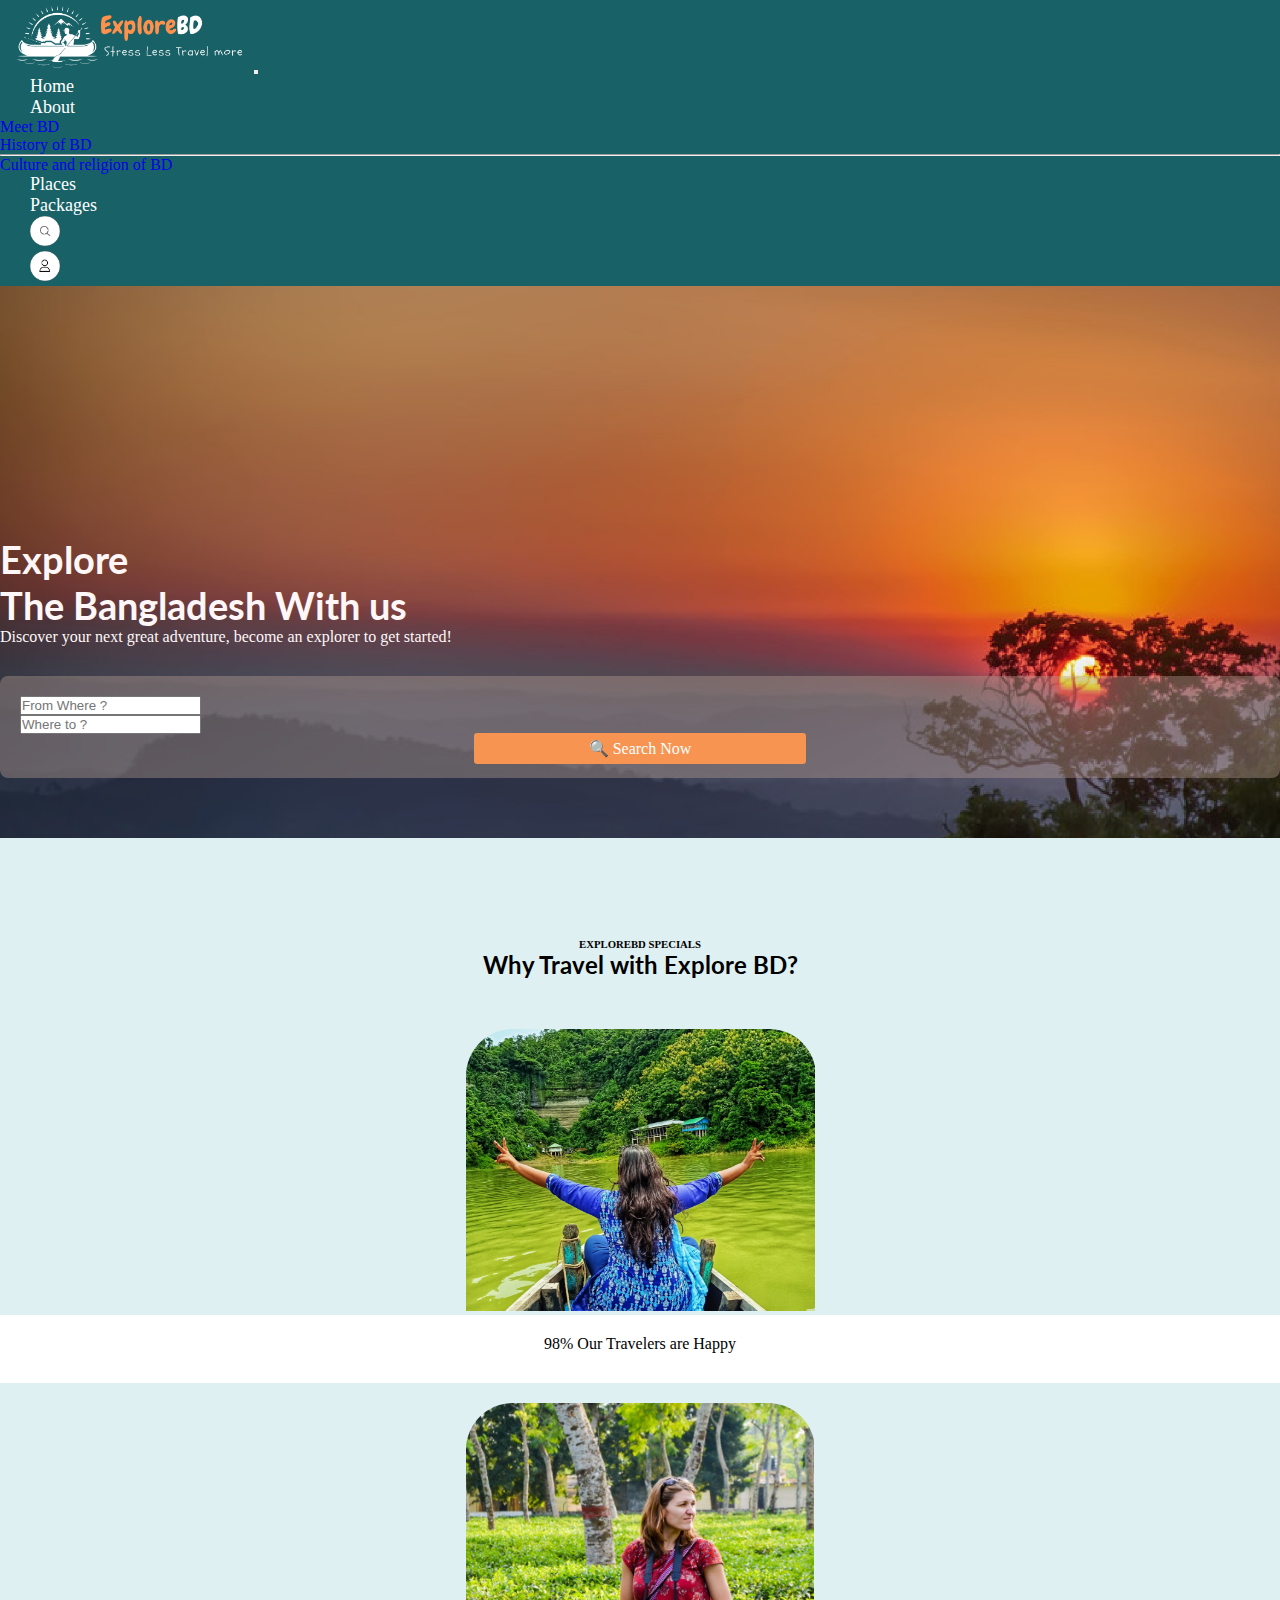
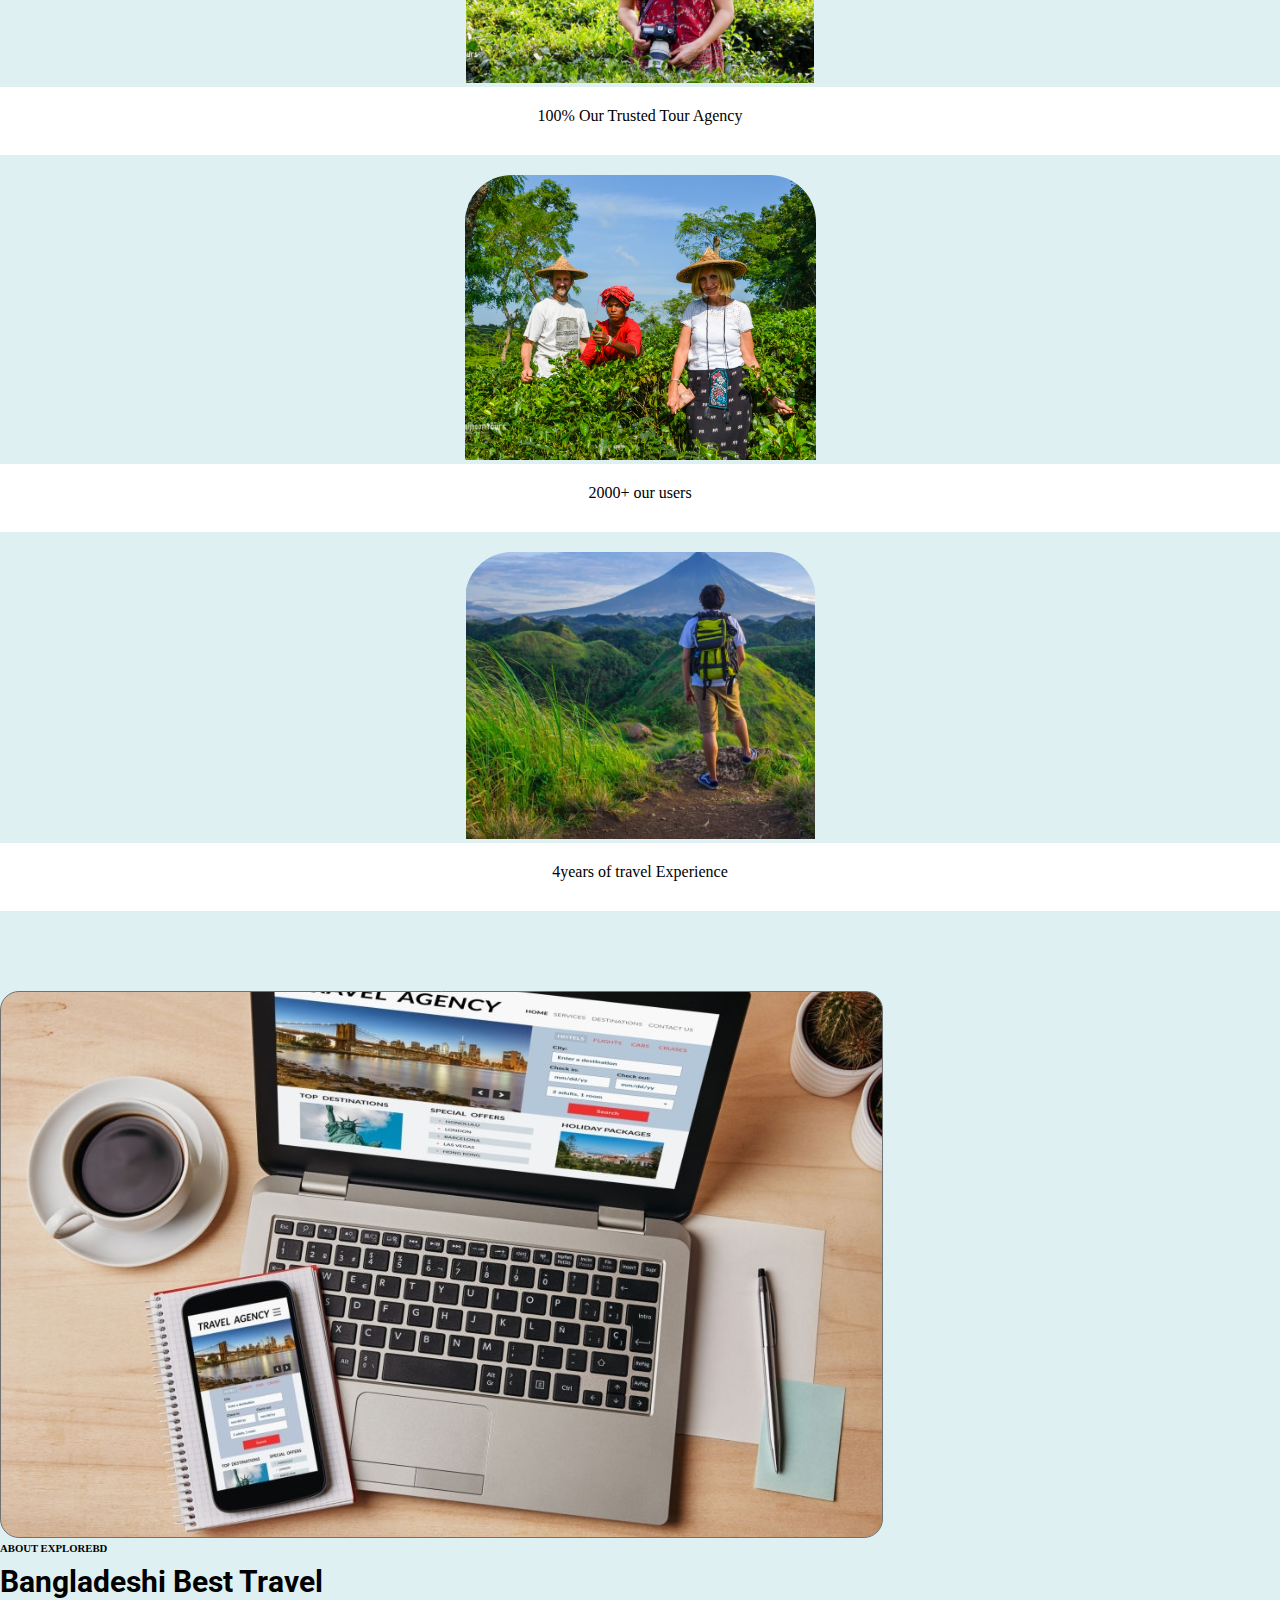
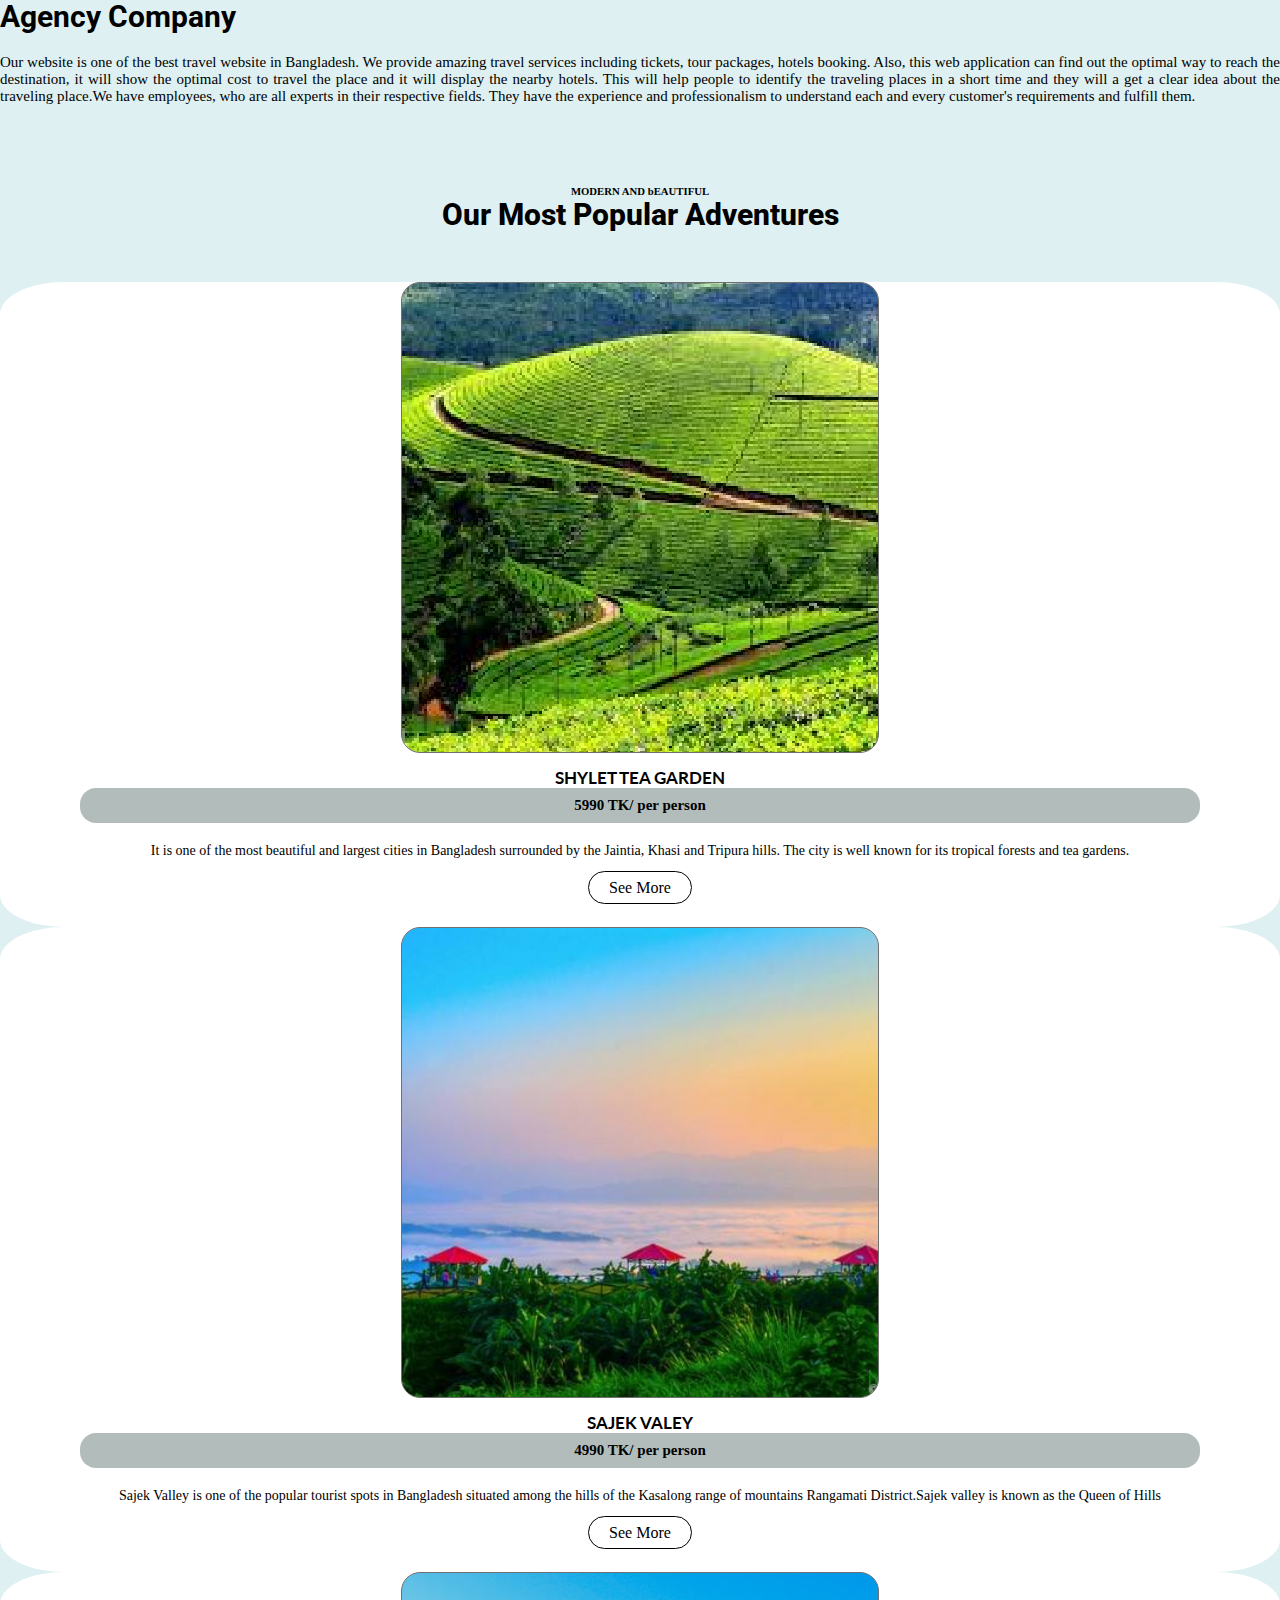
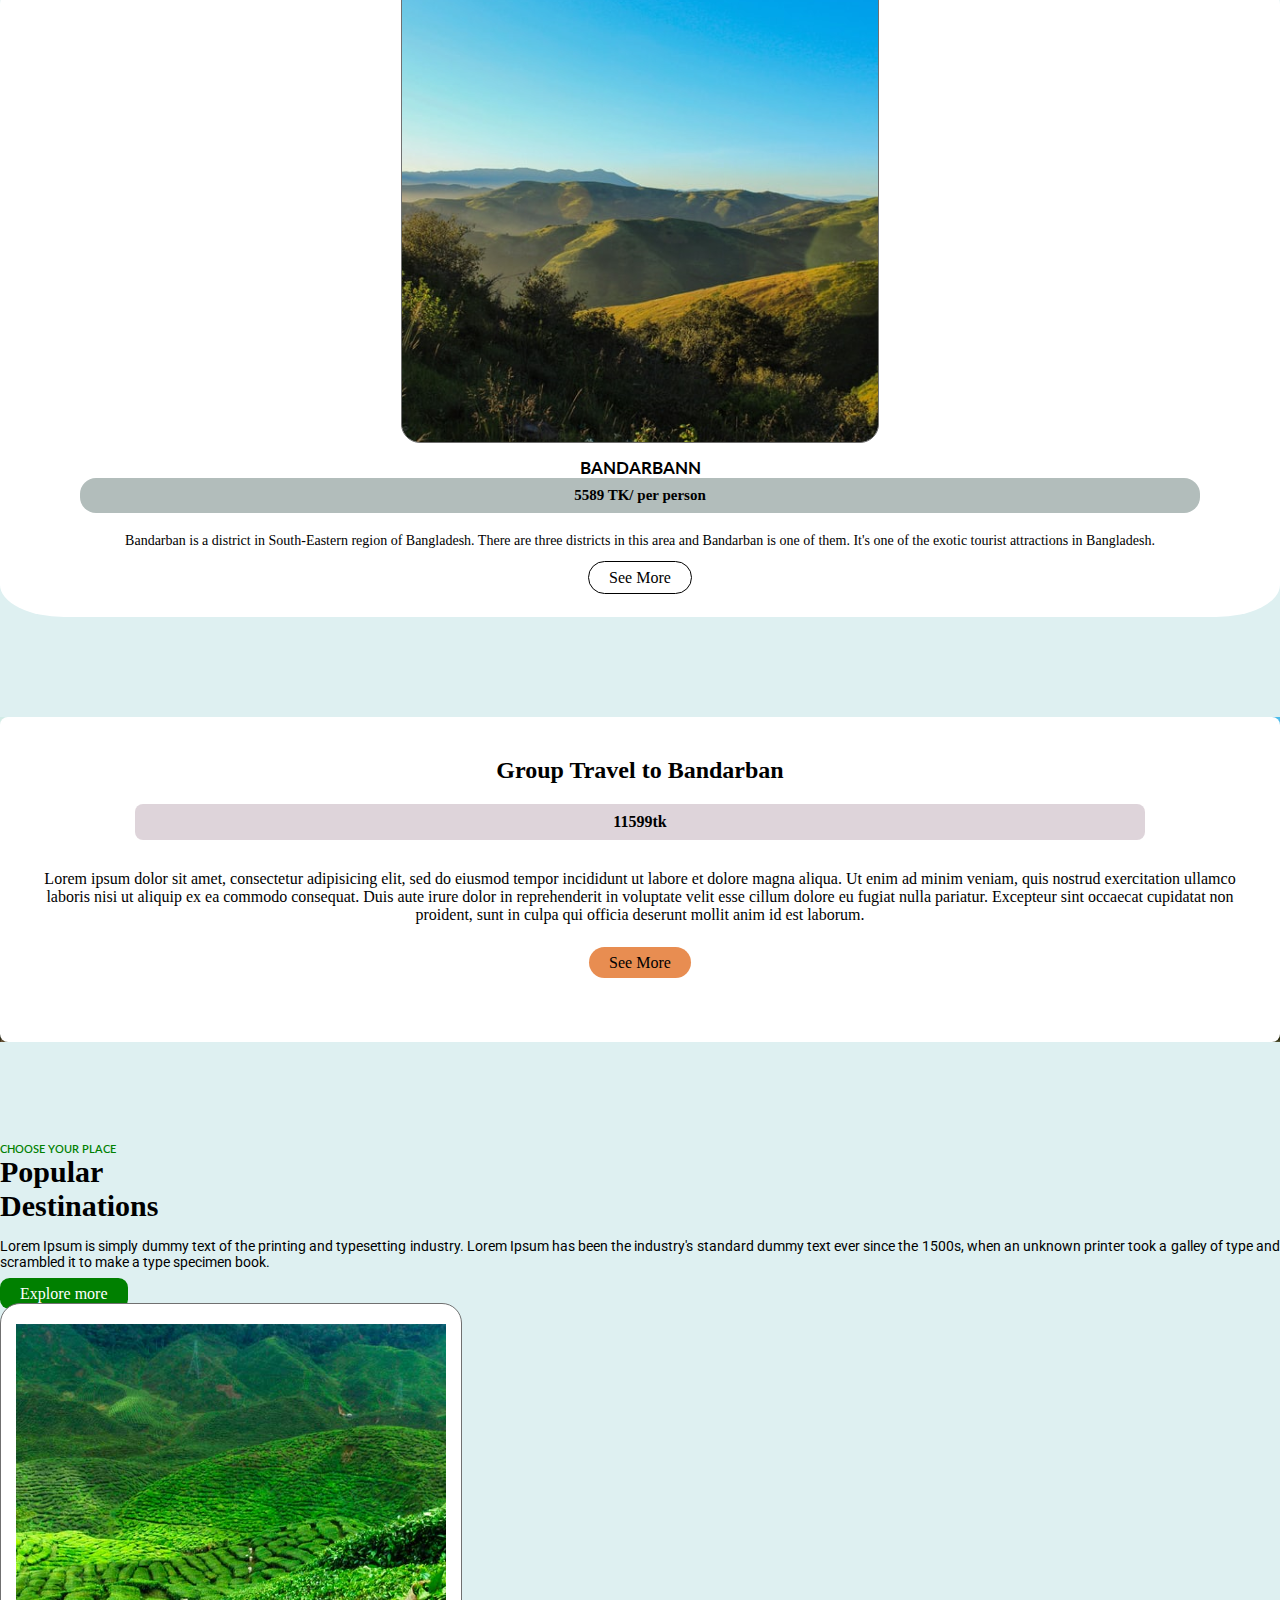
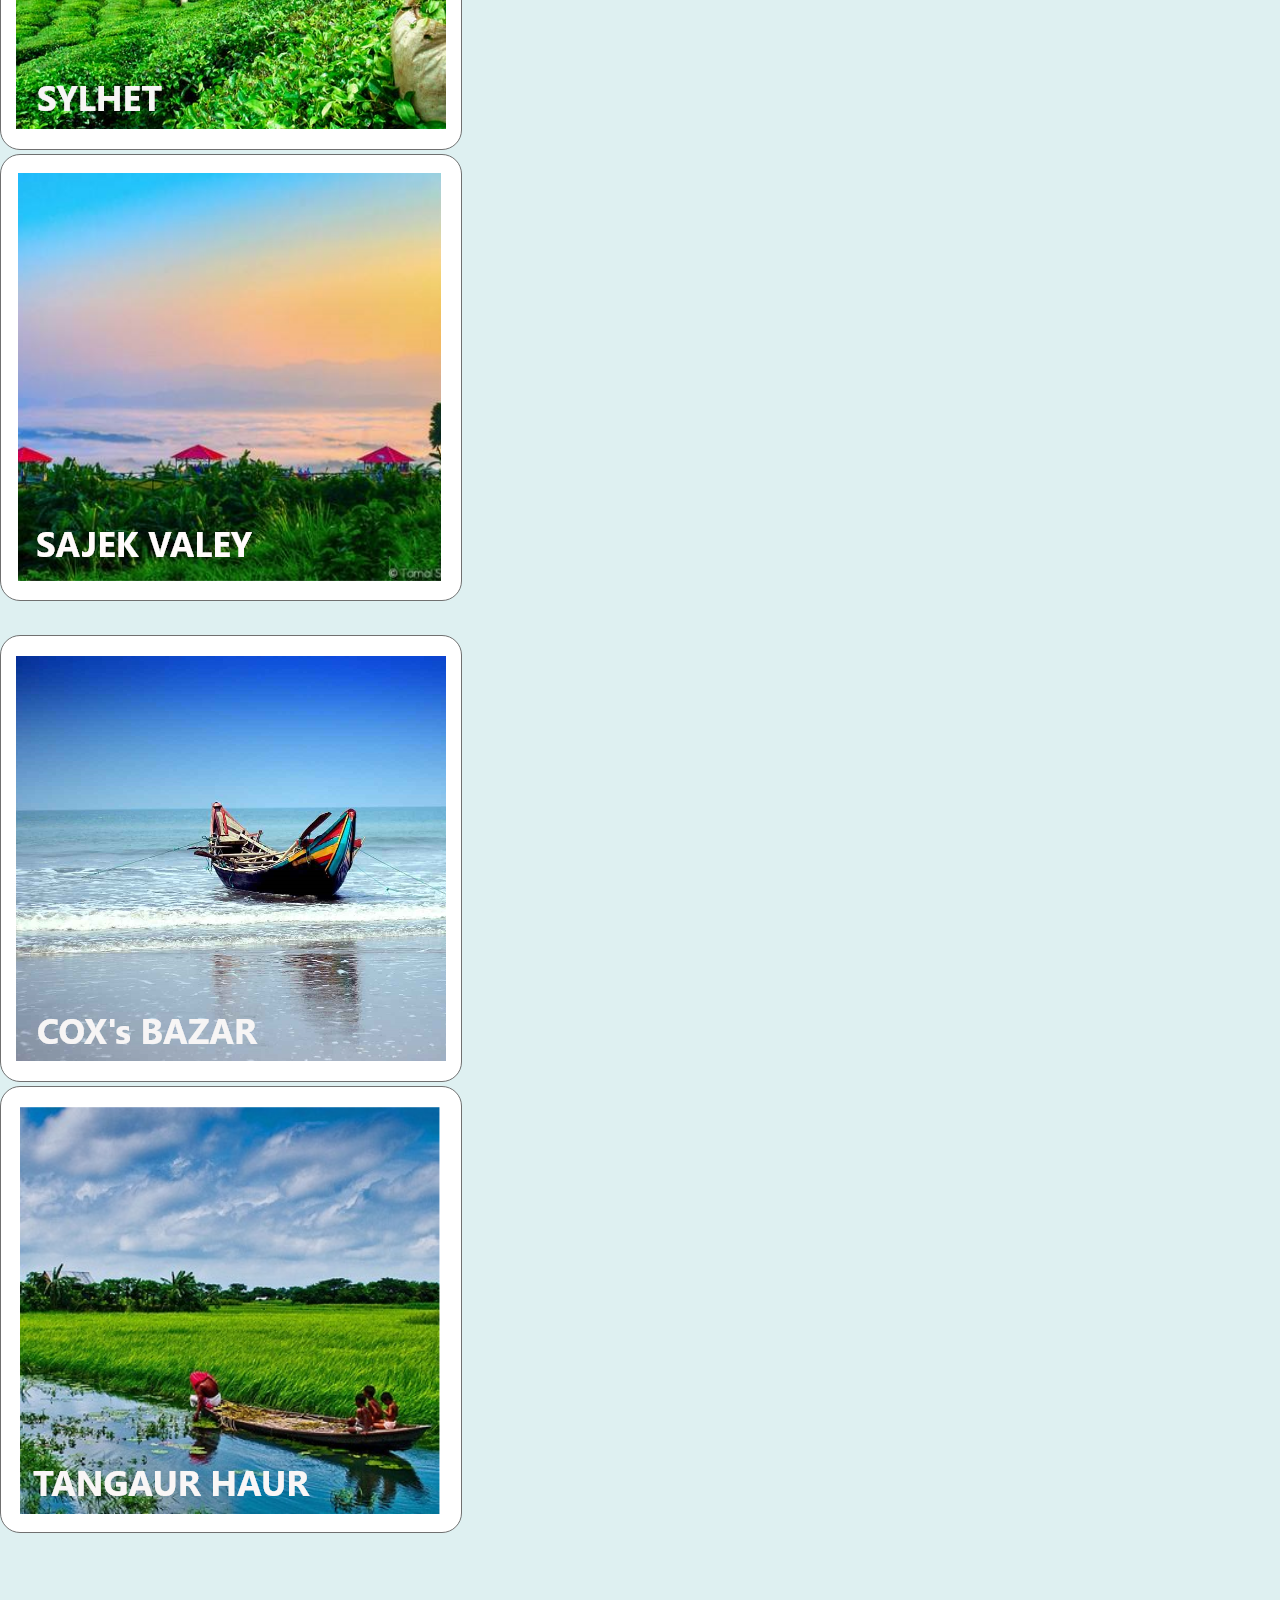
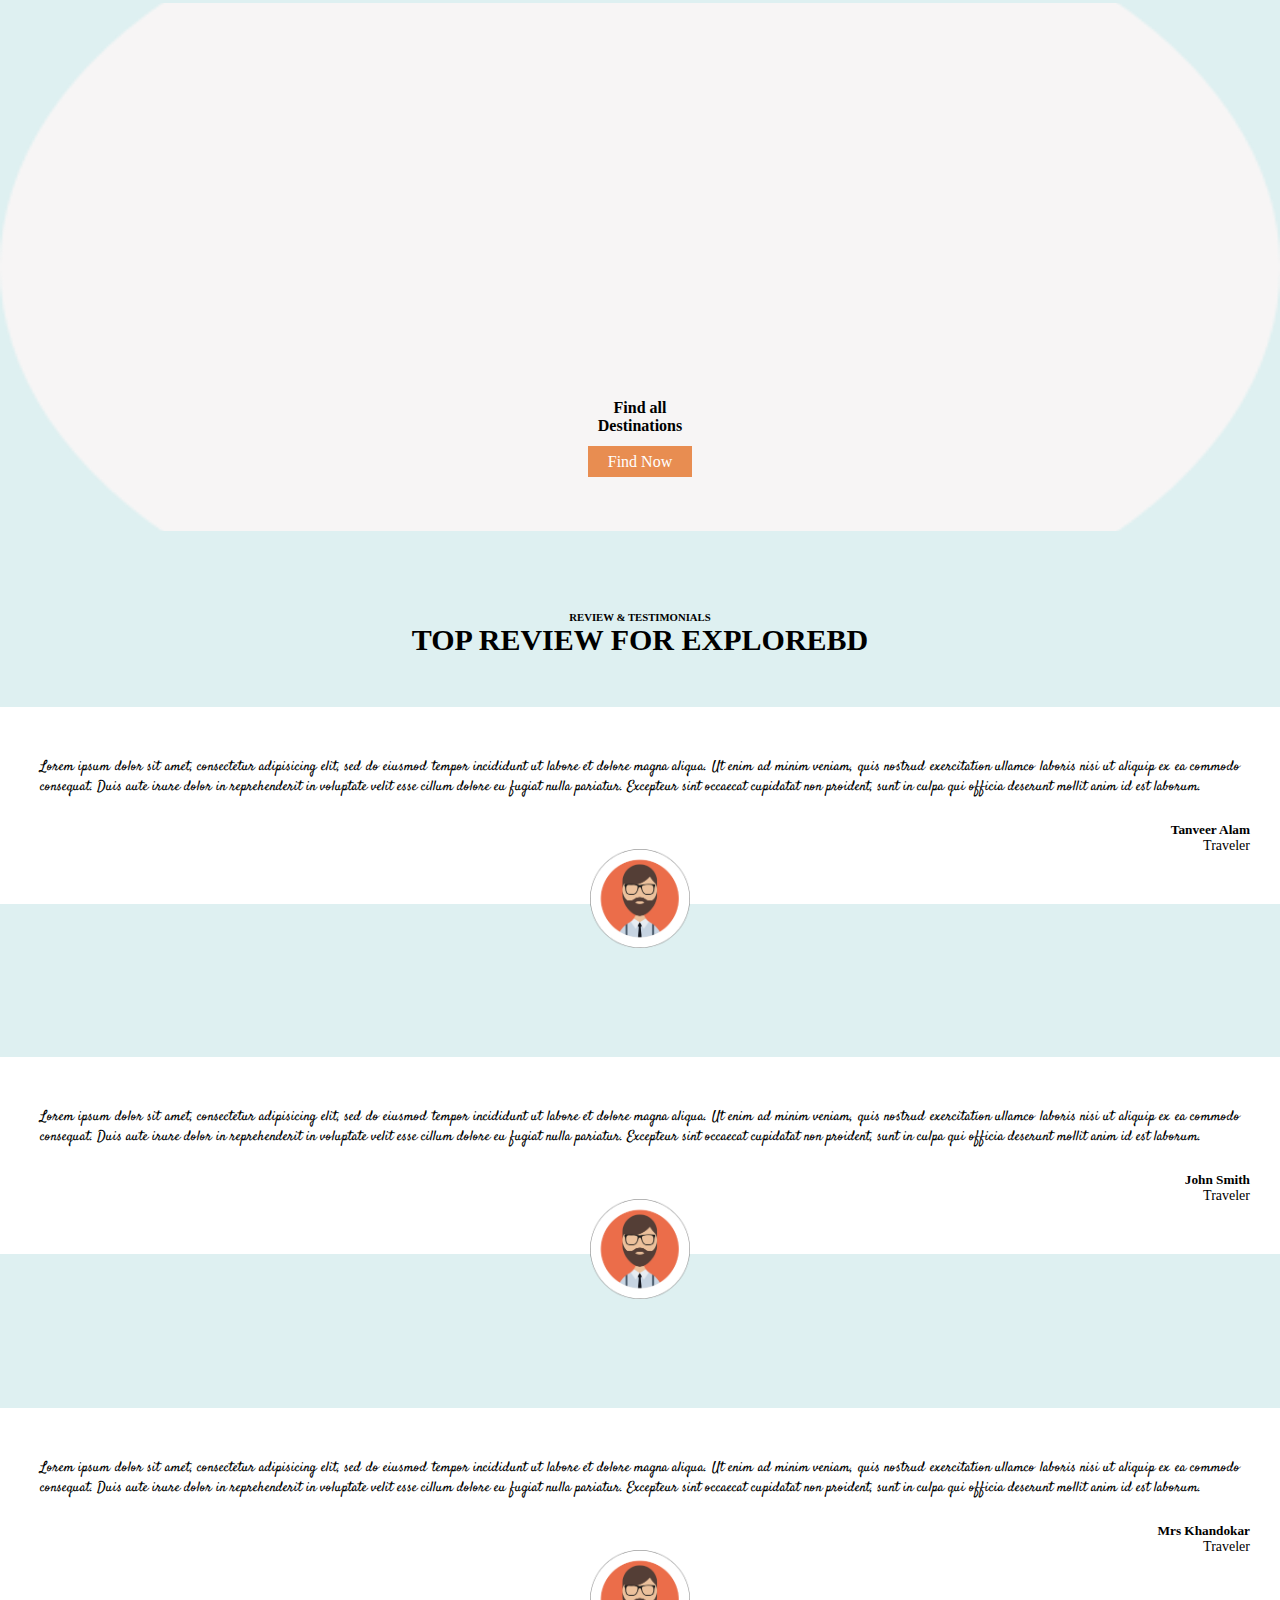
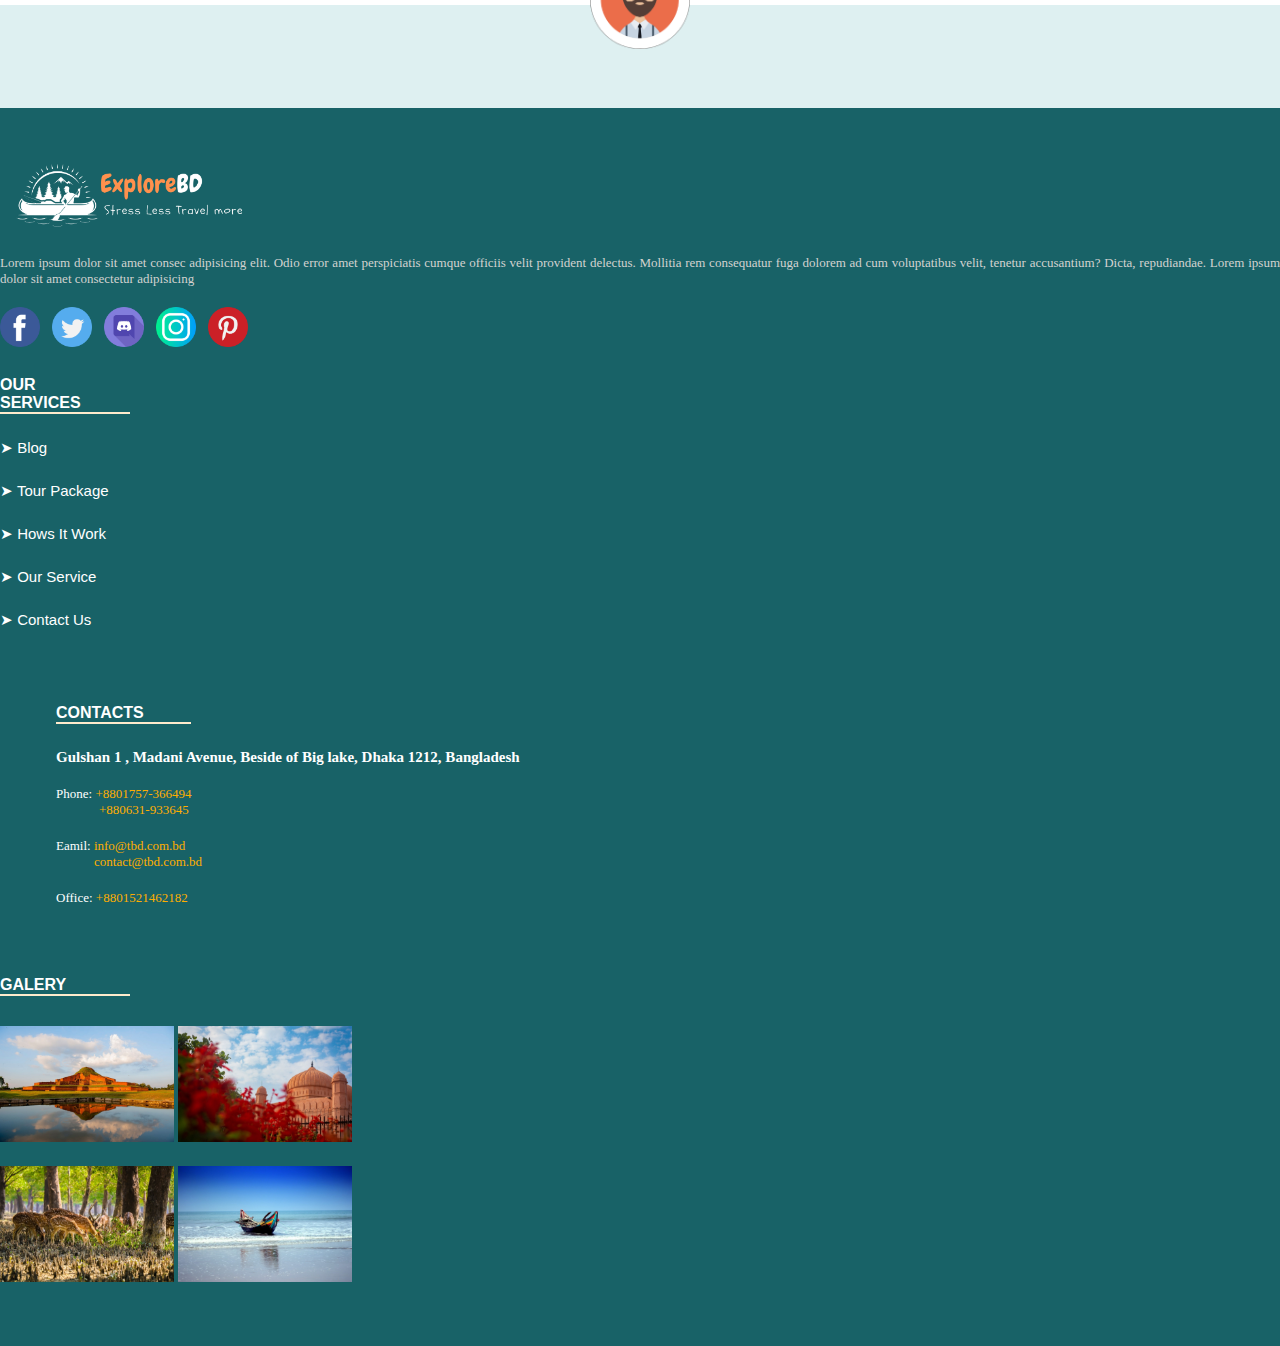
<file: index.html>
<!doctype html>
<html lang="en">
  <head>
    <meta charset="utf-8">
    <meta name="viewport" content="width=device-width, initial-scale=1">
    <link href="https://cdn.jsdelivr.net/npm/bootstrap@5.1.3/dist/css/bootstrap.min.css" rel="stylesheet" integrity="sha384-1BmE4kWBq78iYhFldvKuhfTAU6auU8tT94WrHftjDbrCEXSU1oBoqyl2QvZ6jIW3" crossorigin="anonymous">
    <link rel="preconnect" href="https://fonts.googleapis.com">
    <link rel="preconnect" href="https://fonts.gstatic.com" crossorigin>
    <link href="https://fonts.googleapis.com/css2?family=Lato:wght@300;400;700;900&family=Roboto:wght@400;500;700;900&family=Satisfy&display=swap" rel="stylesheet">
    <link rel="stylesheet" href="css/index.css">
    <title>Explore BD</title>
  </head>

  <body>
    <!-- menu part html -->
      <section id="menu">
        <div class="meun_bar">
          <nav class="navbar navbar-expand-lg fixed-top navbar-light menu_bg">
            <div class="container">
              <a class="navbar-brand" href="#">
                <img src="img/logo.png" alt="" width="250px">
              </a>
              <button class="navbar-toggler" type="button" data-bs-toggle="collapse" data-bs-target="#navbarSupportedContent" aria-controls="navbarSupportedContent" aria-expanded="false" aria-label="Toggle navigation">
                <span class="navbar-toggler-icon"></span>
              </button>
              <div class="collapse navbar-collapse" id="navbarSupportedContent">
                <ul class="navbar-nav ms-auto mb-2 mb-lg-0">
                  <li class="nav-item">
                    <a class="nav-link activee" aria-current="page" href="#">Home</a>
                  </li>
                  <li class="nav-item dropdown">
                    <a class="nav-link dropdown-toggle" href="#" id="navbarDropdown" role="button" data-bs-toggle="dropdown" aria-expanded="false">About</a>
                    <ul class="dropdown-menu" aria-labelledby="navbarDropdown">
                      <li><a class="dropdown-item" href="meetbd.html">Meet BD</a></li>
                      <li><a class="dropdown-item" href="historybd.html">History of BD</a></li>
                      <li><hr class="dropdown-divider"></li>
                      <li><a class="dropdown-item" href="culturebd.html">Culture and religion of BD</a></li>
                    </ul>
                  </li>
                  <li class="nav-item">
                    <a class="nav-link" aria-current="page" href="places.html">Places</a>
                  </li>
                  <li class="nav-item">
                    <a class="nav-link" aria-current="page" href="tourPackage.html">Packages</a>
                  </li>
                  <li class="nav-item">
                    <a class="nav-link" aria-current="page" href="#">
                      <img src="img/search.png" alt="" width="30px">
                    </a>
                  </li>
                  <li class="nav-item">
                    <a class="nav-link" aria-current="page" href="sign_in.html">
                      <img src="img/profile.png" alt="" width="30px">
                    </a>
                  </li>
                </ul>
              </div>
            </div>
          </nav>
        </div>
      </section>


      <!-- banner part html -->
      <section id="banner" >
        <div class="container">
          <div class="bannner_part">
            <h4>Explore <br> The Bangladesh With us</h4>
            <p>Discover your next great adventure, become an explorer to get started!</p>
          </div>
          <div class="search_option">
            <div class="row">
              <div class="col-md-4">
                <div class="form-group fst_one">
                  <input type="email" class="form-control" id="exampleInputEmail1" aria-describedby="emailHelp" placeholder="From Where ?">
                </div>
              </div>
              <div class="col-md-4">
                <div class="form-group fst_one">
                  <input type="email" class="form-control" id="exampleInputEmail1" aria-describedby="emailHelp" placeholder="Where to ?">
                </div>
              </div>
              <div class="col-md-4">
                <div class="search_btn">
                  <a href="#">🔍 Search Now</a>
                </div>
              </div>
            </div>
          </div>
        </div>
      </section>

      <!-- special part html  -->
      <section id="explore_special">
        <div class="container">
          <div class="special_explore">
            <h6>EXPLOREBD SPECIALS</h6>
            <h2>Why Travel with Explore BD?</h2>
          </div>
          <div class="Four_sections">
            <div class="row">
              <div class="col-md-3">
                <div class="bx">
                  <img src="img/s11.png" alt="" class="image-fluid w-100">
                  <p>98% Our Travelers are Happy</p>
                </div>
              </div>
              <div class="col-md-3">
                <div class="bx">
                  <img src="img/s22.png" alt="" class="image-fluid w-100">
                  <p>100% Our Trusted Tour Agency</p>
                </div>
              </div>
              <div class="col-md-3">
                <div class="bx">
                  <img src="img/s33.png" alt="" class="image-fluid w-100">
                  <p>2000+ our users</p>
                </div>
              </div>
              <div class="col-md-3">
                <div class="bx">
                  <img src="img/s44.png" alt="" class="image-fluid w-100">
                  <p>4years of travel Experience</p>
                </div>
              </div>
            </div>
          </div>
        </div>
      </section>

      <!-- travel agency part html -->
      <section id="travel_agency">
        <div class="container">
          <div class="travel_agen">
            <div class="row">
              <div class="col-md-6">
                <div class="travel_img">
                  <img src="img/agency.png" alt="" class="image-fluid w-100">
                </div>
              </div>
              <div class="col-md-6">
                <div class="des_of_agency">
                  <h6>ABOUT EXPLOREBD </h6>
                  <h4>Bangladeshi Best Travel <br>
                  Agency Company</h4>
                  <p>Our website is one of the best travel website in Bangladesh.  We provide amazing travel services including tickets, tour packages, hotels booking.
                  Also, this web application can find out the optimal way to reach the destination, it will show the optimal cost to travel the place and it will display the nearby hotels. This will help people to identify the traveling places in a short time and they will a get a clear idea about the traveling place.We have employees, who are all experts in their respective fields. They have the experience and professionalism to understand each and every customer's requirements and fulfill them.</p>
                </div>
              </div>
            </div>
          </div>
        </div>
      </section>


      <!-- popular place html start here  -->
      <section id="popular_places">
        <div class="container">
          <div class="popu_places">
            <h6>MODERN AND bEAUTIFUL</h6>
            <h2>Our Most Popular Adventures</h2>
            <div class="row">
              <div class="col-md-4">
                <div class="places_desc">
                  <img src="img/shylet.png" alt="" class="image-fluid w-100">
                  <h4>Shylet Tea Garden</h4>
                  <h5>5990 TK/ per person</h5>
                  <p>It is one of the most beautiful and largest cities in Bangladesh surrounded by the Jaintia, Khasi and Tripura hills. The city is well known for its tropical forests and tea gardens. </p>
                  <a href="#">See More</a>
                </div>
              </div>
              <div class="col-md-4">
                <div class="places_desc">
                  <img src="img/Sajek.png" alt="" class="image-fluid w-100">
                  <h4>Sajek valey </h4>
                  <h5>4990 TK/ per person</h5>
                  <p>Sajek Valley is one of the popular tourist spots in Bangladesh situated among the hills of the Kasalong range of mountains Rangamati District.Sajek valley is known as the Queen of Hills </p>
                  <a href="#">See More</a>
                </div>
              </div>
              <div class="col-md-4">
                <div class="places_desc">
                  <img src="img/bandor.png" alt="" class="image-fluid w-100">
                  <h4>Bandarbann</h4>
                  <h5>5589 TK/ per person</h5>
                  <p>Bandarban is a district in South-Eastern region of Bangladesh. There are three districts in this area and Bandarban is one of them. It's one of the exotic tourist attractions in Bangladesh. </p>
                  <a href="#">See More</a>
                </div>
              </div>
            </div>
          </div>
        </div>
      </section>

      <!-- offer part html start here  -->
      <section id="offer_part">
        <div class="container">
          <div class="row">
            <div class="col-md-5">
              <div class="bx2">
                <h2>Group Travel to Bandarban</h2>
                <h4>11599tk</h4>
                <p>Lorem ipsum dolor sit amet, consectetur adipisicing elit, sed do eiusmod tempor incididunt ut labore et dolore magna aliqua. Ut enim ad minim veniam, quis nostrud exercitation ullamco laboris nisi ut aliquip ex ea commodo consequat. Duis aute irure dolor in reprehenderit in voluptate velit esse cillum dolore eu fugiat nulla pariatur. Excepteur sint occaecat cupidatat non proident, sunt in culpa qui officia deserunt mollit anim id est laborum.</p>
                <a href="#">See More</a>
              </div>
            </div>
          </div>
        </div>
      </section>

      <!-- popolar places html part -->
      <section id="most_popular_places">
        <div class="container">
          <div class="mst_popular">
            <div class="fst_row">
              <div class="row">
                  <div class="col-md-4">
                    <div class="descriptionOfPlaaces">
                      <h6>CHOOSE YOUR PLACE</h6>
                      <h4>Popular <br> Destinations</h4>
                      <p>Lorem Ipsum is simply dummy text of the printing and typesetting industry. Lorem Ipsum has been the industry's standard dummy text ever since the 1500s, when an unknown printer took a galley of type and scrambled it to make a type specimen book.</p>
                      <a href="#">Explore more</a>
                    </div>
                  </div>
                  <div class="col-md-4">
                    <a href="#"><img src="img/shylett.png" alt="" class="image-fluid w-100"></a>
                  </div>
                  <div class="col-md-4">
                    <a href="#"><img src="img/sajekv.png" alt="" class="image-fluid w-100"></a>
                  </div>
              </div>
              <div class="sec_row">
                <div class="row">
                  <div class="col-md-4">
                    <a href="#"><img src="img/cox.png" alt="" class="image-fluid w-100"></a>
                  </div>
                  <div class="col-md-4">
                    <a href="#"><img src="img/tangaur.png" alt="" class="image-fluid w-100"></a>
                  </div>
                  <div class="col-md-4">
                    <section id="colclusion">
                      <div class="conclusin">
                        <h4>Find all <br> Destinations</h4>
                        <a href="#">Find Now</a>
                      </div>
                    </section>
                  </div>
                </div>
              </div>
            </div>
          </div>
        </div>
      </section>

      <section id="reviewAndTesti">
        <div class="container">
          <div class="rev_and_testi">
            <h6>REVIEW & TESTIMONIALS</h6>
            <h4>Top Review for ExploreBD</h4>
            <div class="row">
              <div class="col-md-4">
                <div class="part">
                  <div class="review">
                    <p>Lorem ipsum dolor sit amet, consectetur adipisicing elit, sed do eiusmod tempor incididunt ut labore et dolore magna aliqua. Ut enim ad minim veniam, quis nostrud exercitation ullamco laboris nisi ut aliquip ex ea commodo consequat. Duis aute irure dolor in reprehenderit in voluptate velit esse cillum dolore eu fugiat nulla pariatur. Excepteur sint occaecat cupidatat non proident, sunt in culpa qui officia deserunt mollit anim id est laborum.</p>
                    <h5>Tanveer Alam</h5>
                    <h6>Traveler</h6>
                  </div>

                  <div class="reviewer_img">
                    <img src="img/man.png" alt="" width="100px">
                  </div>
                </div>
              </div>
              <div class="col-md-4">
                <div class="part">
                  <div class="review">
                    <p>Lorem ipsum dolor sit amet, consectetur adipisicing elit, sed do eiusmod tempor incididunt ut labore et dolore magna aliqua. Ut enim ad minim veniam, quis nostrud exercitation ullamco laboris nisi ut aliquip ex ea commodo consequat. Duis aute irure dolor in reprehenderit in voluptate velit esse cillum dolore eu fugiat nulla pariatur. Excepteur sint occaecat cupidatat non proident, sunt in culpa qui officia deserunt mollit anim id est laborum.</p>
                    <h5>John Smith</h5>
                    <h6>Traveler</h6>
                  </div>

                  <div class="reviewer_img">
                    <img src="img/man.png" alt="" width="100px">
                  </div>
                </div>
              </div>
              <div class="col-md-4">
                <div class="part">
                  <div class="review">
                    <p>Lorem ipsum dolor sit amet, consectetur adipisicing elit, sed do eiusmod tempor incididunt ut labore et dolore magna aliqua. Ut enim ad minim veniam, quis nostrud exercitation ullamco laboris nisi ut aliquip ex ea commodo consequat. Duis aute irure dolor in reprehenderit in voluptate velit esse cillum dolore eu fugiat nulla pariatur. Excepteur sint occaecat cupidatat non proident, sunt in culpa qui officia deserunt mollit anim id est laborum.</p>
                    <h5>Mrs Khandokar</h5>
                    <h6>Traveler</h6>
                  </div>

                  <div class="reviewer_img">
                    <img src="img/man.png" alt="" width="100px">
                  </div>
                </div>
              </div>
              </div>

            </div>
        </div>
      </section>

      <!-- footer part start here  -->
      <footer>
        <div class="container">
          <div class="footer_part">
            <div class="row">
              <div class="col-md-3 col-12">
                <div class="first_part">
                  <img src="img/logo.png" alt="" width="250px">
                  <p>Lorem ipsum dolor sit amet consec adipisicing elit. Odio error amet perspiciatis cumque officiis velit provident delectus. Mollitia rem consequatur fuga dolorem ad cum voluptatibus velit, tenetur accusantium? Dicta, repudiandae. Lorem ipsum dolor sit amet consectetur adipisicing  </p>
                  <div class="icon_list">
                    <a href=""> <img src="img/facebook.png" alt="" width="40px"></a>
                    <a href=""> <img src="img/twitter.png" alt="" width="40px"></a>
                    <a href=""> <img src="img/discord.png" alt="" width="40px"></a>
                    <a href=""> <img src="img/instagram.png" alt=""width="40px"></a>
                    <a href=""> <img src="img/pinterest.png" alt=""width="40px"></a>
                  </div>

                </div>
              </div>
              <div class="col-md-2 col-12">
                <div class="row">
                  <div class="col-md-2 "></div>
                  <div class="col-md-10">
                    <div class="sec_part">
                      <h4>Our <br>
                        services</h4>
                        <div class="underline"></div>
                      <div class="short_links">
                        <ul>
                          <li><a href="">➤ Blog</a></li>
                          <li><a href="">➤ Tour Package</a></li>
                          <li class="d_left2"><a href="">➤ Hows It Work</a></li>
                          <li class="d_left"><a href="">➤ Our Service</a></li>
                          <li class="d_left1"><a href="">➤ Contact Us</a></li>
                        </ul>
                      </div>
                    </div>
                  </div>
                </div>
              </div>

              <div class="col-md-3 col-12">
                <div class="row">
                  <div class="col-md-1"></div>
                  <div class="col-md-11">
                    <div class="contacts">
                      <h4>Contacts</h4>
                      <div class="underlinee"></div>
                      <div class="con_info">
                        <h5>Gulshan 1 , Madani Avenue,
                          Beside of Big lake, Dhaka 1212, Bangladesh
                        </h5>
                        <div class="row">
                          <div class="col-md-12 col-sm-6">
                            <p>Phone: <span class="new_clr">+8801757-366494  <br> <span class="s2nd">+880631-933645</span></span> </p>
                          </div>
                          <div class="col-md-12 col-sm-6">
                            <p>Eamil: <span class="new_clr">info@tbd.com.bd <br><span class="t3nd">contact@tbd.com.bd</span></span> </p>
                          </div>
                        </div>
                        <p class="lst_one">Office:<span class="new_clr"> +8801521462182</span></p>
                        </p>
                      </div>
                    </div>
                  </div>
                </div>
              </div>
              <div class="col-md-4 col-12">
                <div class="row">
                  <div class="col-md-1"> </div>
                  <div class="col-md-10">
                    <div class="g_head">
                      <h4>Galery</h4>
                    </div>
                    <div class="underline1"></div>
                    <div class="image_sec">
                      <div class="row">
                        <div class="col-md-6 col-6">
                          <div class="img_sec1">
                            <img src="img/g1.png" alt="" class="image-fluid w-100">
                            <img src="img/g2.png" alt="" class="image-fluid w-100">
                          </div>
                        </div>
                        <div class="col-md-6 col-6">
                          <div class="img_sec2">
                            <img src="img/g3.png" alt="" class="image-fluid w-100">
                            <img src="img/g4.png" alt="" class="image-fluid w-100">
                          </div>
                        </div>
                      </div>
                    </div>
                  </div>
                </div>
              </div>
            </div>
          </div>
        </div>
      </footer>


    <script src="https://cdn.jsdelivr.net/npm/@popperjs/core@2.10.2/dist/umd/popper.min.js" integrity="sha384-7+zCNj/IqJ95wo16oMtfsKbZ9ccEh31eOz1HGyDuCQ6wgnyJNSYdrPa03rtR1zdB" crossorigin="anonymous"></script>
    <script src="https://cdn.jsdelivr.net/npm/bootstrap@5.1.3/dist/js/bootstrap.min.js" integrity="sha384-QJHtvGhmr9XOIpI6YVutG+2QOK9T+ZnN4kzFN1RtK3zEFEIsxhlmWl5/YESvpZ13" crossorigin="anonymous"></script>

    <script>
      var nav = document.querySelector('nav');
      window.addEventListener('scroll',function(){
        if (window.pageYOffset > 150){
          nav.classList.add('bg-success','shadow');
        }
        else{
          nav.classList.remove('bg-success','shadow');
        }
      })
    </script>
  </body>
</html>
</file>
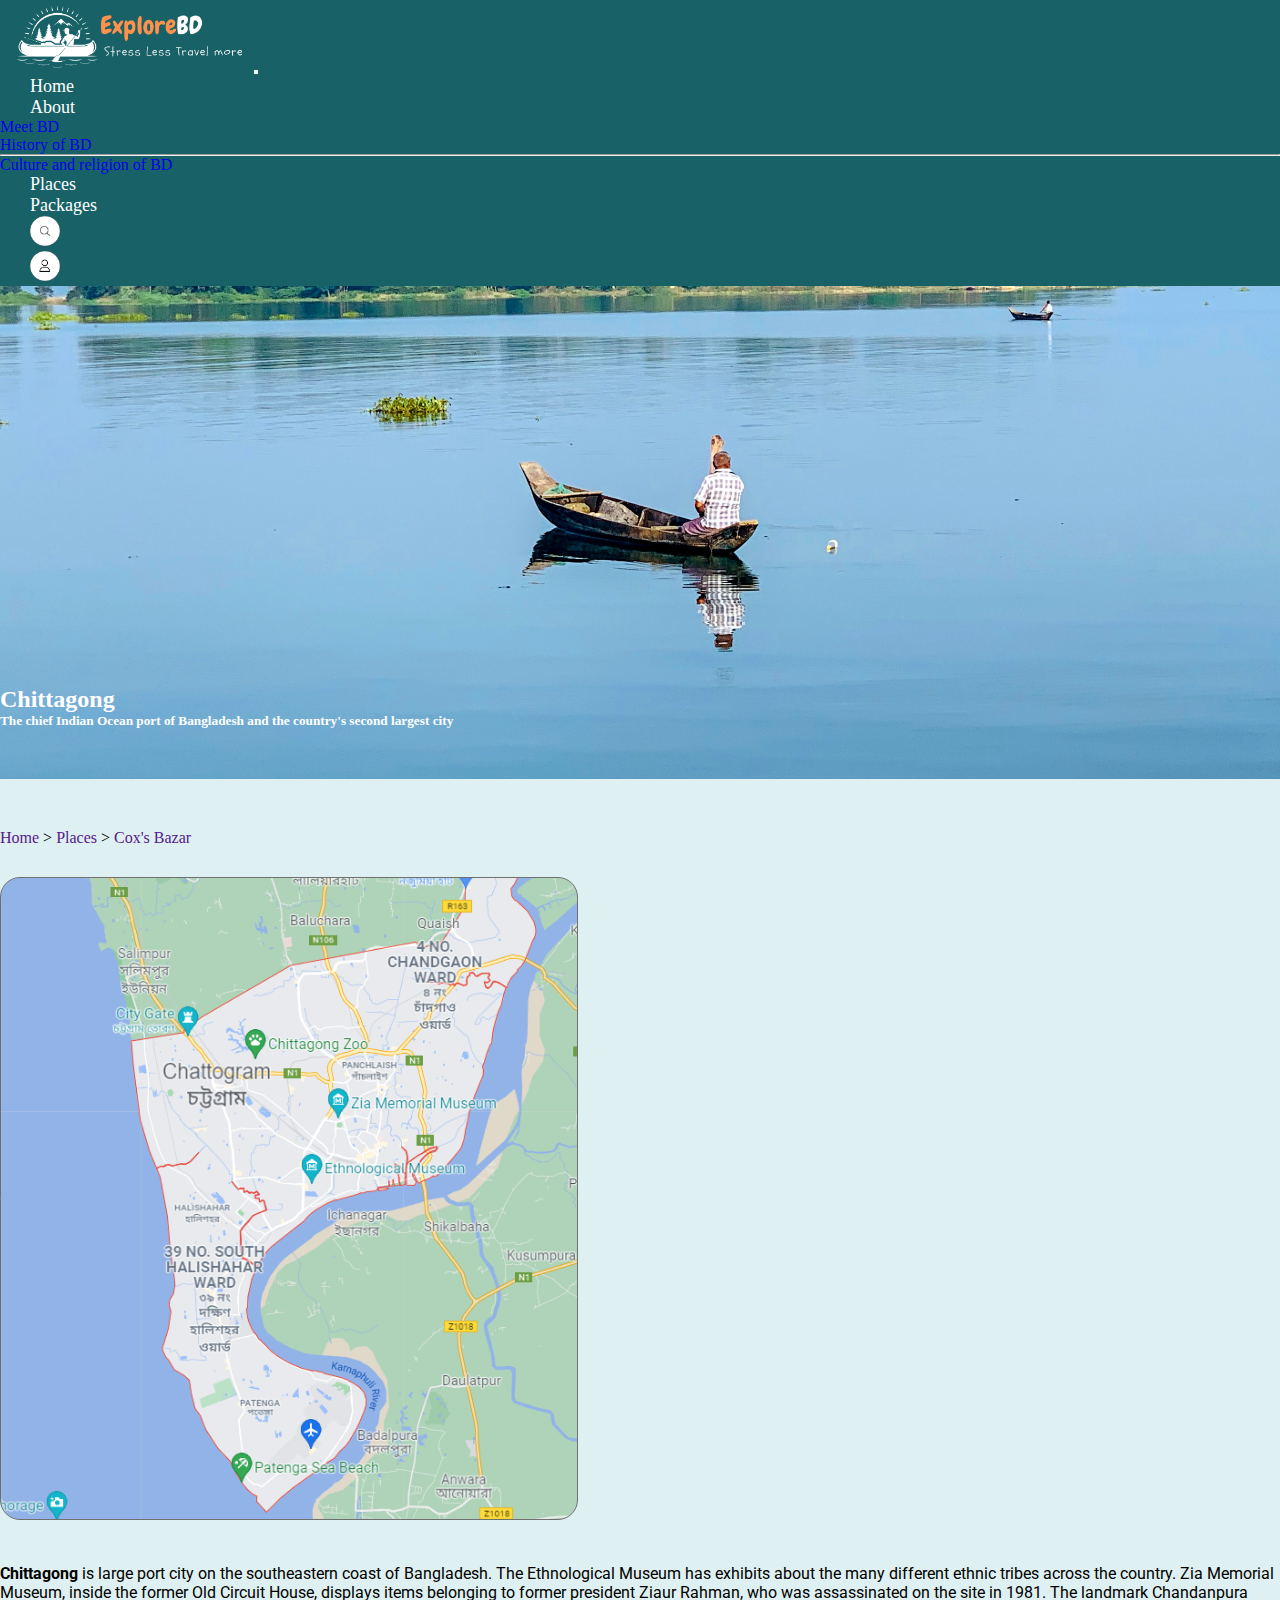
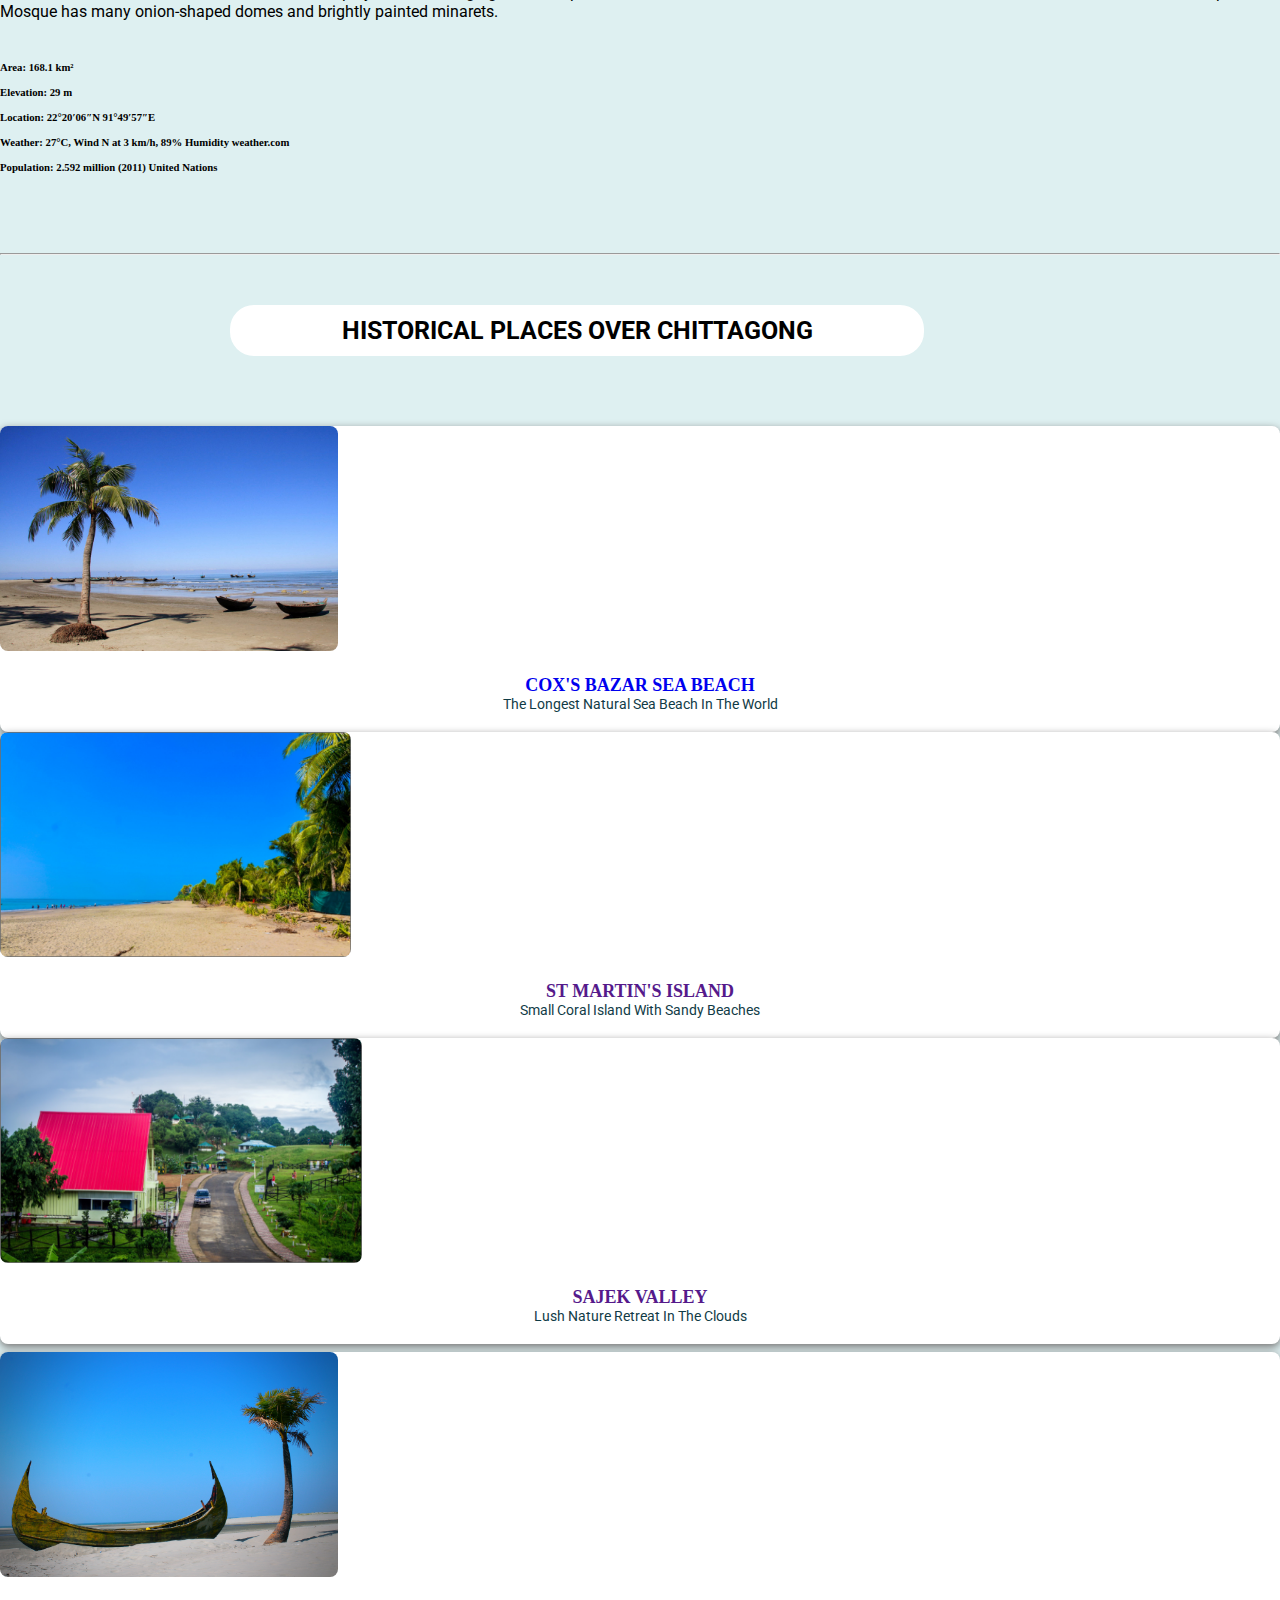
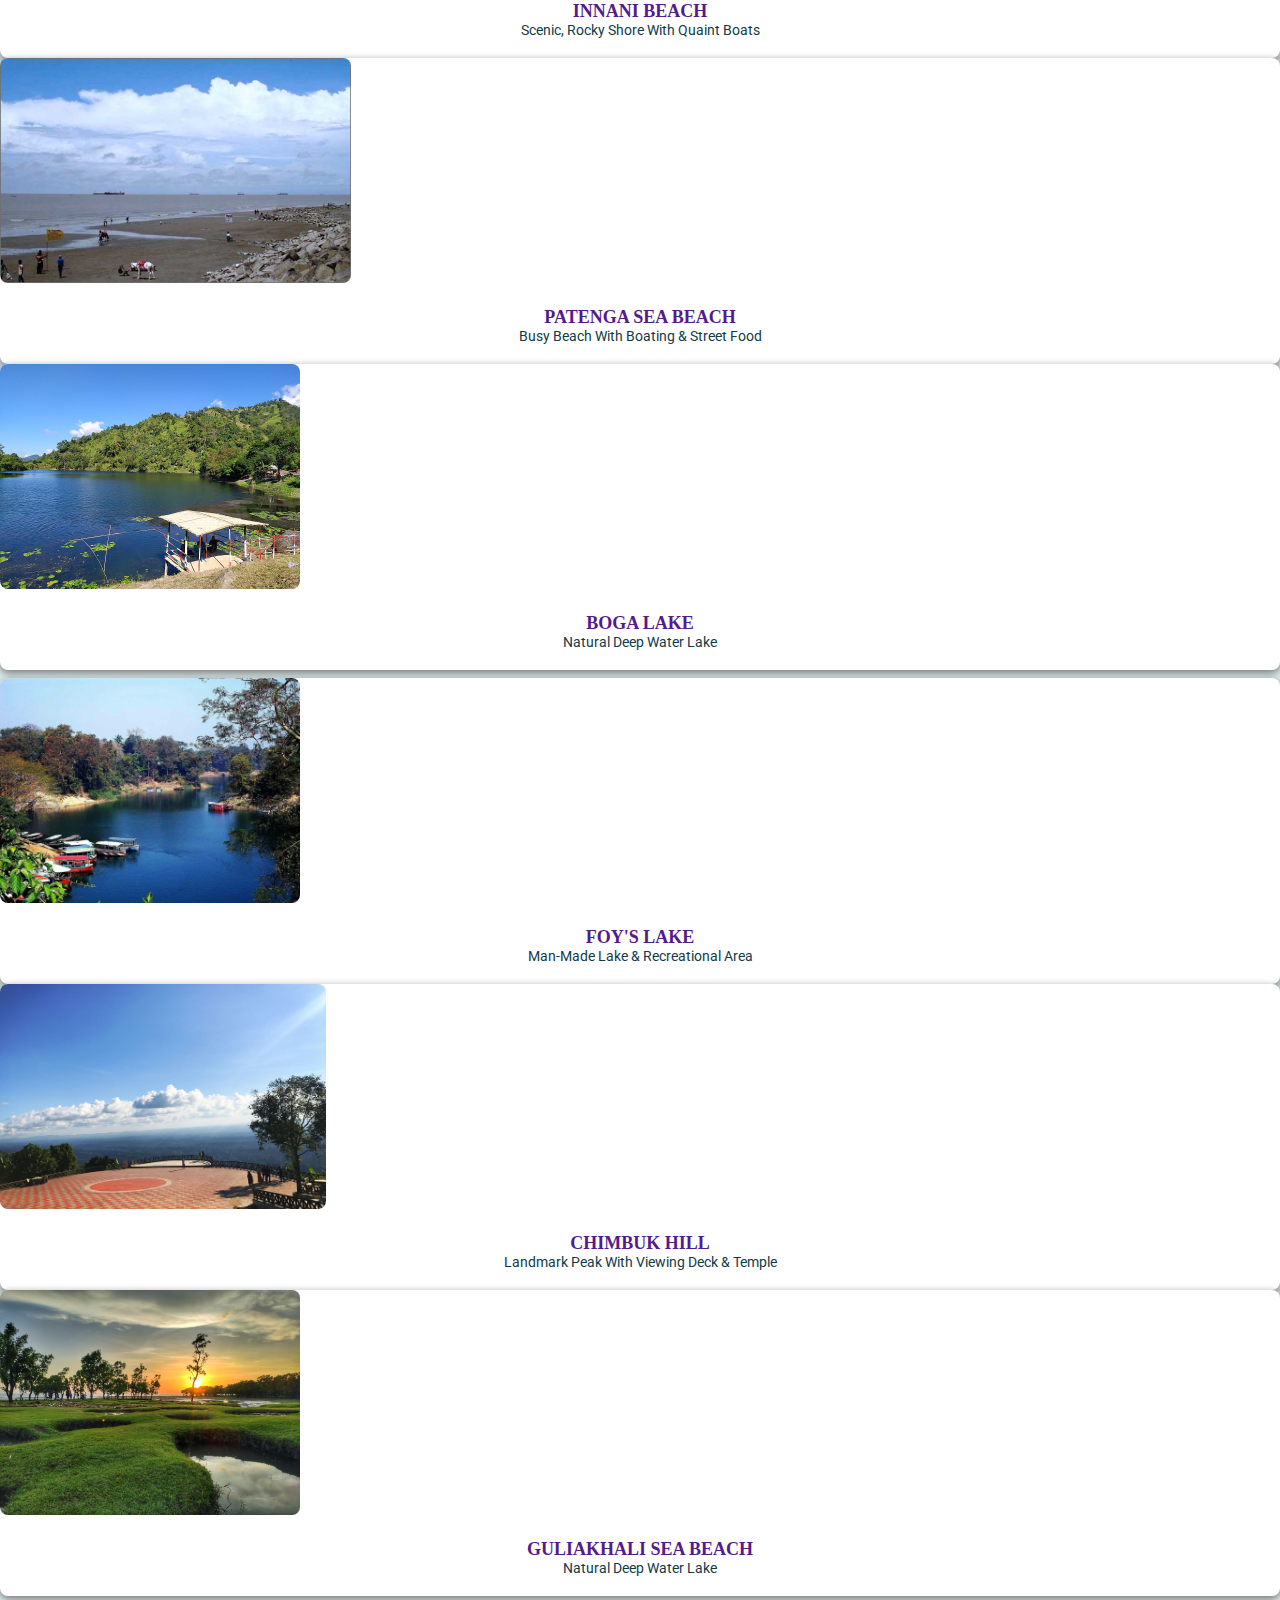
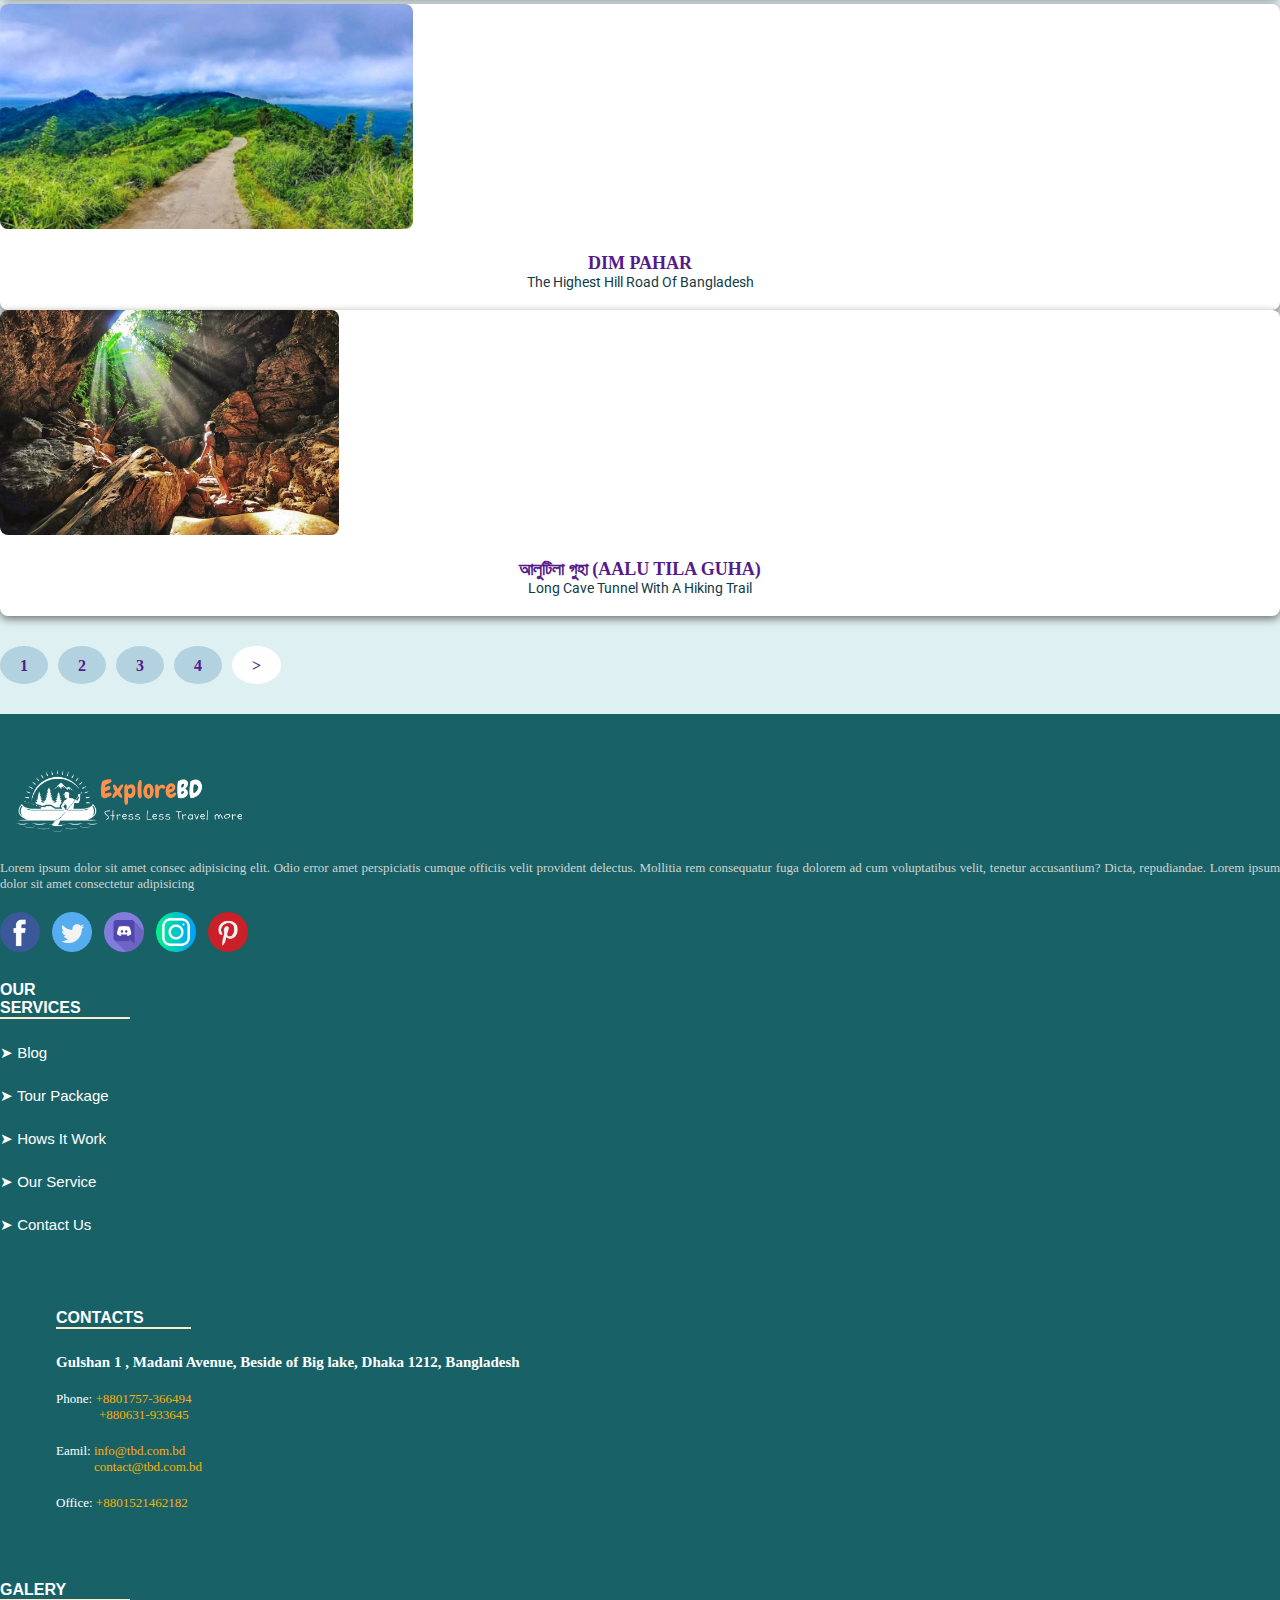
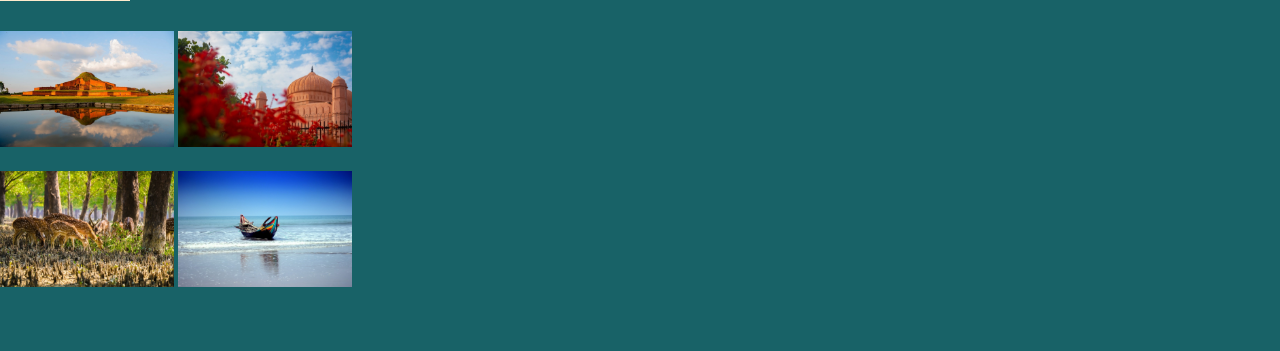
<file: chittagong.html>
<!doctype html>
<html lang="en">
  <head>
    <!-- Required meta tags -->
    <meta charset="utf-8">
    <meta name="viewport" content="width=device-width, initial-scale=1">

    <!-- Bootstrap CSS -->
    <link href="https://cdn.jsdelivr.net/npm/bootstrap@5.0.2/dist/css/bootstrap.min.css" rel="stylesheet" integrity="sha384-EVSTQN3/azprG1Anm3QDgpJLIm9Nao0Yz1ztcQTwFspd3yD65VohhpuuCOmLASjC" crossorigin="anonymous">

    <link rel="preconnect" href="https://fonts.googleapis.com">
    <link rel="preconnect" href="https://fonts.gstatic.com" crossorigin>
    <link href="https://fonts.googleapis.com/css2?family=Lato:wght@300;400;700;900&family=Montserrat:wght@400;500;600;700;800&family=Roboto:wght@400;500;700;900&family=Satisfy&family=Source+Sans+Pro:wght@400;600;700;900&display=swap" rel="stylesheet"> 


    <link rel="stylesheet" href="css/chittagong.css">

    <title>Chittagong</title>
  </head>
  <body>
    <section id="menu">
        <div class="meun_bar">
          <nav class="navbar navbar-expand-lg navbar-light menu_bg">
            <div class="container">
              <a class="navbar-brand" href="#">
                <img src="img/logo.png" alt="" width="250px">
              </a>
              <button class="navbar-toggler" type="button" data-bs-toggle="collapse" data-bs-target="#navbarSupportedContent" aria-controls="navbarSupportedContent" aria-expanded="false" aria-label="Toggle navigation">
                <span class="navbar-toggler-icon"></span>
              </button>
              <div class="collapse navbar-collapse" id="navbarSupportedContent">
                <ul class="navbar-nav ms-auto mb-2 mb-lg-0">
                  <li class="nav-item">
                    <a class="nav-link activee" aria-current="page" href="#">Home</a>
                  </li>
                  <li class="nav-item dropdown">
                    <a class="nav-link dropdown-toggle" href="#" id="navbarDropdown" role="button" data-bs-toggle="dropdown" aria-expanded="false">About</a>
                    <ul class="dropdown-menu" aria-labelledby="navbarDropdown">
                      <li><a class="dropdown-item" href="meetbd.html">Meet BD</a></li>
                      <li><a class="dropdown-item" href="historybd.html">History of BD</a></li>
                      <li><hr class="dropdown-divider"></li>
                      <li><a class="dropdown-item" href="culturebd.html">Culture and religion of BD</a></li>
                    </ul>
                  </li>
                  <li class="nav-item">
                    <a class="nav-link" aria-current="page" href="places.html">Places</a>
                  </li>
                  <li class="nav-item">
                    <a class="nav-link" aria-current="page" href="tourPackage.html">Packages</a>
                  </li>
                  <li class="nav-item">
                    <a class="nav-link" aria-current="page" href="#">
                      <img src="img/search.png" alt="" width="30px">
                    </a>
                  </li>
                  <li class="nav-item">
                    <a class="nav-link" aria-current="page" href="#">
                      <img src="img/profile.png" alt="" width="30px">
                    </a>
                  </li>
                </ul>
              </div>
            </div>
          </nav>
        </div>
    </section>
    
    <!-- banner part html start here   -->
    <section id="banner">
        <div class="container">
            <div class="banner_desc">
                <h2>Chittagong</h2>
                <h5>The chief Indian Ocean port of Bangladesh and the country's second largest city</h5>
            </div>
        </div>
    </section>

    <section id="path">
      <div class="container">
          <div class="showing_path">
              <a href="">Home</a> > <a href="">Places</a> > <a href="">Cox's Bazar </a>
          </div>
      </div>
  </section>

    <section id="chitta_des">
        <div class="container">
            <div class="desOfChitta">	
                <div class="row">
                    <div class="col-md-4">
                        <div class="chitta_map">
                            <img src="img/chittagong/chittagongMap.png" alt="" class="image-fluid w-100">
                        </div>
                    </div>
                    <div class="col-md-8">
                        <div class="description">
                            <p> <b>Chittagong</b> is large port city on the southeastern coast of Bangladesh. The Ethnological Museum has exhibits about the many different ethnic tribes 
                            across the country. Zia Memorial Museum, inside the former Old Circuit 
                            House, displays items belonging to former president Ziaur Rahman, who was 
                            assassinated on the site in 1981. The landmark Chandanpura Mosque has many 
                            onion-shaped domes and brightly painted minarets. </p>
                            <h6><b>Area:</b> 168.1 km² </h6>
                            <h6><b> Elevation:</b> 29 m <br></h6> 
                            <h6><b>Location:</b> 22°20′06″N 91°49′57″E</h6>
                            <h6><b>Weather:</b> 27°C, Wind N at 3 km/h, 89% Humidity weather.com <br></h6>    
                            <h6><b>Population:</b> 2.592 million (2011) United Nations <br></h6>    
                        </div>
                    </div>
                </div>
            </div>
            <hr>
        </div>
    </section>

    <section id="places"> 
        <div class="container">
            <div class="historical_places">
               <div class="his_header">
                   <h4>Historical Places Over Chittagong</h4>
               </div>
               <div class="places">
                   <div class="fst_row">
                        <div class="row">
                            <div class="col-md-4">
                                <div class="places_details">
                                    <img src="img/chittagong/coxx.png" alt="" class="image-fluid w-100" height="225px">
                                    <h4><a href="CoxsBazar.html">Cox's Bazar Sea Beach</a></h4>
                                    <p> the longest natural sea beach in the world </p>
                                </div>
                            </div>
                            <div class="col-md-4">
                              <div class="places_details">
                                  <img src="img/chittagong/stmartin.png" alt="" class="image-fluid w-100" height="225px">
                                  <h4><a href="">St Martin's Island</a></h4>
                                  <p>Small coral island with sandy beaches</p>
                              </div>
                          </div>
                          <div class="col-md-4">
                            <div class="places_details">
                                <img src="img/chittagong/sajekvvv.png" alt="" class="image-fluid w-100" height="225px">
                                <h4><a href="">Sajek Valley</a></h4>
                                <p>Lush nature retreat in the clouds</p>
                            </div>
                          </div>
                      </div>
                   </div>
                   <div class="sec_row">
                    <div class="row">
                        <div class="col-md-4">
                            <div class="places_details">
                                <img src="img/chittagong/inanni.png" alt="" class="image-fluid w-100" height="225px">
                                <h4><a href="">Innani Beach</a></h4>
                                <p> Scenic, rocky shore with quaint boats </p>
                            </div>
                        </div>
                        <div class="col-md-4">
                          <div class="places_details">
                              <img src="img/chittagong/patenga.png" alt="" class="image-fluid w-100" height="225px">
                              <h4><a href="">Patenga Sea Beach</a></h4>
                              <p>Busy beach with boating & street food</p>
                          </div>
                      </div>
                      <div class="col-md-4">
                        <div class="places_details">
                            <img src="img/chittagong/boga.png" alt="" class="image-fluid w-100" height="225px">
                            <h4><a href="">boga lake</a></h4>
                            <p>Natural deep water lake</p>
                        </div>
                      </div>
                    </div>
                  </div>
                  <div class="sec_row">
                    <div class="row">
                        <div class="col-md-4">
                            <div class="places_details">
                                <img src="img/chittagong/foy.png" alt="" class="image-fluid w-100" height="225px">
                                <h4><a href="">Foy's Lake</a></h4>
                                <p> Man-made lake & recreational area </p>
                            </div>
                        </div>
                        <div class="col-md-4">
                          <div class="places_details">
                              <img src="img/chittagong/chibuk.png" alt="" class="image-fluid w-100" height="225px">
                              <h4><a href="">Chimbuk Hill</a></h4>
                              <p>Landmark peak with viewing deck & temple</p>
                          </div>
                      </div>
                      <div class="col-md-4">
                        <div class="places_details">
                            <img src="img/chittagong/gulia.png" alt="" class="image-fluid w-100" height="225px">
                            <h4><a href="">Guliakhali Sea Beach</a></h4>
                            <p>Natural deep water lake</p>
                        </div>
                      </div>
                    </div>
                  </div>
                  <div class="sec_row">
                    <div class="row">
                        <div class="col-md-4">
                            <div class="places_details">
                                <img src="img/chittagong/dim.png" alt="" class="image-fluid w-100" height="225px">
                                <h4><a href="">Dim Pahar</a></h4>
                                <p> The highest hill road of Bangladesh </p>
                            </div>
                        </div>
                        <div class="col-md-4">
                          <div class="places_details">
                              <img src="img/chittagong/ghuha.png" alt="" class="image-fluid w-100" height="225px">
                              <h4><a href="">আলুটিলা গুহা (Aalu Tila Guha)</a></h4>
                              <p>Long cave tunnel with a hiking trail</p>
                          </div>
                      </div>
                     
                    </div>
                  </div>
               </div>
            </div>
        </div>
    </section>
    <section id="nxt_btn">
      <div class="container">
        <div class="nxt_page">
          <div class="one">
             <a href=""> <h4>1</h4></a>
          </div>
          <div class="two">
             <a href=""> <h4>2</h4></a>
          </div>
          <div class="three">
              <a href=""><h4>3</h4></a>
          </div>
          <div class="four">
              <a href=""><h4>4</h4></a>
          </div>
          <div class="nxt">
             <a href=""> <h4>></h4></a>
          </div>
      </div>
      </div>
    </section>




     <!-- footer part start here  -->
     <footer>
        <div class="container">
          <div class="footer_part">
            <div class="row">
              <div class="col-md-3 col-12">
                <div class="first_part">
                  <img src="img/logo.png" alt="" width="250px">
                  <p>Lorem ipsum dolor sit amet consec adipisicing elit. Odio error amet perspiciatis cumque officiis velit provident delectus. Mollitia rem consequatur fuga dolorem ad cum voluptatibus velit, tenetur accusantium? Dicta, repudiandae. Lorem ipsum dolor sit amet consectetur adipisicing  </p>
                  <div class="icon_list">
                    <a href=""> <img src="img/facebook.png" alt="" width="40px"></a>
                    <a href=""> <img src="img/twitter.png" alt="" width="40px"></a>
                    <a href=""> <img src="img/discord.png" alt="" width="40px"></a>
                    <a href=""> <img src="img/instagram.png" alt=""width="40px"></a>
                    <a href=""> <img src="img/pinterest.png" alt=""width="40px"></a>
                  </div>

                </div>
              </div>
              <div class="col-md-2 col-12">
                <div class="row">
                  <div class="col-md-2 "></div>
                  <div class="col-md-10">
                    <div class="sec_part">
                      <h4>Our <br>
                        services</h4>
                        <div class="underline"></div>
                      <div class="short_links">
                        <ul>
                          <li><a href="">➤ Blog</a></li>
                          <li><a href="">➤ Tour Package</a></li>
                          <li class="d_left2"><a href="">➤ Hows It Work</a></li>
                          <li class="d_left"><a href="">➤ Our Service</a></li>
                          <li class="d_left1"><a href="">➤ Contact Us</a></li>
                        </ul>
                      </div>
                    </div>
                  </div>
                </div>
              </div>

              <div class="col-md-3 col-12">
                <div class="row">
                  <div class="col-md-1"></div>
                  <div class="col-md-11">
                    <div class="contacts">
                      <h4>Contacts</h4>
                      <div class="underlinee"></div>
                      <div class="con_info">
                        <h5>Gulshan 1 , Madani Avenue,
                          Beside of Big lake, Dhaka 1212, Bangladesh
                        </h5>
                        <div class="row">
                          <div class="col-md-12 col-sm-6">
                            <p>Phone: <span class="new_clr">+8801757-366494  <br> <span class="s2nd">+880631-933645</span></span> </p>
                          </div>
                          <div class="col-md-12 col-sm-6">
                            <p>Eamil: <span class="new_clr">info@tbd.com.bd <br><span class="t3nd">contact@tbd.com.bd</span></span> </p>
                          </div>
                        </div>
                        <p class="lst_one">Office:<span class="new_clr"> +8801521462182</span></p>
                        </p>
                      </div>
                    </div>
                  </div>
                </div>
              </div>
              <div class="col-md-4 col-12">
                <div class="row">
                  <div class="col-md-1"> </div>
                  <div class="col-md-10">
                    <div class="g_head">
                      <h4>Galery</h4>
                    </div>
                    <div class="underline1"></div>
                    <div class="image_sec">
                      <div class="row">
                        <div class="col-md-6 col-6">
                          <div class="img_sec1">
                            <img src="img/g1.png" alt="" class="image-fluid w-100">
                            <img src="img/g2.png" alt="" class="image-fluid w-100">
                          </div>
                        </div>
                        <div class="col-md-6 col-6">
                          <div class="img_sec2">
                            <img src="img/g3.png" alt="" class="image-fluid w-100">
                            <img src="img/g4.png" alt="" class="image-fluid w-100">
                          </div>
                        </div>
                      </div>
                    </div>
                  </div>
                </div>
              </div>
            </div>
          </div>
        </div>
      </footer>

    <script src="https://cdn.jsdelivr.net/npm/@popperjs/core@2.9.2/dist/umd/popper.min.js" integrity="sha384-IQsoLXl5PILFhosVNubq5LC7Qb9DXgDA9i+tQ8Zj3iwWAwPtgFTxbJ8NT4GN1R8p" crossorigin="anonymous"></script>
    <script src="https://cdn.jsdelivr.net/npm/bootstrap@5.0.2/dist/js/bootstrap.min.js" integrity="sha384-cVKIPhGWiC2Al4u+LWgxfKTRIcfu0JTxR+EQDz/bgldoEyl4H0zUF0QKbrJ0EcQF" crossorigin="anonymous"></script>
  </body>
</html>
</file>
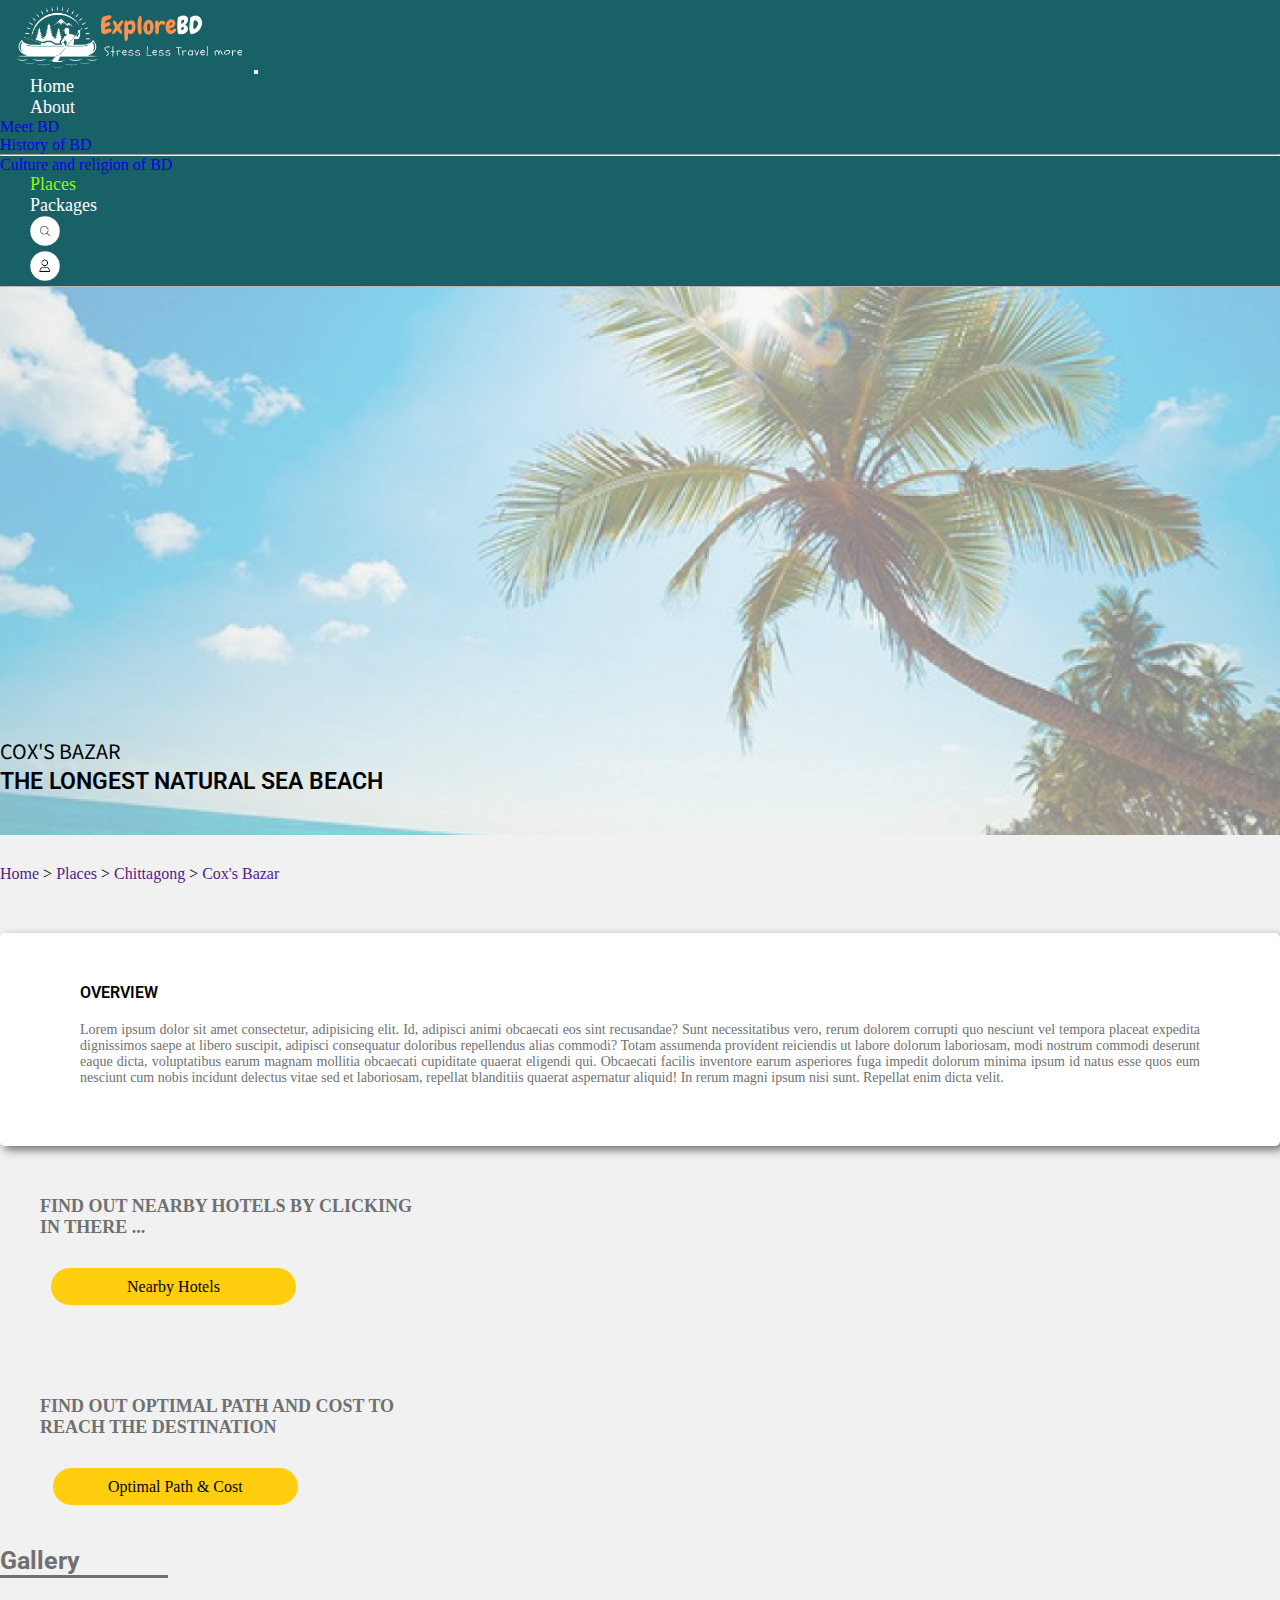
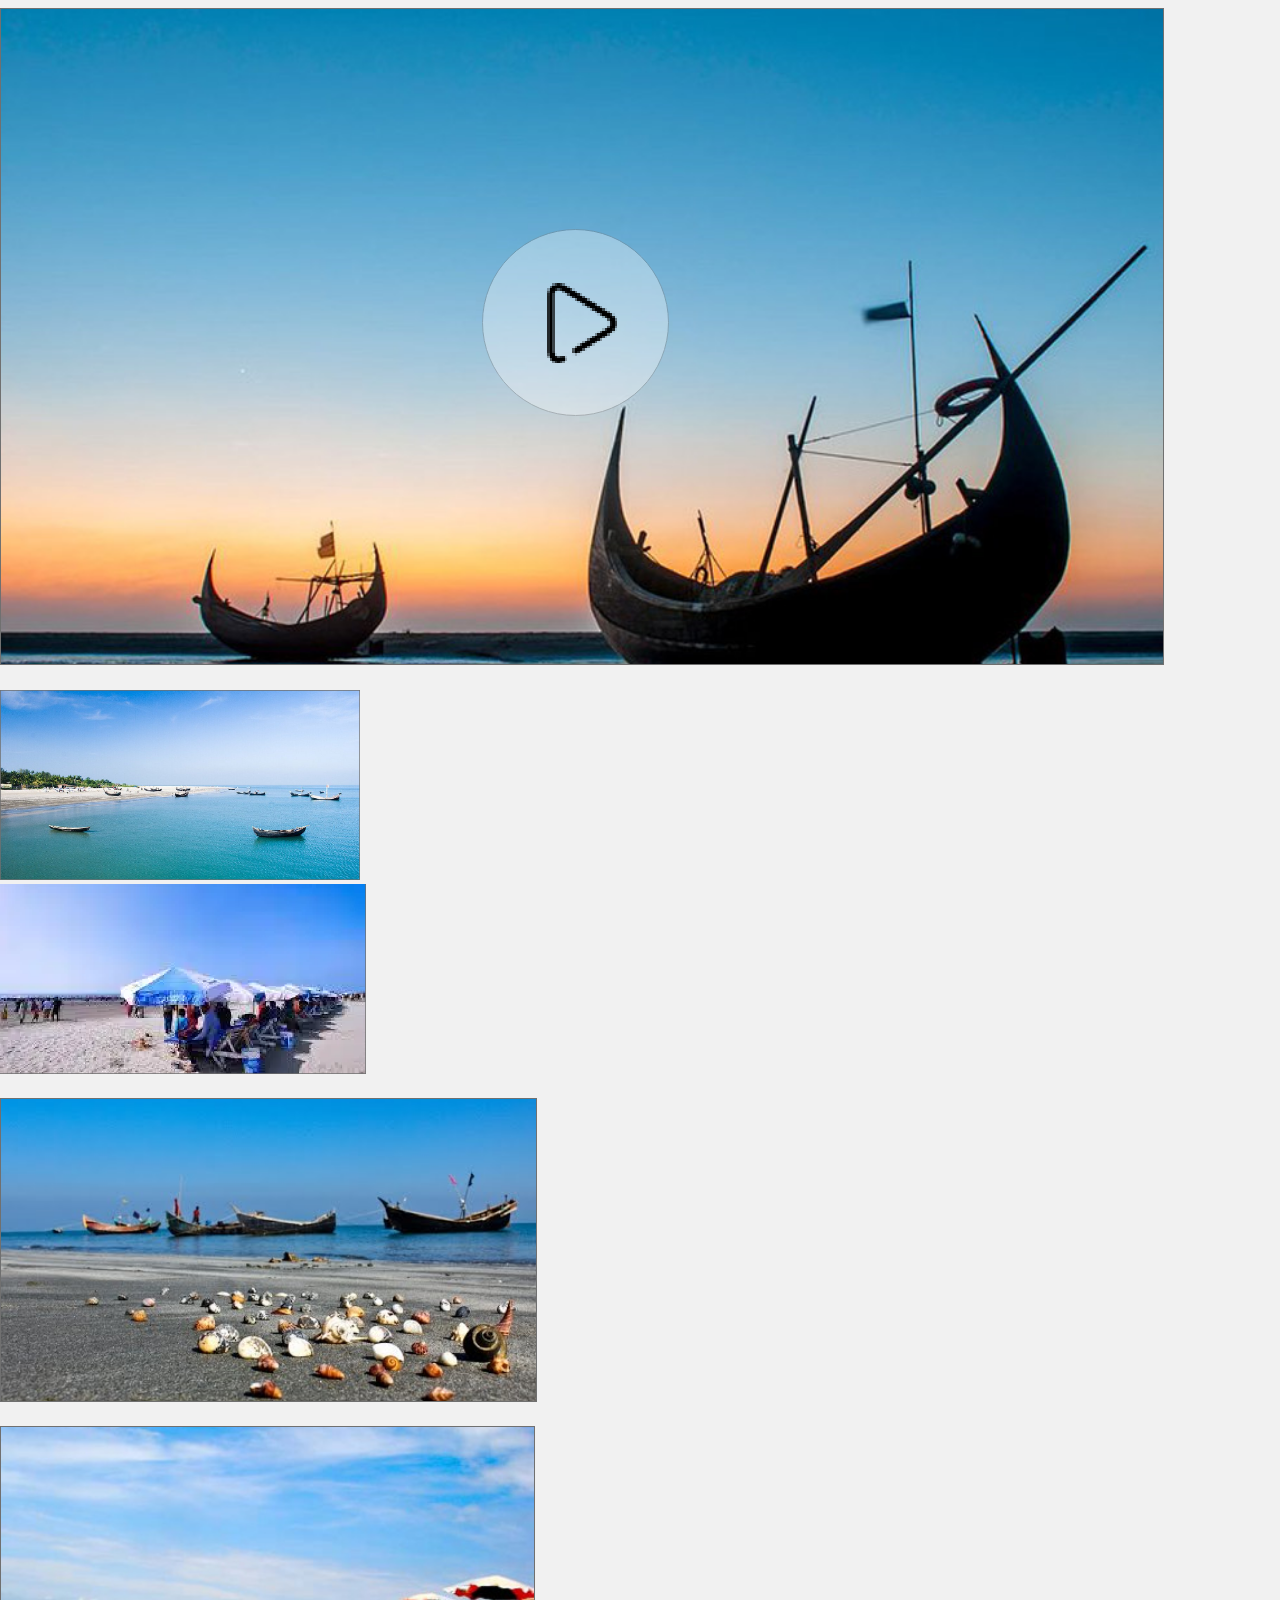
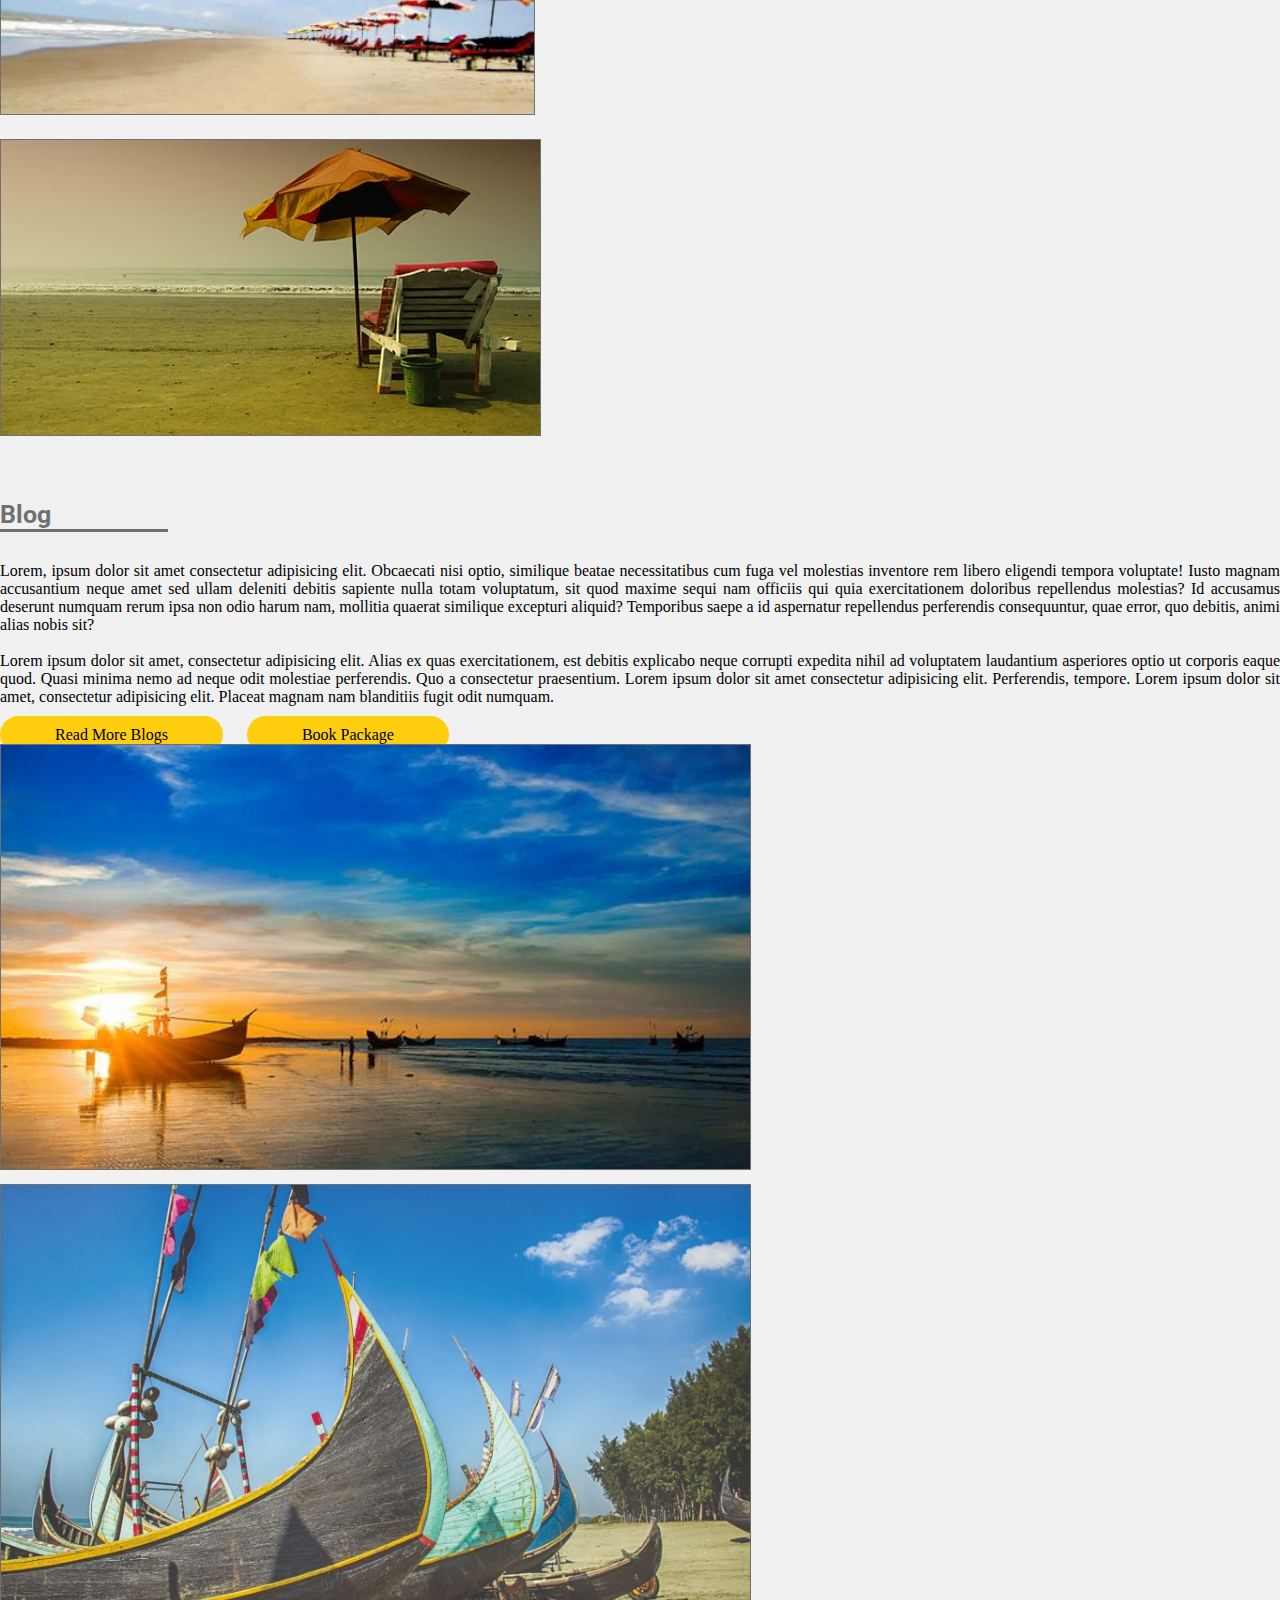
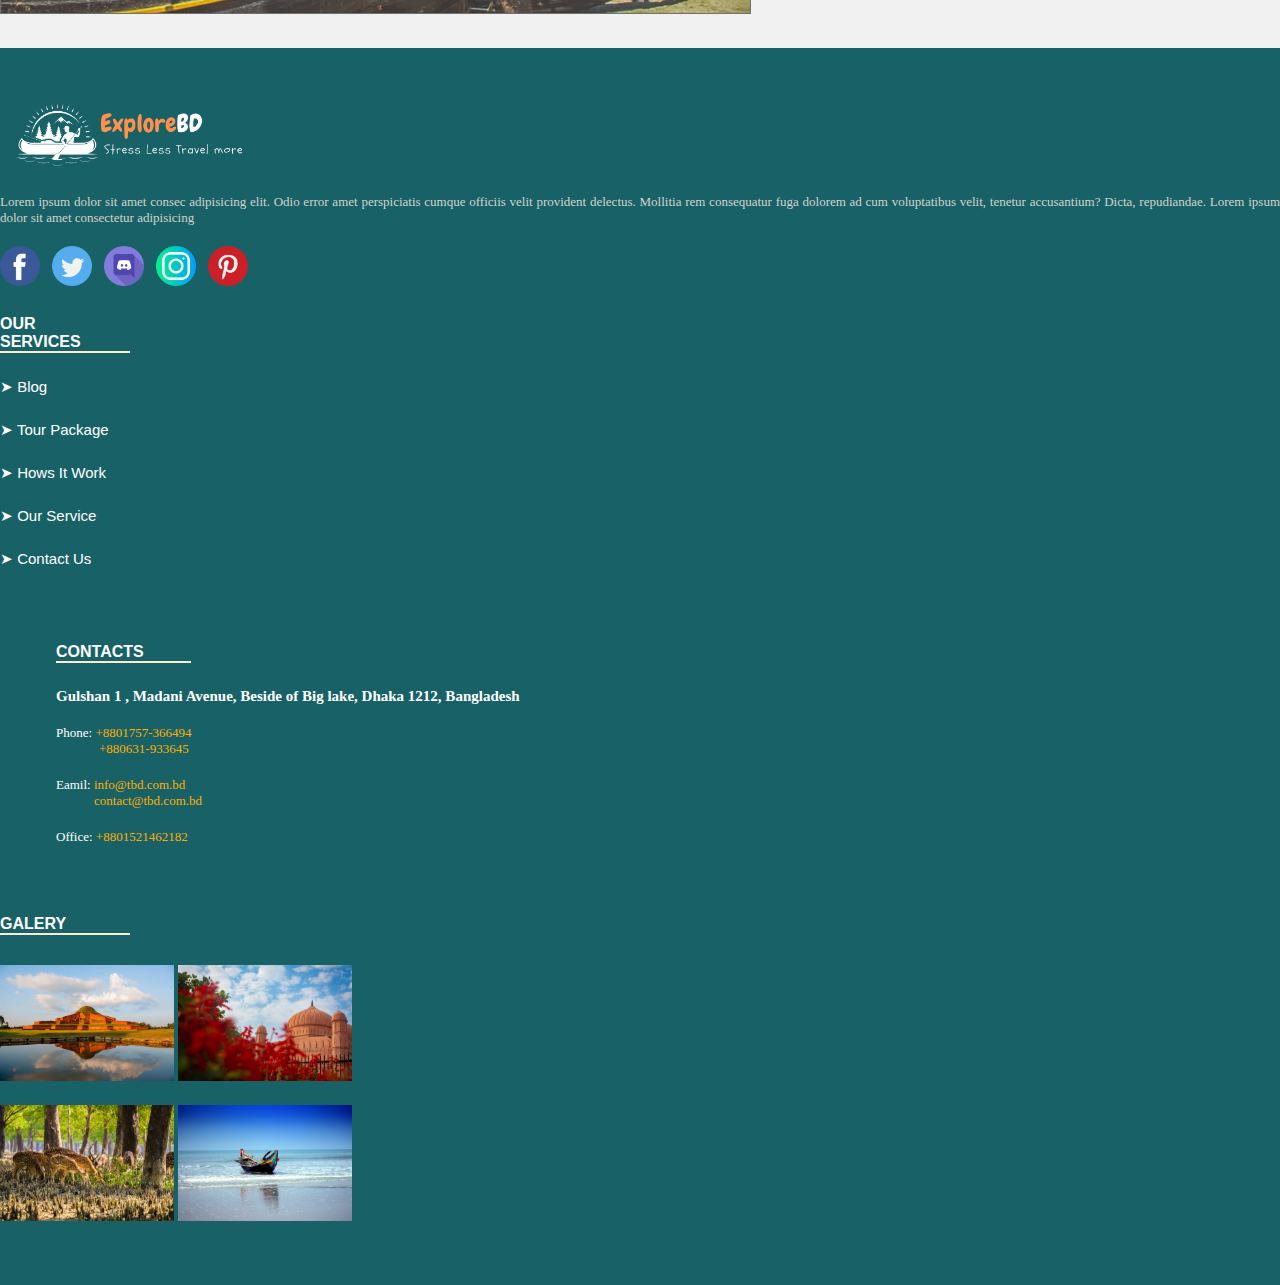
<file: CoxsBazar.html>
<!doctype html>
<html lang="en">
  <head>
    <!-- Required meta tags -->
    <meta charset="utf-8">
    <meta name="viewport" content="width=device-width, initial-scale=1">

    <!-- Bootstrap CSS -->
    <link href="https://cdn.jsdelivr.net/npm/bootstrap@5.0.2/dist/css/bootstrap.min.css" rel="stylesheet" integrity="sha384-EVSTQN3/azprG1Anm3QDgpJLIm9Nao0Yz1ztcQTwFspd3yD65VohhpuuCOmLASjC" crossorigin="anonymous">
    <link rel="preconnect" href="https://fonts.googleapis.com">
    <link rel="preconnect" href="https://fonts.gstatic.com" crossorigin>
    <link href="https://fonts.googleapis.com/css2?family=Lato:wght@300;400;700;900&family=Montserrat:wght@400;500;600;700;800&family=Roboto:wght@400;500;700;900&family=Satisfy&family=Source+Sans+Pro:wght@400;600;700;900&display=swap" rel="stylesheet"> 

    <link rel="stylesheet" href="css/coxsBazar.css">

    <title>About Cox's Bazar</title>
  </head>
  <body>
    <section id="menu">
        <div class="meun_bar">
          <nav class="navbar navbar-expand-lg navbar-light menu_bg">
            <div class="container">
              <a class="navbar-brand" href="#">
                <img src="img/logo.png" alt="" width="250px">
              </a>
              <button class="navbar-toggler" type="button" data-bs-toggle="collapse" data-bs-target="#navbarSupportedContent" aria-controls="navbarSupportedContent" aria-expanded="false" aria-label="Toggle navigation">
                <span class="navbar-toggler-icon"></span>
              </button>
              <div class="collapse navbar-collapse" id="navbarSupportedContent">
                <ul class="navbar-nav ms-auto mb-2 mb-lg-0">
                  <li class="nav-item">
                    <a class="nav-link " aria-current="page" href="#">Home</a>
                  </li>
                  <li class="nav-item dropdown">
                    <a class="nav-link dropdown-toggle" href="#" id="navbarDropdown" role="button" data-bs-toggle="dropdown" aria-expanded="false">About</a>
                    <ul class="dropdown-menu" aria-labelledby="navbarDropdown">
                      <li><a class="dropdown-item" href="meetbd.html">Meet BD</a></li>
                      <li><a class="dropdown-item" href="historybd.html">History of BD</a></li>
                      <li><hr class="dropdown-divider"></li>
                      <li><a class="dropdown-item" href="culturebd.html">Culture and religion of BD</a></li>
                    </ul>
                  </li>
                  <li class="nav-item">
                    <a class="nav-link activee" aria-current="page" href="places.html">Places</a>
                  </li>
                  <li class="nav-item">
                    <a class="nav-link" aria-current="page" href="tourPackage.html">Packages</a>
                  </li>
                  <li class="nav-item">
                    <a class="nav-link" aria-current="page" href="#">
                      <img src="img/search.png" alt="" width="30px">
                    </a>
                  </li>
                  <li class="nav-item">
                    <a class="nav-link" aria-current="page" href="#">
                      <img src="img/profile.png" alt="" width="30px">
                    </a>
                  </li>
                </ul>
              </div>
            </div>
          </nav>
        </div>
      </section>

      <!-- banner part html start here  -->
      <section id="banner">
          <div class="container">
              <div class="banner_details">
                <h4>Cox's Bazar</h4>
                <h5>the longest natural sea beach</h5>
              </div>
          </div>
      </section>

      <!-- path part html start here  -->
      <section id="path">
        <div class="container">
            <div class="showing_path">
                <a href="">Home</a> > <a href="">Places</a> > <a href="">Chittagong</a> > <a href="">Cox's Bazar</a>
            </div>
        </div>
    </section>

    <!-- Overview,hotel & optimal part html start here  -->
    <section id="overview_hotel_optimal">
        <div class="container">
            <div class="row">
                <div class="col-md-6">
                    <div class="overview_part">
                        <h4>Overview</h4>
                        <p>Lorem ipsum dolor sit amet consectetur, adipisicing elit. Id, adipisci animi obcaecati eos sint recusandae? Sunt necessitatibus vero, rerum dolorem corrupti quo nesciunt vel tempora placeat expedita dignissimos saepe at libero suscipit, adipisci consequatur doloribus repellendus alias commodi? Totam assumenda provident reiciendis ut labore dolorum laboriosam, modi nostrum commodi deserunt eaque dicta, voluptatibus earum magnam mollitia obcaecati cupiditate quaerat eligendi qui. Obcaecati facilis inventore earum asperiores fuga impedit dolorum minima ipsum id natus esse quos eum nesciunt cum nobis incidunt delectus vitae sed et laboriosam, repellat blanditiis quaerat aspernatur aliquid! In rerum magni ipsum nisi sunt. Repellat enim dicta velit.</p>
                    </div>
                </div>
                <div class="col-md-6">
                    <div class="hotel_optimal">
                        <div class="hotel">
                            <h4>Find out Nearby Hotels by clicking  <br>
                            in there ...</h4>
                            <a href="HotelDetailsCox'sBazar.html">Nearby Hotels</a>
                       </div>
                       <div class="optimal">
                           <h4>Find out Optimal Path and Cost to <br>
                            reach the destination</h4>
                            <a href="">Optimal Path & Cost</a>
                       </div>
                    </div>
                </div>
            </div>
        </div>
    </section>

    <section id="gallery">
        <div class="container">
            <div class="gallery_part">
                <h4>Gallery</h4>
                <div class="divider"></div>
                <div class="row">
                    <div class="col-md-8">
                        <div class="video">
                            <img src="img/coxsBazar/video.png" alt="" class="image-fluid w-100">
                            <div class="img">
                                <div class="row">
                                    <div class="col-md-6">
                                        <img src="img/coxsBazar/gg3.png" alt="" class="image-fluid w-100" height="190px">
                                    </div>
                                    <div class="col-md-6">
                                        <img src="img/coxsBazar/gg4.png" alt="" class="image-fluid w-100"
                                        height="190px">
                                    </div>
                                </div>
                            </div>
                        </div>
                    </div>
                    <div class="col-md-4">
                        <div class="left_img">
                            <div class="img1">
                                <img src="img/coxsBazar/gg1.png" alt="" class="image-fluid w-100">
                            </div>
                            <div class="img2">
                                <img src="img/coxsBazar/gg2.png" alt="" class="image-fluid w-100">
                            </div>
                            <div class="img3">
                                <img src="img/coxsBazar/gg5.png" alt="" class="image-fluid w-100">
                            </div>
                        </div>
                    </div>
                </div>
            </div>
        </div>
    </section>

    <section id="blog">
        <div class="container">
            <div class="blog_part">
                <H4>Blog</H4>
                <div class="divider"></div>
                <div class="row">
                    <div class="col-md-8">
                        <div class="blog_desc">
                            <p>Lorem, ipsum dolor sit amet consectetur adipisicing elit. Obcaecati nisi optio, similique beatae necessitatibus cum fuga vel molestias inventore rem libero eligendi tempora voluptate! Iusto magnam accusantium neque amet sed ullam deleniti debitis sapiente nulla totam voluptatum, sit quod maxime sequi nam officiis qui quia exercitationem doloribus repellendus molestias? Id accusamus deserunt numquam rerum ipsa non odio harum nam, mollitia quaerat similique excepturi aliquid? Temporibus saepe a id aspernatur repellendus perferendis consequuntur, quae error, quo debitis, animi alias nobis sit?
                            <br> <br>
                            Lorem ipsum dolor sit amet, consectetur adipisicing elit. Alias ex quas exercitationem, est debitis explicabo neque corrupti expedita nihil ad voluptatem laudantium asperiores optio ut corporis eaque quod. Quasi minima nemo ad neque odit molestiae perferendis. Quo a consectetur praesentium. Lorem ipsum dolor sit amet consectetur adipisicing elit. Perferendis, tempore. Lorem ipsum dolor sit amet, consectetur adipisicing elit. Placeat magnam nam blanditiis fugit odit numquam.
                            </p>
                            <a href="http://currylifeblog.blogspot.com/2015/02/bangladeshs-beautiful-coxs-bazar.html">Read More Blogs</a>
                            <a href="tourPackage.html">Book Package</a>
                        </div>
                    </div>
                    <div class="col-md-4">
                       <div class="blog_img">
                        <img src="img/coxsBazar/gg6.png" alt="" class="image-fluid w-100">
                        <img src="img/coxsBazar/gg7.png" alt="" class="image-fluid w-100">
                       </div>
                    </div>
                </div>
            </div>
        </div>
    </section>



       <!-- footer part start here  -->
       <footer>
        <div class="container">
          <div class="footer_part">
            <div class="row">
              <div class="col-md-3 col-12">
                <div class="first_part">
                  <img src="img/logo.png" alt="" width="250px">
                  <p>Lorem ipsum dolor sit amet consec adipisicing elit. Odio error amet perspiciatis cumque officiis velit provident delectus. Mollitia rem consequatur fuga dolorem ad cum voluptatibus velit, tenetur accusantium? Dicta, repudiandae. Lorem ipsum dolor sit amet consectetur adipisicing  </p>
                  <div class="icon_list">
                    <a href=""> <img src="img/facebook.png" alt="" width="40px"></a>
                    <a href=""> <img src="img/twitter.png" alt="" width="40px"></a>
                    <a href=""> <img src="img/discord.png" alt="" width="40px"></a>
                    <a href=""> <img src="img/instagram.png" alt=""width="40px"></a>
                    <a href=""> <img src="img/pinterest.png" alt=""width="40px"></a>
                  </div>

                </div>
              </div>
              <div class="col-md-2 col-12">
                <div class="row">
                  <div class="col-md-2 "></div>
                  <div class="col-md-10">
                    <div class="sec_part">
                      <h4>Our <br>
                        services</h4>
                        <div class="underline"></div>
                      <div class="short_links">
                        <ul>
                          <li><a href="">➤ Blog</a></li>
                          <li><a href="">➤ Tour Package</a></li>
                          <li class="d_left2"><a href="">➤ Hows It Work</a></li>
                          <li class="d_left"><a href="">➤ Our Service</a></li>
                          <li class="d_left1"><a href="">➤ Contact Us</a></li>
                        </ul>
                      </div>
                    </div>
                  </div>
                </div>
              </div>

              <div class="col-md-3 col-12">
                <div class="row">
                  <div class="col-md-1"></div>
                  <div class="col-md-11">
                    <div class="contacts">
                      <h4>Contacts</h4>
                      <div class="underlinee"></div>
                      <div class="con_info">
                        <h5>Gulshan 1 , Madani Avenue,
                          Beside of Big lake, Dhaka 1212, Bangladesh
                        </h5>
                        <div class="row">
                          <div class="col-md-12 col-sm-6">
                            <p>Phone: <span class="new_clr">+8801757-366494  <br> <span class="s2nd">+880631-933645</span></span> </p>
                          </div>
                          <div class="col-md-12 col-sm-6">
                            <p>Eamil: <span class="new_clr">info@tbd.com.bd <br><span class="t3nd">contact@tbd.com.bd</span></span> </p>
                          </div>
                        </div>
                        <p class="lst_one">Office:<span class="new_clr"> +8801521462182</span></p>
                        </p>
                      </div>
                    </div>
                  </div>
                </div>
              </div>
              <div class="col-md-4 col-12">
                <div class="row">
                  <div class="col-md-1"> </div>
                  <div class="col-md-10">
                    <div class="g_head">
                      <h4>Galery</h4>
                    </div>
                    <div class="underline1"></div>
                    <div class="image_sec">
                      <div class="row">
                        <div class="col-md-6 col-6">
                          <div class="img_sec1">
                            <img src="img/g1.png" alt="" class="image-fluid w-100">
                            <img src="img/g2.png" alt="" class="image-fluid w-100">
                          </div>
                        </div>
                        <div class="col-md-6 col-6">
                          <div class="img_sec2">
                            <img src="img/g3.png" alt="" class="image-fluid w-100">
                            <img src="img/g4.png" alt="" class="image-fluid w-100">
                          </div>
                        </div>
                      </div>
                    </div>
                  </div>
                </div>
              </div>
            </div>
          </div>
        </div>
      </footer>


    
    <script src="https://cdn.jsdelivr.net/npm/@popperjs/core@2.9.2/dist/umd/popper.min.js" integrity="sha384-IQsoLXl5PILFhosVNubq5LC7Qb9DXgDA9i+tQ8Zj3iwWAwPtgFTxbJ8NT4GN1R8p" crossorigin="anonymous"></script>
    <script src="https://cdn.jsdelivr.net/npm/bootstrap@5.0.2/dist/js/bootstrap.min.js" integrity="sha384-cVKIPhGWiC2Al4u+LWgxfKTRIcfu0JTxR+EQDz/bgldoEyl4H0zUF0QKbrJ0EcQF" crossorigin="anonymous"></script>
   
  </body>
</html>
</file>
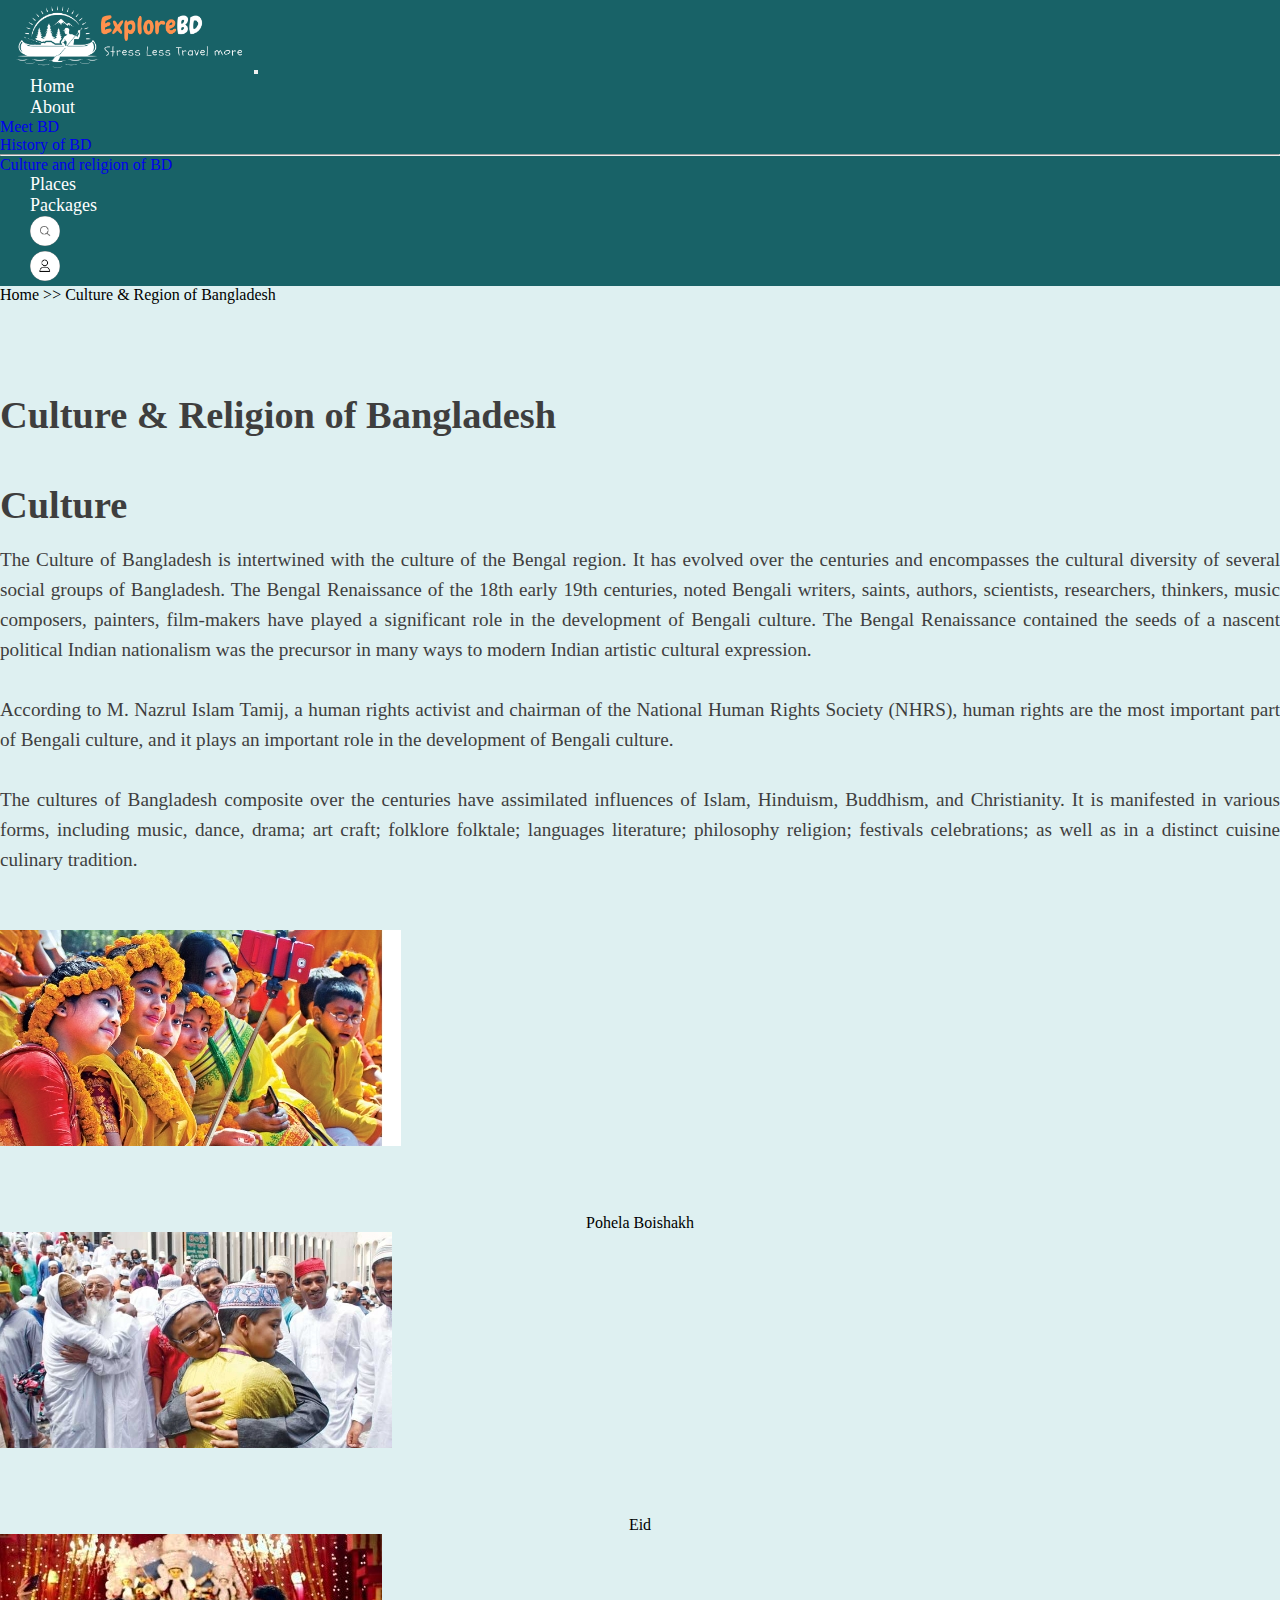
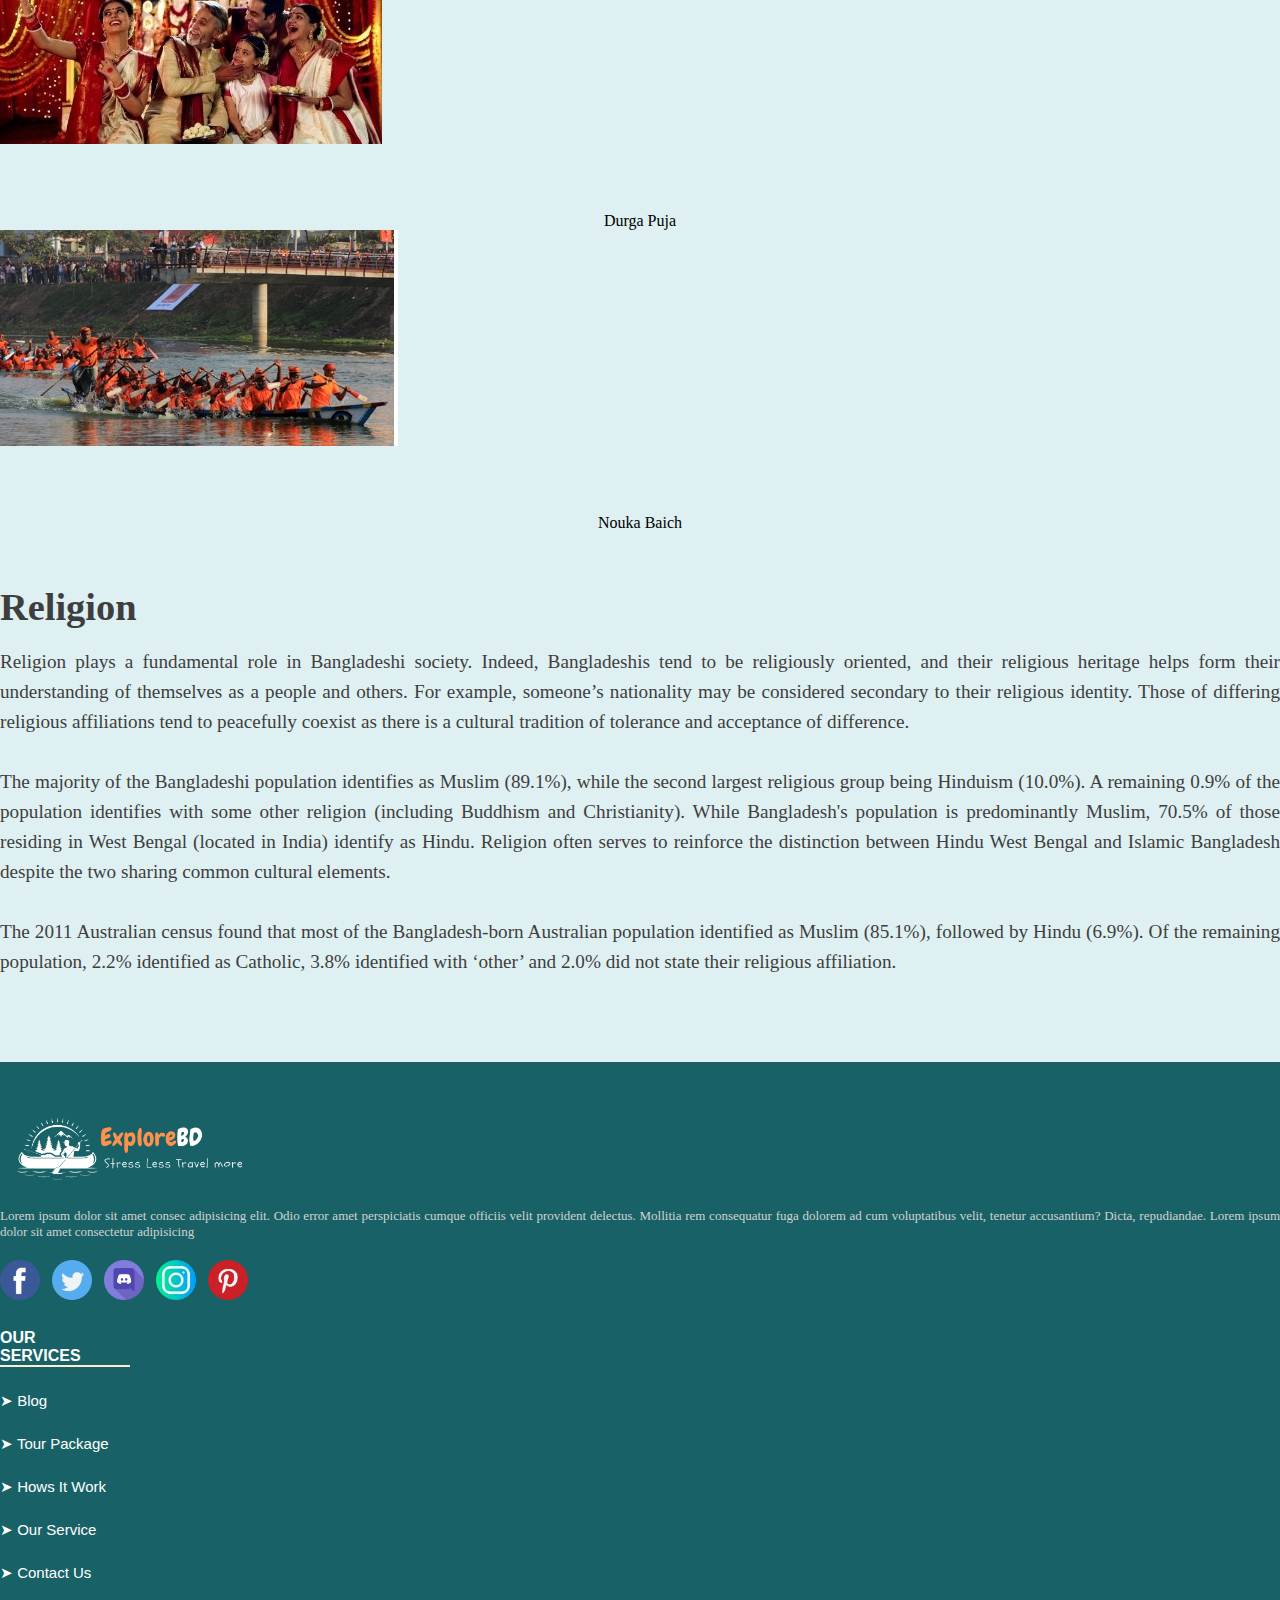
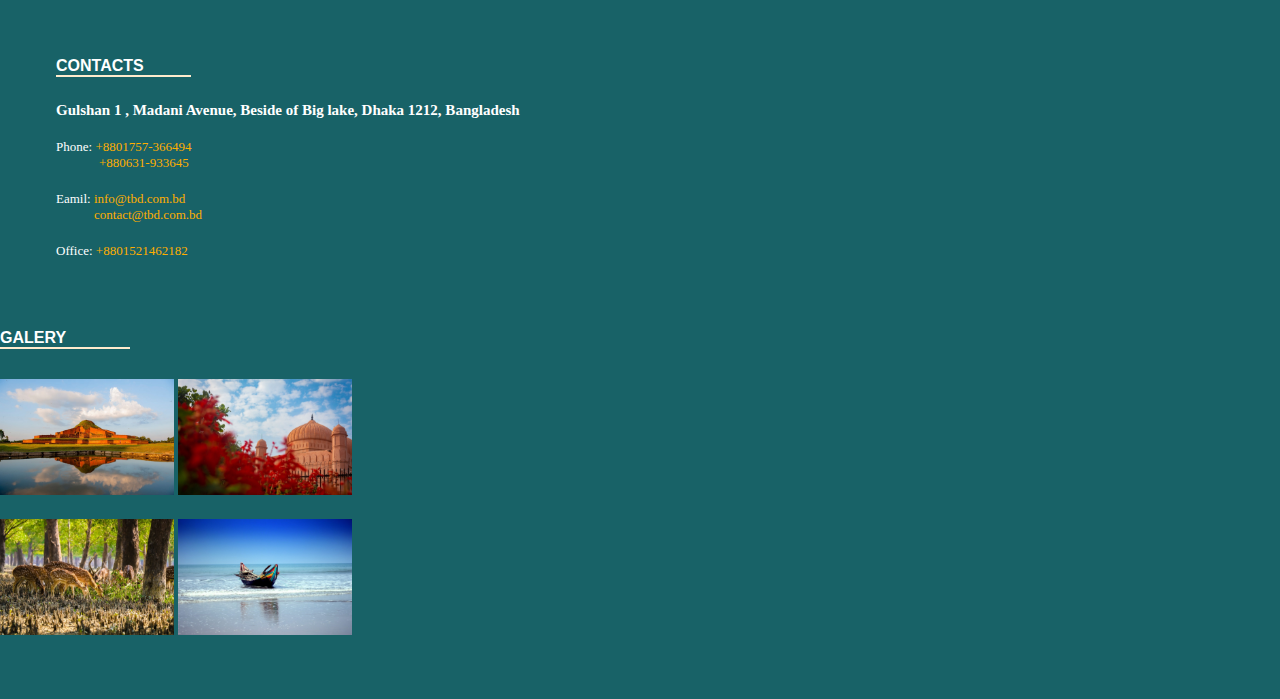
<file: culturebd.html>
<!doctype html>
<html lang="en">
  <head>
    <!-- Required meta tags -->
    <meta charset="utf-8">
    <meta name="viewport" content="width=device-width, initial-scale=1">

    <!-- Bootstrap CSS -->
    <link href="https://cdn.jsdelivr.net/npm/bootstrap@5.0.2/dist/css/bootstrap.min.css" rel="stylesheet" integrity="sha384-EVSTQN3/azprG1Anm3QDgpJLIm9Nao0Yz1ztcQTwFspd3yD65VohhpuuCOmLASjC" crossorigin="anonymous">

    <link rel="stylesheet" href="css/cultureBD.css">

    <title>Culture Of Bangladesh</title>
  </head>
  <body>
    <section id="menu">
      <div class="meun_bar">
        <nav class="navbar navbar-expand-lg fixed-top navbar-light menu_bg">
          <div class="container">
            <a class="navbar-brand" href="#">
              <img src="img/logo.png" alt="" width="250px">
            </a>
            <button class="navbar-toggler" type="button" data-bs-toggle="collapse" data-bs-target="#navbarSupportedContent" aria-controls="navbarSupportedContent" aria-expanded="false" aria-label="Toggle navigation">
              <span class="navbar-toggler-icon"></span>
            </button>
            <div class="collapse navbar-collapse" id="navbarSupportedContent">
              <ul class="navbar-nav ms-auto mb-2 mb-lg-0">
                <li class="nav-item">
                  <a class="nav-link activee" aria-current="page" href="#">Home</a>
                </li>
                <li class="nav-item dropdown">
                  <a class="nav-link dropdown-toggle" href="#" id="navbarDropdown" role="button" data-bs-toggle="dropdown" aria-expanded="false">About</a>
                  <ul class="dropdown-menu" aria-labelledby="navbarDropdown">
                    <li><a class="dropdown-item" href="meetbd.html">Meet BD</a></li>
                    <li><a class="dropdown-item" href="historybd.html">History of BD</a></li>
                    <li><hr class="dropdown-divider"></li>
                    <li><a class="dropdown-item" href="culturebd.html">Culture and religion of BD</a></li>
                  </ul>
                </li>
                <li class="nav-item">
                  <a class="nav-link" aria-current="page" href="places.html">Places</a>
                </li>
                <li class="nav-item">
                  <a class="nav-link" aria-current="page" href="tourPackage.html">Packages</a>
                </li>
                <li class="nav-item">
                  <a class="nav-link" aria-current="page" href="#">
                    <img src="img/search.png" alt="" width="30px">
                  </a>
                </li>
                <li class="nav-item">
                  <a class="nav-link" aria-current="page" href="#">
                    <img src="img/profile.png" alt="" width="30px">
                  </a>
                </li>
              </ul>
            </div>
          </div>
        </nav>
      </div>
    </section>

    <!-- Home>>Meet Bangladesh start-->

<section id="meet">  
  <div class="container">
      <div class="meet_head">
          <p>Home >> Culture & Region of Bangladesh</p>
      </div>
  </div>   
</section>

<!-- Home>>Meet Bangladesh end --> 

<!-- History of Bangladesh part html start -->
<br><br>

<section id="about">
  <div class="container">
     <div class="row">
        <div class="col-md-12">
           <div class="about_contant">
              <h1>Culture & Religion of Bangladesh</h1>
           </div>
            
        </div>
     </div>
 </div> 
</section>
<!-- History of Bangladesh part html end -->

<!-- Bangladesh Liberation War part html start -->
<section id="about">
  <div class="container">
     <div class="row">
          <div class="col-md-12">
              <div class="about_contant">
                 <h1>Culture</h1>
                 <p>The Culture of Bangladesh is intertwined with the culture of the Bengal region. It has evolved over the centuries and encompasses the cultural diversity of several social groups of Bangladesh. The Bengal Renaissance of the 18th early 19th centuries, noted Bengali writers, saints, authors, scientists, researchers, thinkers, music composers, painters, film-makers have played a significant role in the development of Bengali culture. The Bengal Renaissance contained the seeds of a nascent political Indian nationalism was the precursor in many ways to modern Indian artistic cultural expression. <br> <br>

                 According to M. Nazrul Islam Tamij, a human rights activist and chairman of the National Human Rights Society (NHRS), human rights are the most important part of Bengali culture, and it plays an important role in the development of Bengali culture. <br> <br>

                 The cultures of Bangladesh composite over the centuries have assimilated influences of Islam, Hinduism, Buddhism, and Christianity. It is manifested in various forms, including music, dance, drama; art craft; folklore folktale; languages literature; philosophy religion; festivals celebrations; as well as in a distinct cuisine culinary tradition.</p> <br>
              </div>
           
              <div class="row">
         
                  <div class="col-md-3">
                      <div class="gly_img">
                            <img src="images/c1.jpg" class="img-fluid w-100" alt="">
                             
                      </div> 
                      
                      <div class="b1">
                          <p>Pohela Boishakh</p> 
                   
                      </div>
                      
                   </div>
                  
                  <div class="col-md-3">
                      <div class="gly_img">
                            <img src="images/c2.jpg" class="img-fluid w-100" alt="">
                            
                      </div>
                      
                      <div class="b1">
                          <p>Eid </p> 
                   
                      </div> 
                  </div>
                  
                  <div class="col-md-3">
                      <div class="gly_img">
                            <img src="images/c3.jpg" class="img-fluid w-100" alt="">
                             
                      </div> 
                      
                      <div class="b1">
                          <p>Durga Puja </p> 
                   
                      </div>
                  </div>
                  
                  <div class="col-md-3">
                      <div class="gly_img">
                            <img src="images/c4.jpg" class="img-fluid w-100" alt="">
                             
                      </div> 
                      
                      <div class="b1">
                          <p>Nouka Baich</p> 
                   
                      </div>
                  </div>
          
           
              </div> 
              
              </div>
            
      </div>
     
 </div> 
</section>
<!-- Bangladesh Liberation War part html end -->

<!-- Father of the Nation part html start -->
<section id="about">
  <div class="container">
     <div class="row">
        <div class="col-md-12">
           <div class="about_contant">
              <h1>Religion</h1>
               <p>Religion plays a fundamental role in Bangladeshi society. Indeed, Bangladeshis tend to be religiously oriented, and their religious heritage helps form their understanding of themselves as a people and others. For example, someone’s nationality may be considered secondary to their religious identity. Those of differing religious affiliations tend to peacefully coexist as there is a cultural tradition of tolerance and acceptance of difference. <br> <br>

               The majority of the Bangladeshi population identifies as Muslim (89.1%), while the second largest religious group being Hinduism (10.0%). A remaining 0.9% of the population identifies with some other religion (including Buddhism and Christianity). While Bangladesh's population is predominantly Muslim, 70.5% of those residing in West Bengal (located in India) identify as Hindu. Religion often serves to reinforce the distinction between Hindu West Bengal and Islamic Bangladesh despite the two sharing common cultural elements. <br> <br>

               The 2011 Australian census found that most of the Bangladesh-born Australian population identified as Muslim (85.1%), followed by Hindu (6.9%). Of the remaining population, 2.2% identified as Catholic, 3.8% identified with ‘other’ and 2.0% did not state their religious affiliation.</p> <br><br>
               
           </div>
            
        </div>
     </div>
 </div> 
</section>

 <!-- footer part start here  -->
 <footer>
  <div class="container">
    <div class="footer_part">
      <div class="row">
        <div class="col-md-3 col-12">
          <div class="first_part">
            <img src="img/logo.png" alt="" width="250px">
            <p>Lorem ipsum dolor sit amet consec adipisicing elit. Odio error amet perspiciatis cumque officiis velit provident delectus. Mollitia rem consequatur fuga dolorem ad cum voluptatibus velit, tenetur accusantium? Dicta, repudiandae. Lorem ipsum dolor sit amet consectetur adipisicing  </p>
            <div class="icon_list">
              <a href=""> <img src="img/facebook.png" alt="" width="40px"></a>
              <a href=""> <img src="img/twitter.png" alt="" width="40px"></a>
              <a href=""> <img src="img/discord.png" alt="" width="40px"></a>
              <a href=""> <img src="img/instagram.png" alt=""width="40px"></a>
              <a href=""> <img src="img/pinterest.png" alt=""width="40px"></a>
            </div>

          </div>
        </div>
        <div class="col-md-2 col-12">
          <div class="row">
            <div class="col-md-2 "></div>
            <div class="col-md-10">
              <div class="sec_part">
                <h4>Our <br>
                  services</h4>
                  <div class="underline"></div>
                <div class="short_links">
                  <ul>
                    <li><a href="">➤ Blog</a></li>
                    <li><a href="">➤ Tour Package</a></li>
                    <li class="d_left2"><a href="">➤ Hows It Work</a></li>
                    <li class="d_left"><a href="">➤ Our Service</a></li>
                    <li class="d_left1"><a href="">➤ Contact Us</a></li>
                  </ul>
                </div>
              </div>
            </div>
          </div>
        </div>

        <div class="col-md-3 col-12">
          <div class="row">
            <div class="col-md-1"></div>
            <div class="col-md-11">
              <div class="contacts">
                <h4>Contacts</h4>
                <div class="underlinee"></div>
                <div class="con_info">
                  <h5>Gulshan 1 , Madani Avenue,
                    Beside of Big lake, Dhaka 1212, Bangladesh
                  </h5>
                  <div class="row">
                    <div class="col-md-12 col-sm-6">
                      <p>Phone: <span class="new_clr">+8801757-366494  <br> <span class="s2nd">+880631-933645</span></span> </p>
                    </div>
                    <div class="col-md-12 col-sm-6">
                      <p>Eamil: <span class="new_clr">info@tbd.com.bd <br><span class="t3nd">contact@tbd.com.bd</span></span> </p>
                    </div>
                  </div>
                  <p class="lst_one">Office:<span class="new_clr"> +8801521462182</span></p>
                  </p>
                </div>
              </div>
            </div>
          </div>
        </div>
        <div class="col-md-4 col-12">
          <div class="row">
            <div class="col-md-1"> </div>
            <div class="col-md-10">
              <div class="g_head">
                <h4>Galery</h4>
              </div>
              <div class="underline1"></div>
              <div class="image_sec">
                <div class="row">
                  <div class="col-md-6 col-6">
                    <div class="img_sec1">
                      <img src="img/g1.png" alt="" class="image-fluid w-100">
                      <img src="img/g2.png" alt="" class="image-fluid w-100">
                    </div>
                  </div>
                  <div class="col-md-6 col-6">
                    <div class="img_sec2">
                      <img src="img/g3.png" alt="" class="image-fluid w-100">
                      <img src="img/g4.png" alt="" class="image-fluid w-100">
                    </div>
                  </div>
                </div>
              </div>
            </div>
          </div>
        </div>
      </div>
    </div>
  </div>
</footer>
<!--Father of the Nation part html end -->
    
 
    <script src="https://cdn.jsdelivr.net/npm/@popperjs/core@2.9.2/dist/umd/popper.min.js" integrity="sha384-IQsoLXl5PILFhosVNubq5LC7Qb9DXgDA9i+tQ8Zj3iwWAwPtgFTxbJ8NT4GN1R8p" crossorigin="anonymous"></script>
    <script src="https://cdn.jsdelivr.net/npm/bootstrap@5.0.2/dist/js/bootstrap.min.js" integrity="sha384-cVKIPhGWiC2Al4u+LWgxfKTRIcfu0JTxR+EQDz/bgldoEyl4H0zUF0QKbrJ0EcQF" crossorigin="anonymous"></script>
  
  </body>
</html>
</file>
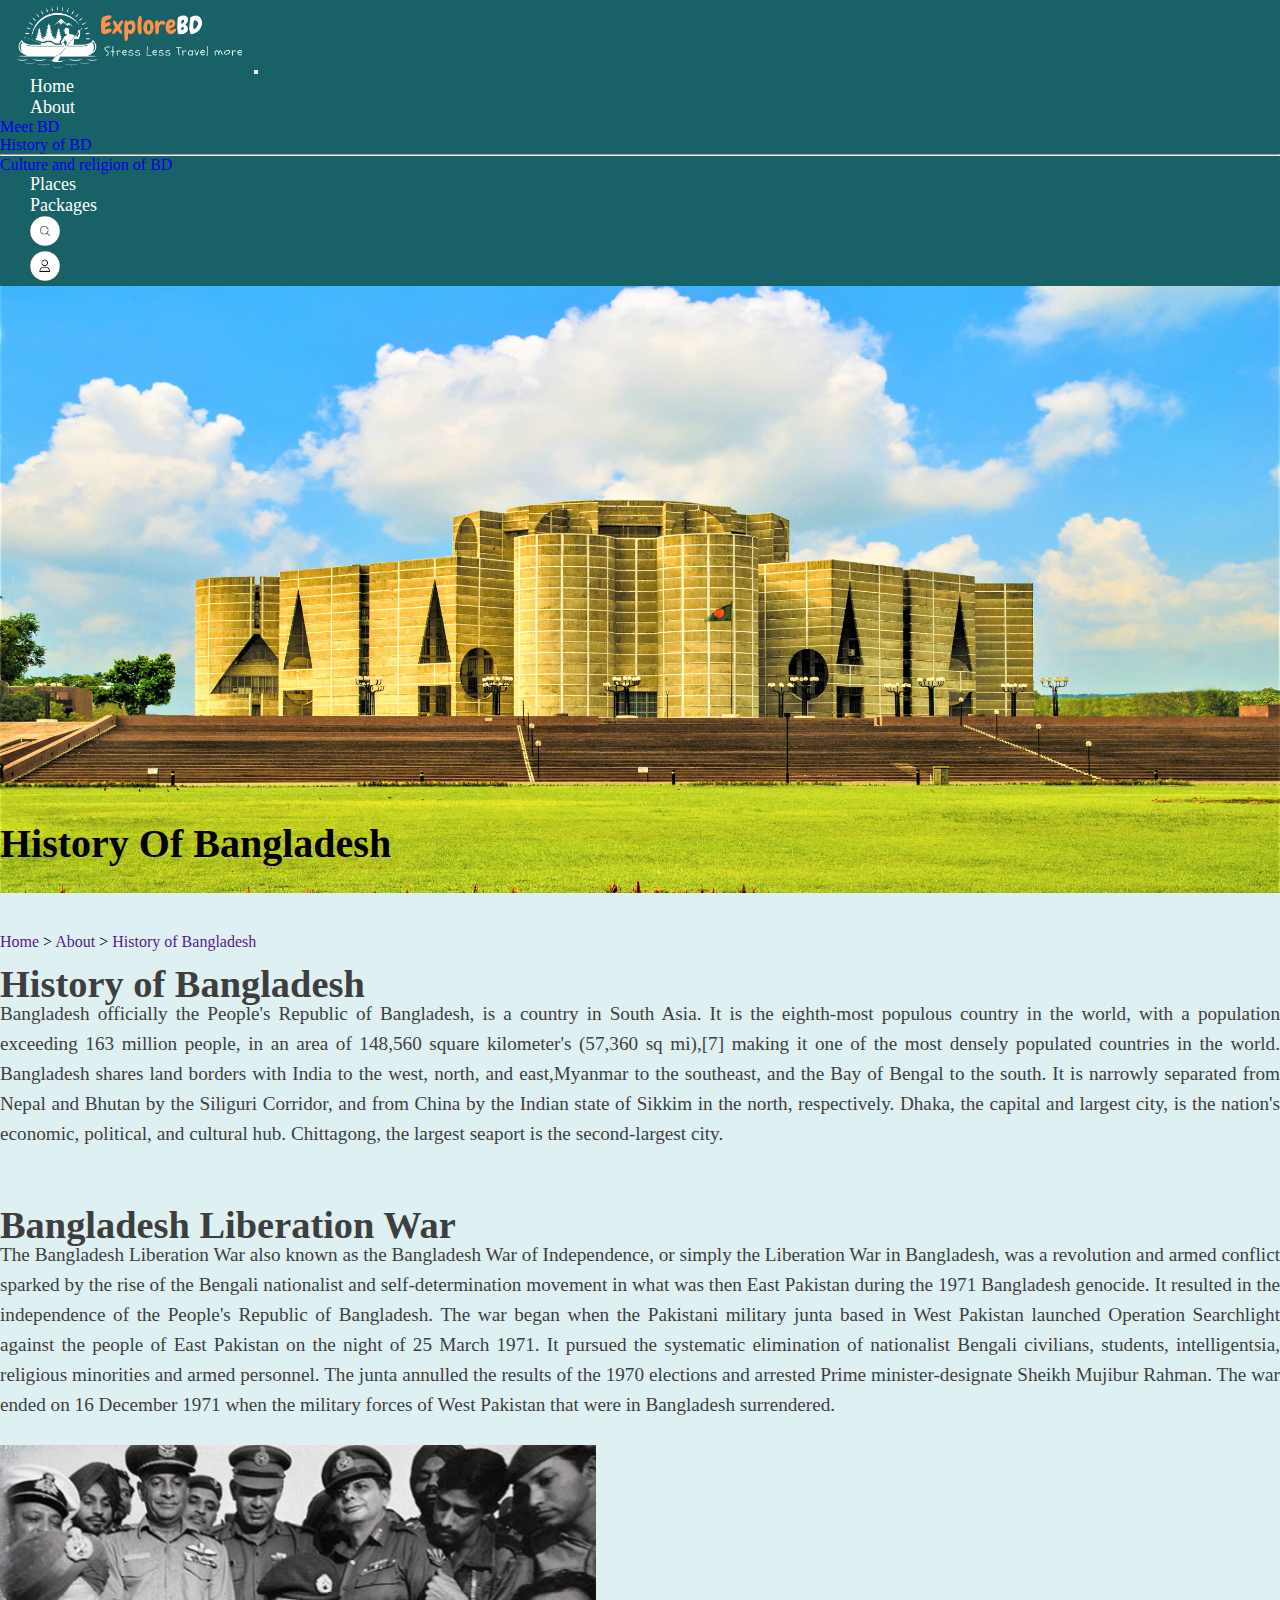
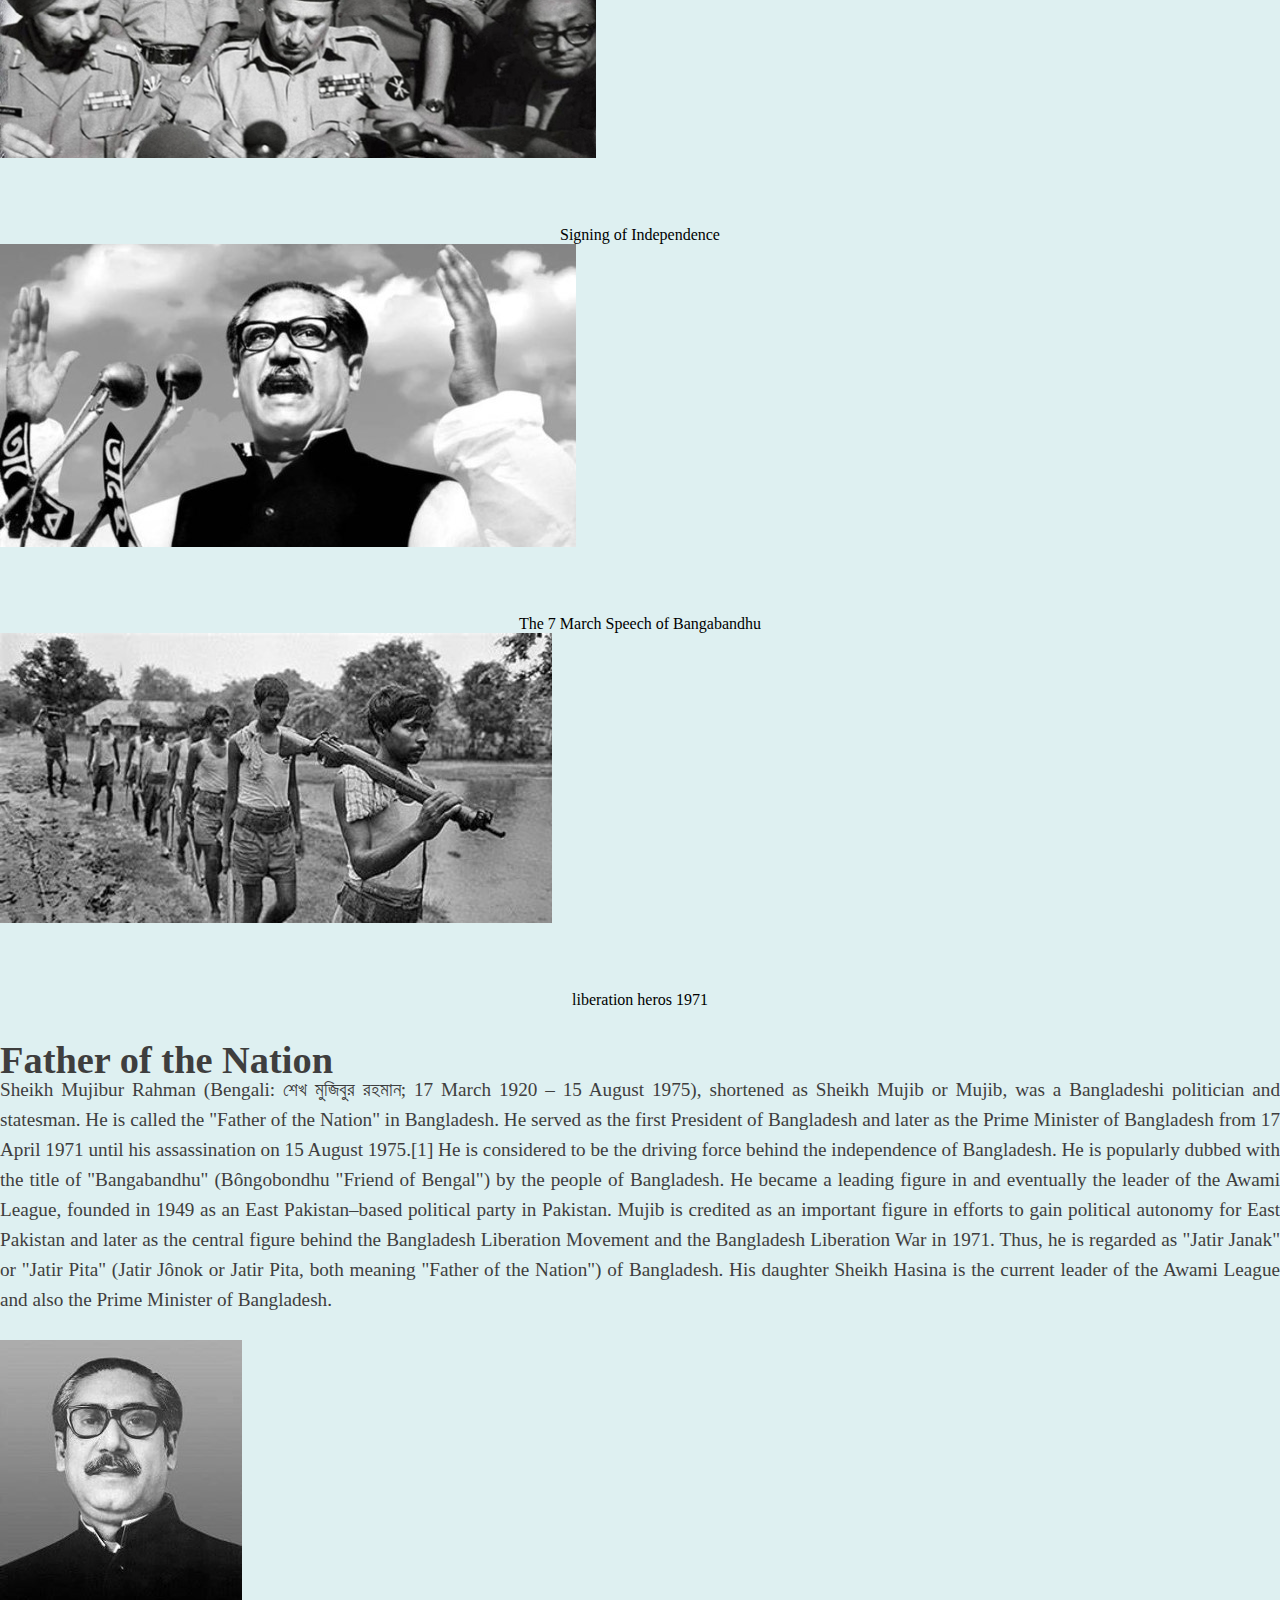
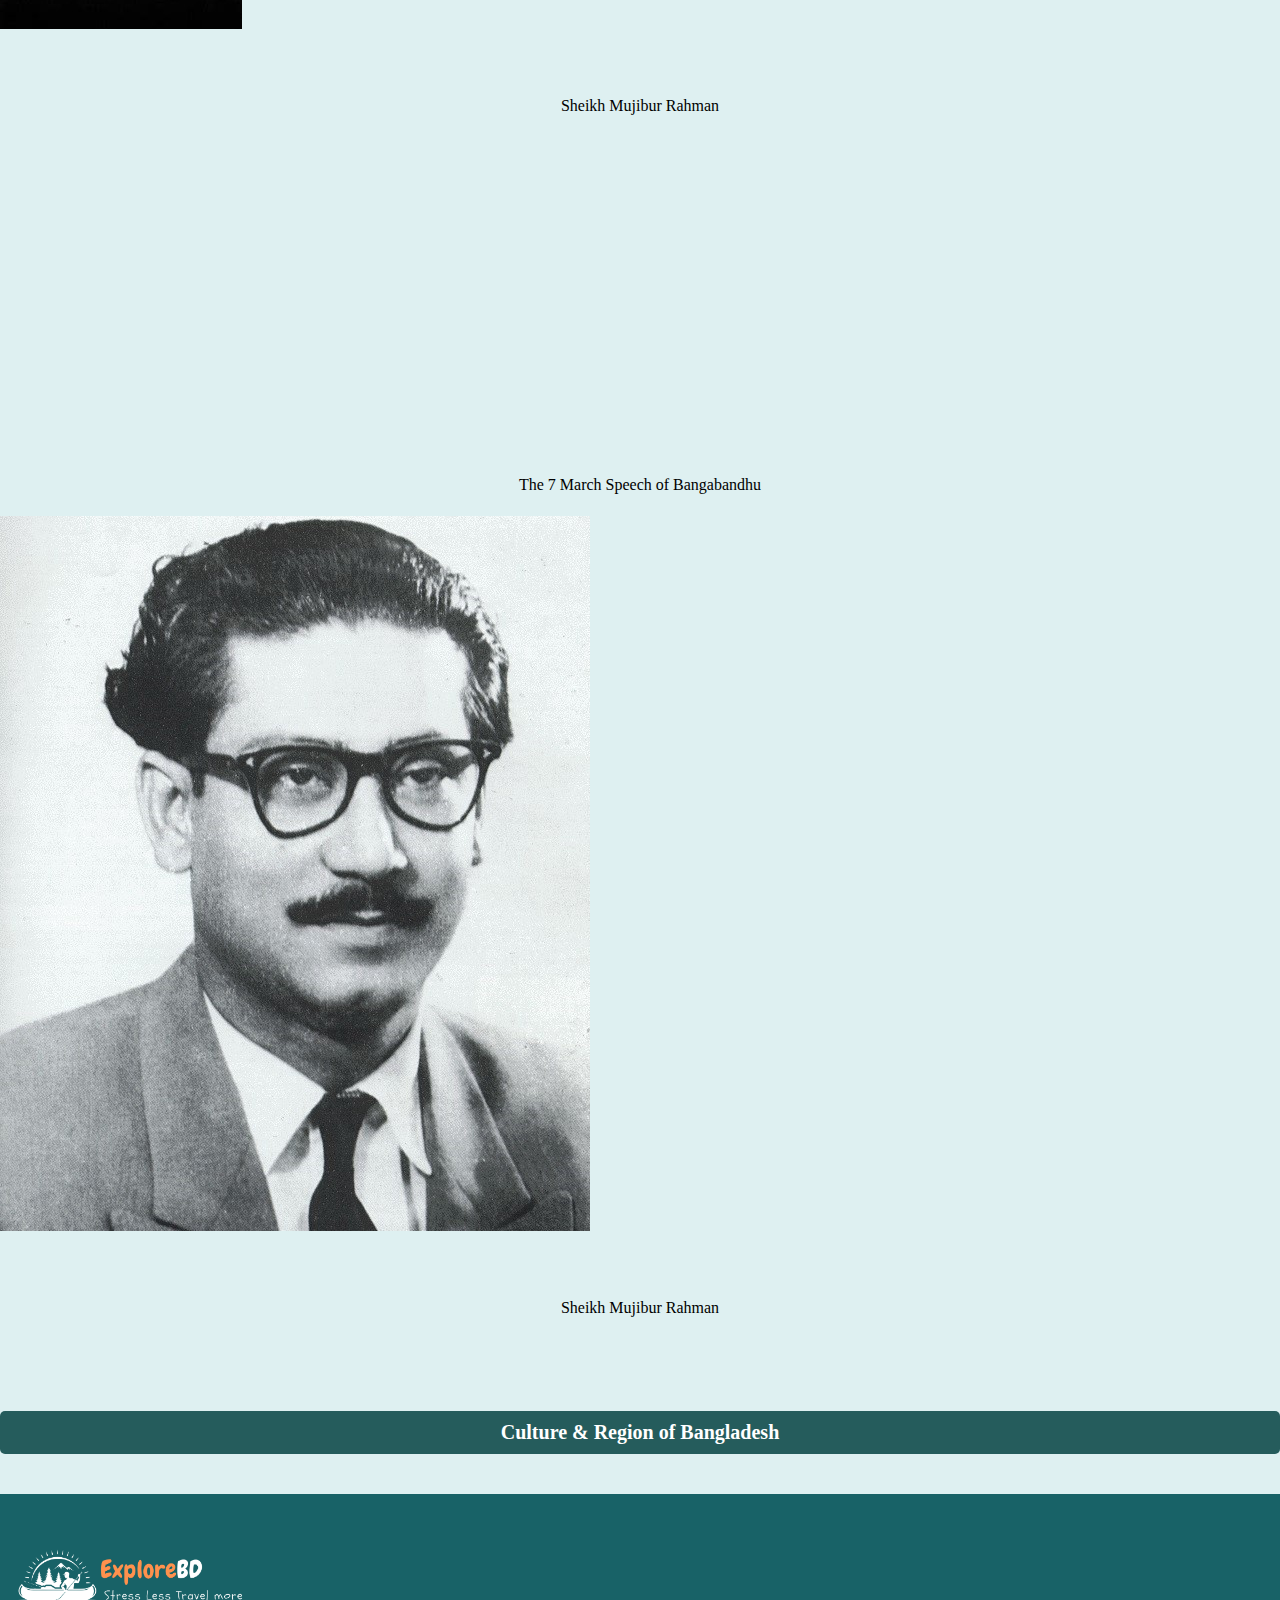
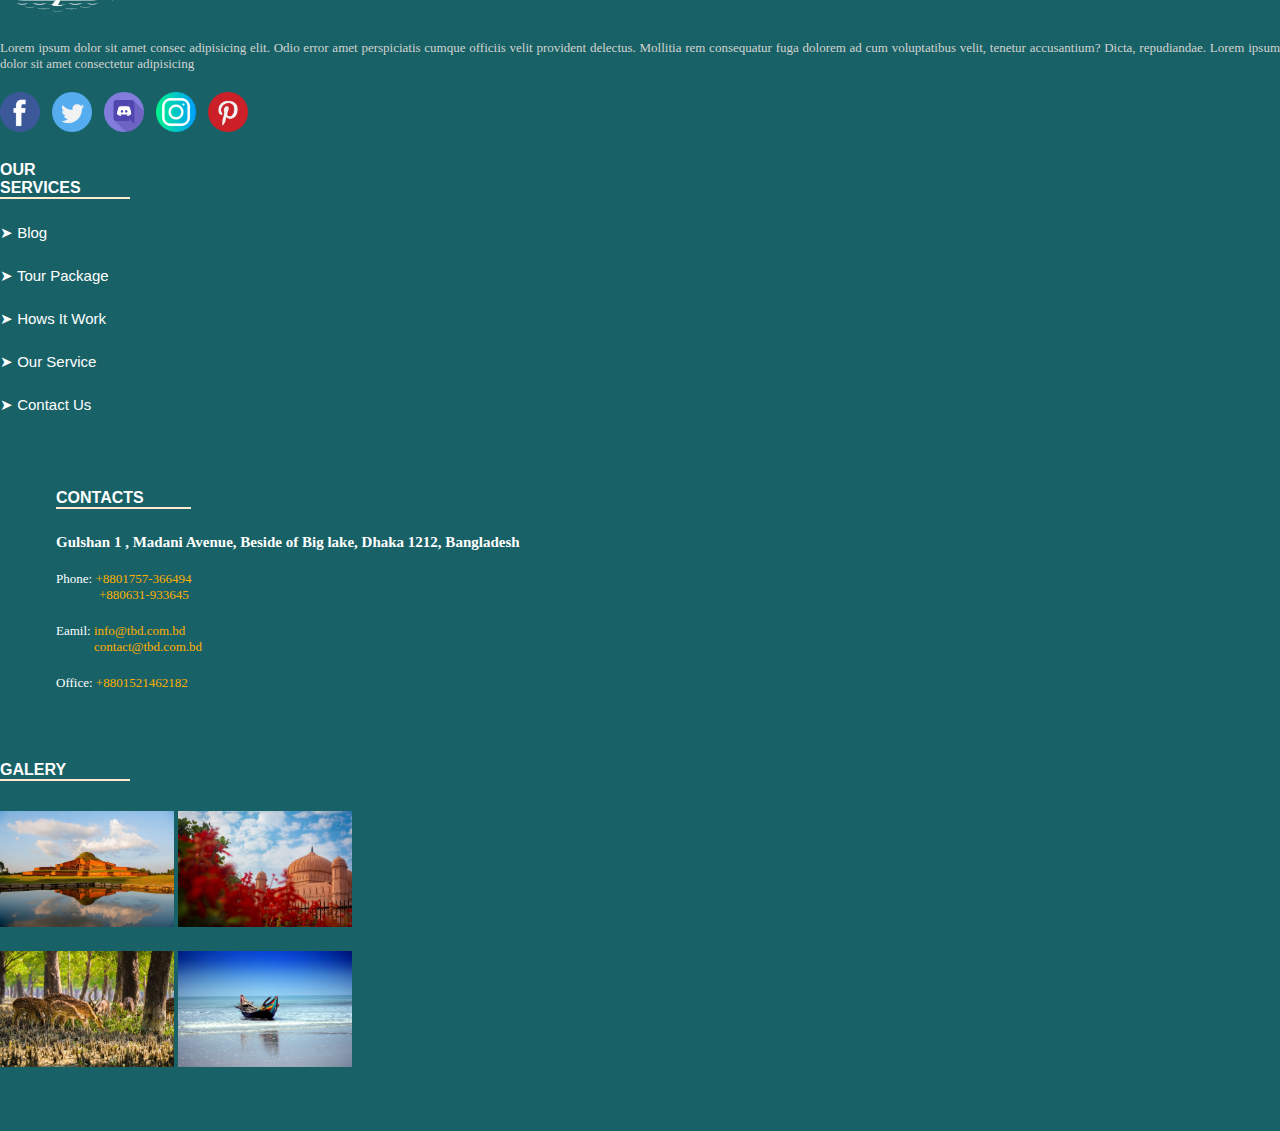
<file: historybd.html>
<!doctype html>
<html lang="en">
  <head>
    <!-- Required meta tags -->
    <meta charset="utf-8">
    <meta name="viewport" content="width=device-width, initial-scale=1">

    <!-- Bootstrap CSS -->
    <link href="https://cdn.jsdelivr.net/npm/bootstrap@5.0.2/dist/css/bootstrap.min.css" rel="stylesheet" integrity="sha384-EVSTQN3/azprG1Anm3QDgpJLIm9Nao0Yz1ztcQTwFspd3yD65VohhpuuCOmLASjC" crossorigin="anonymous">
    <link rel="preconnect" href="https://fonts.googleapis.com">
    <link rel="preconnect" href="https://fonts.gstatic.com" crossorigin>
    <link href="https://fonts.googleapis.com/css2?family=IM+Fell+English+SC&family=Lato:wght@300;400;700;900&family=Montserrat:wght@400;500;600;700;800&family=Roboto:wght@400;500;700;900&family=Satisfy&family=Source+Sans+Pro:wght@400;600;700;900&display=swap" rel="stylesheet"> 

    <link rel="stylesheet" href="css/hisotoryOfBD.css">
    <title>History Of Bangladesh</title>
    
  </head>
  <body>
    <section id="menu">
        <div class="meun_bar">
          <nav class="navbar navbar-expand-lg fixed-top navbar-light menu_bg">
            <div class="container">
              <a class="navbar-brand" href="#">
                <img src="img/logo.png" alt="" width="250px">
              </a>
              <button class="navbar-toggler" type="button" data-bs-toggle="collapse" data-bs-target="#navbarSupportedContent" aria-controls="navbarSupportedContent" aria-expanded="false" aria-label="Toggle navigation">
                <span class="navbar-toggler-icon"></span>
              </button>
              <div class="collapse navbar-collapse" id="navbarSupportedContent">
                <ul class="navbar-nav ms-auto mb-2 mb-lg-0">
                  <li class="nav-item">
                    <a class="nav-link activee" aria-current="page" href="index.html">Home</a>
                  </li>
                  <li class="nav-item dropdown">
                    <a class="nav-link dropdown-toggle" href="#" id="navbarDropdown" role="button" data-bs-toggle="dropdown" aria-expanded="false">About</a>
                    <ul class="dropdown-menu" aria-labelledby="navbarDropdown">
                      <li><a class="dropdown-item" href="meetbd.html">Meet BD</a></li>
                      <li><a class="dropdown-item" href="historybd.html">History of BD</a></li>
                      <li><hr class="dropdown-divider"></li>
                      <li><a class="dropdown-item" href="culturebd.html">Culture and religion of BD</a></li>
                    </ul>
                  </li>
                  <li class="nav-item">
                    <a class="nav-link" aria-current="page" href="places.html">Places</a>
                  </li>
                  <li class="nav-item">
                    <a class="nav-link" aria-current="page" href="tourPackage.html">Packages</a>
                  </li>
                  <li class="nav-item">
                    <a class="nav-link" aria-current="page" href="#">
                      <img src="img/search.png" alt="" width="30px">
                    </a>
                  </li>
                  <li class="nav-item">
                    <a class="nav-link" aria-current="page" href="#">
                      <img src="img/profile.png" alt="" width="30px">
                    </a>
                  </li>
                </ul>
              </div>
            </div>
          </nav>
        </div>
      </section>

      <section id="bannner">
          <div class="container">
            <div class="banner_details">
                <h4>History Of Bangladesh</h4>
            </div>
          </div>
      </section>
    

    <section id="meet">  
      <div class="container">
          <div class="meet_head">
              <p> <a href="">Home</a> > <a href="">About</a> > <a href="">History of Bangladesh</a></p>
          </div>
      </div>   
    </section>
    <!-- HistorY of Bangladesh part html start -->
    <br>
    <section id="about">
      <div class="container">
         <div class="row">
            <div class="col-md-12">
               <div class="about_contant">
                  <h1>History of Bangladesh</h1>
                   <p>Bangladesh officially the People's Republic of Bangladesh, is a country in South Asia. It is the eighth-most populous country in the world, with a population exceeding 163 million people, in an area of 148,560 square kilometer's (57,360 sq mi),[7] making it one of the most densely populated countries in the world. Bangladesh shares land borders with India to the west, north, and east,Myanmar to the southeast, and the Bay of Bengal to the south. It is narrowly separated from Nepal and Bhutan by the Siliguri Corridor, and from China by the Indian state of Sikkim in the north, respectively. Dhaka, the capital and largest city, is the nation's economic, political, and cultural hub. Chittagong, the largest seaport is the second-largest city.</p>
               </div>
            </div>
         </div>
     </div> 
    </section>
    <!-- History of Bangladesh part html end -->
    <br><br>
    <!-- Bangladesh Liberation War part html start -->
    <section id="about">
      <div class="container">
         <div class="row">
              <div class="col-md-12">
                  <div class="about_contant">
                     <h1>Bangladesh Liberation War</h1>
                     <p>The Bangladesh Liberation War also known as the Bangladesh War of Independence, or simply the Liberation War in Bangladesh, was a revolution and armed conflict sparked by the rise of the Bengali nationalist and self-determination movement in what was then East Pakistan during the 1971 Bangladesh genocide. It resulted in the independence of the People's Republic of Bangladesh. The war began when the Pakistani military junta based in West Pakistan launched Operation Searchlight against the people of East Pakistan on the night of 25 March 1971. It pursued the systematic elimination of nationalist Bengali civilians, students, intelligentsia, religious minorities and armed personnel. The junta annulled the results of the 1970 elections and arrested Prime minister-designate Sheikh Mujibur Rahman. The war ended on 16 December 1971 when the military forces of West Pakistan that were in Bangladesh surrendered.</p>
                  </div>
                  <div class="row">
                      <div class="col-md-4">
                          <div class="gly_img">
                                <img src="images/b1.jpg" class="img-fluid w-100" alt="">
                                 
                          </div> 
                          <div class="b1">
                              <p>Signing of Independence</p> 
                       
                          </div>
                       </div>
                      <div class="col-md-4">
                          <div class="gly_img">
                                <img src="images/f2.jpg" class="img-fluid w-100" alt="">
                                
                          </div>
                          <div class="b1">
                              <p>The 7 March Speech of Bangabandhu</p> 
                       
                          </div> 
                      </div>
                      <div class="col-md-4">
                          <div class="gly_img">
                                <img src="images/b3.jpg" class="img-fluid w-100" alt="">
                                 
                          </div> 
                          <div class="b1">
                              <p>liberation heros 1971</p> 
                       
                          </div>
                      </div>
                  </div> 
               </div> 
          </div>
     </div> 
    </section>
    <!-- Bangladesh Liberation War part html end -->
    <br><br>
    <!-- Father of the Nation part html start -->
    <section id="about">
      <div class="container">
         <div class="row">
            <div class="col-md-12">
               <div class="about_contant">
                  <h1>Father of the Nation</h1>
                   <p>Sheikh Mujibur Rahman (Bengali: শেখ মুজিবুর রহমান; 17 March 1920 – 15 August 1975), shortened as Sheikh Mujib or Mujib, was a Bangladeshi politician and statesman. He is called the "Father of the Nation" in Bangladesh. He served as the first President of Bangladesh and later as the Prime Minister of Bangladesh from 17 April 1971 until his assassination on 15 August 1975.[1] He is considered to be the driving force behind the independence of Bangladesh. He is popularly dubbed with the title of "Bangabandhu" (Bôngobondhu "Friend of Bengal") by the people of Bangladesh. He became a leading figure in and eventually the leader of the Awami League, founded in 1949 as an East Pakistan–based political party in Pakistan. Mujib is credited as an important figure in efforts to gain political autonomy for East Pakistan and later as the central figure behind the Bangladesh Liberation Movement and the Bangladesh Liberation War in 1971. Thus, he is regarded as "Jatir Janak" or "Jatir Pita" (Jatir Jônok or Jatir Pita, both meaning "Father of the Nation") of Bangladesh. His daughter Sheikh Hasina is the current leader of the Awami League and also the Prime Minister of Bangladesh.</p>
               </div>
               <div class="row">
                <div class="col-md-3">
                    <div class="gly_img">
                        <img src="images/f1.jpg" class="img-fluid w-100" alt="">
                    </div> 
                    <div class="b1">
                        <p>Sheikh Mujibur Rahman</p> 
                        
                    </div>
                </div>
                <div class="col-md-6">
                    <div class="gly_img">
                        <iframe width="560" height="315" src="https://www.youtube.com/embed/uHgOpLxIqvY" title="YouTube video player" frameborder="0" allow="accelerometer; autoplay; clipboard-write; encrypted-media; gyroscope; picture-in-picture" allowfullscreen></iframe> 
                    </div> 
                    <div class="b1 c1">
                        <p>The 7 March Speech of Bangabandhu</p>    
                    </div>
                </div>
                <div class="col-md-3">
                    <div class="gly_img">
                        <img src="images/fe3.jpg" class="img-fluid w-100" alt="">  
                    </div>   
                    <div class="b1">
                        <p>Sheikh Mujibur Rahman</p>    
                    </div>
                  </div>
                </div>      
            </div>
         </div>
     </div> 
    </section>
    <!--Father of the Nation part html end -->
    <br> <br> <br>
    
    <!--Culture & Region of Bangladesh  start-->
    
    <section id="about">
     <div class="container">
       <div class="about_head">
          <h4><a href="">Culture & Region of Bangladesh</a></h4>
       </div>
     </div>
     <div class="cls"></div>
    </section>
    
    <!-- Culture & Region of Banglades --> 

    <!-- footer part start here  -->
    <footer>
      <div class="container">
        <div class="footer_part">
          <div class="row">
            <div class="col-md-3 col-12">
              <div class="first_part">
                <img src="img/logo.png" alt="" width="250px">
                <p>Lorem ipsum dolor sit amet consec adipisicing elit. Odio error amet perspiciatis cumque officiis velit provident delectus. Mollitia rem consequatur fuga dolorem ad cum voluptatibus velit, tenetur accusantium? Dicta, repudiandae. Lorem ipsum dolor sit amet consectetur adipisicing  </p>
                <div class="icon_list">
                  <a href=""> <img src="img/facebook.png" alt="" width="40px"></a>
                  <a href=""> <img src="img/twitter.png" alt="" width="40px"></a>
                  <a href=""> <img src="img/discord.png" alt="" width="40px"></a>
                  <a href=""> <img src="img/instagram.png" alt=""width="40px"></a>
                  <a href=""> <img src="img/pinterest.png" alt=""width="40px"></a>
                </div>

              </div>
            </div>
            <div class="col-md-2 col-12">
              <div class="row">
                <div class="col-md-2 "></div>
                <div class="col-md-10">
                  <div class="sec_part">
                    <h4>Our <br>
                      services</h4>
                      <div class="underline"></div>
                    <div class="short_links">
                      <ul>
                        <li><a href="">➤ Blog</a></li>
                        <li><a href="">➤ Tour Package</a></li>
                        <li class="d_left2"><a href="">➤ Hows It Work</a></li>
                        <li class="d_left"><a href="">➤ Our Service</a></li>
                        <li class="d_left1"><a href="">➤ Contact Us</a></li>
                      </ul>
                    </div>
                  </div>
                </div>
              </div>
            </div>

            <div class="col-md-3 col-12">
              <div class="row">
                <div class="col-md-1"></div>
                <div class="col-md-11">
                  <div class="contacts">
                    <h4>Contacts</h4>
                    <div class="underlinee"></div>
                    <div class="con_info">
                      <h5>Gulshan 1 , Madani Avenue,
                        Beside of Big lake, Dhaka 1212, Bangladesh
                      </h5>
                      <div class="row">
                        <div class="col-md-12 col-sm-6">
                          <p>Phone: <span class="new_clr">+8801757-366494  <br> <span class="s2nd">+880631-933645</span></span> </p>
                        </div>
                        <div class="col-md-12 col-sm-6">
                          <p>Eamil: <span class="new_clr">info@tbd.com.bd <br><span class="t3nd">contact@tbd.com.bd</span></span> </p>
                        </div>
                      </div>
                      <p class="lst_one">Office:<span class="new_clr"> +8801521462182</span></p>
                      </p>
                    </div>
                  </div>
                </div>
              </div>
            </div>
            <div class="col-md-4 col-12">
              <div class="row">
                <div class="col-md-1"> </div>
                <div class="col-md-10">
                  <div class="g_head">
                    <h4>Galery</h4>
                  </div>
                  <div class="underline1"></div>
                  <div class="image_sec">
                    <div class="row">
                      <div class="col-md-6 col-6">
                        <div class="img_sec1">
                          <img src="img/g1.png" alt="" class="image-fluid w-100">
                          <img src="img/g2.png" alt="" class="image-fluid w-100">
                        </div>
                      </div>
                      <div class="col-md-6 col-6">
                        <div class="img_sec2">
                          <img src="img/g3.png" alt="" class="image-fluid w-100">
                          <img src="img/g4.png" alt="" class="image-fluid w-100">
                        </div>
                      </div>
                    </div>
                  </div>
                </div>
              </div>
            </div>
          </div>
        </div>
      </div>
    </footer>

    
    <script src="https://cdn.jsdelivr.net/npm/@popperjs/core@2.9.2/dist/umd/popper.min.js" integrity="sha384-IQsoLXl5PILFhosVNubq5LC7Qb9DXgDA9i+tQ8Zj3iwWAwPtgFTxbJ8NT4GN1R8p" crossorigin="anonymous"></script>
    <script src="https://cdn.jsdelivr.net/npm/bootstrap@5.0.2/dist/js/bootstrap.min.js" integrity="sha384-cVKIPhGWiC2Al4u+LWgxfKTRIcfu0JTxR+EQDz/bgldoEyl4H0zUF0QKbrJ0EcQF" crossorigin="anonymous"></script>
  </body>
</html>
</file>
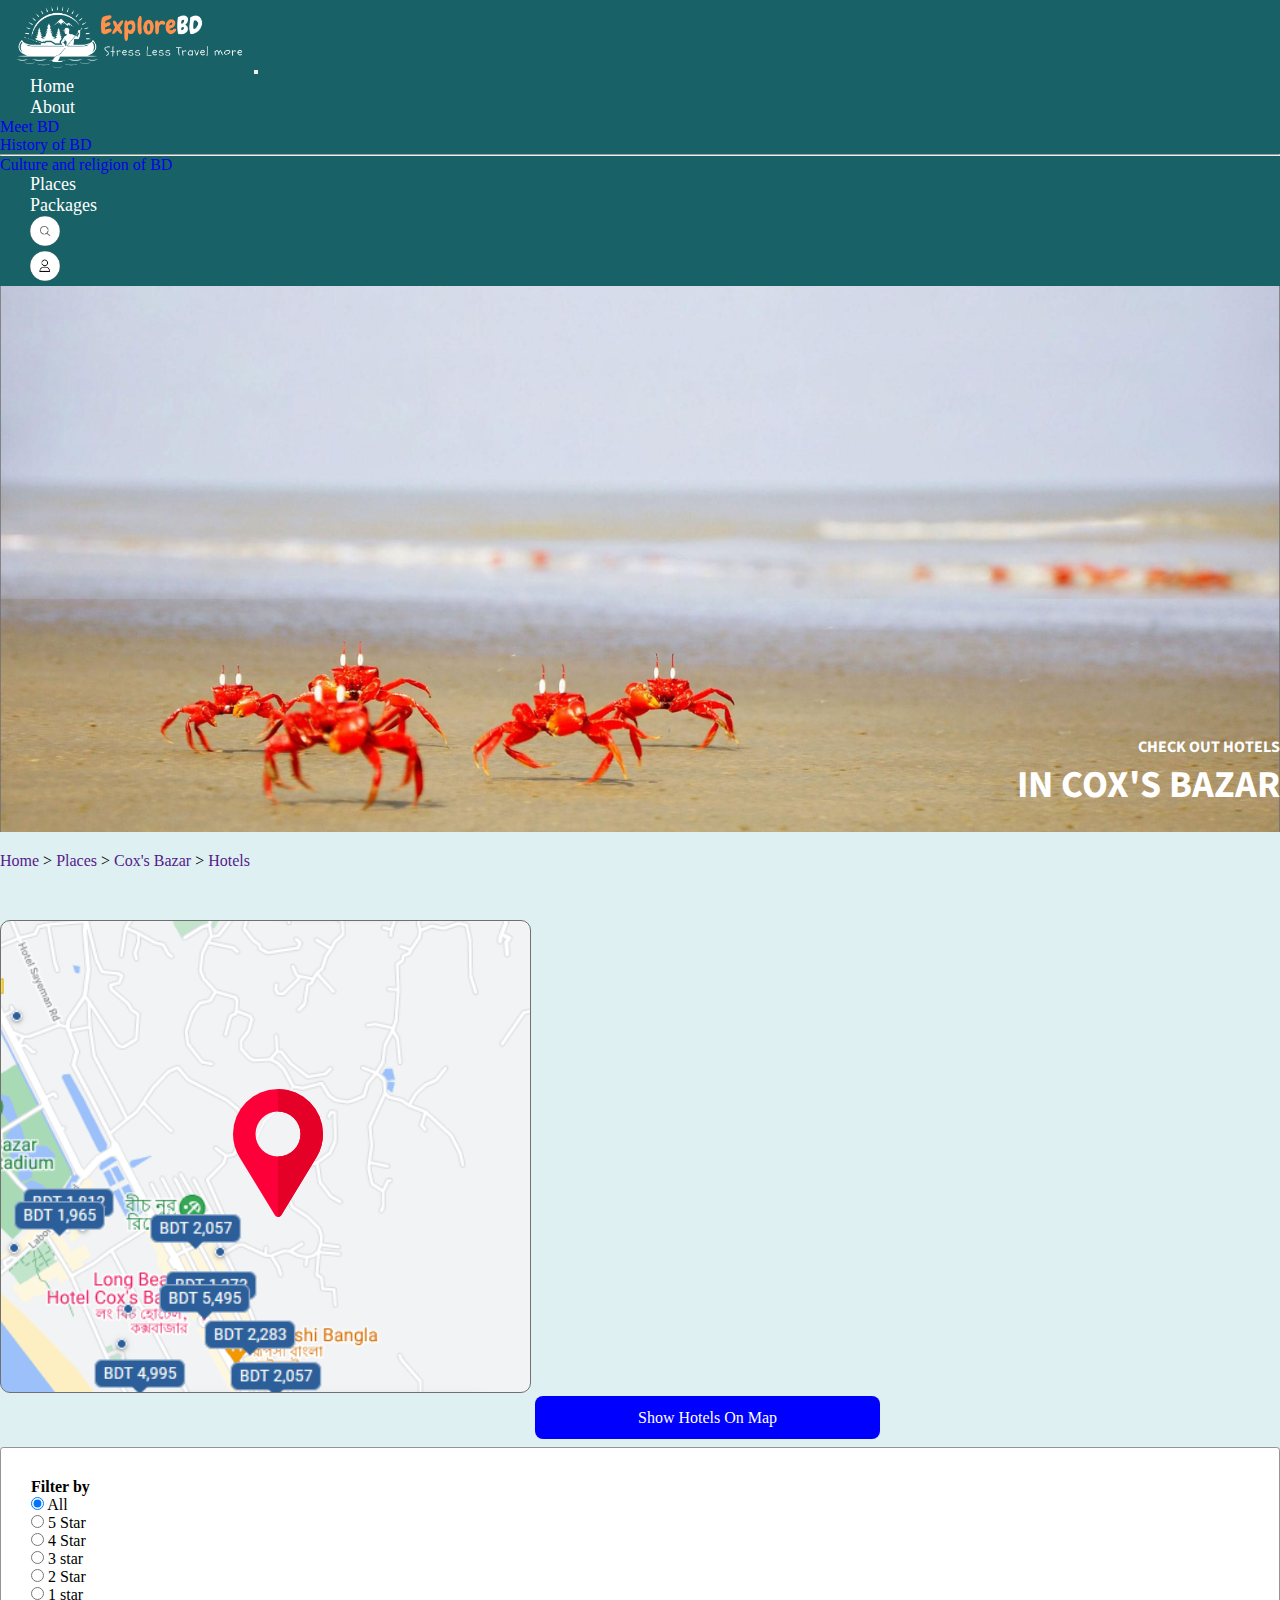
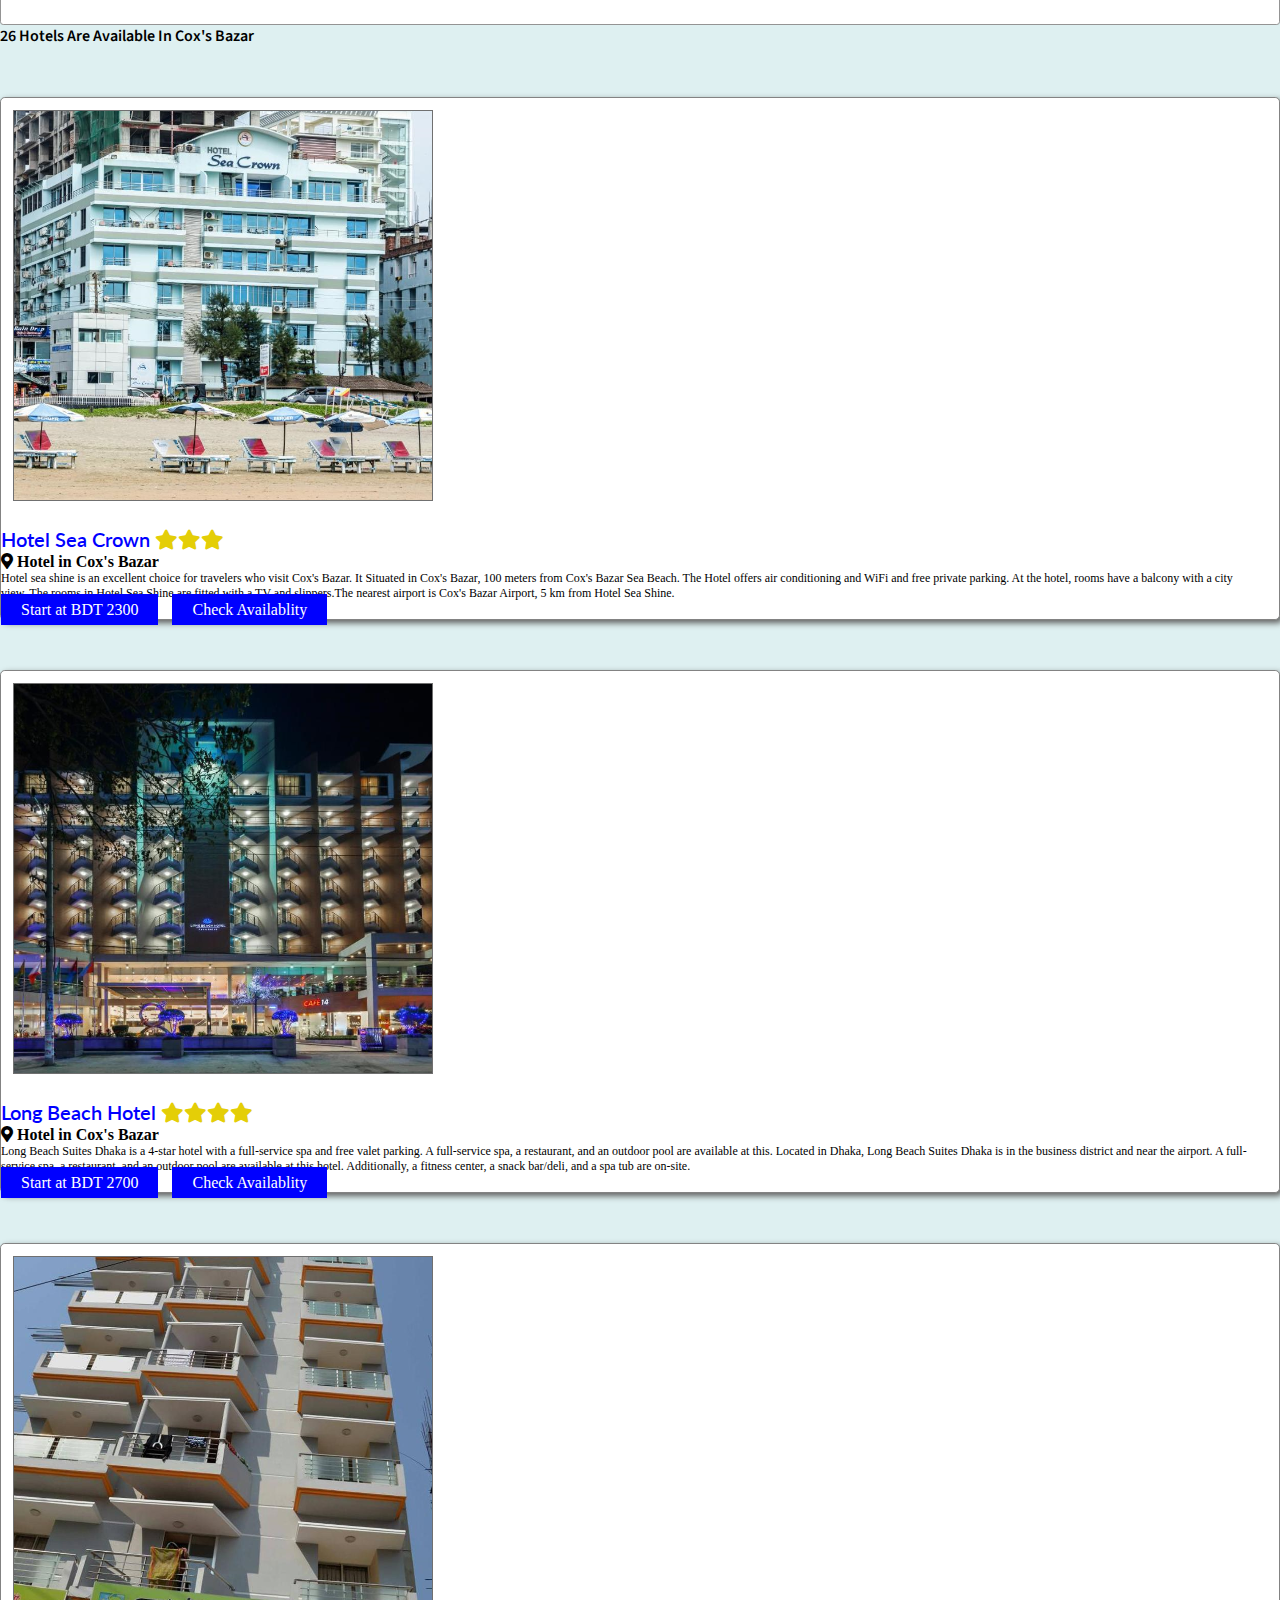
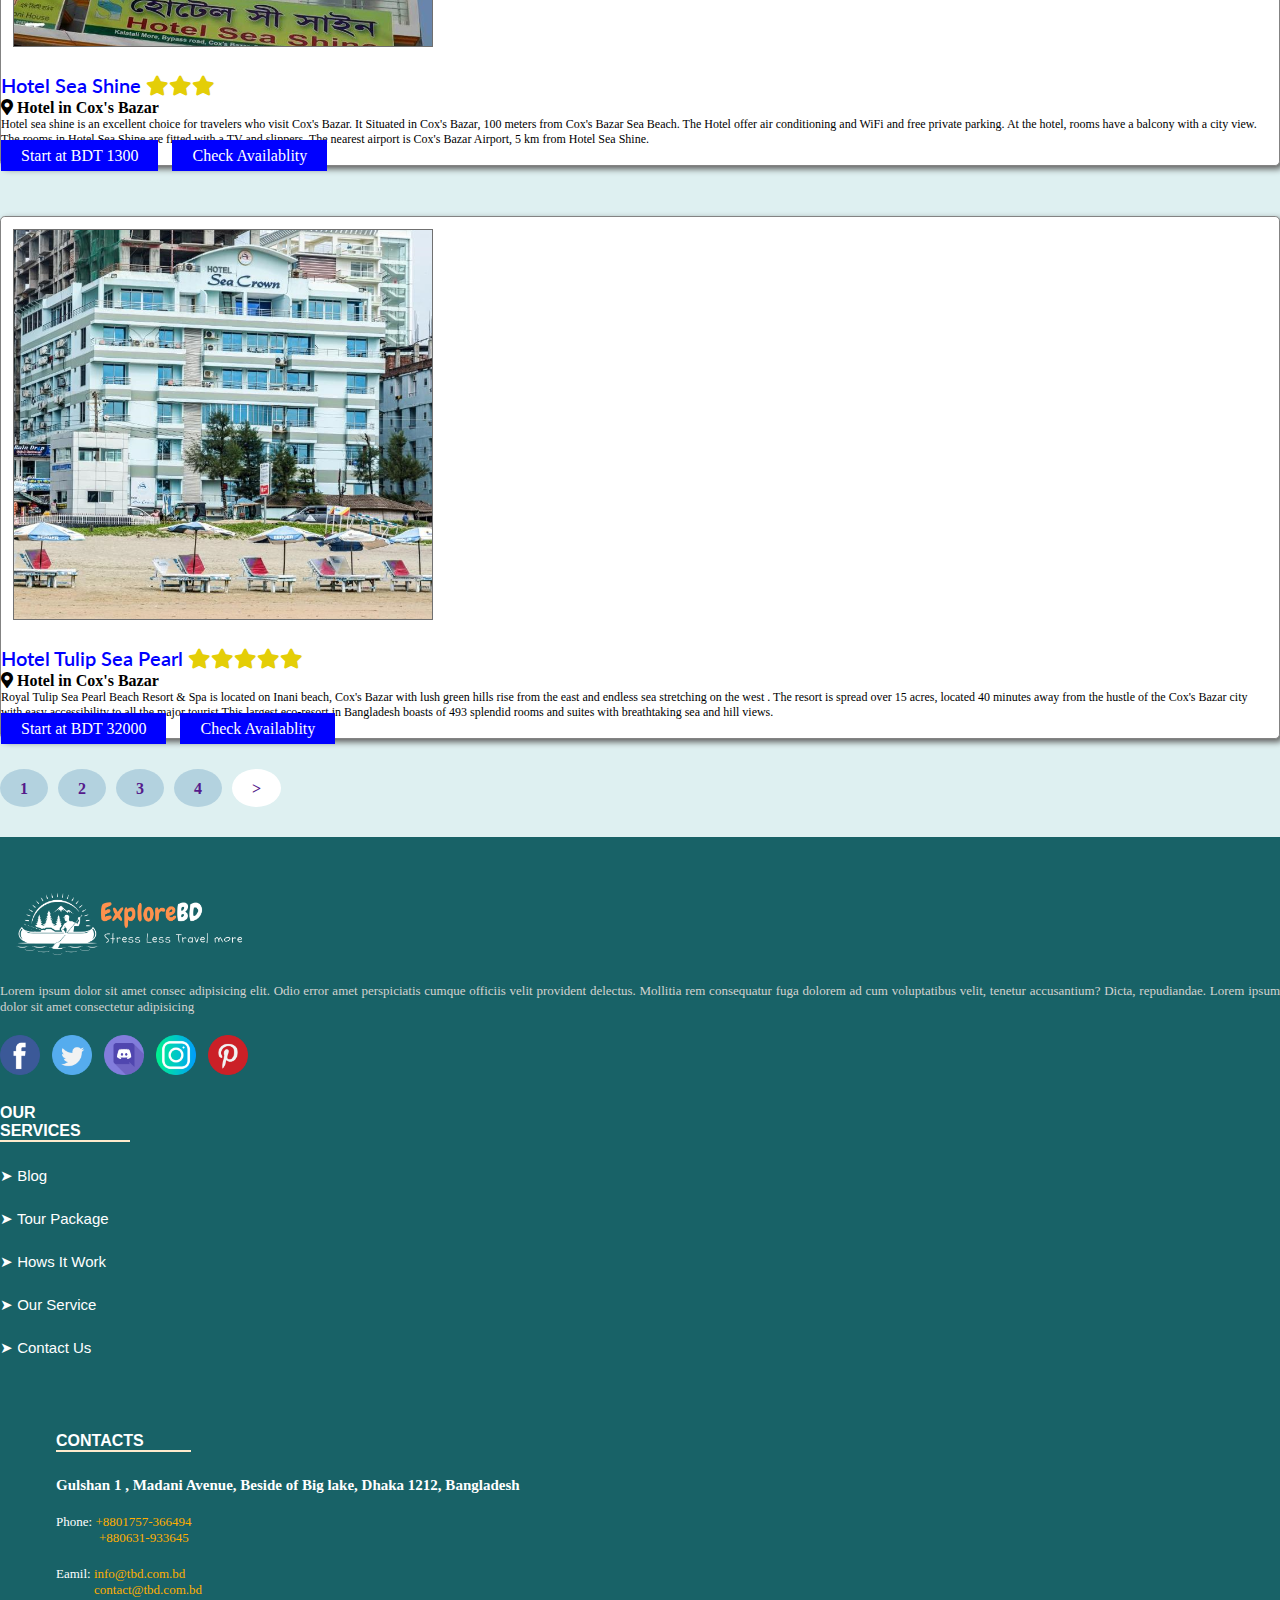
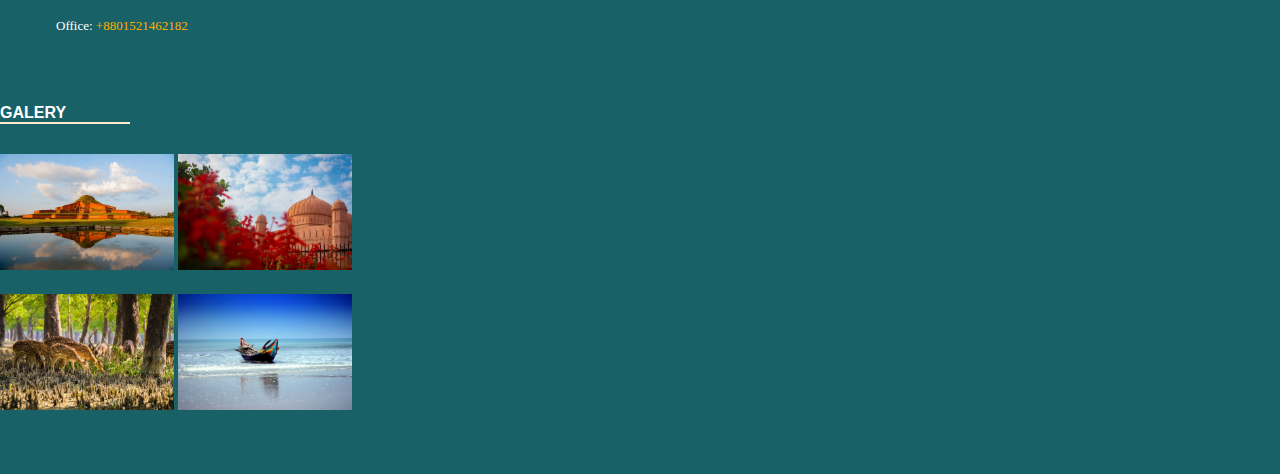
<file: HotelDetailsCox'sBazar.html>
<!doctype html>
<html lang="en">
  <head>
    <!-- Required meta tags -->
    <meta charset="utf-8">
    <meta name="viewport" content="width=device-width, initial-scale=1">
    <title>Hotels in Cox's Bazar</title>

    <!-- Bootstrap CSS -->
    <link href="https://cdn.jsdelivr.net/npm/bootstrap@5.0.2/dist/css/bootstrap.min.css" rel="stylesheet" integrity="sha384-EVSTQN3/azprG1Anm3QDgpJLIm9Nao0Yz1ztcQTwFspd3yD65VohhpuuCOmLASjC" crossorigin="anonymous">
    <link rel="preconnect" href="https://fonts.googleapis.com">
    <link rel="preconnect" href="https://fonts.gstatic.com" crossorigin>
    <link href="https://fonts.googleapis.com/css2?family=Lato:wght@300;400;700;900&family=Montserrat:wght@400;500;600;700;800&family=Roboto:wght@400;500;700;900&family=Satisfy&family=Source+Sans+Pro:wght@400;600;700;900&display=swap" rel="stylesheet"> 

    <link rel="stylesheet" href="css/hotelCox'sBazar.css">
    <link rel="stylesheet" href="css/all.css">

  </head>

  <body>
    <section id="menu">
        <div class="meun_bar">
          <nav class="navbar navbar-expand-lg fixed-top navbar-light menu_bg">
            <div class="container">
              <a class="navbar-brand" href="#">
                <img src="img/logo.png" alt="" width="250px">
              </a>
              <button class="navbar-toggler" type="button" data-bs-toggle="collapse" data-bs-target="#navbarSupportedContent" aria-controls="navbarSupportedContent" aria-expanded="false" aria-label="Toggle navigation">
                <span class="navbar-toggler-icon"></span>
              </button>
              <div class="collapse navbar-collapse" id="navbarSupportedContent">
                <ul class="navbar-nav ms-auto mb-2 mb-lg-0">
                  <li class="nav-item">
                    <a class="nav-link " aria-current="page" href="#">Home</a>
                  </li>
                  <li class="nav-item dropdown">
                    <a class="nav-link dropdown-toggle" href="#" id="navbarDropdown" role="button" data-bs-toggle="dropdown" aria-expanded="false">About</a>
                    <ul class="dropdown-menu" aria-labelledby="navbarDropdown">
                      <li><a class="dropdown-item" href="meetbd.html">Meet BD</a></li>
                      <li><a class="dropdown-item" href="historybd.html">History of BD</a></li>
                      <li><hr class="dropdown-divider"></li>
                      <li><a class="dropdown-item" href="culturebd.html">Culture and religion of BD</a></li>
                    </ul>
                  </li>
                  <li class="nav-item">
                    <a class="nav-link activee" aria-current="page" href="places.html">Places</a>
                  </li>
                  <li class="nav-item">
                    <a class="nav-link" aria-current="page" href="tourPackage.html">Packages</a>
                  </li>
                  <li class="nav-item">
                    <a class="nav-link" aria-current="page" href="#">
                      <img src="img/search.png" alt="" width="30px">
                    </a>
                  </li>
                  <li class="nav-item">
                    <a class="nav-link" aria-current="page" href="#">
                      <img src="img/profile.png" alt="" width="30px">
                    </a>
                  </li>
                </ul>
              </div>
            </div>
          </nav>
        </div>
      </section>
      <section id="banner">
          <div class="container">
              <div class="banner_part">
                  <h4>Check Out Hotels</h4>
                  <h3>In Cox's Bazar </h3>
              </div>
          </div>
      </section>

      <!-- part part html start here  -->
    <section id="path">
        <div class="container">
            <div class="showing_path">
                <a href="">Home</a> > <a href="">Places</a> > <a href="">Cox's Bazar </a> > <a href="">Hotels</a>
            </div>
        </div>
    </section>

    <!-- hotel description part html start here  -->

    <section id="main_part">
        <div class="container">
            <div class="row">
                <div class="col-md-4">
                    <div class="map_filter">
                        <div class="map">
                            <img src="img/hotelDetailsCoxBazar/map.png" alt="" class="image-fluid w-100">
                            <a href="https://www.google.com/maps/search/hotel+near+cox's+bazar/@21.4167123,91.9735778,15z/data=!3m1!4b1">Show Hotels On Map</a>
                        </div>
                        <div class="filter">
                            <h4>Filter by</h4>
                            <div class="divider"></div>
                            <div class="form-check">
                              <input class="form-check-input" type="radio" name="flexRadioDefault" id="flexRadioDefault2" checked>
                              <label class="form-check-label" for="flexRadioDefault2">All</label>
                            </div>
                            <div class="form-check">
                              <input class="form-check-input" type="radio" name="flexRadioDefault" id="flexRadioDefault1">
                              <label class="form-check-label" for="flexRadioDefault1">5 Star</label>
                            </div>
                            <div class="form-check">
                              <input class="form-check-input" type="radio" name="flexRadioDefault" id="flexRadioDefault1">
                              <label class="form-check-label" for="flexRadioDefault1">4 Star</label>
                            </div>
                            <div class="form-check">
                              <input class="form-check-input" type="radio" name="flexRadioDefault" id="flexRadioDefault1">
                              <label class="form-check-label" for="flexRadioDefault1">3 star</label>
                            </div>
                            <div class="form-check">
                              <input class="form-check-input" type="radio" name="flexRadioDefault" id="flexRadioDefault1">
                              <label class="form-check-label" for="flexRadioDefault1">2 Star</label>
                            </div>
                            <div class="form-check">
                              <input class="form-check-input" type="radio" name="flexRadioDefault" id="flexRadioDefault1">
                              <label class="form-check-label" for="flexRadioDefault1">1 star</label>
                            </div>
                        </div>
                    </div>
                </div>
                <div class="col-md-8">
                    <div class="hotel_details">
                        <h4>26 Hotels are available in cox's bazar</h4>
                        <div class="hotel_desc">
                            <div class="row">
                                <div class="col-md-4">
                                    <div class="hotel_pic">
                                        <img src="img/hotelDetailsCoxBazar/hotel1.png" alt="" class="image-fluid w-100">
                                    </div>
                                </div>
                                <div class="col-md-8">
                                    <div class="description">
                                        <h4>Hotel Sea Crown  <span class="needColor"> <i class="fas fa-star"></i><i class="fas fa-star"></i><i class="fas fa-star"></i>
                                        </span></h4>
                                        <h5><i class="fas fa-map-marker-alt"></i> Hotel in Cox's Bazar</h5>
                                        <p>Hotel sea shine is an excellent choice for travelers who visit Cox's Bazar. It Situated in Cox's Bazar, 100 meters from Cox's Bazar Sea Beach. The Hotel offers air conditioning and WiFi and free private parking. At the hotel, rooms have a balcony with a city view. The rooms in Hotel Sea Shine are fitted with a TV and slippers.The nearest airport is Cox's Bazar Airport, 5 km from Hotel Sea Shine.</p>
                                        <a href="">Start at BDT 2300</a>
                                        <a href="">Check Availablity</a>
                                    </div>
                                </div>
                            </div>
                        </div>
                        <div class="hotel_desc">
                            <div class="row">
                                <div class="col-md-4">
                                    <div class="hotel_pic">
                                        <img src="img/hotelDetailsCoxBazar/hotel2.png" alt="" class="image-fluid w-100">
                                    </div>
                                </div>
                                <div class="col-md-8">
                                    <div class="description">
                                        <h4>Long Beach Hotel  <span class="needColor"> <i class="fas fa-star"></i><i class="fas fa-star"></i><i class="fas fa-star"></i><i class="fas fa-star"></i></span></h4>
                                        <h5><i class="fas fa-map-marker-alt"></i> Hotel in Cox's Bazar</h5>
                                        <p>Long Beach Suites Dhaka is a  4-star hotel with a full-service spa and free valet parking. A full-service spa, a restaurant, and an outdoor pool are available at this. Located in Dhaka, Long Beach Suites Dhaka is in the business district and near the airport. A full-service spa, a restaurant, and an outdoor pool are available at this hotel. Additionally, a fitness center, a snack bar/deli, and a spa tub are on-site.</p>
                                        <a href="">Start at BDT 2700</a>
                                        <a href="">Check Availablity</a>
                                    </div>
                                </div>
                            </div>
                        </div>
                        <div class="hotel_desc">
                            <div class="row">
                                <div class="col-md-4">
                                    <div class="hotel_pic">
                                        <img src="img/hotelDetailsCoxBazar/hotel3.png" alt="" class="image-fluid w-100">
                                    </div>
                                </div>
                                <div class="col-md-8">
                                    <div class="description">
                                        <h4>Hotel Sea Shine <span class="needColor"> <i class="fas fa-star"></i><i class="fas fa-star"></i><i class="fas fa-star"></i></span></h4>
                                        <h5><i class="fas fa-map-marker-alt"></i> Hotel in Cox's Bazar</h5>
                                        <p>Hotel sea shine is an excellent choice for travelers who visit Cox's Bazar. It Situated in Cox's Bazar, 100 meters from Cox's Bazar Sea Beach. The Hotel offer air conditioning and WiFi and free private parking. At the hotel, rooms have a balcony with a city view. The rooms in Hotel Sea Shine are fitted with a TV and slippers. The nearest airport is Cox's Bazar Airport, 5 km from Hotel Sea Shine.</p>
                                        <a href="">Start at BDT 1300</a>
                                        <a href="">Check Availablity</a>
                                    </div>
                                </div>
                            </div>
                        </div>
                        <div class="hotel_desc">
                            <div class="row">
                                <div class="col-md-4">
                                    <div class="hotel_pic">
                                        <img src="img/hotelDetailsCoxBazar/hotel4.png" alt="" class="image-fluid w-100">
                                    </div>
                                </div>
                                <div class="col-md-8">
                                    <div class="description">
                                        <h4>Hotel Tulip sea Pearl <span class="needColor"> <i class="fas fa-star"></i><i class="fas fa-star"></i><i class="fas fa-star"></i><i class="fas fa-star"></i><i class="fas fa-star"></i></span></h4>
                                        <h5><i class="fas fa-map-marker-alt"></i> Hotel in Cox's Bazar</h5>
                                        <p>Royal Tulip Sea Pearl Beach Resort & Spa is located on Inani beach, Cox's Bazar with lush green hills rise from the east and endless sea stretching on the west . The resort is spread over 15 acres, located 40 minutes away from the hustle of the Cox's Bazar city with easy accessibility to all the major tourist.This largest eco-resort in Bangladesh boasts of 493 splendid rooms and suites with breathtaking sea and hill views.</p>
                                        <a href="">Start at BDT 32000</a>
                                        <a href="">Check Availablity</a>
                                    </div>
                                </div>
                            </div>
                        </div>
                    </div>
                    <div class="nxt_page">
                        <div class="one">
                           <a href=""> <h4>1</h4></a>
                        </div>
                        <div class="two">
                           <a href=""> <h4>2</h4></a>
                        </div>
                        <div class="three">
                            <a href=""><h4>3</h4></a>
                        </div>
                        <div class="four">
                            <a href=""><h4>4</h4></a>
                        </div>
                        <div class="nxt">
                           <a href=""> <h4>></h4></a>
                        </div>
                    </div>
                </div>
            </div>
        </div>
    </section>

    <!-- footer part start here  -->
    <footer>
        <div class="container">
          <div class="footer_part">
            <div class="row">
              <div class="col-md-3 col-12">
                <div class="first_part">
                  <img src="img/logo.png" alt="" width="250px">
                  <p>Lorem ipsum dolor sit amet consec adipisicing elit. Odio error amet perspiciatis cumque officiis velit provident delectus. Mollitia rem consequatur fuga dolorem ad cum voluptatibus velit, tenetur accusantium? Dicta, repudiandae. Lorem ipsum dolor sit amet consectetur adipisicing  </p>
                  <div class="icon_list">
                    <a href=""> <img src="img/facebook.png" alt="" width="40px"></a>
                    <a href=""> <img src="img/twitter.png" alt="" width="40px"></a>
                    <a href=""> <img src="img/discord.png" alt="" width="40px"></a>
                    <a href=""> <img src="img/instagram.png" alt=""width="40px"></a>
                    <a href=""> <img src="img/pinterest.png" alt=""width="40px"></a>
                  </div>

                </div>
              </div>
              <div class="col-md-2 col-12">
                <div class="row">
                  <div class="col-md-2 "></div>
                  <div class="col-md-10">
                    <div class="sec_part">
                      <h4>Our <br>
                        services</h4>
                        <div class="underline"></div>
                      <div class="short_links">
                        <ul>
                          <li><a href="">➤ Blog</a></li>
                          <li><a href="">➤ Tour Package</a></li>
                          <li class="d_left2"><a href="">➤ Hows It Work</a></li>
                          <li class="d_left"><a href="">➤ Our Service</a></li>
                          <li class="d_left1"><a href="">➤ Contact Us</a></li>
                        </ul>
                      </div>
                    </div>
                  </div>
                </div>
              </div>

              <div class="col-md-3 col-12">
                <div class="row">
                  <div class="col-md-1"></div>
                  <div class="col-md-11">
                    <div class="contacts">
                      <h4>Contacts</h4>
                      <div class="underlinee"></div>
                      <div class="con_info">
                        <h5>Gulshan 1 , Madani Avenue,
                          Beside of Big lake, Dhaka 1212, Bangladesh
                        </h5>
                        <div class="row">
                          <div class="col-md-12 col-sm-6">
                            <p>Phone: <span class="new_clr">+8801757-366494  <br> <span class="s2nd">+880631-933645</span></span> </p>
                          </div>
                          <div class="col-md-12 col-sm-6">
                            <p>Eamil: <span class="new_clr">info@tbd.com.bd <br><span class="t3nd">contact@tbd.com.bd</span></span> </p>
                          </div>
                        </div>
                        <p class="lst_one">Office:<span class="new_clr"> +8801521462182</span></p>
                        </p>
                      </div>
                    </div>
                  </div>
                </div>
              </div>
              <div class="col-md-4 col-12">
                <div class="row">
                  <div class="col-md-1"> </div>
                  <div class="col-md-10">
                    <div class="g_head">
                      <h4>Galery</h4>
                    </div>
                    <div class="underline1"></div>
                    <div class="image_sec">
                      <div class="row">
                        <div class="col-md-6 col-6">
                          <div class="img_sec1">
                            <img src="img/g1.png" alt="" class="image-fluid w-100">
                            <img src="img/g2.png" alt="" class="image-fluid w-100">
                          </div>
                        </div>
                        <div class="col-md-6 col-6">
                          <div class="img_sec2">
                            <img src="img/g3.png" alt="" class="image-fluid w-100">
                            <img src="img/g4.png" alt="" class="image-fluid w-100">
                          </div>
                        </div>
                      </div>
                    </div>
                  </div>
                </div>
              </div>
            </div>
          </div>
        </div>
      </footer>


    
    <script src="https://cdn.jsdelivr.net/npm/@popperjs/core@2.9.2/dist/umd/popper.min.js" integrity="sha384-IQsoLXl5PILFhosVNubq5LC7Qb9DXgDA9i+tQ8Zj3iwWAwPtgFTxbJ8NT4GN1R8p" crossorigin="anonymous"></script>
    <script src="https://cdn.jsdelivr.net/npm/bootstrap@5.0.2/dist/js/bootstrap.min.js" integrity="sha384-cVKIPhGWiC2Al4u+LWgxfKTRIcfu0JTxR+EQDz/bgldoEyl4H0zUF0QKbrJ0EcQF" crossorigin="anonymous"></script>

  </body>
</html>
</file>
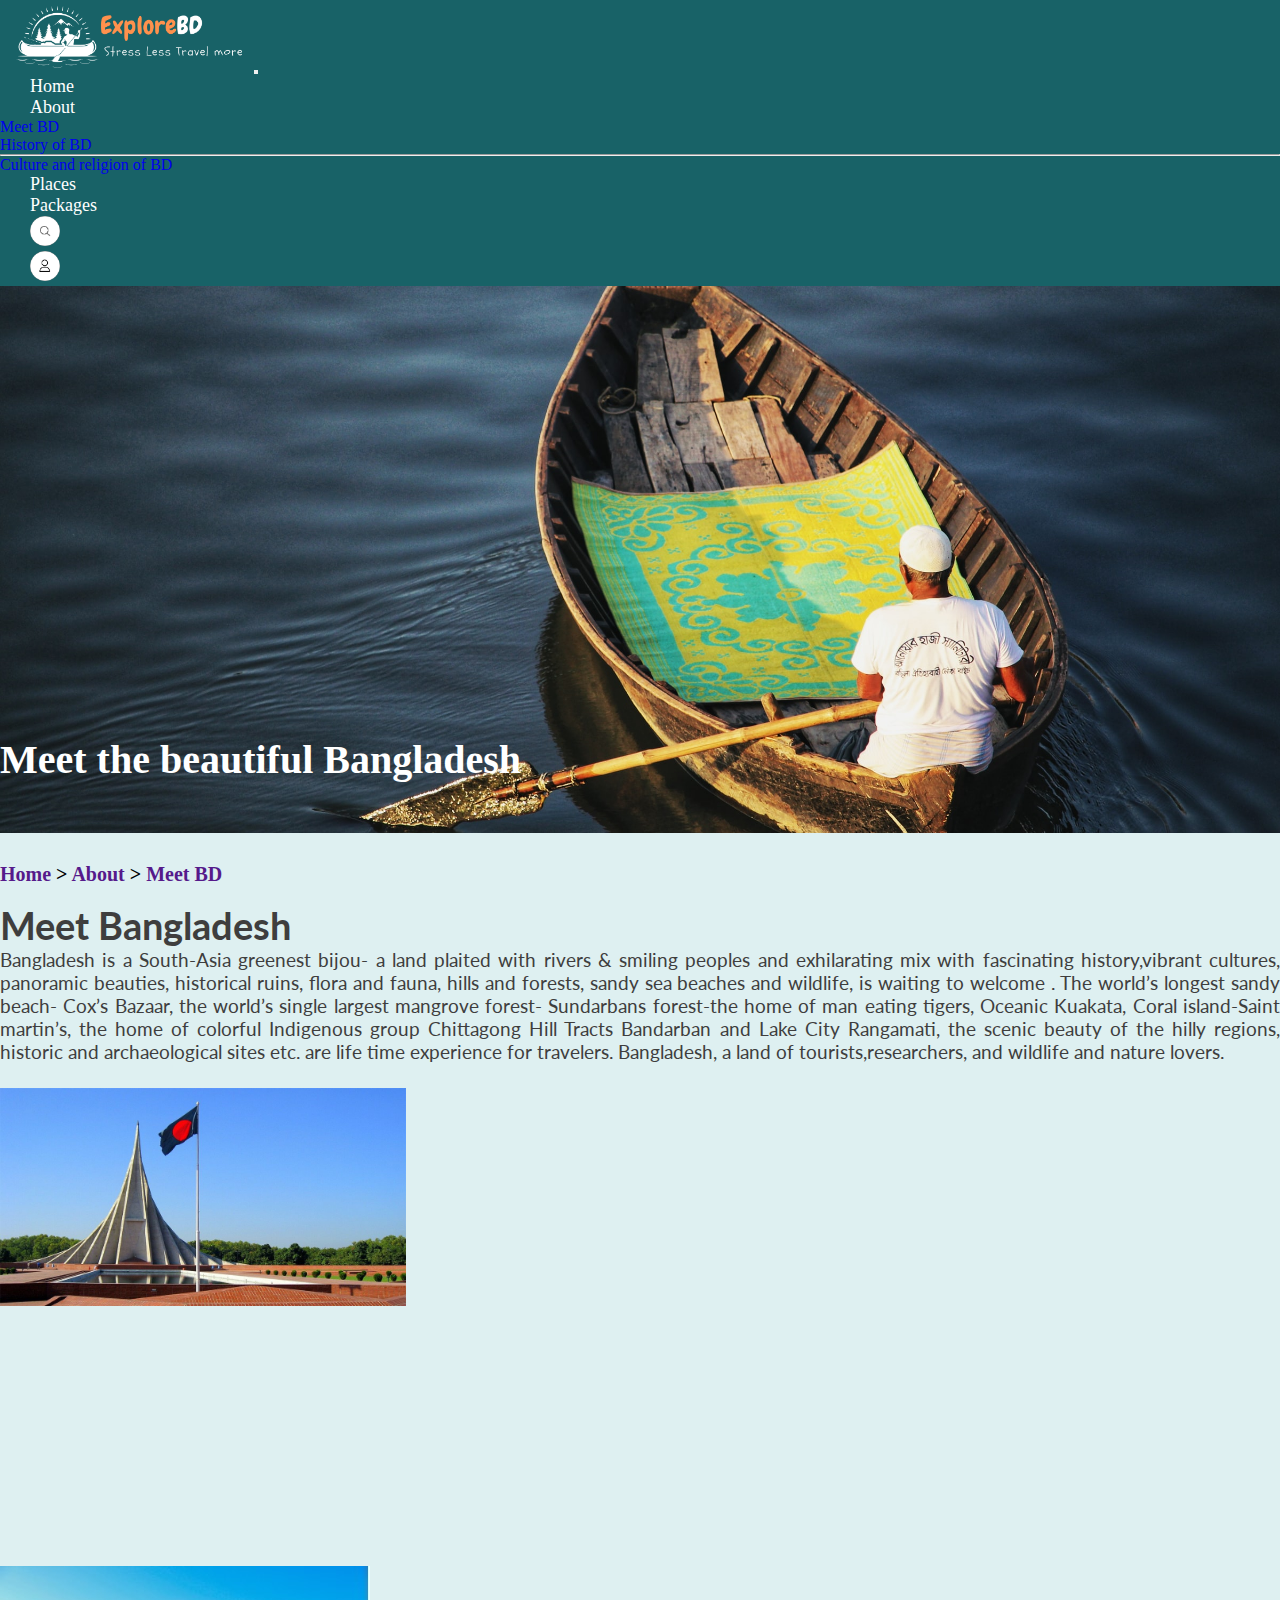
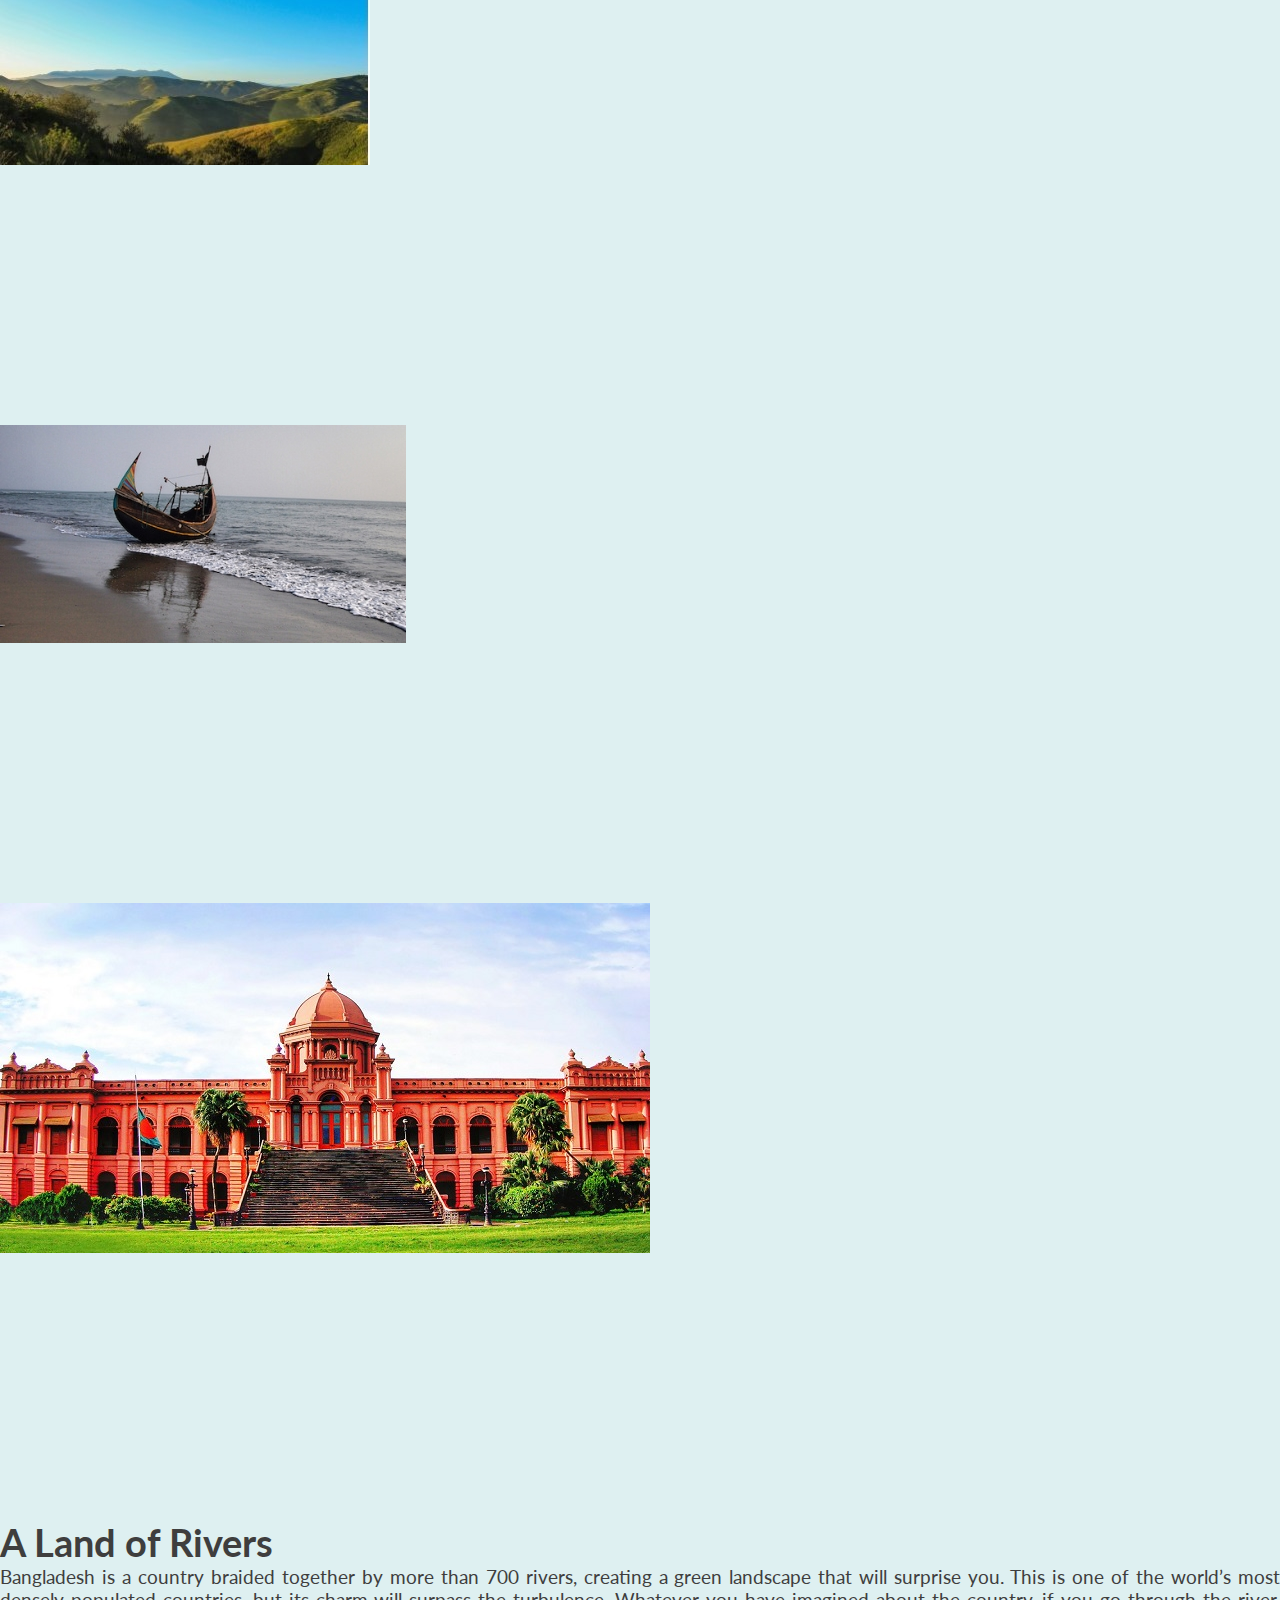
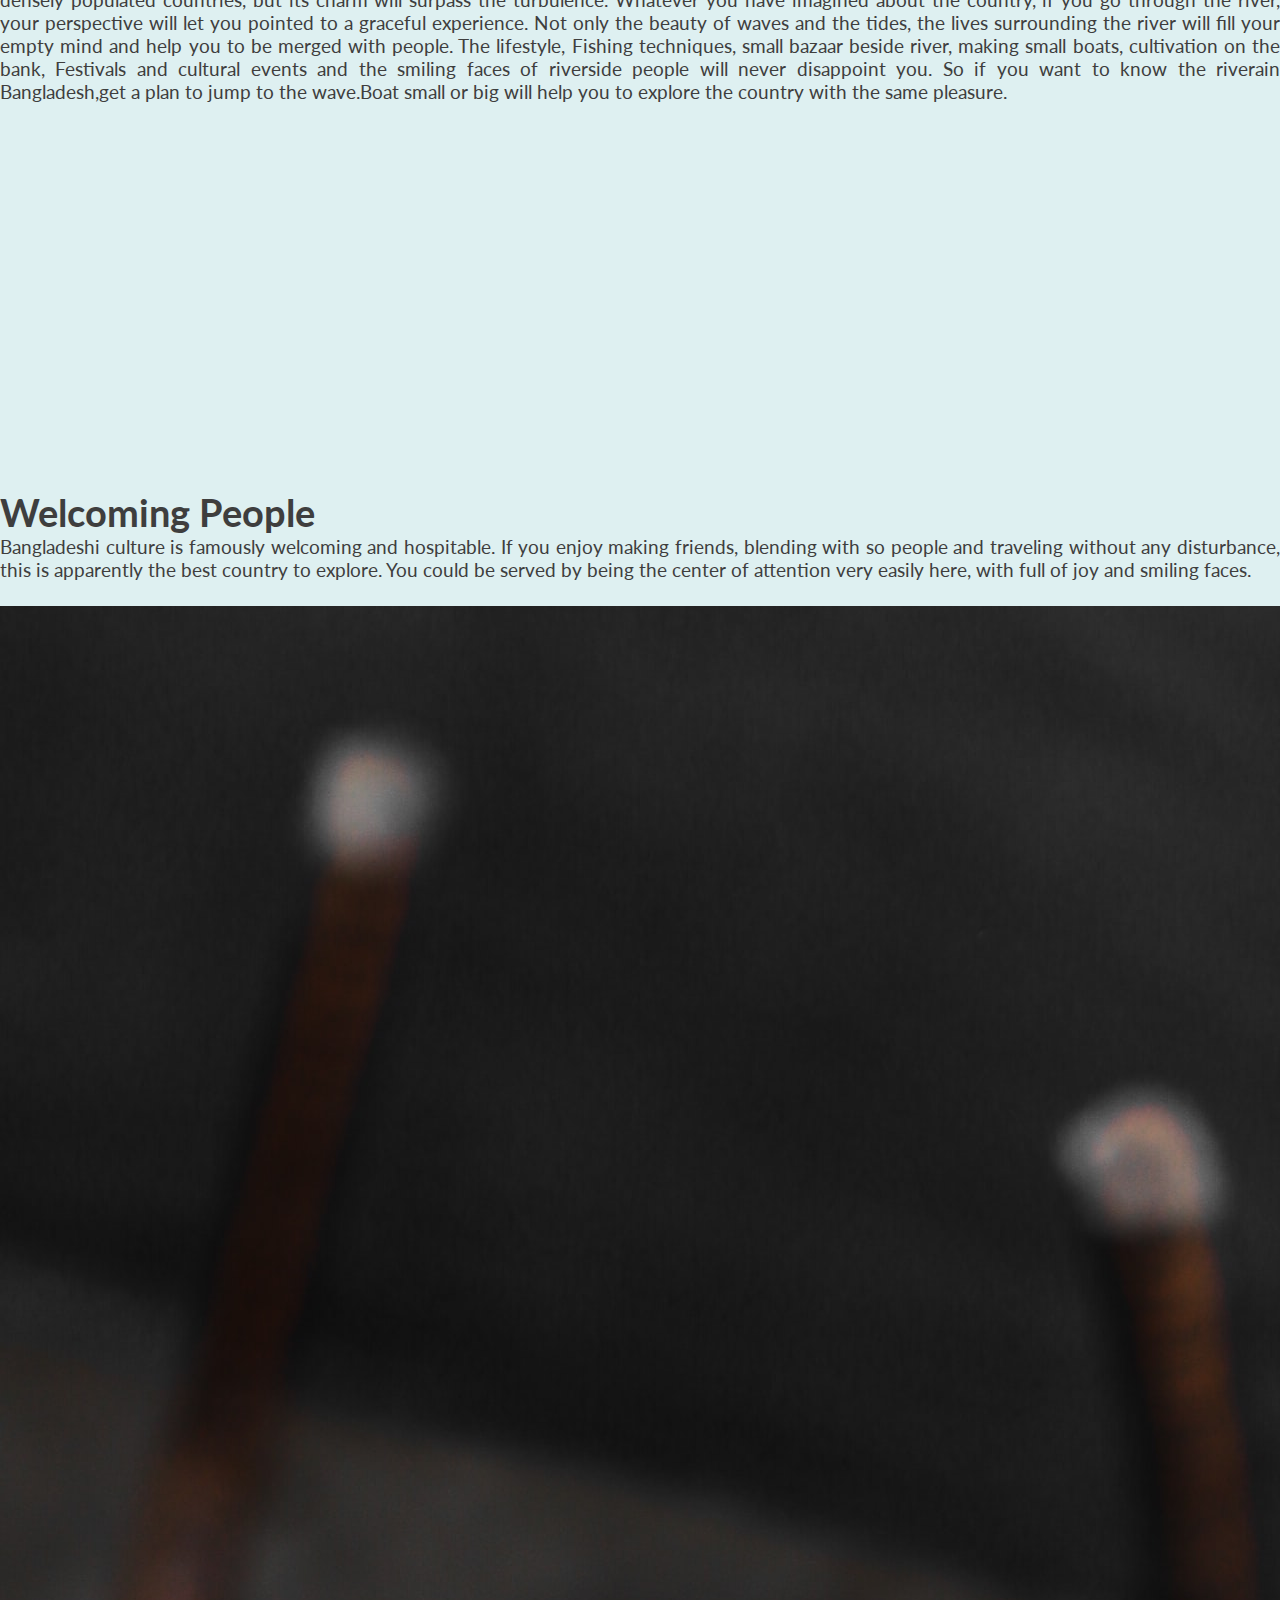
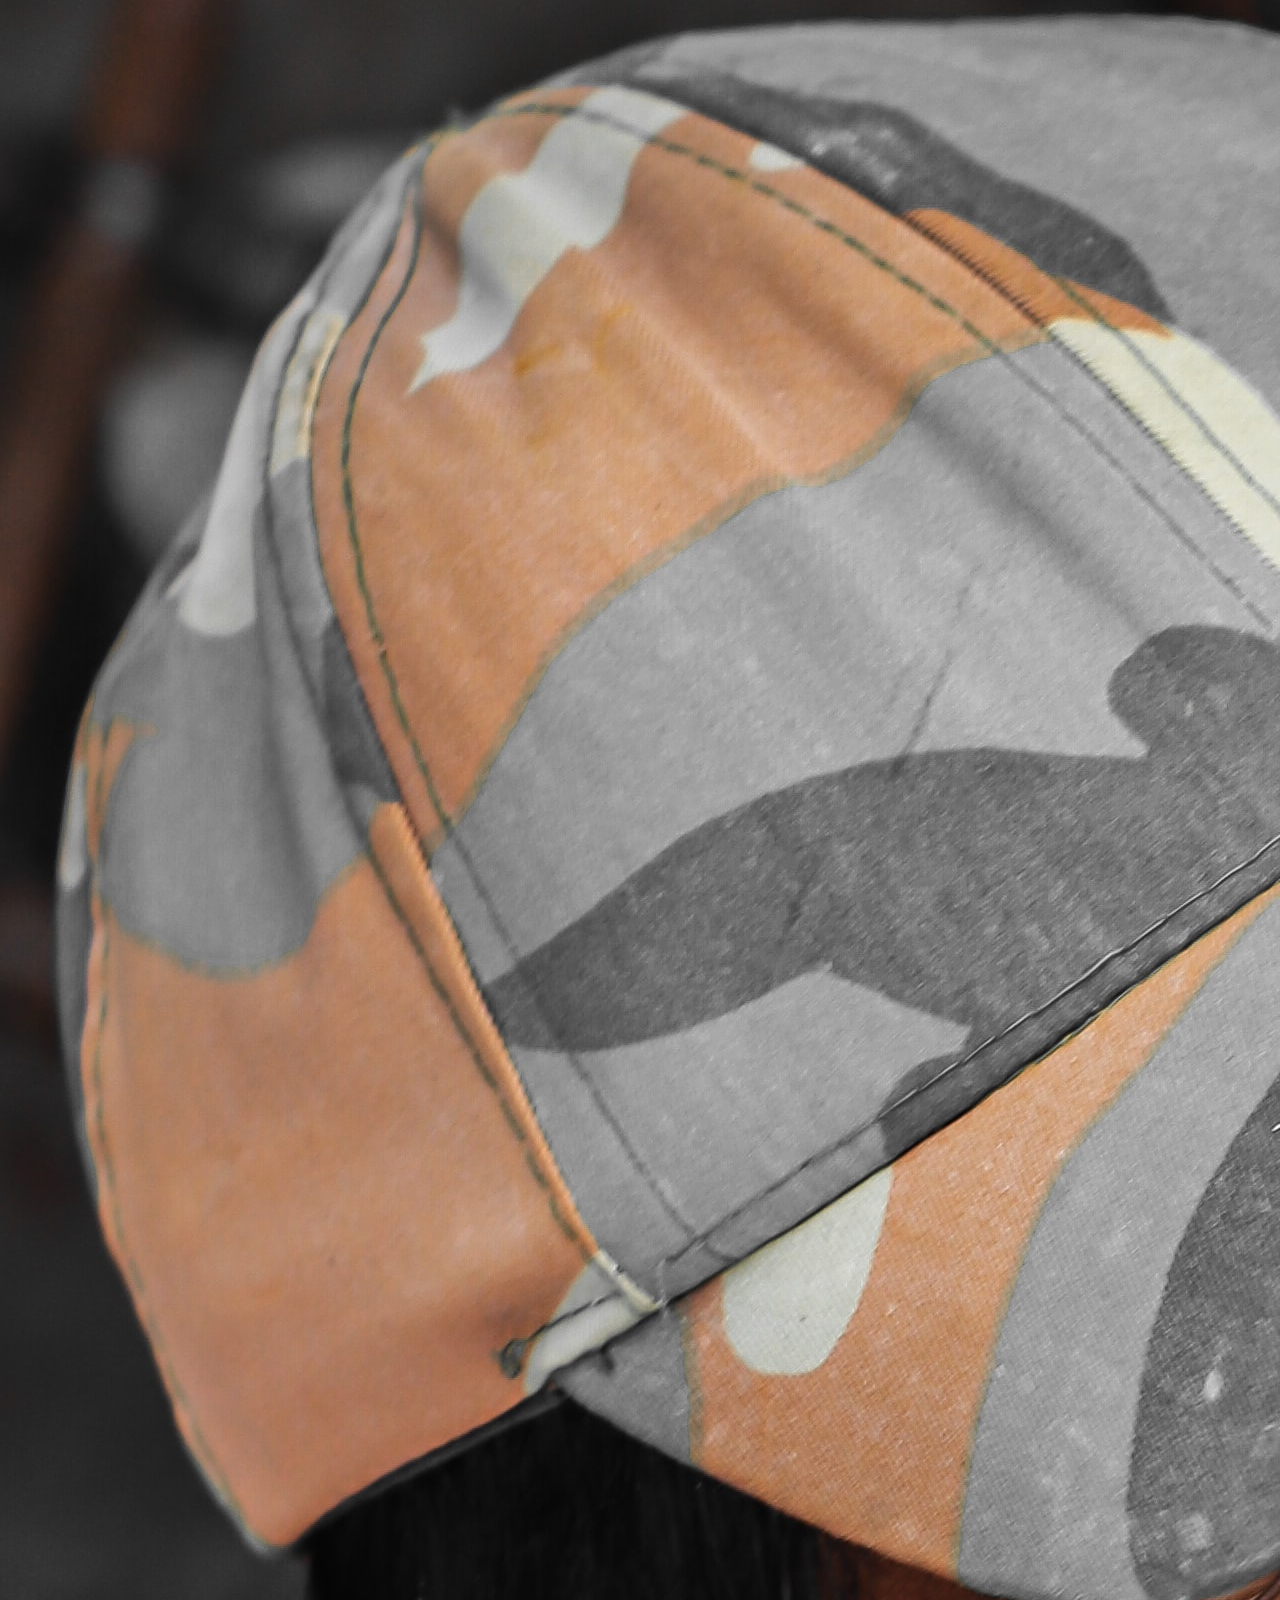
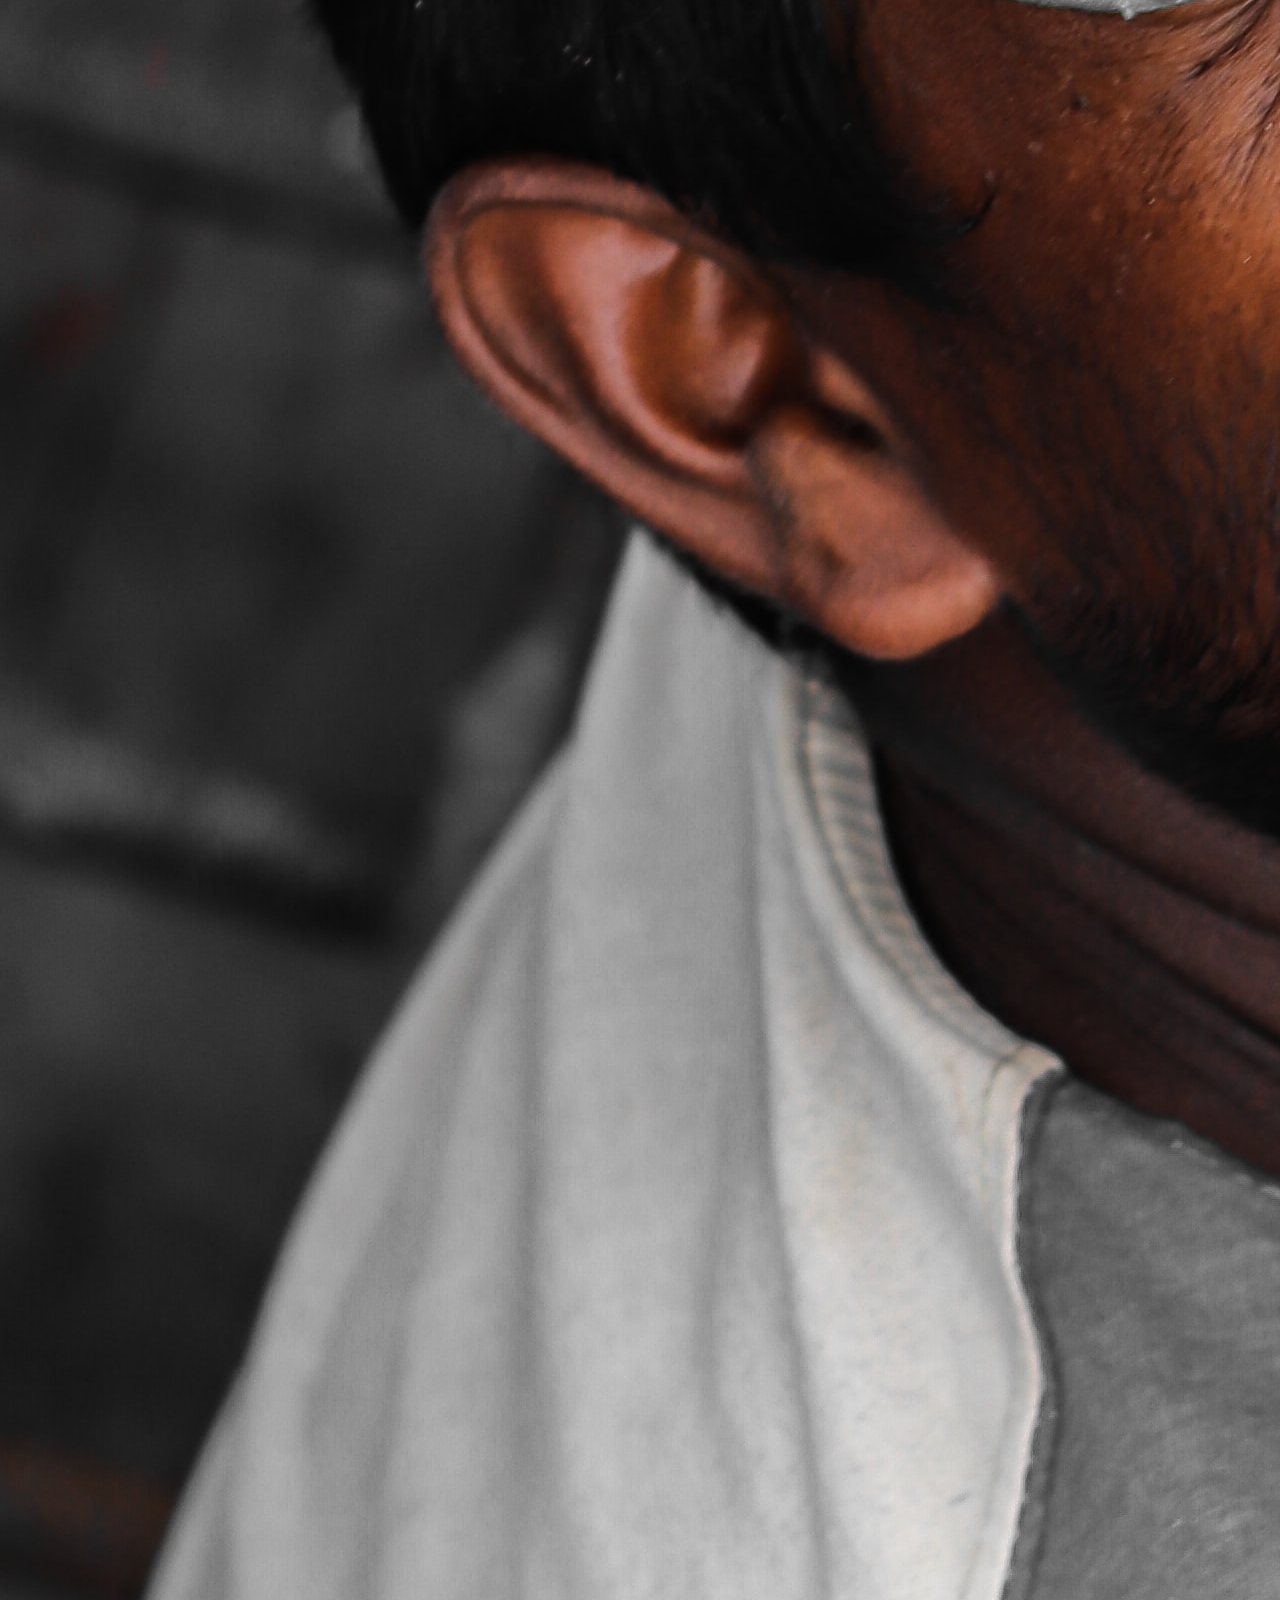
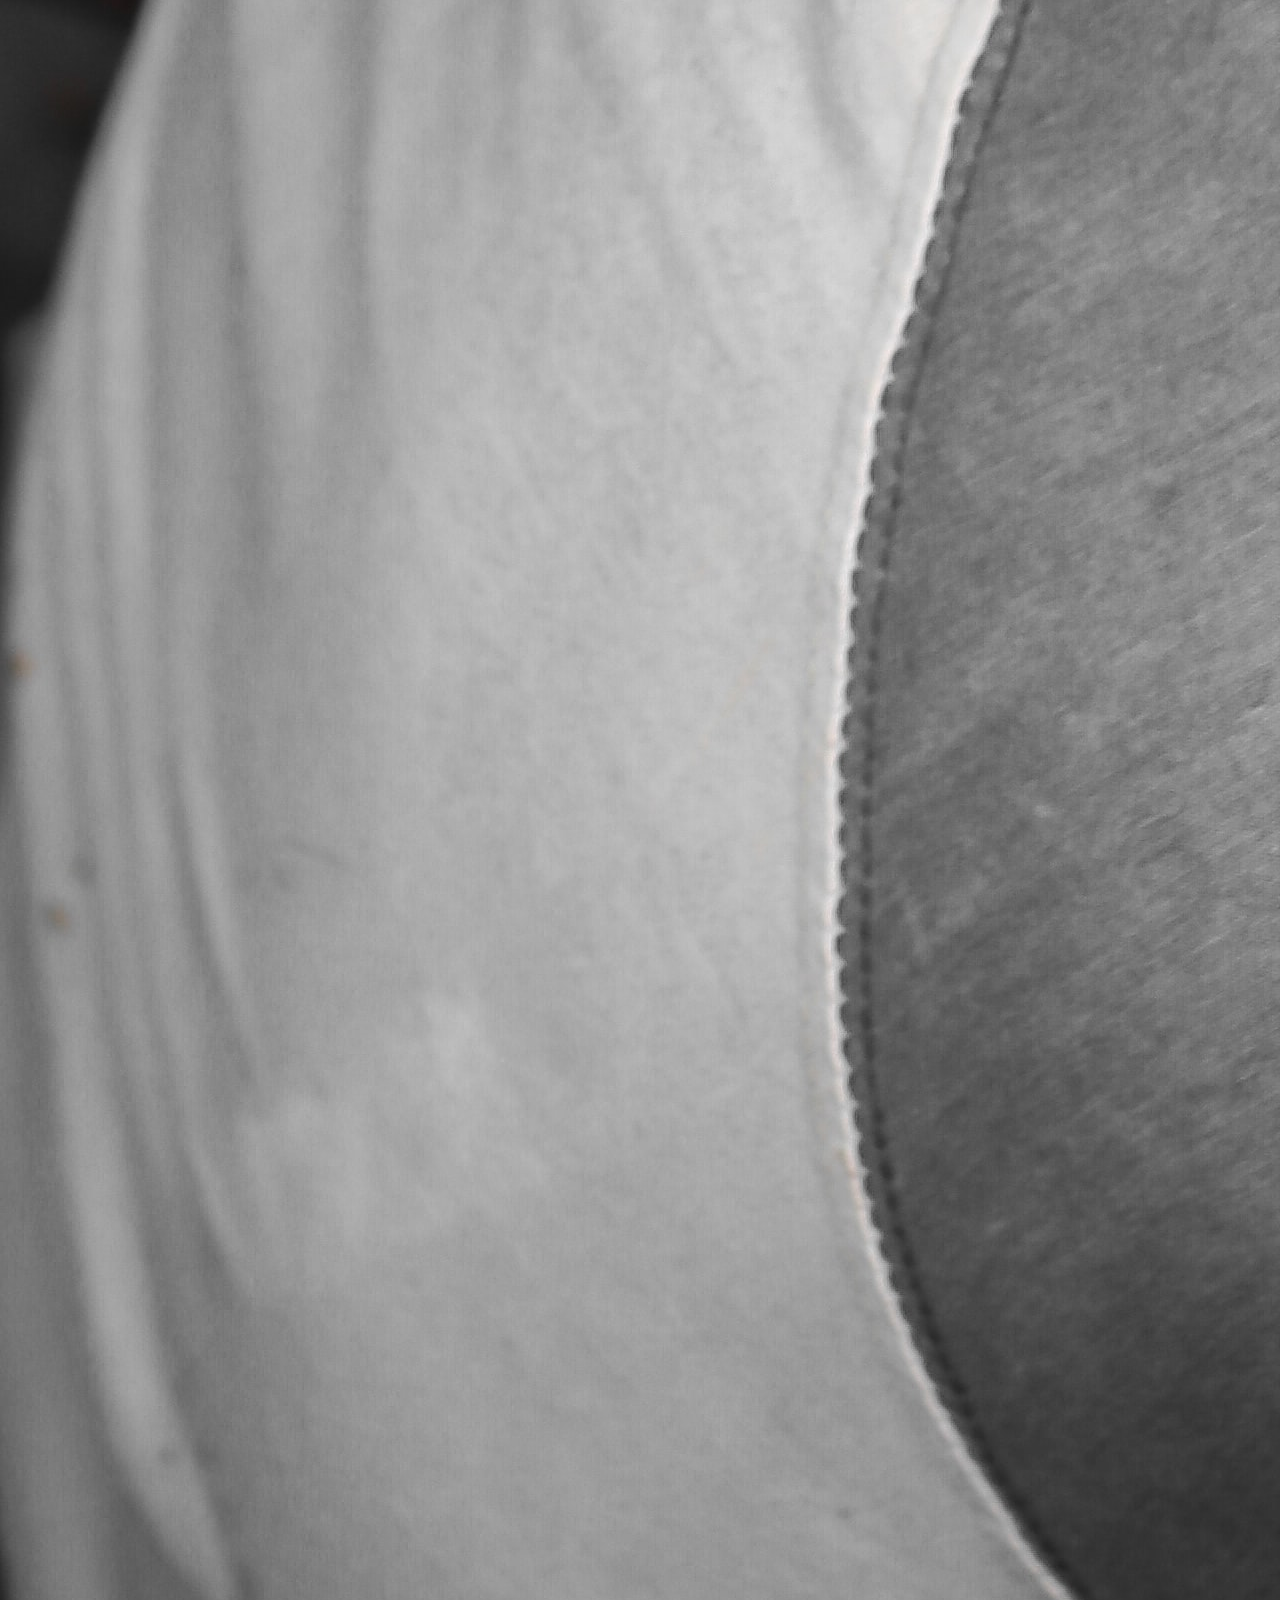
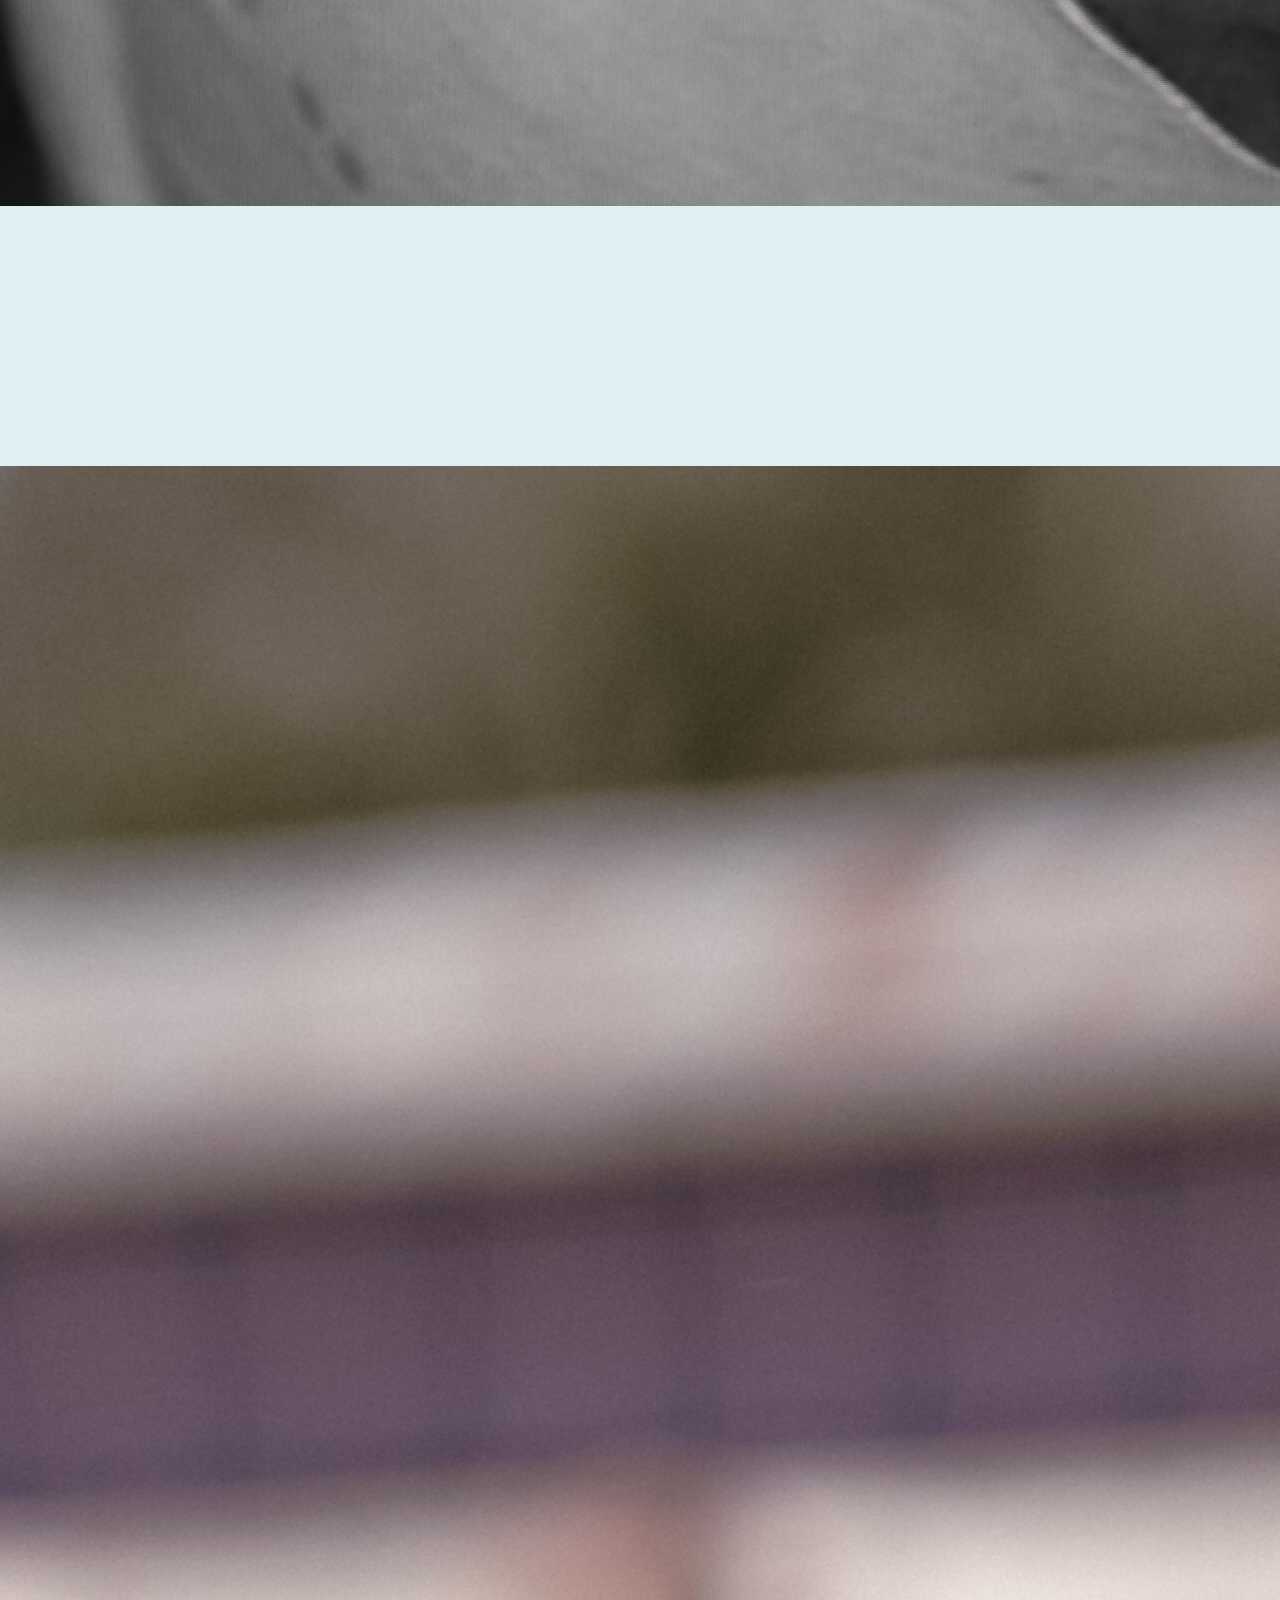
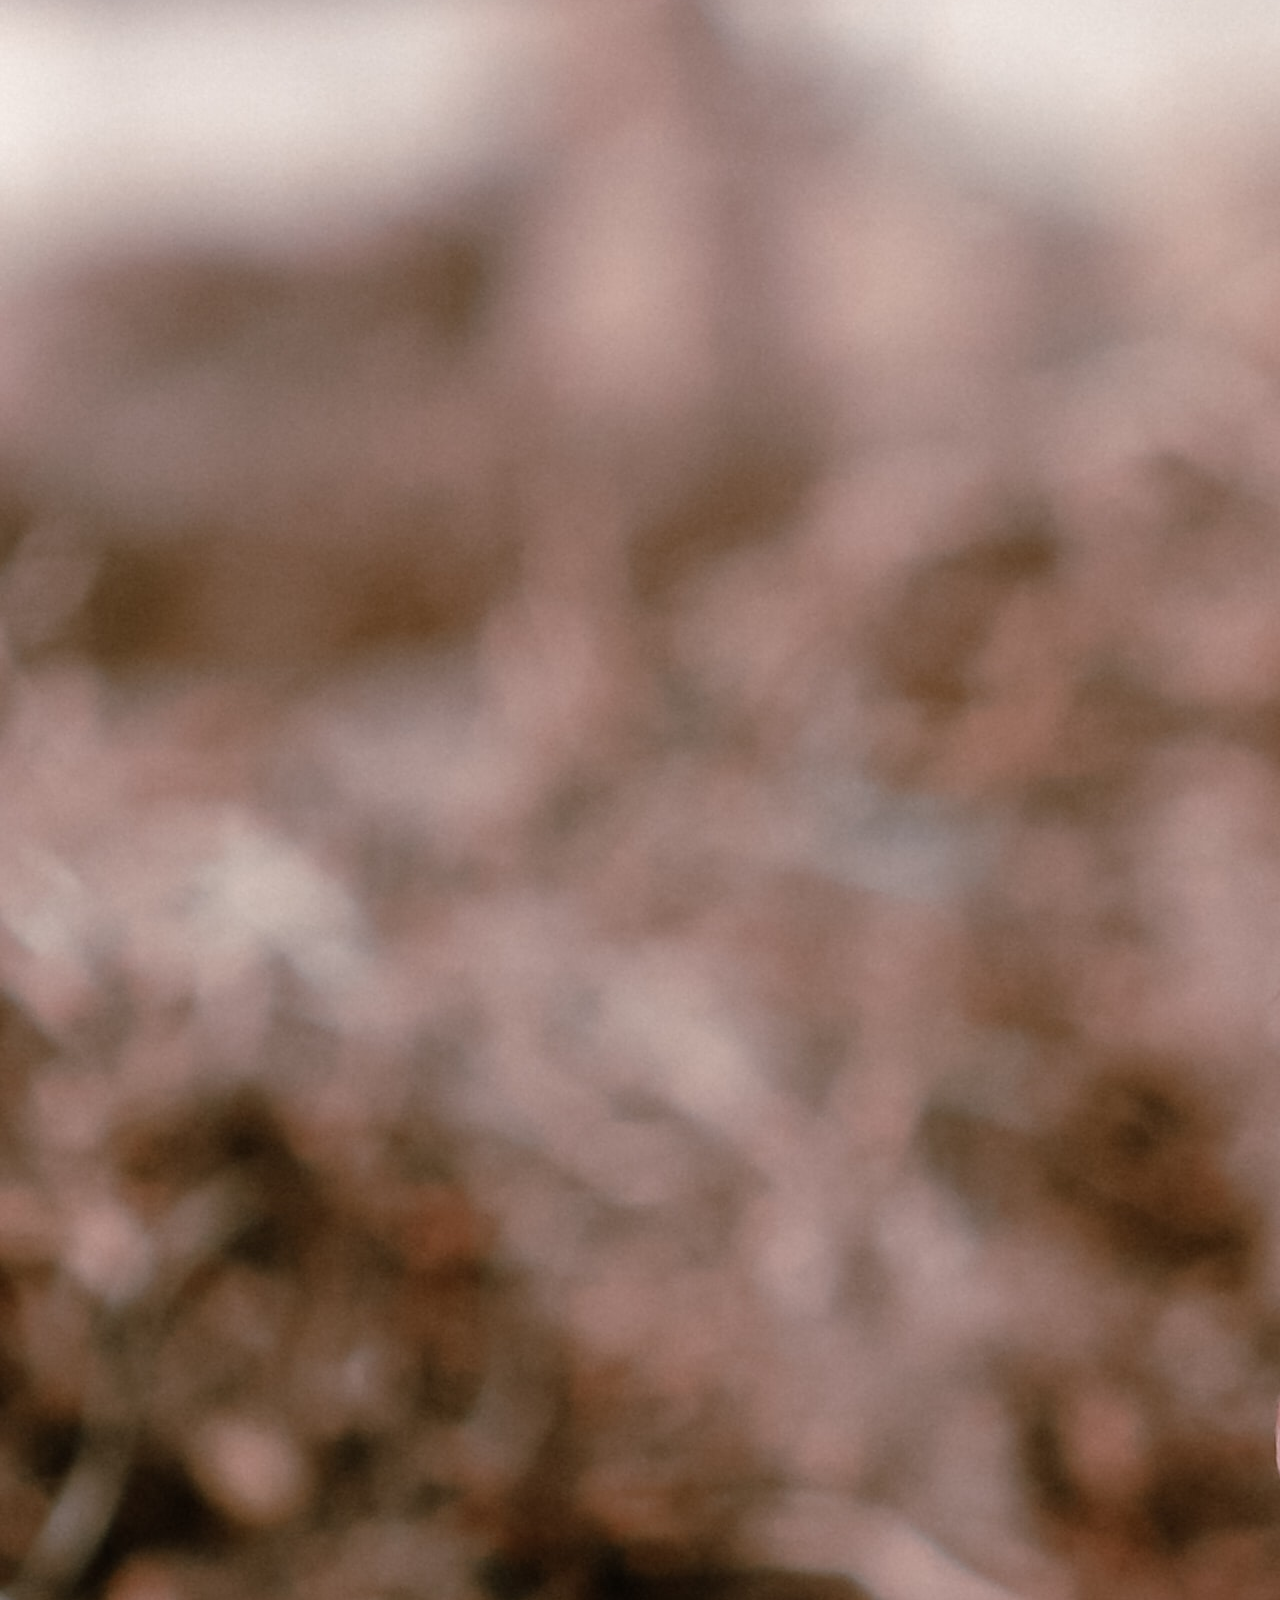
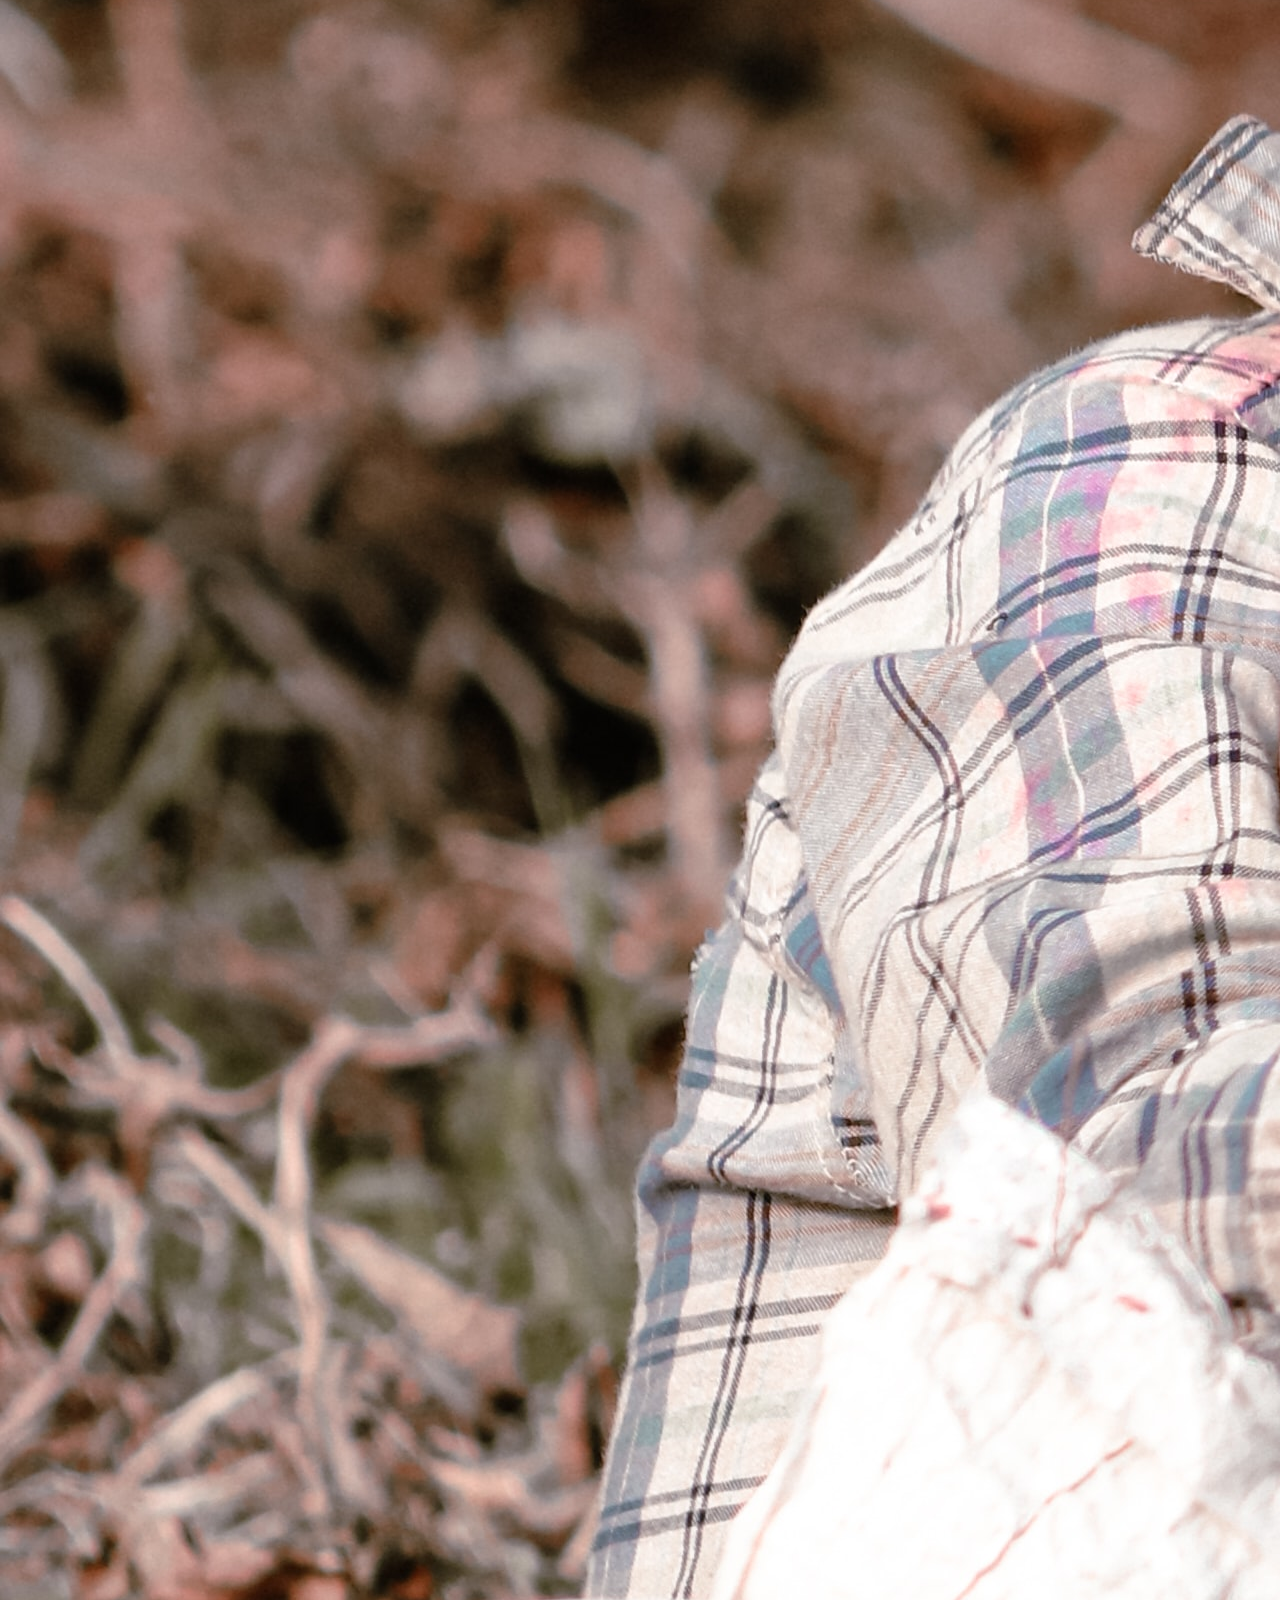
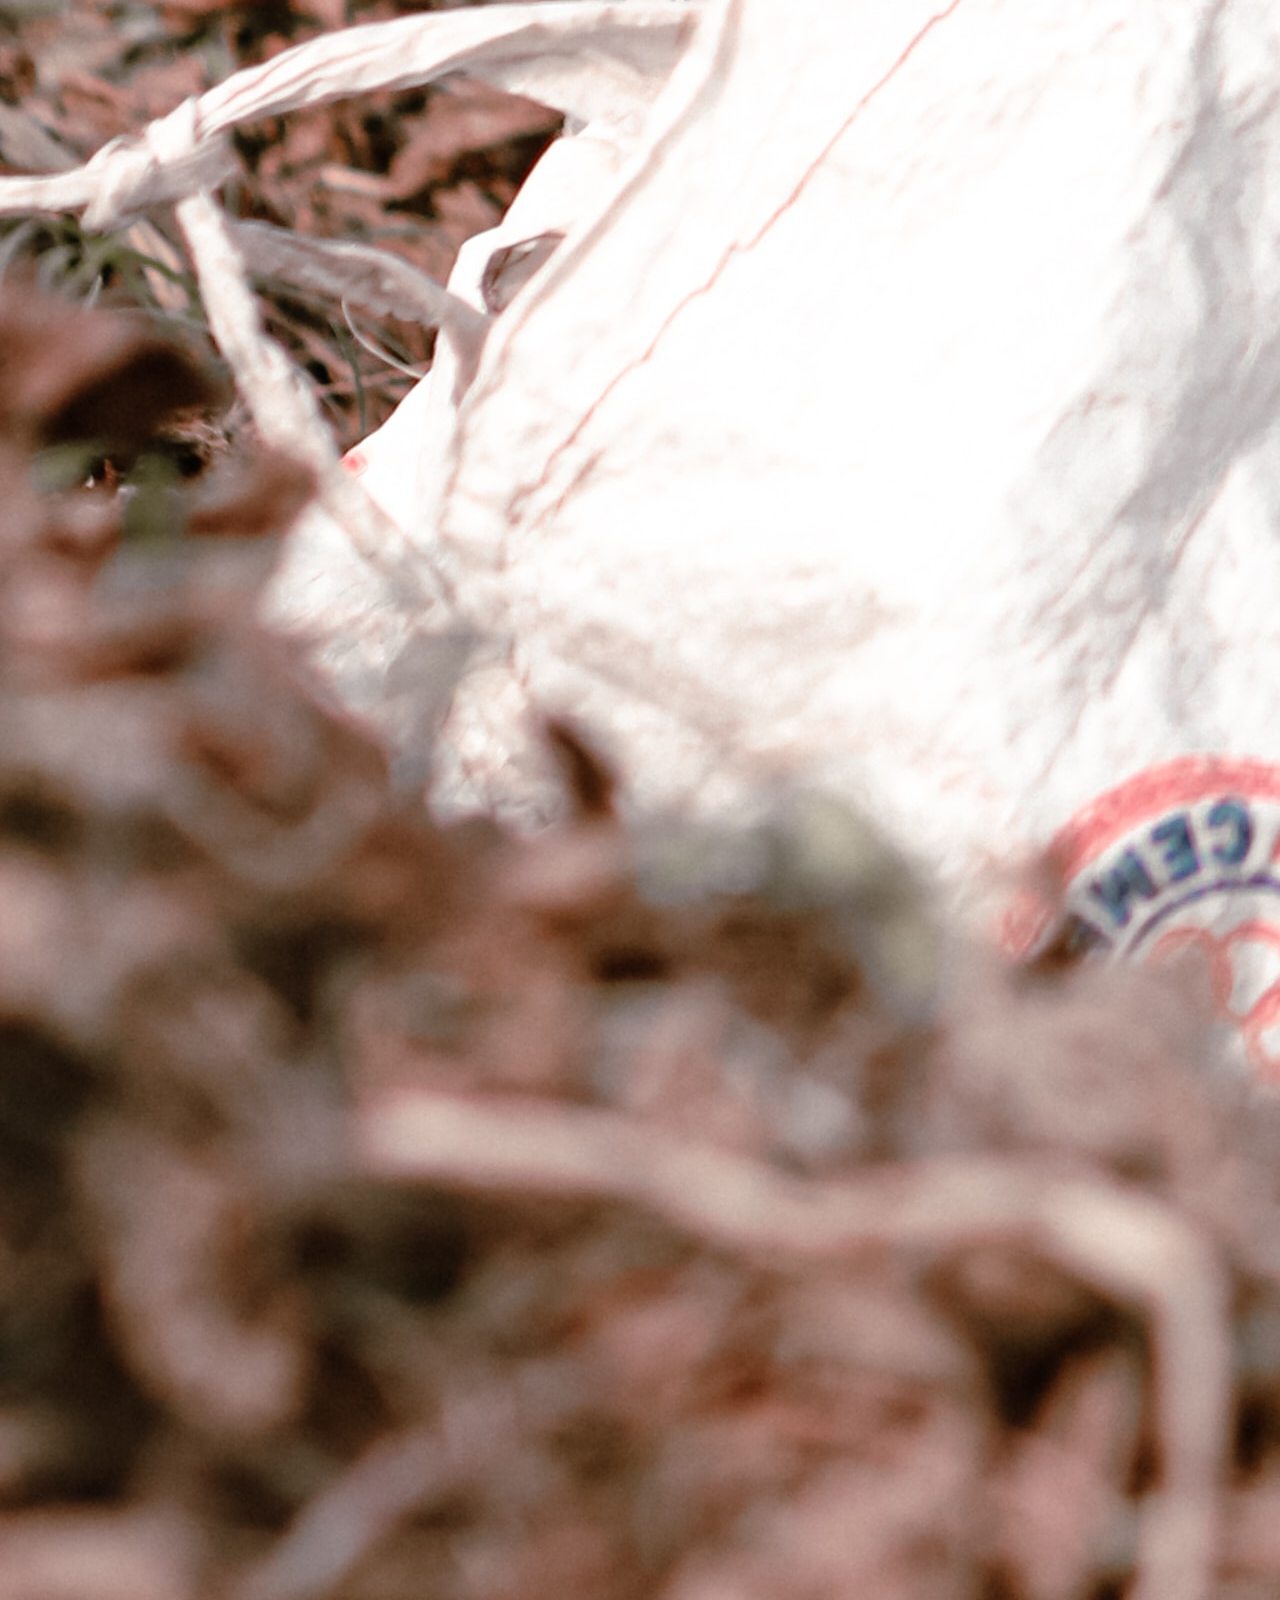
<file: meetbd.html>
<!doctype html>
<html lang="en">
  <head>
    <!-- Required meta tags -->
    <meta charset="utf-8">
    <meta name="viewport" content="width=device-width, initial-scale=1">

    <!-- Bootstrap CSS -->
    <link href="https://cdn.jsdelivr.net/npm/bootstrap@5.0.2/dist/css/bootstrap.min.css" rel="stylesheet" integrity="sha384-EVSTQN3/azprG1Anm3QDgpJLIm9Nao0Yz1ztcQTwFspd3yD65VohhpuuCOmLASjC" crossorigin="anonymous">
    <link rel="preconnect" href="https://fonts.googleapis.com">
    <link rel="preconnect" href="https://fonts.gstatic.com" crossorigin>
    <link href="https://fonts.googleapis.com/css2?family=IM+Fell+English+SC&family=Lato:wght@300;400;700;900&family=Montserrat:wght@400;500;600;700;800&family=Roboto:wght@400;500;700;900&family=Satisfy&family=Source+Sans+Pro:wght@400;600;700;900&display=swap" rel="stylesheet"> 

    <link rel="stylesheet" href="css/meetbd.css">

    <title>Meet BD</title>
  </head>
  <body>
    <!-- menu part html -->
     <section id="menu">
      <div class="meun_bar">
        <nav class="navbar navbar-expand-lg fixed-top navbar-light menu_bg">
          <div class="container">
            <a class="navbar-brand" href="#">
              <img src="img/logo.png" alt="" width="250px">
            </a>
            <button class="navbar-toggler" type="button" data-bs-toggle="collapse" data-bs-target="#navbarSupportedContent" aria-controls="navbarSupportedContent" aria-expanded="false" aria-label="Toggle navigation">
              <span class="navbar-toggler-icon"></span>
            </button>
            <div class="collapse navbar-collapse" id="navbarSupportedContent">
              <ul class="navbar-nav ms-auto mb-2 mb-lg-0">
                <li class="nav-item">
                  <a class="nav-link activee" aria-current="page" href="index.html">Home</a>
                </li>
                <li class="nav-item dropdown">
                  <a class="nav-link dropdown-toggle" href="#" id="navbarDropdown" role="button" data-bs-toggle="dropdown" aria-expanded="false">About</a>
                  <ul class="dropdown-menu" aria-labelledby="navbarDropdown">
                    <li><a class="dropdown-item" href="meetbd.html">Meet BD</a></li>
                    <li><a class="dropdown-item" href="historybd.html">History of BD</a></li>
                    <li><hr class="dropdown-divider"></li>
                    <li><a class="dropdown-item" href="culturebd.html">Culture and religion of BD</a></li>
                  </ul>
                </li>
                <li class="nav-item">
                  <a class="nav-link" aria-current="page" href="places.html">Places</a>
                </li>
                <li class="nav-item">
                  <a class="nav-link" aria-current="page" href="tourPackage.html">Packages</a>
                </li>
                <li class="nav-item">
                  <a class="nav-link" aria-current="page" href="#">
                    <img src="img/search.png" alt="" width="30px">
                  </a>
                </li>
                <li class="nav-item">
                  <a class="nav-link" aria-current="page" href="#">
                    <img src="img/profile.png" alt="" width="30px">
                  </a>
                </li>
              </ul>
            </div>
          </div>
        </nav>
      </div>
    </section>
    <section id="banner">
      <div class="container">
        <div class="banner_details">
          <h4>Meet the beautiful Bangladesh</h4>
        </div>
      </div>
    </section>

    <section id="shortlink">
      <div class="container">
        <div class="path">
          <h4><a href="">Home</a> > <a href="">About</a> > <a href="">Meet BD</a></h4>
        </div>
      </div>
    </section>
    
    <section id="about">
      <div class="container">
         <div class="row">
            <div class="col-md-12">
               <div class="about_contant">
                 <br><br>
                  <h1>Meet Bangladesh</h1>
                   <p>Bangladesh is a South-Asia greenest bijou- a land plaited with rivers & smiling peoples and exhilarating mix with fascinating history,vibrant cultures, panoramic beauties, historical ruins, flora and fauna, hills and forests, sandy sea beaches and wildlife, is waiting to welcome . The world’s longest sandy beach- Cox’s Bazaar, the world’s single largest mangrove forest- Sundarbans forest-the home of man eating tigers, Oceanic Kuakata, Coral island-Saint martin’s, the home of colorful Indigenous group Chittagong Hill Tracts Bandarban and Lake City Rangamati, the scenic beauty of the hilly regions, historic and archaeological sites etc. are life time experience for travelers. Bangladesh, a land of tourists,researchers, and wildlife and nature lovers.</p>
               </div>
               <div class="row">
    
              <div class="col-md-3">
                  <div class="gly_img">
                      <img src="images/ss.jpg" class="img-fluid w-100" alt="">
    
                  </div>
              </div>
    
               <div class="col-md-3">
                  <div class="gly_img">
                      <img src="images/rm.jpg" class="img-fluid w-100" alt="">
    
                  </div>
              </div>
    
               <div class="col-md-3">
                  <div class="gly_img">
                      <img src="images/cb.jpg" class="img-fluid w-100" alt="">
    
                  </div>
              </div>
    
              <div class="col-md-3">
                  <div class="gly_img">
                      <img src="images/am.jpg" class="img-fluid w-100" alt="">
    
                  </div>
              </div>
          </div>
    
            </div>
         </div>
     </div>
    </section>
    <!-- meetbd part html end -->
    <br> <br>
    <!-- rivers part html start -->
    <section id="about">
      <div class="container">
         <div class="row">
              <div class="col-md-12">
                  <div class="about_contant">
                     <h1>A Land of Rivers</h1>
                     <p>Bangladesh is a country braided together by more than 700 rivers, creating a green landscape that will surprise you. This is one of the world’s most densely populated countries, but its charm will surpass the turbulence. Whatever you have imagined about the country, if you go through the river, your perspective will let you pointed to a graceful experience. Not only the beauty of waves and the tides, the lives surrounding the river will fill your empty mind and help you to be merged with people. The lifestyle, Fishing techniques, small bazaar beside river, making small boats, cultivation on the bank, Festivals and cultural events and the smiling faces of riverside people will never disappoint you. So if you want to know the riverain Bangladesh,get a plan to jump to the wave.Boat small or big will help you to explore the country with the same pleasure.</p>
                  </div>
    
                  <div class="row">
                     <iframe width="560" height="315" src="https://www.youtube.com/embed/woTZN0j-qj0" title="YouTube video player" frameborder="0" allow="accelerometer; autoplay; clipboard-write; encrypted-media; gyroscope; picture-in-picture" allowfullscreen></iframe>
                  </div>
              </div>
    
          </div>
    
     </div>
    </section>
    <!-- rivers part html end -->
    <br><br>  <br> <br>
    <!-- welcoming people part html start -->
    <section id="about">
      <div class="container">
         <div class="row">
            <div class="col-md-12">
               <div class="about_contant">
                  <h1>Welcoming People</h1>
                   <p>Bangladeshi culture is famously welcoming and hospitable. If you enjoy making friends, blending with so people and traveling without any disturbance, this is apparently the best country to explore.  You could be served by being the center of attention very easily here, with full of joy and smiling faces.</p>
               </div>
               <div class="row">
              <div class="col-md-3">
                  <div class="gly_img">
                      <img src="images/p1.jpg" class="img-fluid w-100" alt="">
                  </div>
              </div>
               <div class="col-md-3">
                  <div class="gly_img">
                      <img src="images/p2.jpg" class="img-fluid w-100" alt="">
                  </div>
              </div>
               <div class="col-md-3">
                  <div class="gly_img">
                      <img src="images/p3.jpg" class="img-fluid w-100" alt="">
                </div>
              </div>
              <div class="col-md-3">
                  <div class="gly_img">
                      <img src="images/p4.jpg" class="img-fluid w-100" alt="">
                  </div>
              </div>
            </div>
          </div>
        </div>
     </div>
    </section>
    <!-- welcoming people part html end -->
    <br><br><br>
    <!-- quick facts part html start -->
    <section id="about">
      <div class="container">
         <div class="row">
            <div class="col-md-12">
               <div class="about_contant">
                  <h1>Quick Facts</h1>
                    <div class="f1">
             <p><span class="d">Official Name: </span>The People’s Republic of Bangladesh.</p>
          </div>
    
          <div class="f2">
             <p> <span class="d">State Language:</span> Bengali.</p>
          </div>
    
          <div class="f3">
             <p><span class="d">Capital:</span> Dhaka.</p>
          </div>
    
          <div class="f4">
              <p><span class="d">Nationality:</span>  Bangladeshi</p>
          </div>
    
          <div class="f5">
             <p><span class="d">Name of Currency:</span>  Taka (TK)</p>
          </div>
    
          <div class="f6">
             <p><span class="d">Area:</span> 56977 sq. miles or 147570 sq. km.</p>
          </div>
    
          <div class="f7">
             <p><span class="d">Territorial Water:</span> 200 nautical miles.</p>
          </div>
    
          <div class="f8">
             <p><span class="d">Population:</span> 2016 estimate- 162,951,560, 2011 census-149,772,364, Density- 1,106/ sq. km. (2,864.5/sq. mi)</p>
          </div>
    
          <div class="f9">
             <p><span class="d">State Religion:</span> Islam but other main religions namely Hinduism, Buddhism, Christianity are practiced in peace and harmony.</p>
          </div>
    
          <div class="f10">
             <p><span class="d">National Anthem:</span> The first ten lines of ‘Amar Sonar Bangla’ written by Nobel Laureate Rabindranath Tagore.</p>
          </div>
    
          <div class="f11">
             <p><span class="d">National Flag:</span> Consists of a circle colored red throughout its area, resting on a green rectangular background.</p>
          </div>
    
          <div class="f12">
             <p><span class="d">Geographical Location: </span> North, West & South-India, East- India and Myanmar.</p>
          </div>
    
          <div class="f13">
             <p><span class="d">Drives: </span> On the left.</p>
          </div>
    
          <div class="f14">
             <p><span class="d">Time Zone: </span> UTC +6 (BST)</p>
          </div>
    
          <div class="f15">
             <p><span class="d">Calling Code: </span> +880</p>
          </div>
    
          <div class="f16">
             <p><span class="d">SO 3166 Code: </span> BD</p> <br>
          </div>
               </div>
               <div class="row">
              <div class="col-md-3">
                  <div class="gly_img middle_pr">
                      <img src="images/nationFlag.png"class="image-fluid w-100" alt="" >
                      <br>
                      <p>National Flag</p>
                  </div>
              </div>
               <div class="col-md-3">
                  <div class="gly_img middle_pr">
                      <img src="images/govtLogo.png" class="image-fluid w-100" alt="" >
                      <br>
                        <p>Govt. Seal</p>
                  </div>
              </div>
               <div class="col-md-3">
                  <div class="gly_img middle_pr">
                      <img src="images/nationalEmblam.png" class="image-fluid w-100" alt="" >
                      <br>
                        <p>National Emblem</p>
                  </div>
              </div>
              <div class="col-md-3">
                  <div class="gly_img middle_pr">
                      <img src="images/map.png" class="image-fluid w-100" alt="" >
                      <br>
                      <p>National Map</p>
                  </div>
              </div>
          </div>
            </div>
         </div>
     </div>
    </section>
    <!-- quick facts part html end -->
    <br><br>
    
    <!--History of bd  start-->
    
    <section id="about">
     <div class="container">
       <div class="about_head">
          <h4>History of Bangladesh</h4>
       </div>
     </div>
     <div class="cls"></div>
    </section>
    
    <!-- History of bd  end -->

     <!-- footer part start here  -->
     <footer>
      <div class="container">
        <div class="footer_part">
          <div class="row">
            <div class="col-md-3 col-12">
              <div class="first_part">
                <img src="img/logo.png" alt="" width="250px">
                <p>Lorem ipsum dolor sit amet consec adipisicing elit. Odio error amet perspiciatis cumque officiis velit provident delectus. Mollitia rem consequatur fuga dolorem ad cum voluptatibus velit, tenetur accusantium? Dicta, repudiandae. Lorem ipsum dolor sit amet consectetur adipisicing  </p>
                <div class="icon_list">
                  <a href=""> <img src="img/facebook.png" alt="" width="40px"></a>
                  <a href=""> <img src="img/twitter.png" alt="" width="40px"></a>
                  <a href=""> <img src="img/discord.png" alt="" width="40px"></a>
                  <a href=""> <img src="img/instagram.png" alt=""width="40px"></a>
                  <a href=""> <img src="img/pinterest.png" alt=""width="40px"></a>
                </div>

              </div>
            </div>
            <div class="col-md-2 col-12">
              <div class="row">
                <div class="col-md-2 "></div>
                <div class="col-md-10">
                  <div class="sec_part">
                    <h4>Our <br>
                      services</h4>
                      <div class="underline"></div>
                    <div class="short_links">
                      <ul>
                        <li><a href="">➤ Blog</a></li>
                        <li><a href="">➤ Tour Package</a></li>
                        <li class="d_left2"><a href="">➤ Hows It Work</a></li>
                        <li class="d_left"><a href="">➤ Our Service</a></li>
                        <li class="d_left1"><a href="">➤ Contact Us</a></li>
                      </ul>
                    </div>
                  </div>
                </div>
              </div>
            </div>

            <div class="col-md-3 col-12">
              <div class="row">
                <div class="col-md-1"></div>
                <div class="col-md-11">
                  <div class="contacts">
                    <h4>Contacts</h4>
                    <div class="underlinee"></div>
                    <div class="con_info">
                      <h5>Gulshan 1 , Madani Avenue,
                        Beside of Big lake, Dhaka 1212, Bangladesh
                      </h5>
                      <div class="row">
                        <div class="col-md-12 col-sm-6">
                          <p>Phone: <span class="new_clr">+8801757-366494  <br> <span class="s2nd">+880631-933645</span></span> </p>
                        </div>
                        <div class="col-md-12 col-sm-6">
                          <p>Eamil: <span class="new_clr">info@tbd.com.bd <br><span class="t3nd">contact@tbd.com.bd</span></span> </p>
                        </div>
                      </div>
                      <p class="lst_one">Office:<span class="new_clr"> +8801521462182</span></p>
                      </p>
                    </div>
                  </div>
                </div>
              </div>
            </div>
            <div class="col-md-4 col-12">
              <div class="row">
                <div class="col-md-1"> </div>
                <div class="col-md-10">
                  <div class="g_head">
                    <h4>Galery</h4>
                  </div>
                  <div class="underline1"></div>
                  <div class="image_sec">
                    <div class="row">
                      <div class="col-md-6 col-6">
                        <div class="img_sec1">
                          <img src="img/g1.png" alt="" class="image-fluid w-100">
                          <img src="img/g2.png" alt="" class="image-fluid w-100">
                        </div>
                      </div>
                      <div class="col-md-6 col-6">
                        <div class="img_sec2">
                          <img src="img/g3.png" alt="" class="image-fluid w-100">
                          <img src="img/g4.png" alt="" class="image-fluid w-100">
                        </div>
                      </div>
                    </div>
                  </div>
                </div>
              </div>
            </div>
          </div>
        </div>
      </div>
    </footer>
    
    <script src="https://cdn.jsdelivr.net/npm/@popperjs/core@2.9.2/dist/umd/popper.min.js" integrity="sha384-IQsoLXl5PILFhosVNubq5LC7Qb9DXgDA9i+tQ8Zj3iwWAwPtgFTxbJ8NT4GN1R8p" crossorigin="anonymous"></script>
    <script src="https://cdn.jsdelivr.net/npm/bootstrap@5.0.2/dist/js/bootstrap.min.js" integrity="sha384-cVKIPhGWiC2Al4u+LWgxfKTRIcfu0JTxR+EQDz/bgldoEyl4H0zUF0QKbrJ0EcQF" crossorigin="anonymous"></script>
   
  </body>
</html>
















<br>
</file>
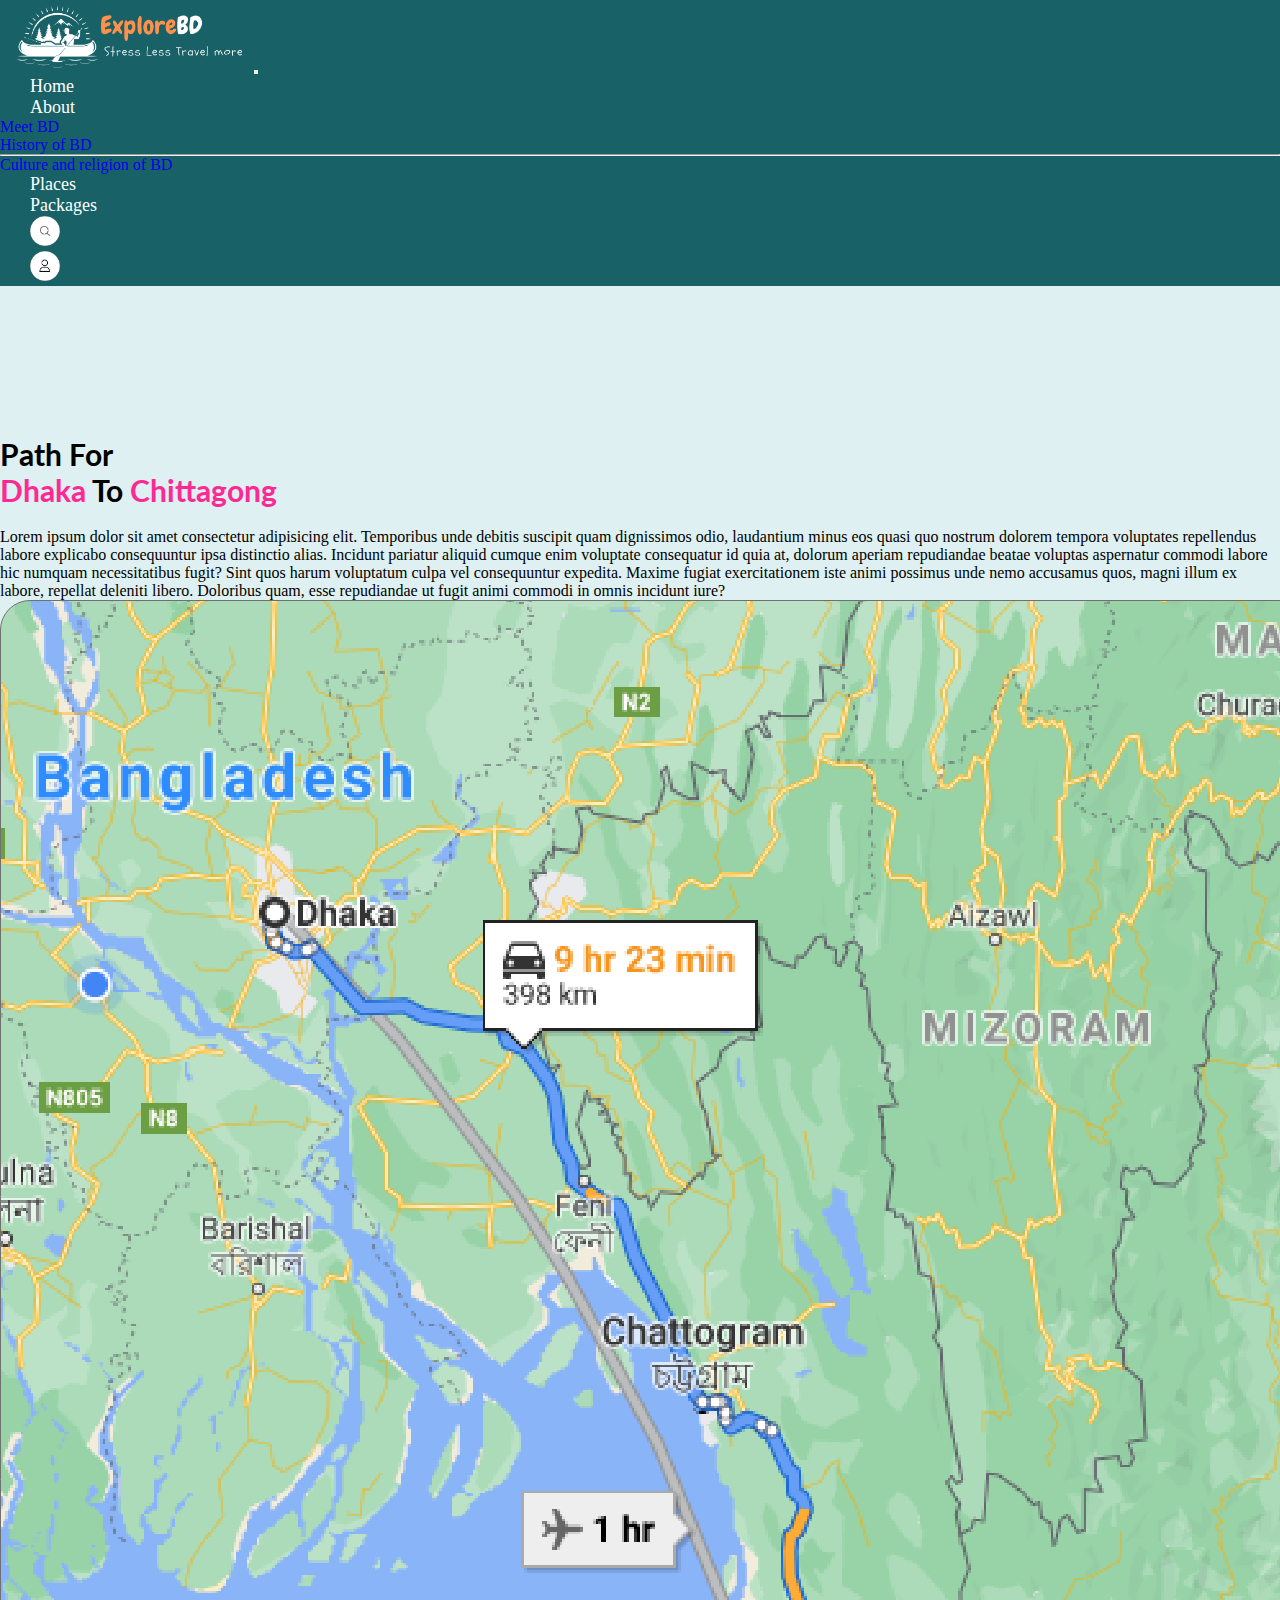
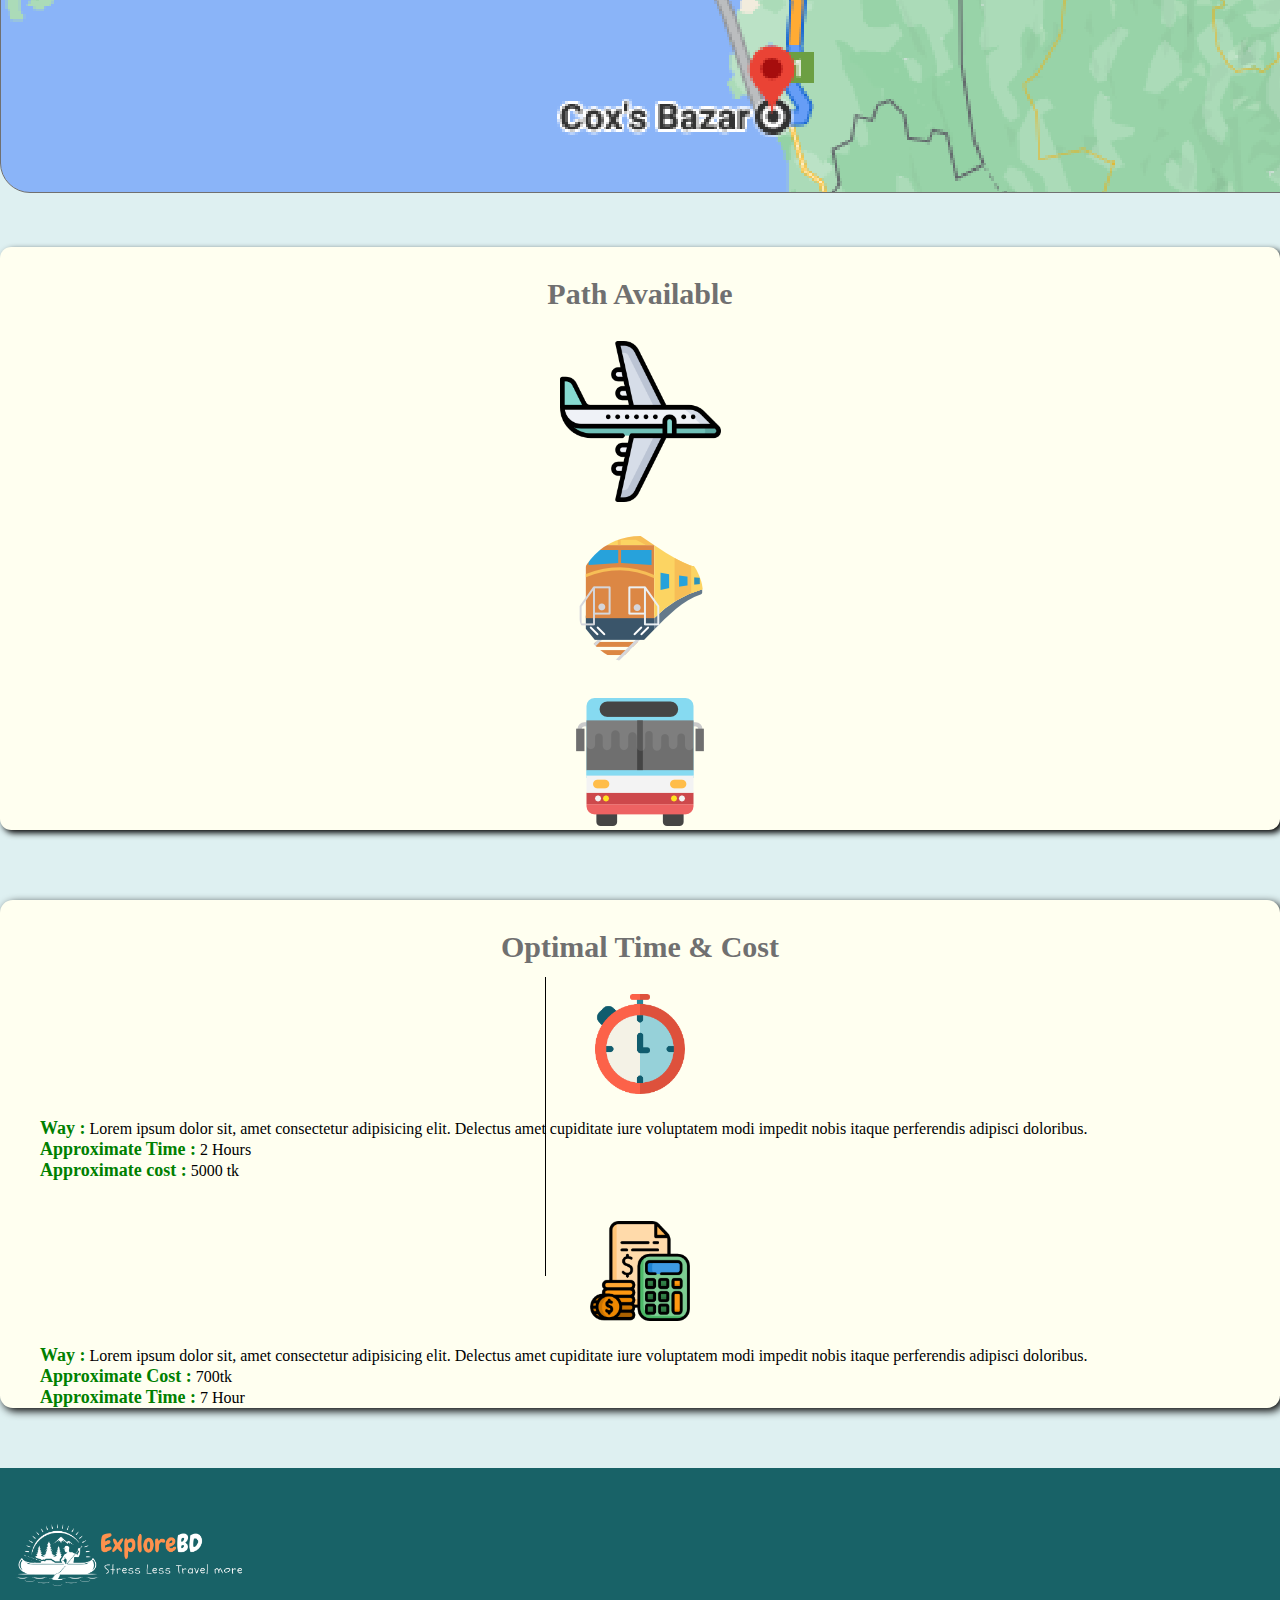
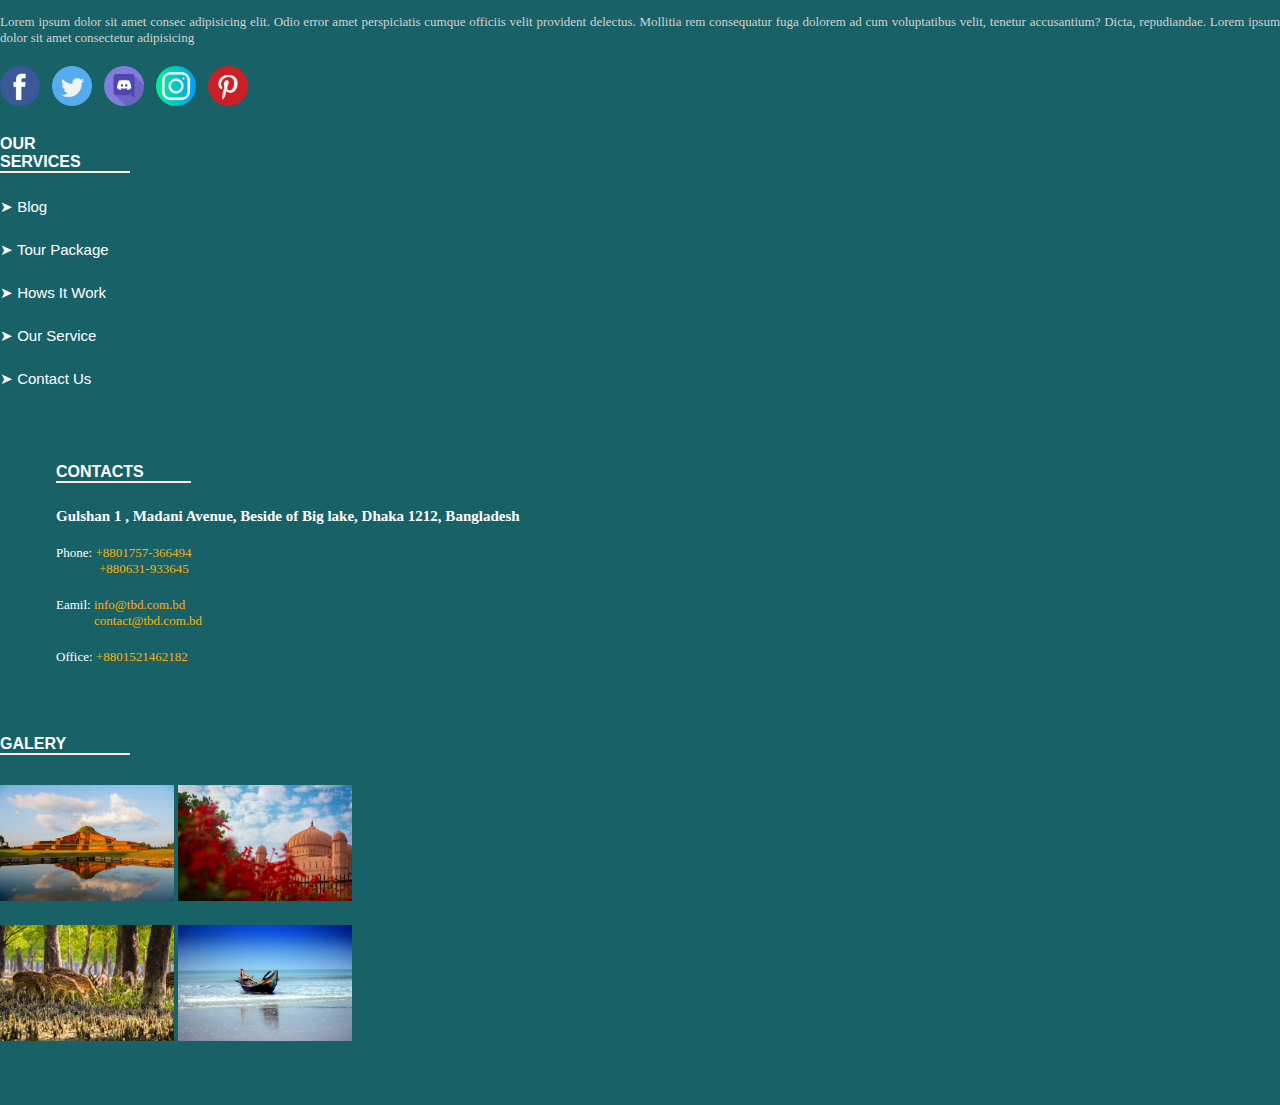
<file: pathDetails.html>
<!doctype html>
<html lang="en">
  <head>
    <!-- Required meta tags -->
    <meta charset="utf-8">
    <meta name="viewport" content="width=device-width, initial-scale=1">

    <!-- Bootstrap CSS -->
    <link href="https://cdn.jsdelivr.net/npm/bootstrap@5.0.2/dist/css/bootstrap.min.css" rel="stylesheet" integrity="sha384-EVSTQN3/azprG1Anm3QDgpJLIm9Nao0Yz1ztcQTwFspd3yD65VohhpuuCOmLASjC" crossorigin="anonymous">

    <link rel="preconnect" href="https://fonts.googleapis.com">
    <link rel="preconnect" href="https://fonts.gstatic.com" crossorigin>
    <link href="https://fonts.googleapis.com/css2?family=IM+Fell+English+SC&family=Lato:wght@300;400;700;900&family=Montserrat:wght@400;500;600;700;800&family=Roboto:wght@400;500;700;900&family=Satisfy&family=Source+Sans+Pro:wght@400;600;700;900&display=swap" rel="stylesheet"> 

    <link rel="stylesheet" href="css/pathDetails.css">
    <title>Optimal Path & Cost</title>
  </head>
  <body>
    <section id="menu">
        <div class="meun_bar">
          <nav class="navbar navbar-expand-lg fixed-top navbar-light menu_bg">
            <div class="container">
              <a class="navbar-brand" href="#">
                <img src="img/logo.png" alt="" width="250px">
              </a>
              <button class="navbar-toggler" type="button" data-bs-toggle="collapse" data-bs-target="#navbarSupportedContent" aria-controls="navbarSupportedContent" aria-expanded="false" aria-label="Toggle navigation">
                <span class="navbar-toggler-icon"></span>
              </button>
              <div class="collapse navbar-collapse" id="navbarSupportedContent">
                <ul class="navbar-nav ms-auto mb-2 mb-lg-0">
                  <li class="nav-item">
                    <a class="nav-link activee" aria-current="page" href="#">Home</a>
                  </li>
                  <li class="nav-item dropdown">
                    <a class="nav-link dropdown-toggle" href="#" id="navbarDropdown" role="button" data-bs-toggle="dropdown" aria-expanded="false">About</a>
                    <ul class="dropdown-menu" aria-labelledby="navbarDropdown">
                      <li><a class="dropdown-item" href="meetbd.html">Meet BD</a></li>
                      <li><a class="dropdown-item" href="historybd.html">History of BD</a></li>
                      <li><hr class="dropdown-divider"></li>
                      <li><a class="dropdown-item" href="culturebd.html">Culture and religion of BD</a></li>
                    </ul>
                  </li>
                  <li class="nav-item">
                    <a class="nav-link" aria-current="page" href="places.html">Places</a>
                  </li>
                  <li class="nav-item">
                    <a class="nav-link" aria-current="page" href="tourPackage.html">Packages</a>
                  </li>
                  <li class="nav-item">
                    <a class="nav-link" aria-current="page" href="#">
                      <img src="img/search.png" alt="" width="30px">
                    </a>
                  </li>
                  <li class="nav-item">
                    <a class="nav-link" aria-current="page" href="#">
                      <img src="img/profile.png" alt="" width="30px">
                    </a>
                  </li>
                </ul>
              </div>
            </div>
          </nav>
        </div>
    </section>

    <!-- map showing part  -->
    <section id="map">
       <div class="container">
           <div class="mapdetails">
                <div class="row">
                    <div class="col-md-5">
                       <div class="pathDetails">
                        <h4>Path for <br> <span class="from">Dhaka </span> to <span class="to">Chittagong</span> </h4>
                        <p> Lorem ipsum dolor sit amet consectetur adipisicing elit. Temporibus unde debitis suscipit quam dignissimos odio, laudantium minus eos quasi quo nostrum dolorem tempora voluptates repellendus labore explicabo consequuntur ipsa distinctio alias. Incidunt pariatur aliquid cumque enim voluptate consequatur id quia at, dolorum aperiam repudiandae beatae voluptas aspernatur commodi labore hic numquam necessitatibus fugit? Sint quos harum voluptatum culpa vel consequuntur expedita. Maxime fugiat exercitationem iste animi possimus unde nemo accusamus quos, magni illum ex labore, repellat deleniti libero. Doloribus quam, esse repudiandae ut fugit animi commodi in omnis incidunt iure?</p>
                       </div>
                    </div>
                    <div class="col-md-7">
                        <div class="mapImage">
                            <img src="img/optimalPath/Capture.png" alt="" class="image-fluid w-100">
                        </div>
                    </div>
                </div>
           </div>
       </div>
    </section>

    <section id="path">
        <div class="container">
            <div class="pathAvailable">
                <h4>Path Available</h4>
                <div class="row">
                    <div class="col-md-4">
                        <div class="air">
                            <img src="img/optimalPath/airplane.png" alt="">
                        </div>
                    </div>
                    <div class="col-md-4">
                        <div class="train">
                            <img src="img/optimalPath/rail.png" alt="">
                        </div>
                    </div>
                    <div class="col-md-4">
                        <div class="bus">
                            <img src="img/optimalPath/bus(1).png" alt="">
                        </div>
                    </div>
                </div>
            </div>
        </div>
    </section>

    <section id="Cost">
        <div class="container">
            <div class="optimalPath_optimalCost">
                <h4>Optimal Time & Cost</h4>
                <div class="row">
                    <div class="col-md-6">
                        <div class="optimalPath">
                            <img src="img/optimalPath/chronometer.png" alt="" width="100px">
                            <p>
                                <span class="clr">Way :</span> Lorem ipsum dolor sit, amet consectetur adipisicing elit. Delectus amet cupiditate iure voluptatem modi impedit nobis itaque perferendis adipisci doloribus. <br>
                                <span class="clr">Approximate Time :</span> 2 Hours <br>
                                <span class="clr">Approximate cost :</span> 5000 tk

                            </p>
                        </div>
                    </div>
                    
                    <div class="col-md-6">
                        <div class="optimalCost">
                            <img src="img/optimalPath/budget.png" alt="" width="100px">
                            <p>
                                <span class="clr">Way :</span> Lorem ipsum dolor sit, amet consectetur adipisicing elit. Delectus amet cupiditate iure voluptatem modi impedit nobis itaque perferendis adipisci doloribus. <br>
                                <span class="clr">Approximate Cost :</span> 700tk <br>
                                <span class="clr">Approximate Time :</span> 7 Hour
                                
                            </p>
                        </div>
                    </div>
                    <div class="borderr"></div>
                </div>
            </div>
        </div>
    </section>



    <footer>
        <div class="container">
          <div class="footer_part">
            <div class="row">
              <div class="col-md-3 col-12">
                <div class="first_part">
                  <img src="img/logo.png" alt="" width="250px">
                  <p>Lorem ipsum dolor sit amet consec adipisicing elit. Odio error amet perspiciatis cumque officiis velit provident delectus. Mollitia rem consequatur fuga dolorem ad cum voluptatibus velit, tenetur accusantium? Dicta, repudiandae. Lorem ipsum dolor sit amet consectetur adipisicing  </p>
                  <div class="icon_list">
                    <a href=""> <img src="img/facebook.png" alt="" width="40px"></a>
                    <a href=""> <img src="img/twitter.png" alt="" width="40px"></a>
                    <a href=""> <img src="img/discord.png" alt="" width="40px"></a>
                    <a href=""> <img src="img/instagram.png" alt=""width="40px"></a>
                    <a href=""> <img src="img/pinterest.png" alt=""width="40px"></a>
                  </div>

                </div>
              </div>
              <div class="col-md-2 col-12">
                <div class="row">
                  <div class="col-md-2 "></div>
                  <div class="col-md-10">
                    <div class="sec_part">
                      <h4>Our <br>
                        services</h4>
                        <div class="underline"></div>
                      <div class="short_links">
                        <ul>
                          <li><a href="">➤ Blog</a></li>
                          <li><a href="">➤ Tour Package</a></li>
                          <li class="d_left2"><a href="">➤ Hows It Work</a></li>
                          <li class="d_left"><a href="">➤ Our Service</a></li>
                          <li class="d_left1"><a href="">➤ Contact Us</a></li>
                        </ul>
                      </div>
                    </div>
                  </div>
                </div>
              </div>

              <div class="col-md-3 col-12">
                <div class="row">
                  <div class="col-md-1"></div>
                  <div class="col-md-11">
                    <div class="contacts">
                      <h4>Contacts</h4>
                      <div class="underlinee"></div>
                      <div class="con_info">
                        <h5>Gulshan 1 , Madani Avenue,
                          Beside of Big lake, Dhaka 1212, Bangladesh
                        </h5>
                        <div class="row">
                          <div class="col-md-12 col-sm-6">
                            <p>Phone: <span class="new_clr">+8801757-366494  <br> <span class="s2nd">+880631-933645</span></span> </p>
                          </div>
                          <div class="col-md-12 col-sm-6">
                            <p>Eamil: <span class="new_clr">info@tbd.com.bd <br><span class="t3nd">contact@tbd.com.bd</span></span> </p>
                          </div>
                        </div>
                        <p class="lst_one">Office:<span class="new_clr"> +8801521462182</span></p>
                        </p>
                      </div>
                    </div>
                  </div>
                </div>
              </div>
              <div class="col-md-4 col-12">
                <div class="row">
                  <div class="col-md-1"> </div>
                  <div class="col-md-10">
                    <div class="g_head">
                      <h4>Galery</h4>
                    </div>
                    <div class="underline1"></div>
                    <div class="image_sec">
                      <div class="row">
                        <div class="col-md-6 col-6">
                          <div class="img_sec1">
                            <img src="img/g1.png" alt="" class="image-fluid w-100">
                            <img src="img/g2.png" alt="" class="image-fluid w-100">
                          </div>
                        </div>
                        <div class="col-md-6 col-6">
                          <div class="img_sec2">
                            <img src="img/g3.png" alt="" class="image-fluid w-100">
                            <img src="img/g4.png" alt="" class="image-fluid w-100">
                          </div>
                        </div>
                      </div>
                    </div>
                  </div>
                </div>
              </div>
            </div>
          </div>
        </div>
      </footer>

    
    <script src="https://cdn.jsdelivr.net/npm/@popperjs/core@2.9.2/dist/umd/popper.min.js" integrity="sha384-IQsoLXl5PILFhosVNubq5LC7Qb9DXgDA9i+tQ8Zj3iwWAwPtgFTxbJ8NT4GN1R8p" crossorigin="anonymous"></script>
    <script src="https://cdn.jsdelivr.net/npm/bootstrap@5.0.2/dist/js/bootstrap.min.js" integrity="sha384-cVKIPhGWiC2Al4u+LWgxfKTRIcfu0JTxR+EQDz/bgldoEyl4H0zUF0QKbrJ0EcQF" crossorigin="anonymous"></script>
  </body>
</html>
</file>
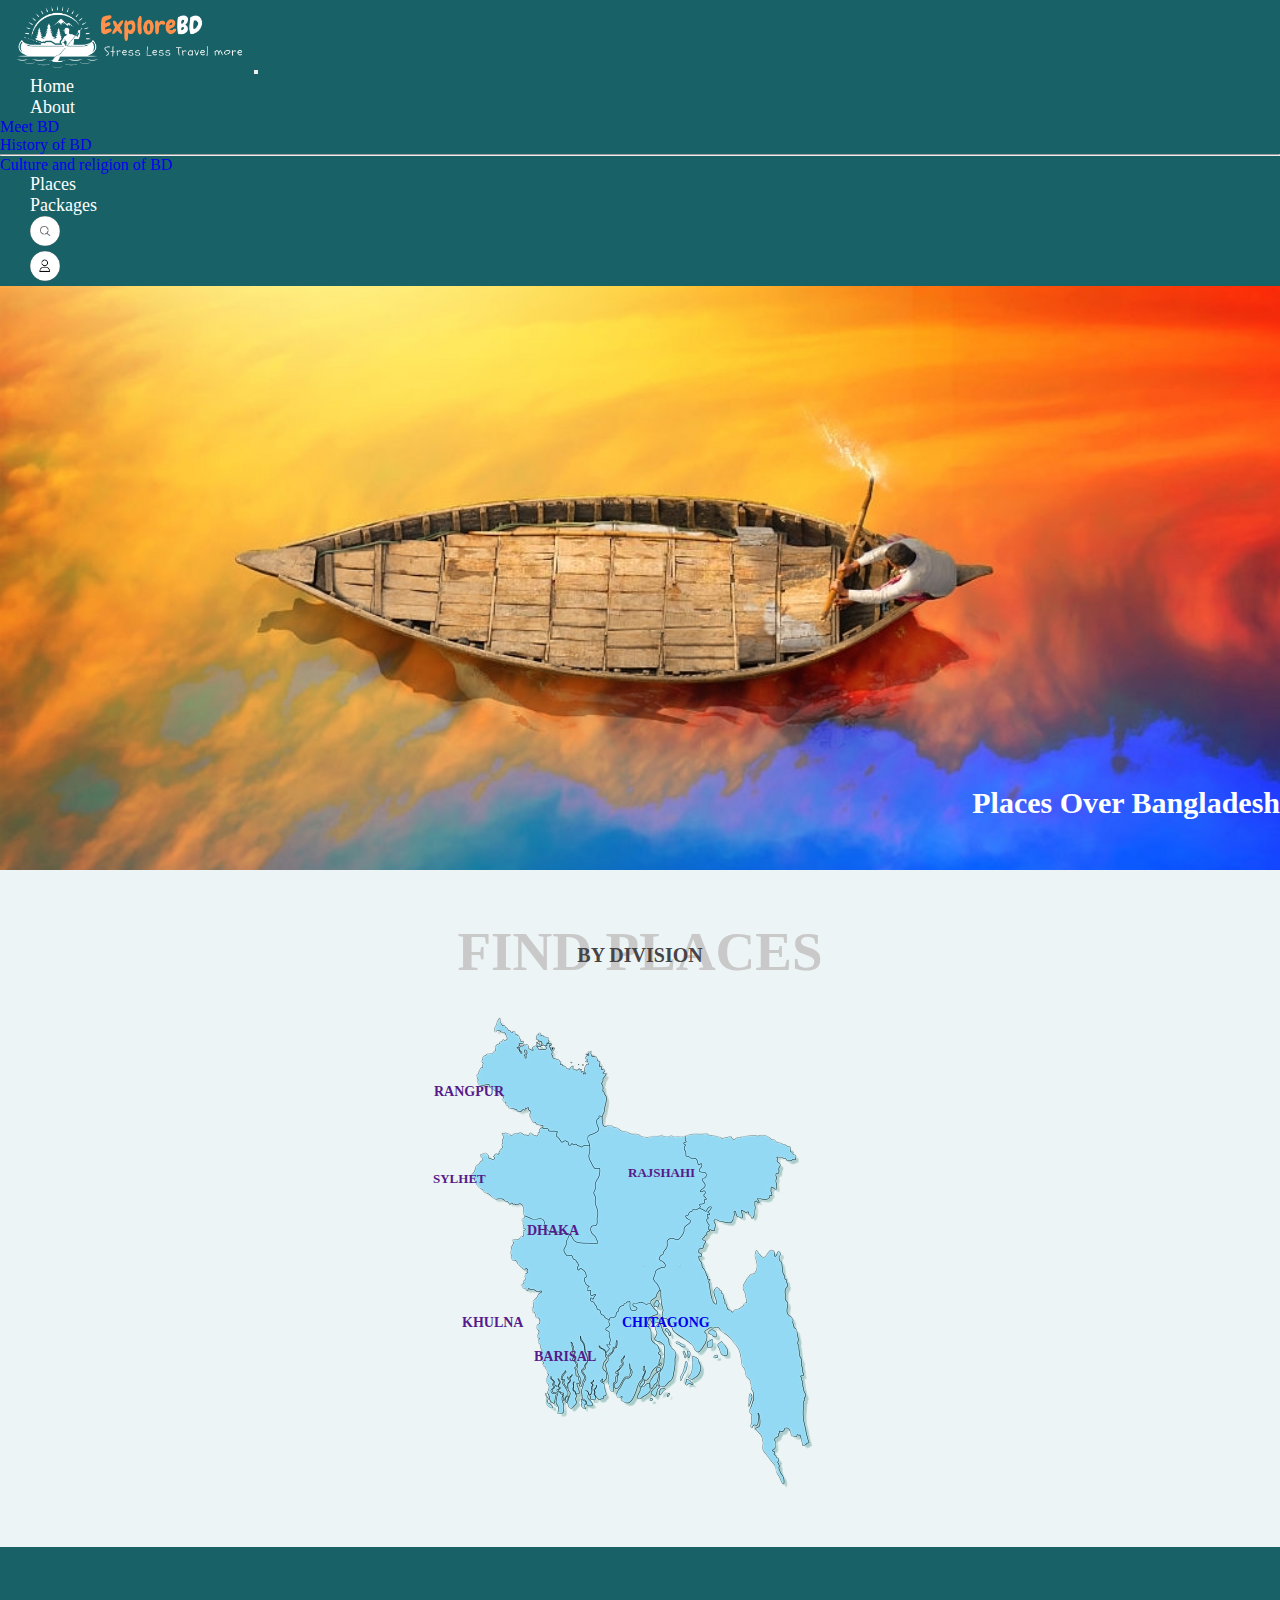
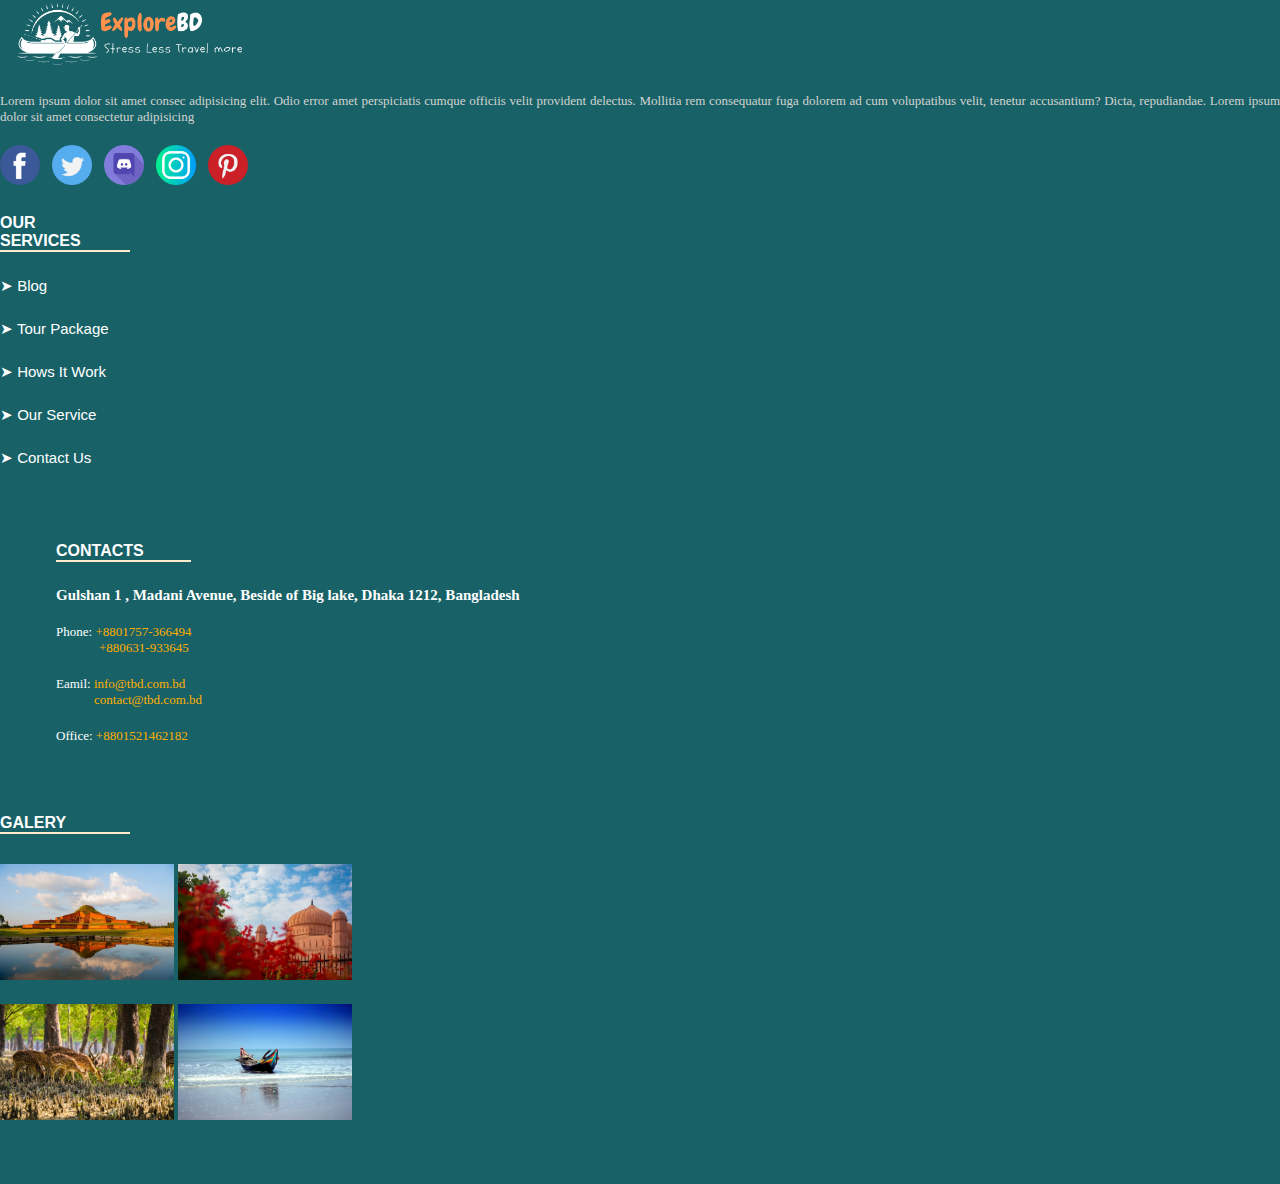
<file: places.html>
<!doctype html>
<html lang="en">
  <head>
    <!-- Required meta tags -->
    <meta charset="utf-8">
    <meta name="viewport" content="width=device-width, initial-scale=1">

    <!-- Bootstrap CSS -->
    <link href="https://cdn.jsdelivr.net/npm/bootstrap@5.1.3/dist/css/bootstrap.min.css" rel="stylesheet" integrity="sha384-1BmE4kWBq78iYhFldvKuhfTAU6auU8tT94WrHftjDbrCEXSU1oBoqyl2QvZ6jIW3" crossorigin="anonymous">
    <link rel="stylesheet" href="css/places.css">
    <link rel="preconnect" href="https://fonts.googleapis.com">
    <link rel="preconnect" href="https://fonts.gstatic.com" crossorigin>
    <link href="https://fonts.googleapis.com/css2?family=IM+Fell+English+SC&family=Lato:wght@300;400;700;900&family=Montserrat:wght@400;500;600;700;800&family=Roboto:wght@400;500;700;900&family=Satisfy&family=Source+Sans+Pro:wght@400;600;700;900&display=swap" rel="stylesheet">  

    <title>Places Over BD</title>
  </head>
  <body>
    <section id="menu">
      <div class="meun_bar">
        <nav class="navbar navbar-expand-lg fixed-top navbar-light menu_bg">
          <div class="container">
            <a class="navbar-brand" href="#">
              <img src="img/logo.png" alt="" width="250px">
            </a>
            <button class="navbar-toggler" type="button" data-bs-toggle="collapse" data-bs-target="#navbarSupportedContent" aria-controls="navbarSupportedContent" aria-expanded="false" aria-label="Toggle navigation">
              <span class="navbar-toggler-icon"></span>
            </button>
            <div class="collapse navbar-collapse" id="navbarSupportedContent">
              <ul class="navbar-nav ms-auto mb-2 mb-lg-0">
                <li class="nav-item">
                  <a class="nav-link activee" aria-current="page" href="index.html">Home</a>
                </li>
                <li class="nav-item dropdown">
                  <a class="nav-link dropdown-toggle" href="#" id="navbarDropdown" role="button" data-bs-toggle="dropdown" aria-expanded="false">About</a>
                  <ul class="dropdown-menu" aria-labelledby="navbarDropdown">
                    <li><a class="dropdown-item" href="meetbd.html">Meet BD</a></li>
                    <li><a class="dropdown-item" href="historybd.html">History of BD</a></li>
                    <li><hr class="dropdown-divider"></li>
                    <li><a class="dropdown-item" href="culturebd.html">Culture and religion of BD</a></li>
                  </ul>
                </li>
                <li class="nav-item">
                  <a class="nav-link" aria-current="page" href="#">Places</a>
                </li>
                <li class="nav-item">
                  <a class="nav-link" aria-current="page" href="tourPackage.html">Packages</a>
                </li>
                <li class="nav-item">
                  <a class="nav-link" aria-current="page" href="#">
                    <img src="img/search.png" alt="" width="30px">
                  </a>
                </li>
                <li class="nav-item">
                  <a class="nav-link" aria-current="page" href="#">
                    <img src="img/profile.png" alt="" width="30px">
                  </a>
                </li>
              </ul>
            </div>
          </div>
        </nav>
      </div>
    </section>

    <section id="banner">
      <div class="container">
        <div class="banner_part">
          <h4>Places Over Bangladesh</h4>
        </div>
      </div>
    </section>

    <section id="division_basis"> 
      <div class="container">
        <div class="bd_img">
          <h4>Find Places</h4>
          <h5>By Division</h5>
          <img src="img/places/map.png" alt="">
        </div>
        <div class="division_name">
          <a href=""> <h5 class="dhaka"> Dhaka</h5></a>
          <a href="chittagong.html"><h5 class="Chitagong">Chitagong</h5></a>
          <a href=""><h5 class="Khulna">Khulna</h5></a>
          <a href=""><h5 class="Barisal">Barisal</h5></a>
          <a href=""><h5 class="Rangpur">	Rangpur</h5></a>
          <a href=""><h5 class="Rajshahi">Rajshahi</h5></a>
          <a href=""> <h5 class="Sylhet">Sylhet</h5></a>
        </div>
      </div>
    </section>





    <footer>
      <div class="container">
        <div class="footer_part">
          <div class="row">
            <div class="col-md-3 col-12">
              <div class="first_part">
                <img src="img/logo.png" alt="" width="250px">
                <p>Lorem ipsum dolor sit amet consec adipisicing elit. Odio error amet perspiciatis cumque officiis velit provident delectus. Mollitia rem consequatur fuga dolorem ad cum voluptatibus velit, tenetur accusantium? Dicta, repudiandae. Lorem ipsum dolor sit amet consectetur adipisicing  </p>
                <div class="icon_list">
                  <a href=""> <img src="img/facebook.png" alt="" width="40px"></a>
                  <a href=""> <img src="img/twitter.png" alt="" width="40px"></a>
                  <a href=""> <img src="img/discord.png" alt="" width="40px"></a>
                  <a href=""> <img src="img/instagram.png" alt=""width="40px"></a>
                  <a href=""> <img src="img/pinterest.png" alt=""width="40px"></a>
                </div>

              </div>
            </div>
            <div class="col-md-2 col-12">
              <div class="row">
                <div class="col-md-2 "></div>
                <div class="col-md-10">
                  <div class="sec_part">
                    <h4>Our <br>
                      services</h4>
                      <div class="underline"></div>
                    <div class="short_links">
                      <ul>
                        <li><a href="">➤ Blog</a></li>
                        <li><a href="">➤ Tour Package</a></li>
                        <li class="d_left2"><a href="">➤ Hows It Work</a></li>
                        <li class="d_left"><a href="">➤ Our Service</a></li>
                        <li class="d_left1"><a href="">➤ Contact Us</a></li>
                      </ul>
                    </div>
                  </div>
                </div>
              </div>
            </div>

            <div class="col-md-3 col-12">
              <div class="row">
                <div class="col-md-1"></div>
                <div class="col-md-11">
                  <div class="contacts">
                    <h4>Contacts</h4>
                    <div class="underlinee"></div>
                    <div class="con_info">
                      <h5>Gulshan 1 , Madani Avenue,
                        Beside of Big lake, Dhaka 1212, Bangladesh
                      </h5>
                      <div class="row">
                        <div class="col-md-12 col-sm-6">
                          <p>Phone: <span class="new_clr">+8801757-366494  <br> <span class="s2nd">+880631-933645</span></span> </p>
                        </div>
                        <div class="col-md-12 col-sm-6">
                          <p>Eamil: <span class="new_clr">info@tbd.com.bd <br><span class="t3nd">contact@tbd.com.bd</span></span> </p>
                        </div>
                      </div>
                      <p class="lst_one">Office:<span class="new_clr"> +8801521462182</span></p>
                      </p>
                    </div>
                  </div>
                </div>
              </div>
            </div>
            <div class="col-md-4 col-12">
              <div class="row">
                <div class="col-md-1"> </div>
                <div class="col-md-10">
                  <div class="g_head">
                    <h4>Galery</h4>
                  </div>
                  <div class="underline1"></div>
                  <div class="image_sec">
                    <div class="row">
                      <div class="col-md-6 col-6">
                        <div class="img_sec1">
                          <img src="img/g1.png" alt="" class="image-fluid w-100">
                          <img src="img/g2.png" alt="" class="image-fluid w-100">
                        </div>
                      </div>
                      <div class="col-md-6 col-6">
                        <div class="img_sec2">
                          <img src="img/g3.png" alt="" class="image-fluid w-100">
                          <img src="img/g4.png" alt="" class="image-fluid w-100">
                        </div>
                      </div>
                    </div>
                  </div>
                </div>
              </div>
            </div>
          </div>
        </div>
      </div>
    </footer>


    <script src="https://cdn.jsdelivr.net/npm/@popperjs/core@2.10.2/dist/umd/popper.min.js" integrity="sha384-7+zCNj/IqJ95wo16oMtfsKbZ9ccEh31eOz1HGyDuCQ6wgnyJNSYdrPa03rtR1zdB" crossorigin="anonymous"></script>
    <script src="https://cdn.jsdelivr.net/npm/bootstrap@5.1.3/dist/js/bootstrap.min.js" integrity="sha384-QJHtvGhmr9XOIpI6YVutG+2QOK9T+ZnN4kzFN1RtK3zEFEIsxhlmWl5/YESvpZ13" crossorigin="anonymous"></script>

  </body>
</html>
</file>
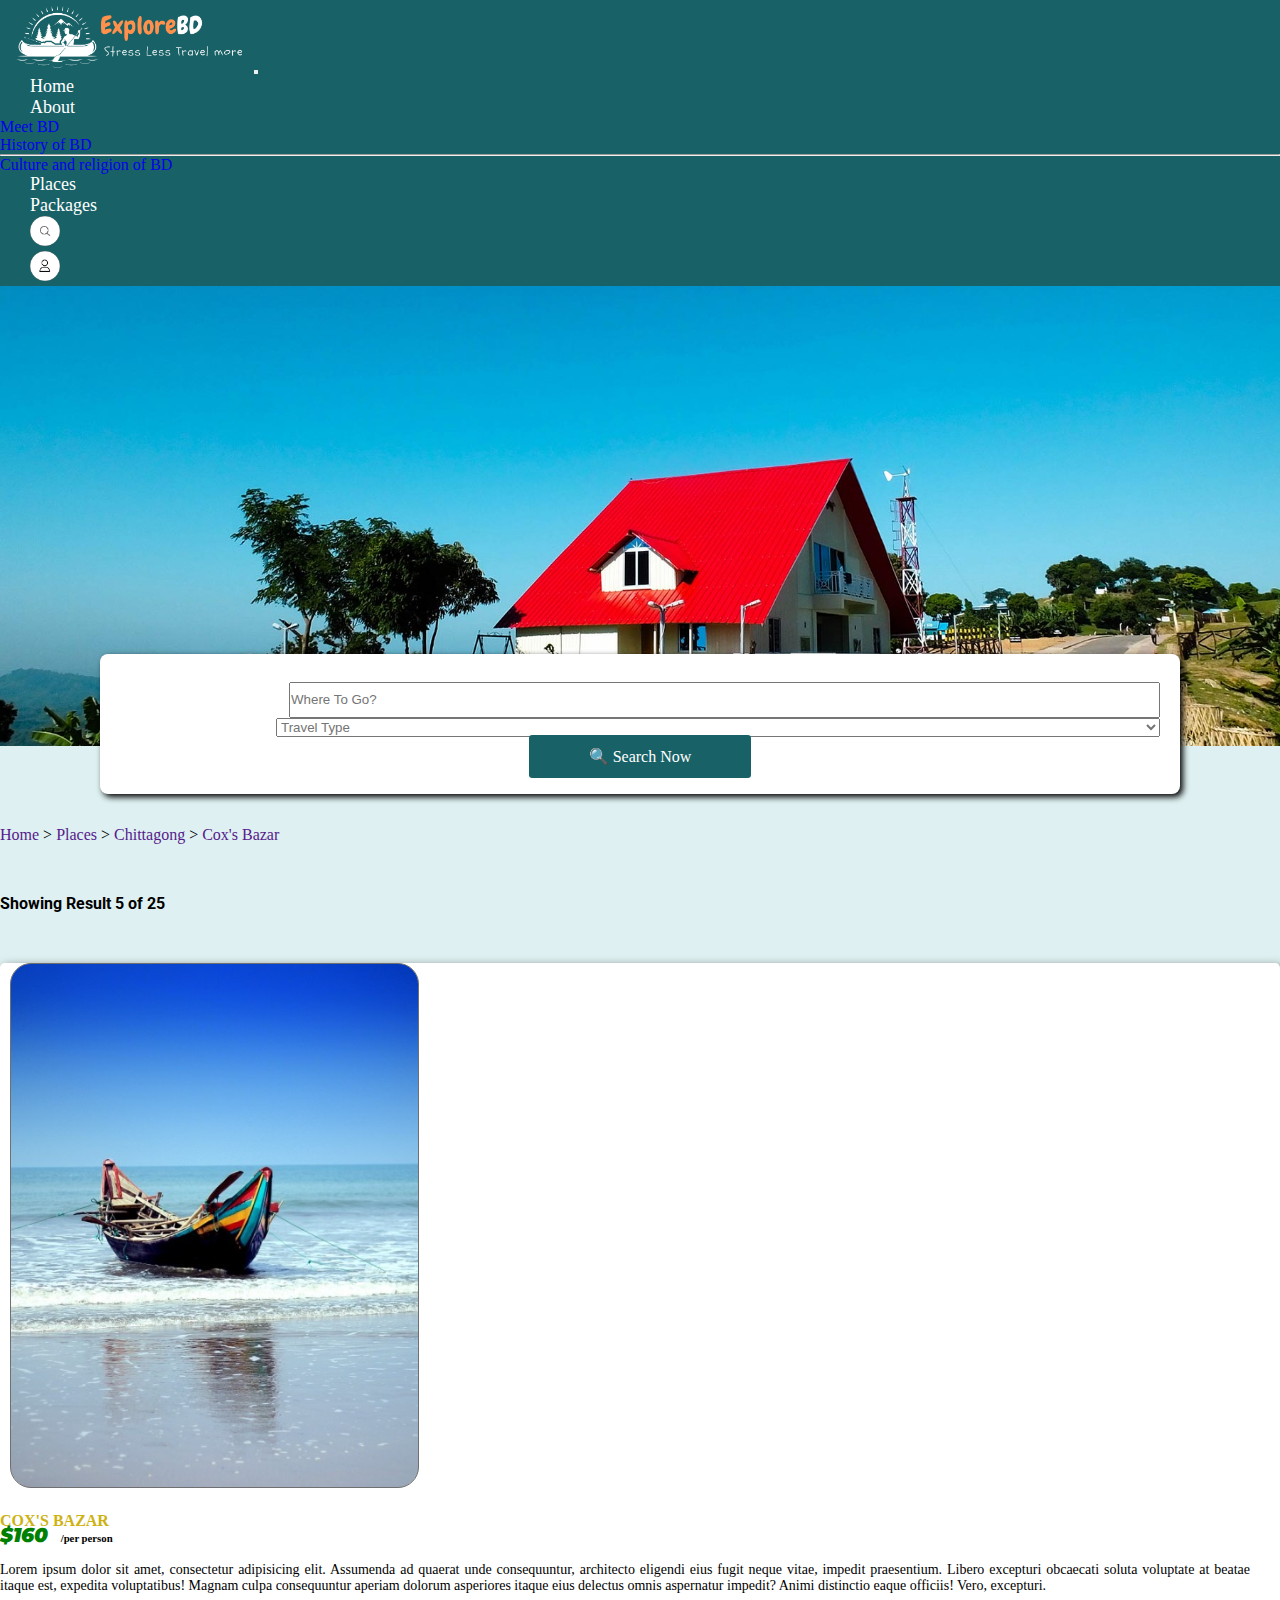
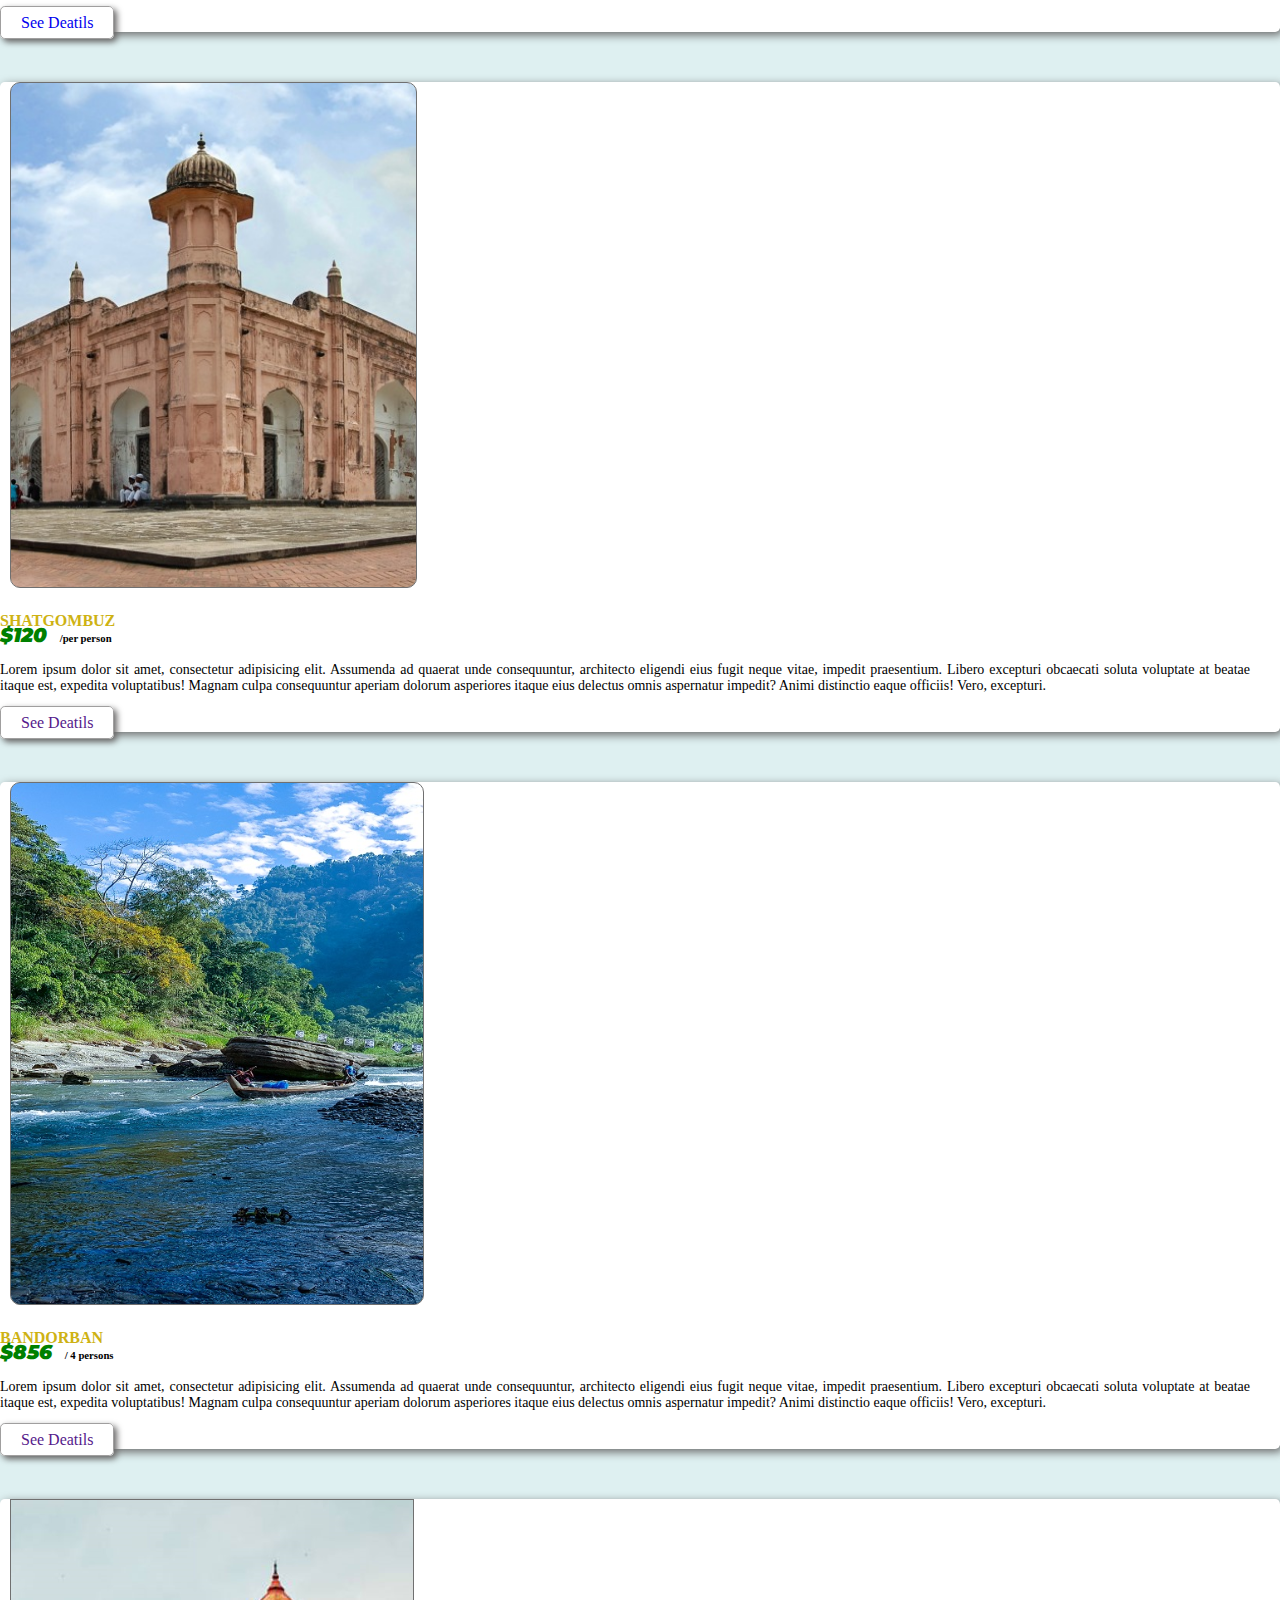
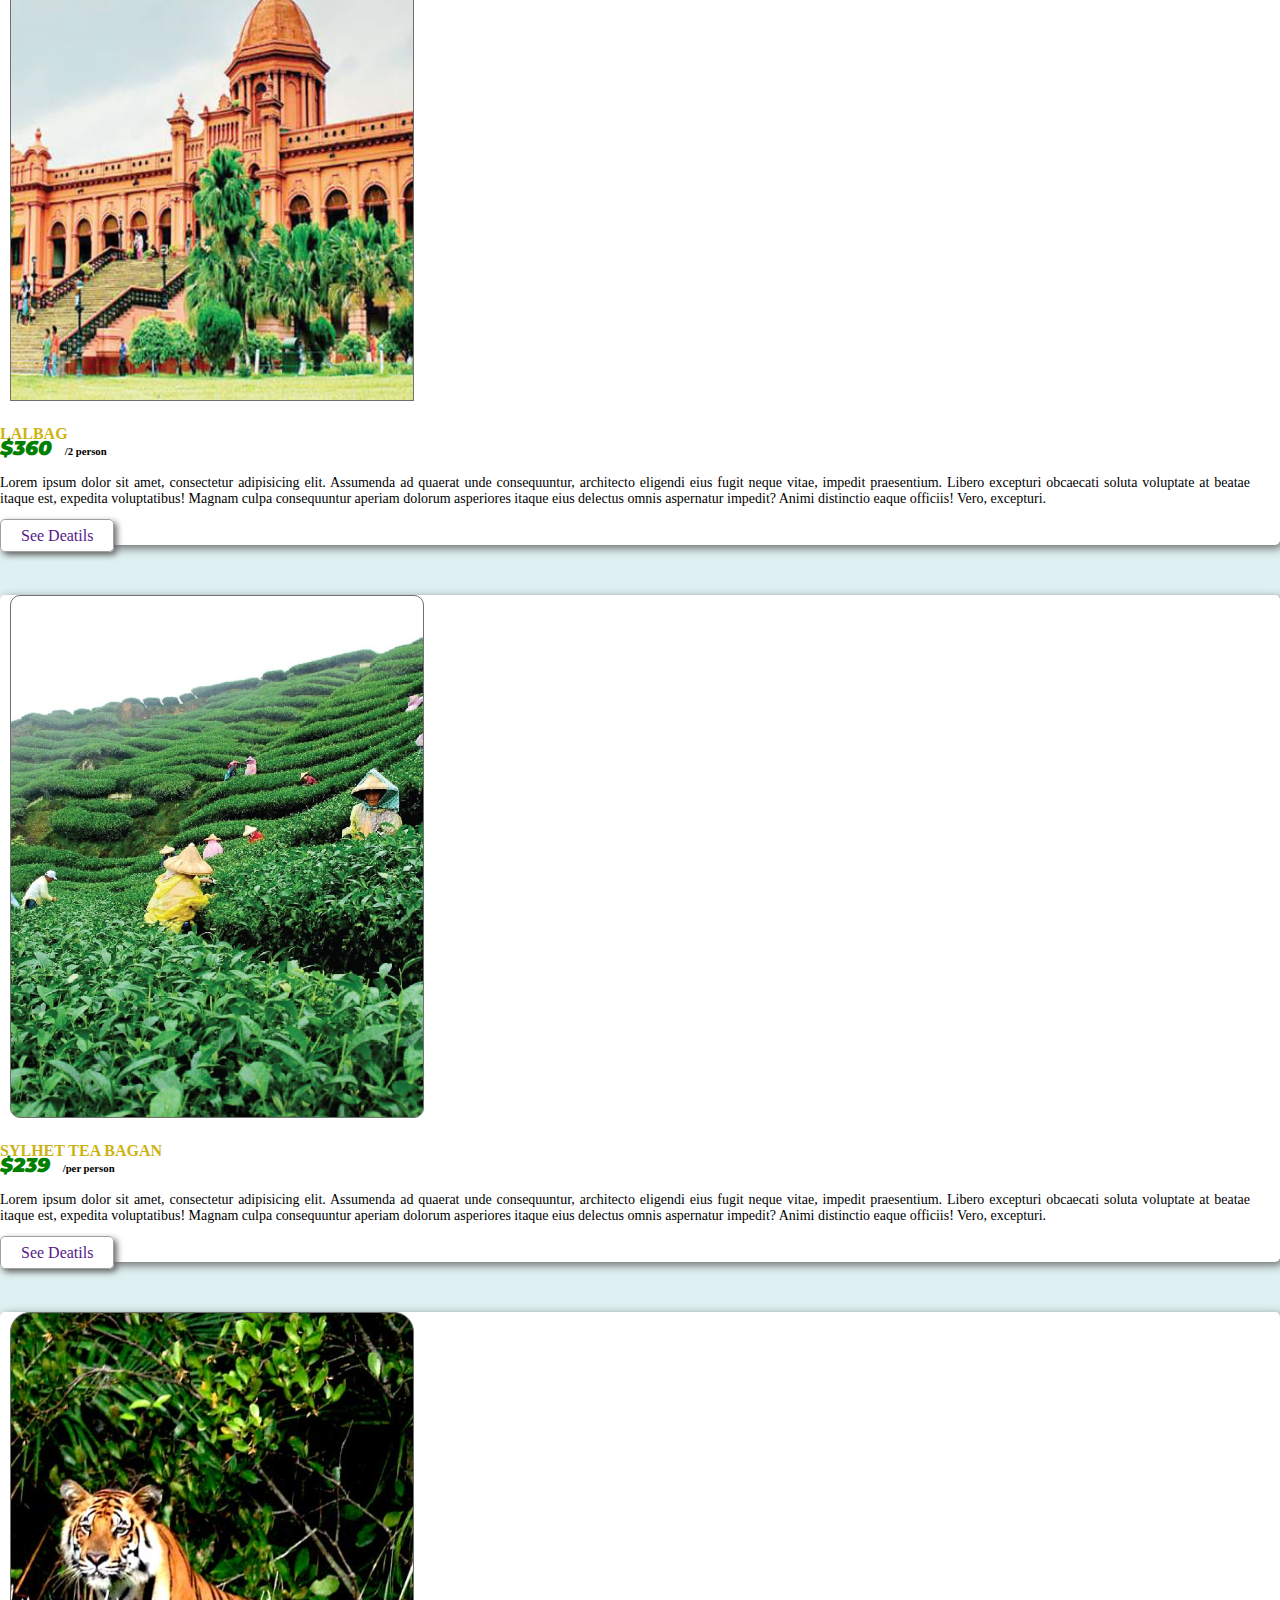
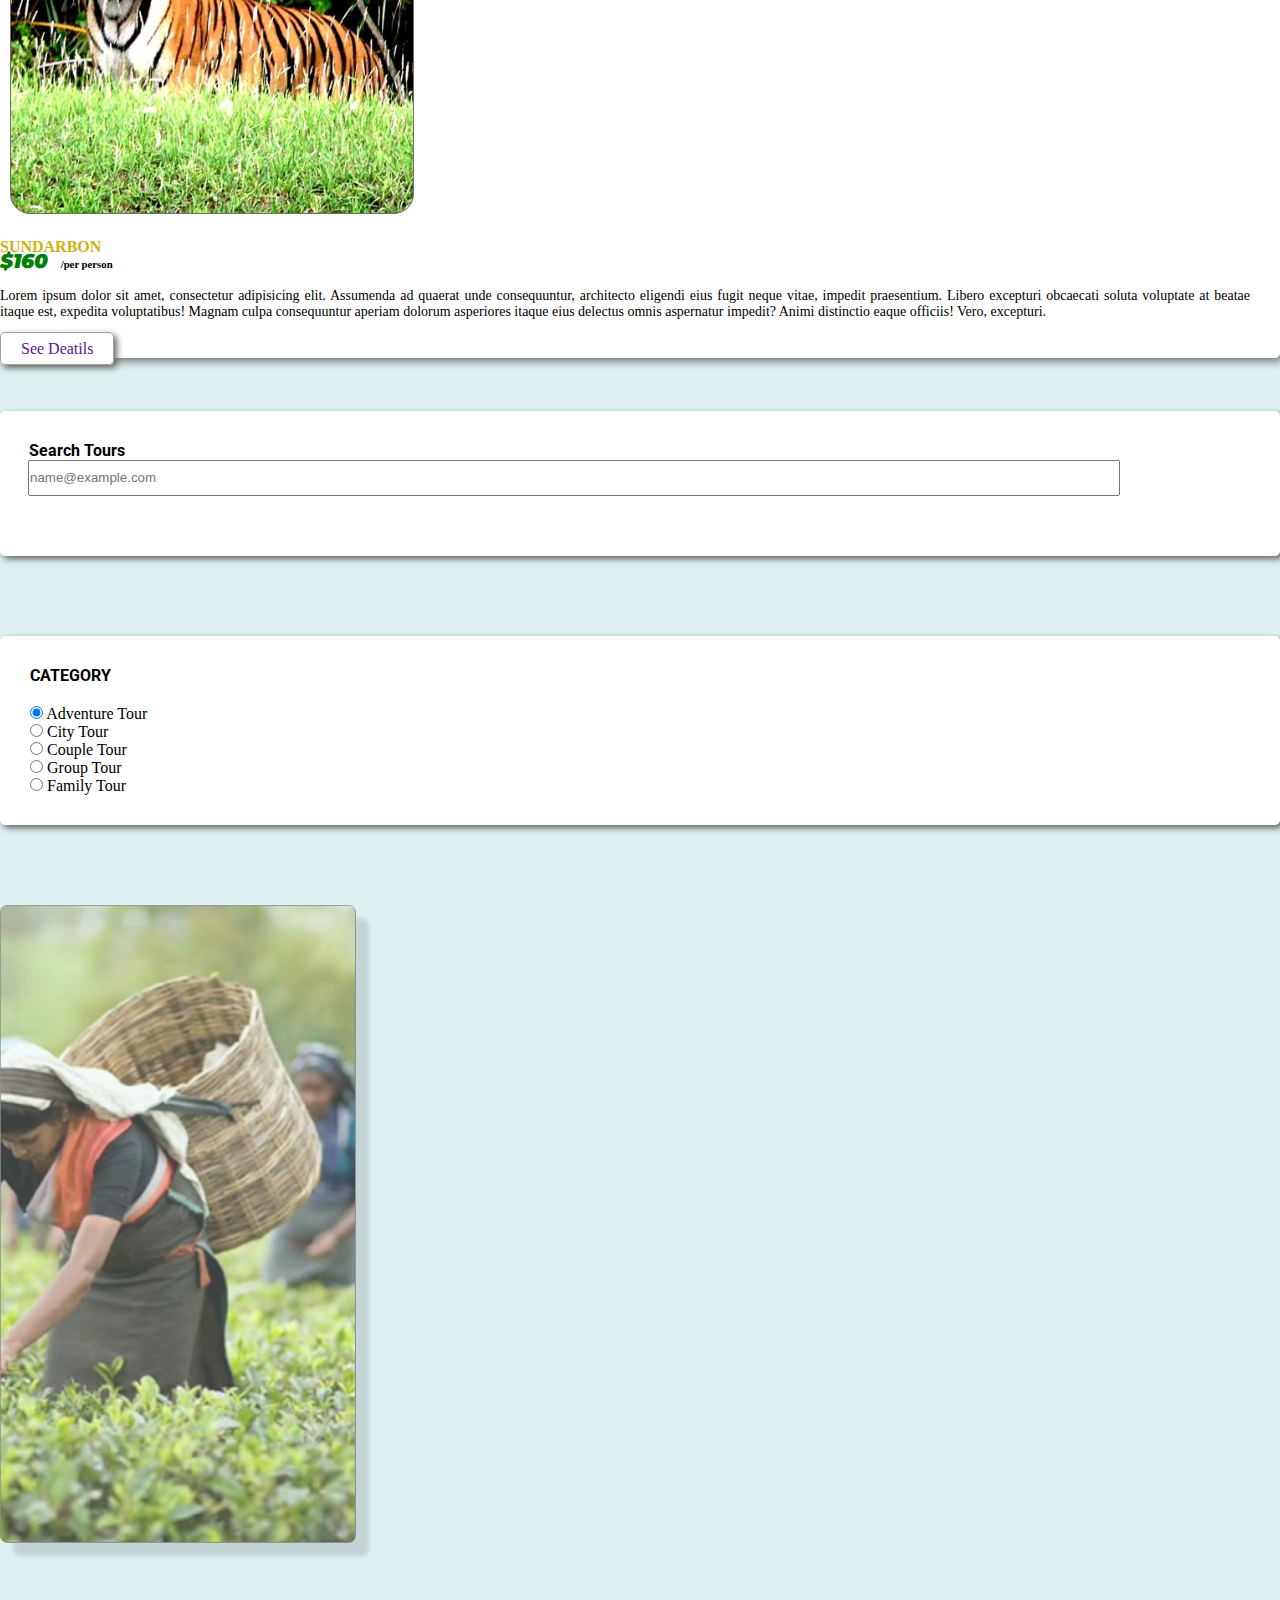
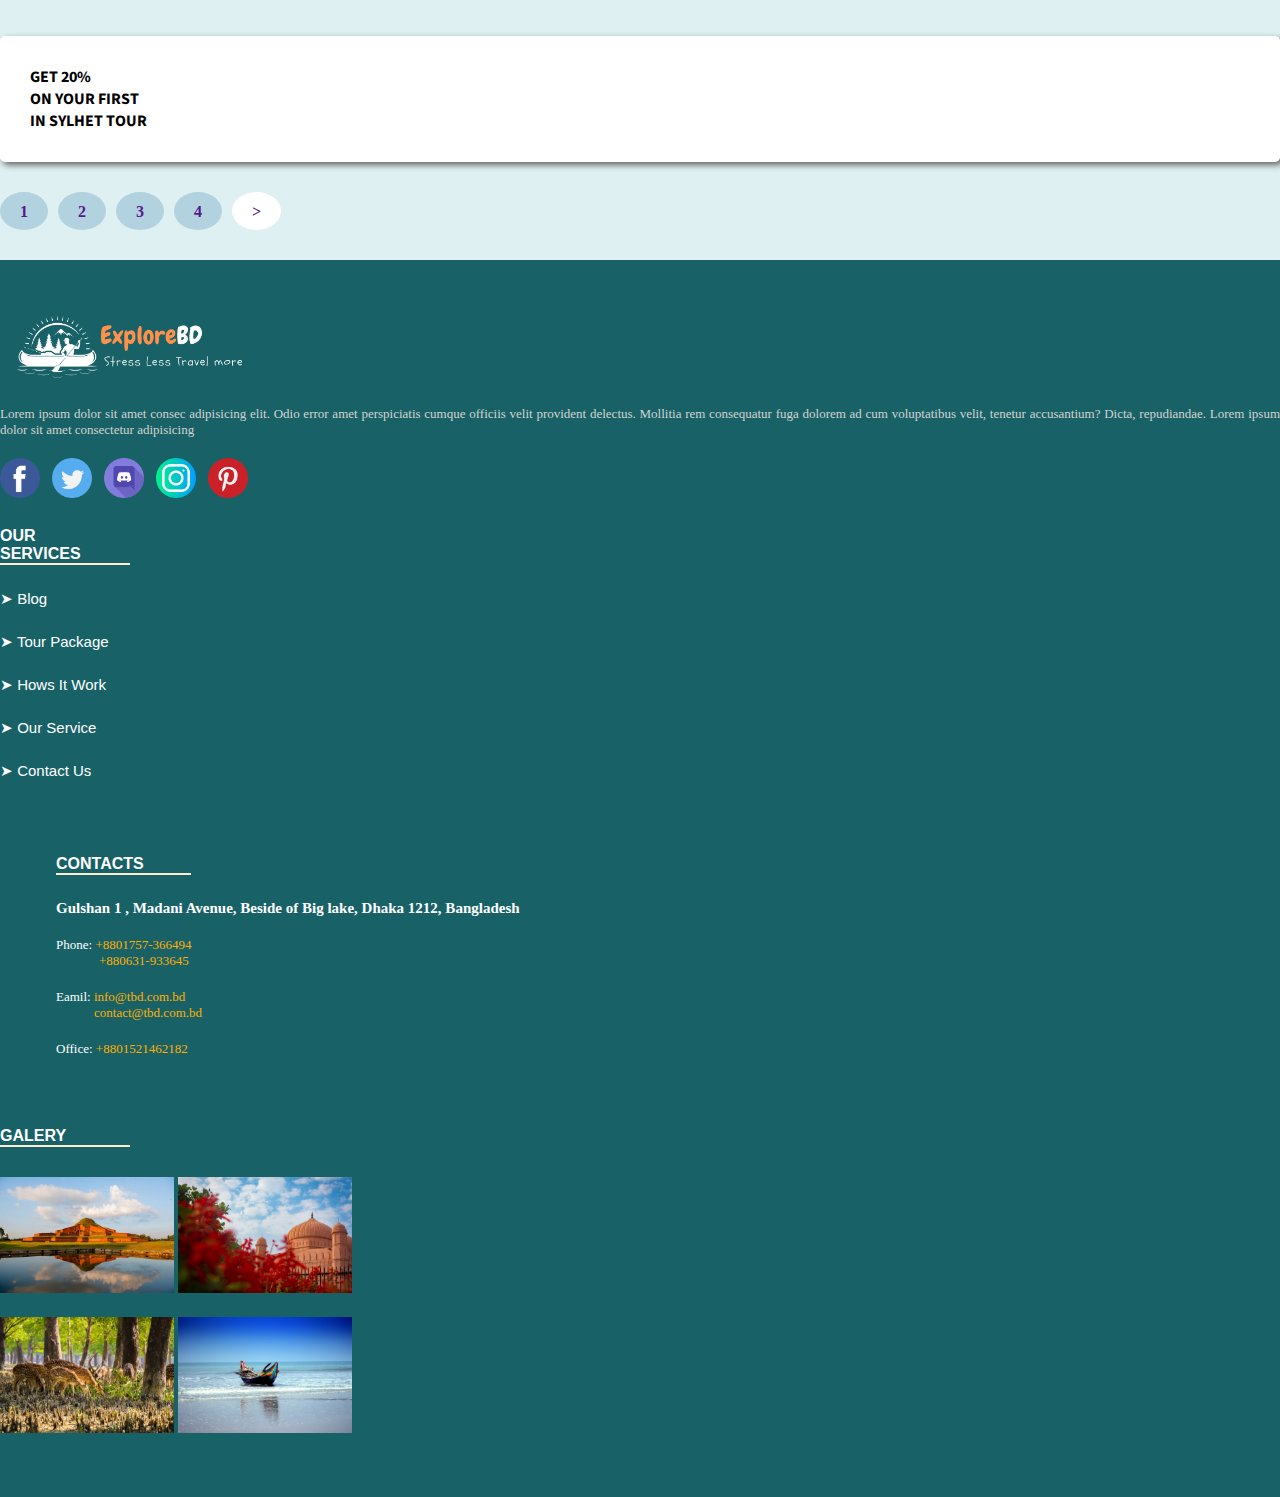
<file: tourPackage.html>
<!doctype html>
<html lang="en">
  <head>
    <!-- Required meta tags -->
    <meta charset="utf-8">
    <meta name="viewport" content="width=device-width, initial-scale=1">

    <!-- Bootstrap CSS -->
    <link href="https://cdn.jsdelivr.net/npm/bootstrap@5.1.3/dist/css/bootstrap.min.css" rel="stylesheet" integrity="sha384-1BmE4kWBq78iYhFldvKuhfTAU6auU8tT94WrHftjDbrCEXSU1oBoqyl2QvZ6jIW3" crossorigin="anonymous">
    <link rel="stylesheet" href="css/tourPackage.css">
    <link rel="preconnect" href="https://fonts.googleapis.com">
    <link rel="preconnect" href="https://fonts.gstatic.com" crossorigin>
    <link href="https://fonts.googleapis.com/css2?family=IM+Fell+English+SC&family=Lato:wght@300;400;700;900&family=Montserrat:wght@400;500;600;700;800&family=Roboto:wght@400;500;700;900&family=Satisfy&family=Source+Sans+Pro:wght@400;600;700;900&display=swap" rel="stylesheet"> 

    <title>Tour Packages</title>
  </head>
  <body>
    <section id="menu">
      <div class="meun_bar">
        <nav class="navbar navbar-expand-lg fixed-top navbar-light menu_bg">
          <div class="container">
            <a class="navbar-brand" href="#">
              <img src="img/logo.png" alt="" width="250px">
            </a>
            <button class="navbar-toggler" type="button" data-bs-toggle="collapse" data-bs-target="#navbarSupportedContent" aria-controls="navbarSupportedContent" aria-expanded="false" aria-label="Toggle navigation">
              <span class="navbar-toggler-icon"></span>
            </button>
            <div class="collapse navbar-collapse" id="navbarSupportedContent">
              <ul class="navbar-nav ms-auto mb-2 mb-lg-0">
                <li class="nav-item">
                  <a class="nav-link activee" aria-current="page" href="index.html">Home</a>
                </li>
                <li class="nav-item dropdown">
                  <a class="nav-link dropdown-toggle" href="#" id="navbarDropdown" role="button" data-bs-toggle="dropdown" aria-expanded="false">About</a>
                  <ul class="dropdown-menu" aria-labelledby="navbarDropdown">
                    <li><a class="dropdown-item" href="meetbd.html">Meet BD</a></li>
                    <li><a class="dropdown-item" href="historybd.html">History of BD</a></li>
                    <li><hr class="dropdown-divider"></li>
                    <li><a class="dropdown-item" href="culturebd.html">Culture and religion of BD</a></li>
                  </ul>
                </li>
                <li class="nav-item">
                  <a class="nav-link" aria-current="page" href="#">Places</a>
                </li>
                <li class="nav-item">
                  <a class="nav-link" aria-current="page" href="#">Packages</a>
                </li>
                <li class="nav-item">
                  <a class="nav-link" aria-current="page" href="#">
                    <img src="img/search.png" alt="" width="30px">
                  </a>
                </li>
                <li class="nav-item">
                  <a class="nav-link" aria-current="page" href="#">
                    <img src="img/profile.png" alt="" width="30px">
                  </a>
                </li>
              </ul>
            </div>
          </div>
        </nav>
      </div>
    </section>

    <section id="banner">
      <div class="container">
        <div class="banner_part">
          <div class="search_option">
            <div class="row">
              <div class="col-md-4">
                <div class="form-group fst_one">
                  <input type="email" class="form-control" id="exampleInputEmail1" aria-describedby="emailHelp" placeholder="Where To Go?">
                </div>
              </div>
              <div class="col-md-4">
                <select class="form-select" aria-label="Default select example">
                  <option selected>Travel Type</option>
                  <option value="1">Single</option>
                  <option value="1">Couple</option>
                  <option value="2">Group</option>
                  <option value="3">Familu</option>
                </select>
              </div>
              <div class="col-md-4">
                <div class="search_btn">
                  <a href="#">🔍 Search Now</a>
                </div>
              </div>
            </div>
          </div>
        </div>
      </div>
    </section>

    <!-- path part html start here  -->

    <section id="path">
      <div class="container">
          <div class="showing_path">
              <a href="">Home</a> > <a href="">Places</a> > <a href="">Chittagong</a> > <a href="">Cox's Bazar</a>
          </div>
      </div>
  </section>

   <!-- package part css start here   -->
   <section id="package">
     <div class="container">
       <div class="package_part">
         <h4>Showing Result  5 of 25</h4>
         <div class="row">
           <div class="col-md-8">
             <div class="package_photo_des">
               <div class="row">
                 <div class="col-md-4">
                  <div class="package_image">
                    <img src="img/tourPackage/coxxxx.png" alt="" class="image-fluid w-100">
                  </div>
                 </div>
                 <div class="col-md-8">
                   <div class="package_details">
                     <h4>Cox's Bazar </h4>
                     <h6><span class="extraStyle"><b> <i>$160</i></b></span> /per person</h3>
                      <p> Lorem ipsum dolor sit amet, consectetur adipisicing elit. Assumenda ad quaerat unde consequuntur, architecto eligendi eius fugit neque vitae, impedit praesentium. Libero excepturi obcaecati soluta voluptate at beatae itaque est, expedita voluptatibus! Magnam culpa consequuntur aperiam dolorum asperiores itaque eius delectus omnis aspernatur impedit? Animi distinctio eaque officiis! Vero, excepturi.
                       </p>
                       <a href="tourPackageDetails.html">See Deatils</a>
                   </div>
                 </div>
               </div>
             </div>
             <div class="package_photo_des">
              <div class="row">
                <div class="col-md-4">
                 <div class="package_image">
                   <img src="img/tourPackage/shatgombuj.png" alt="" class="image-fluid w-100">
                 </div>
                </div>
                <div class="col-md-8">
                  <div class="package_details">
                    <h4>SHATGOMBUZ </h4>
                    <h6><span class="extraStyle"><b> <i>$120</i></b></span> /per person</h3>
                     <p> Lorem ipsum dolor sit amet, consectetur adipisicing elit. Assumenda ad quaerat unde consequuntur, architecto eligendi eius fugit neque vitae, impedit praesentium. Libero excepturi obcaecati soluta voluptate at beatae itaque est, expedita voluptatibus! Magnam culpa consequuntur aperiam dolorum asperiores itaque eius delectus omnis aspernatur impedit? Animi distinctio eaque officiis! Vero, excepturi.
                      </p>
                      <a href="">See Deatils</a>
                  </div>
                </div>
              </div>
            </div>
            <div class="package_photo_des">
              <div class="row">
                <div class="col-md-4">
                 <div class="package_image">
                   <img src="img/tourPackage/bandorbanddd.png" alt="" class="image-fluid w-100">
                 </div>
                </div>
                <div class="col-md-8">
                  <div class="package_details">
                    <h4>BANDORBAN </h4>
                    <h6><span class="extraStyle"><b> <i>$856</i></b></span> / 4 persons</h3>
                     <p> Lorem ipsum dolor sit amet, consectetur adipisicing elit. Assumenda ad quaerat unde consequuntur, architecto eligendi eius fugit neque vitae, impedit praesentium. Libero excepturi obcaecati soluta voluptate at beatae itaque est, expedita voluptatibus! Magnam culpa consequuntur aperiam dolorum asperiores itaque eius delectus omnis aspernatur impedit? Animi distinctio eaque officiis! Vero, excepturi.
                      </p>
                      <a href="">See Deatils</a>
                  </div>
                </div>
              </div>
            </div>
            <div class="package_photo_des">
              <div class="row">
                <div class="col-md-4">
                 <div class="package_image">
                   <img src="img/tourPackage/lalbag.png" alt="" class="image-fluid w-100">
                 </div>
                </div>
                <div class="col-md-8">
                  <div class="package_details">
                    <h4>LALBAG </h4>
                    <h6><span class="extraStyle"><b> <i>$360</i></b></span> /2 person</h3>
                     <p> Lorem ipsum dolor sit amet, consectetur adipisicing elit. Assumenda ad quaerat unde consequuntur, architecto eligendi eius fugit neque vitae, impedit praesentium. Libero excepturi obcaecati soluta voluptate at beatae itaque est, expedita voluptatibus! Magnam culpa consequuntur aperiam dolorum asperiores itaque eius delectus omnis aspernatur impedit? Animi distinctio eaque officiis! Vero, excepturi.
                      </p>
                      <a href="">See Deatils</a>
                  </div>
                </div>
              </div>
            </div>
            <div class="package_photo_des">
              <div class="row">
                <div class="col-md-4">
                 <div class="package_image">
                   <img src="img/tourPackage/sylhet.png" alt="" class="image-fluid w-100">
                 </div>
                </div>
                <div class="col-md-8">
                  <div class="package_details">
                    <h4>Sylhet Tea Bagan </h4>
                    <h6><span class="extraStyle"><b> <i>$239</i></b></span> /per person</h3>
                     <p> Lorem ipsum dolor sit amet, consectetur adipisicing elit. Assumenda ad quaerat unde consequuntur, architecto eligendi eius fugit neque vitae, impedit praesentium. Libero excepturi obcaecati soluta voluptate at beatae itaque est, expedita voluptatibus! Magnam culpa consequuntur aperiam dolorum asperiores itaque eius delectus omnis aspernatur impedit? Animi distinctio eaque officiis! Vero, excepturi.
                      </p>
                      <a href="">See Deatils</a>
                  </div>
                </div>
              </div>
            </div>
            <div class="package_photo_des">
              <div class="row">
                <div class="col-md-4">
                 <div class="package_image">
                   <img src="img/tourPackage/sundar.png" alt="" class="image-fluid w-100">
                 </div>
                </div>
                <div class="col-md-8">
                  <div class="package_details">
                    <h4>Sundarbon </h4>
                    <h6><span class="extraStyle"><b> <i>$160</i></b></span> /per person</h3>
                     <p> Lorem ipsum dolor sit amet, consectetur adipisicing elit. Assumenda ad quaerat unde consequuntur, architecto eligendi eius fugit neque vitae, impedit praesentium. Libero excepturi obcaecati soluta voluptate at beatae itaque est, expedita voluptatibus! Magnam culpa consequuntur aperiam dolorum asperiores itaque eius delectus omnis aspernatur impedit? Animi distinctio eaque officiis! Vero, excepturi.
                      </p>
                      <a href="">See Deatils</a>
                  </div>
                </div>
              </div>
            </div>
           </div>
           <div class="col-md-4">
             <div class="search_tours">
               <h4>Search Tours</h4>
               <div class="form-group sec_form">
                  <input type="email" class="form-control" id="exampleFormControlInput1" placeholder="name@example.com">
                  <a href="">Search</a>
              </div>
             </div>
             <div class="catagory">
               <h4>category</h4>
               <div class="radio_btn">
                  <div class="form-check">
                    <input class="form-check-input" type="radio" name="flexRadioDefault" id="flexRadioDefault2" checked>
                    <label class="form-check-label" for="flexRadioDefault2">
                      Adventure Tour
                    </label>
                  </div>
                  <div class="form-check">
                    <input class="form-check-input" type="radio" name="flexRadioDefault" id="flexRadioDefault1">
                    <label class="form-check-label" for="flexRadioDefault1">
                      City Tour
                    </label>
                  </div>
                  <div class="form-check">
                    <input class="form-check-input" type="radio" name="flexRadioDefault" id="flexRadioDefault1">
                    <label class="form-check-label" for="flexRadioDefault1">
                      Couple Tour
                    </label>
                  </div>
                  <div class="form-check">
                    <input class="form-check-input" type="radio" name="flexRadioDefault" id="flexRadioDefault1">
                    <label class="form-check-label" for="flexRadioDefault1">
                      Group Tour
                    </label>
                  </div>
                  <div class="form-check">
                    <input class="form-check-input" type="radio" name="flexRadioDefault" id="flexRadioDefault1">
                    <label class="form-check-label" for="flexRadioDefault1">
                      Family Tour
                    </label>
                  </div>
               </div>
             </div>
             <div class="sample_img">
               <img src="img/tourPackage/sample.png" alt="" class="image-fluid" width="375px">
             </div>
             <div class="offer">
               <h4>Get 20%  <br>
                 On Your First <br>
                 In Sylhet Tour
               </h4>
             </div>
           </div>
         </div>
       </div>
     </div>

   </section>

   <section id="nxt_page">
     <div class="container">
      <div class="nxt_page">
        <div class="one">
           <a href=""> <h4>1</h4></a>
        </div>
        <div class="two">
           <a href=""> <h4>2</h4></a>
        </div>
        <div class="three">
            <a href=""><h4>3</h4></a>
        </div>
        <div class="four">
            <a href=""><h4>4</h4></a>
        </div>
        <div class="nxt">
           <a href=""> <h4>></h4></a>
        </div>
    </div>
     </div>
   </section>





    <footer>
      <div class="container">
        <div class="footer_part">
          <div class="row">
            <div class="col-md-3 col-12">
              <div class="first_part">
                <img src="img/logo.png" alt="" width="250px">
                <p>Lorem ipsum dolor sit amet consec adipisicing elit. Odio error amet perspiciatis cumque officiis velit provident delectus. Mollitia rem consequatur fuga dolorem ad cum voluptatibus velit, tenetur accusantium? Dicta, repudiandae. Lorem ipsum dolor sit amet consectetur adipisicing  </p>
                <div class="icon_list">
                  <a href=""> <img src="img/facebook.png" alt="" width="40px"></a>
                  <a href=""> <img src="img/twitter.png" alt="" width="40px"></a>
                  <a href=""> <img src="img/discord.png" alt="" width="40px"></a>
                  <a href=""> <img src="img/instagram.png" alt=""width="40px"></a>
                  <a href=""> <img src="img/pinterest.png" alt=""width="40px"></a>
                </div>

              </div>
            </div>
            <div class="col-md-2 col-12">
              <div class="row">
                <div class="col-md-2 "></div>
                <div class="col-md-10">
                  <div class="sec_part">
                    <h4>Our <br>
                      services</h4>
                      <div class="underline"></div>
                    <div class="short_links">
                      <ul>
                        <li><a href="">➤ Blog</a></li>
                        <li><a href="">➤ Tour Package</a></li>
                        <li class="d_left2"><a href="">➤ Hows It Work</a></li>
                        <li class="d_left"><a href="">➤ Our Service</a></li>
                        <li class="d_left1"><a href="">➤ Contact Us</a></li>
                      </ul>
                    </div>
                  </div>
                </div>
              </div>
            </div>

            <div class="col-md-3 col-12">
              <div class="row">
                <div class="col-md-1"></div>
                <div class="col-md-11">
                  <div class="contacts">
                    <h4>Contacts</h4>
                    <div class="underlinee"></div>
                    <div class="con_info">
                      <h5>Gulshan 1 , Madani Avenue,
                        Beside of Big lake, Dhaka 1212, Bangladesh
                      </h5>
                      <div class="row">
                        <div class="col-md-12 col-sm-6">
                          <p>Phone: <span class="new_clr">+8801757-366494  <br> <span class="s2nd">+880631-933645</span></span> </p>
                        </div>
                        <div class="col-md-12 col-sm-6">
                          <p>Eamil: <span class="new_clr">info@tbd.com.bd <br><span class="t3nd">contact@tbd.com.bd</span></span> </p>
                        </div>
                      </div>
                      <p class="lst_one">Office:<span class="new_clr"> +8801521462182</span></p>
                      </p>
                    </div>
                  </div>
                </div>
              </div>
            </div>
            <div class="col-md-4 col-12">
              <div class="row">
                <div class="col-md-1"> </div>
                <div class="col-md-10">
                  <div class="g_head">
                    <h4>Galery</h4>
                  </div>
                  <div class="underline1"></div>
                  <div class="image_sec">
                    <div class="row">
                      <div class="col-md-6 col-6">
                        <div class="img_sec1">
                          <img src="img/g1.png" alt="" class="image-fluid w-100">
                          <img src="img/g2.png" alt="" class="image-fluid w-100">
                        </div>
                      </div>
                      <div class="col-md-6 col-6">
                        <div class="img_sec2">
                          <img src="img/g3.png" alt="" class="image-fluid w-100">
                          <img src="img/g4.png" alt="" class="image-fluid w-100">
                        </div>
                      </div>
                    </div>
                  </div>
                </div>
              </div>
            </div>
          </div>
        </div>
      </div>
    </footer>


    <script src="https://cdn.jsdelivr.net/npm/@popperjs/core@2.10.2/dist/umd/popper.min.js" integrity="sha384-7+zCNj/IqJ95wo16oMtfsKbZ9ccEh31eOz1HGyDuCQ6wgnyJNSYdrPa03rtR1zdB" crossorigin="anonymous"></script>
    <script src="https://cdn.jsdelivr.net/npm/bootstrap@5.1.3/dist/js/bootstrap.min.js" integrity="sha384-QJHtvGhmr9XOIpI6YVutG+2QOK9T+ZnN4kzFN1RtK3zEFEIsxhlmWl5/YESvpZ13" crossorigin="anonymous"></script>

  </body>
</html>
</file>
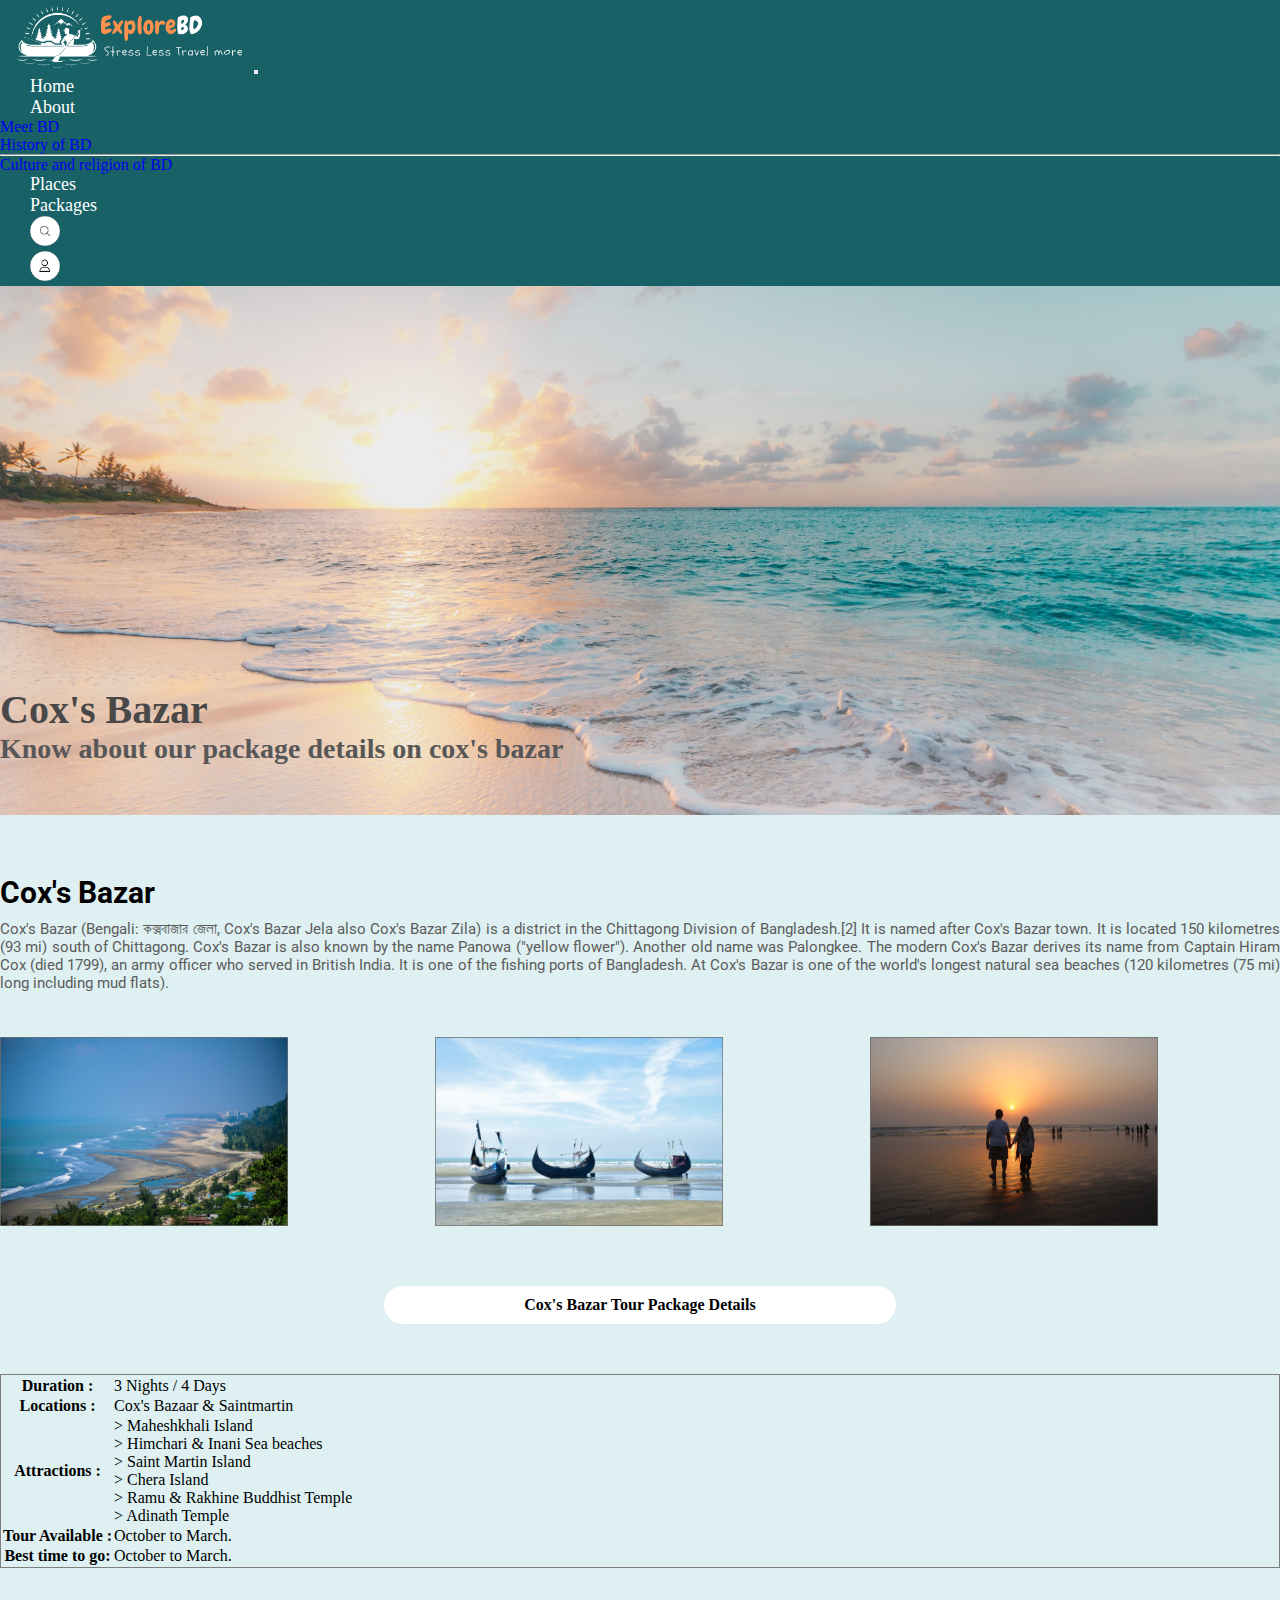
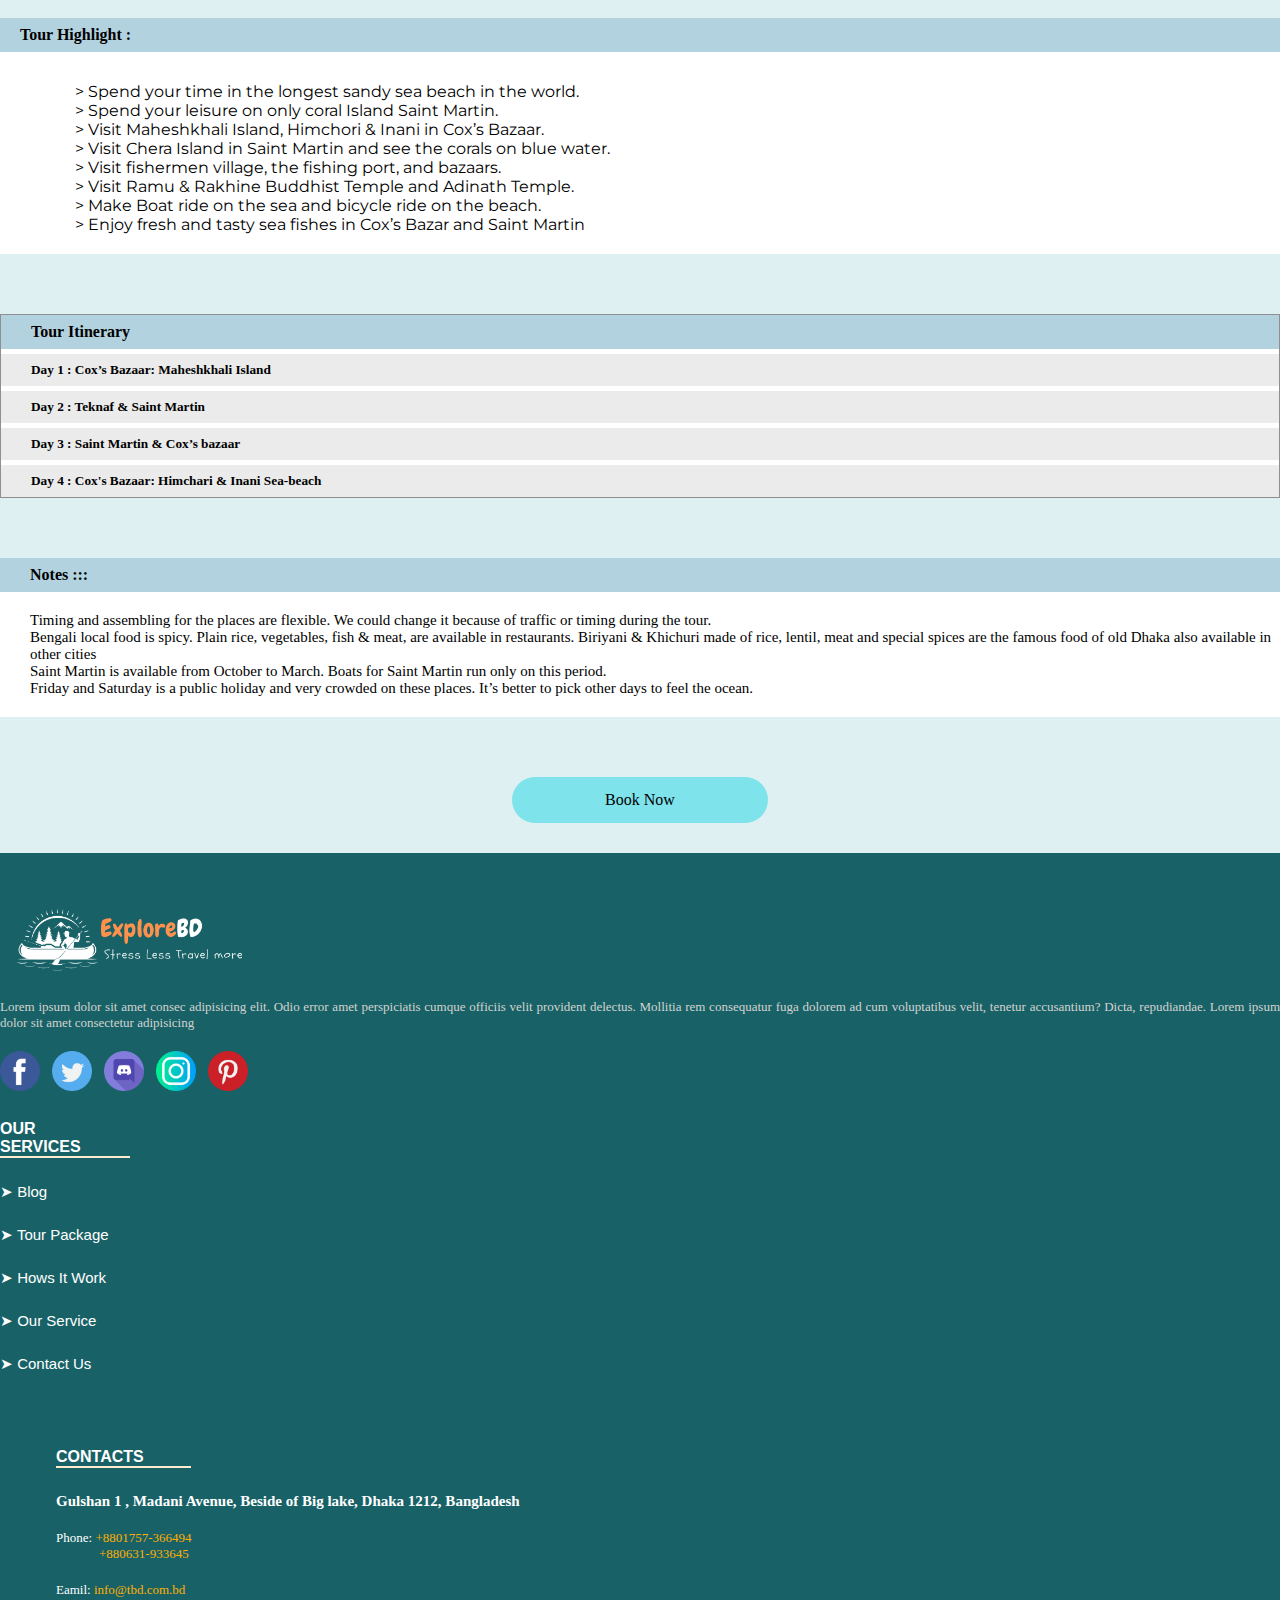
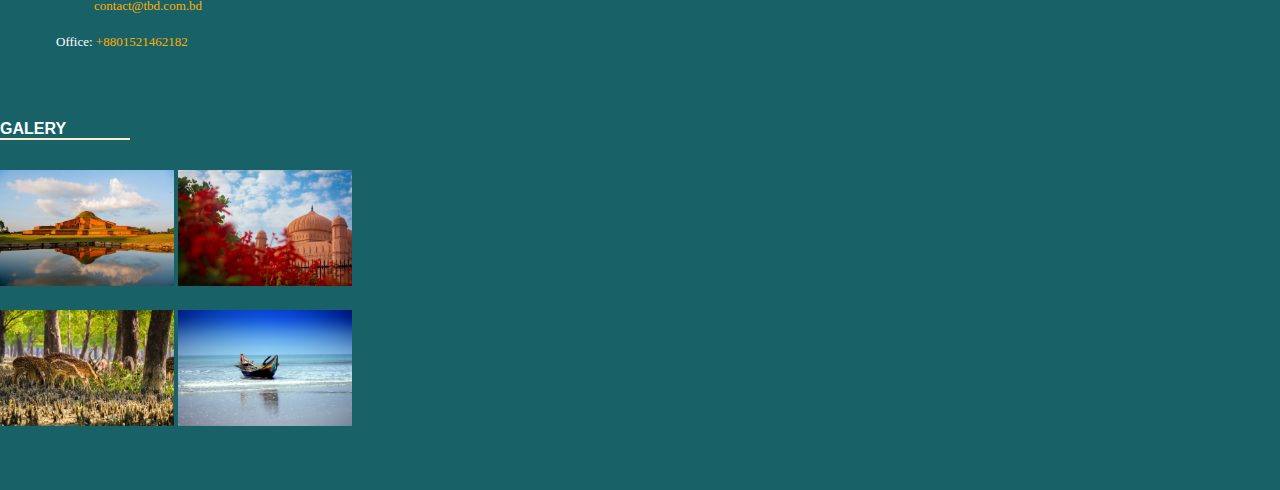
<file: tourPackageDetails.html>
<!doctype html>
<html lang="en">
  <head>
    <!-- Required meta tags -->
    <meta charset="utf-8">
    <meta name="viewport" content="width=device-width, initial-scale=1">

    <!-- Bootstrap CSS -->
    <link href="https://cdn.jsdelivr.net/npm/bootstrap@5.0.2/dist/css/bootstrap.min.css" rel="stylesheet" integrity="sha384-EVSTQN3/azprG1Anm3QDgpJLIm9Nao0Yz1ztcQTwFspd3yD65VohhpuuCOmLASjC" crossorigin="anonymous">
    <link rel="preconnect" href="https://fonts.googleapis.com">
    <link rel="preconnect" href="https://fonts.gstatic.com" crossorigin>
    <link href="https://fonts.googleapis.com/css2?family=IM+Fell+English+SC&family=Lato:wght@300;400;700;900&family=Montserrat:wght@400;500;600;700;800&family=Roboto:wght@400;500;700;900&family=Satisfy&family=Source+Sans+Pro:wght@400;600;700;900&display=swap" rel="stylesheet"> 

    <link rel="stylesheet" href="css/tourPackageDetails.css">
    <link rel="stylesheet" href="css/owl.carousel.min.css">


    <title>Tour Package details</title>
  </head>
  <body>
    <section id="menu">
        <div class="meun_bar">
          <nav class="navbar navbar-expand-lg fixed-top navbar-light menu_bg">
            <div class="container">
              <a class="navbar-brand" href="index.html">
                <img src="img/logo.png" alt="" width="250px">
              </a>
              <button class="navbar-toggler" type="button" data-bs-toggle="collapse" data-bs-target="#navbarSupportedContent" aria-controls="navbarSupportedContent" aria-expanded="false" aria-label="Toggle navigation">
                <span class="navbar-toggler-icon"></span>
              </button>
              <div class="collapse navbar-collapse" id="navbarSupportedContent">
                <ul class="navbar-nav ms-auto mb-2 mb-lg-0">
                  <li class="nav-item">
                    <a class="nav-link activee" aria-current="page" href="index.html">Home</a>
                  </li>
                  <li class="nav-item dropdown">
                    <a class="nav-link dropdown-toggle" href="#" id="navbarDropdown" role="button" data-bs-toggle="dropdown" aria-expanded="false">About</a>
                    <ul class="dropdown-menu" aria-labelledby="navbarDropdown">
                      <li><a class="dropdown-item" href="meetbd.html">Meet BD</a></li>
                      <li><a class="dropdown-item" href="historybd.html">History of BD</a></li>
                      <li><hr class="dropdown-divider"></li>
                      <li><a class="dropdown-item" href="culturebd.html">Culture and religion of BD</a></li>
                    </ul>
                  </li>
                  <li class="nav-item">
                    <a class="nav-link" aria-current="page" href="places.html">Places</a>
                  </li>
                  <li class="nav-item">
                    <a class="nav-link" aria-current="page" href="tourPackage.html">Packages</a>
                  </li>
                  <li class="nav-item">
                    <a class="nav-link" aria-current="page" href="#">
                      <img src="img/search.png" alt="" width="30px">
                    </a>
                  </li>
                  <li class="nav-item">
                    <a class="nav-link" aria-current="page" href="#">
                      <img src="img/profile.png" alt="" width="30px">
                    </a>
                  </li>
                </ul>
              </div>
            </div>
          </nav>
        </div>
      </section>

      <!-- banner part html start here  -->
      <section id="banner"> 
          <div class="container">
              <div class="banner_part">
                  <h4>Cox's Bazar</h4>
                  <h5>Know about our package details on cox's bazar</h5>
              </div>
          </div>
      </section>

      <!-- place description part html start here  -->
      <section id="place_descri"> 
          <div class="container">
              <div class="places_info">
                  <h4>Cox's Bazar</h4>
                  <p>Cox's Bazar (Bengali: কক্সবাজার জেলা, Cox's Bazar Jela also Cox's Bazar Zila) is a district 
                    in the Chittagong Division of Bangladesh.[2] It is named after Cox's Bazar town. It is located 
                    150 kilometres (93 mi) south of Chittagong. Cox's Bazar is also known by the name Panowa 
                    ("yellow flower"). Another old name was Palongkee. The modern Cox's Bazar derives its 
                    name from Captain Hiram Cox (died 1799), an army officer who served in British India. It is 
                    one of the fishing ports of Bangladesh. At Cox's Bazar is one of the world's longest natural 
                    sea beaches (120 kilometres (75 mi) long including mud flats).</p>
                    
                    <div class="imageShow">
                        <div class="owl-carousel">
                            <div class="card card_image" style="width: 18rem;">
                              <img src="img/tourPackageDetails/p1.png" class="card-img-top card_image"alt="...">
                            </div>
                            <div class="card" style="width: 18rem;">
                              <img src="img/tourPackageDetails/p2.png" class="card-img-top card_image"alt="...">
                            </div>
                            <div class="card" style="width: 18rem;">
                              <img src="img/tourPackageDetails/p3.png" class="card-img-top card_image"alt="...">
                            </div>
                          </div>
                    </div>
              </div>
          </div>
      </section>

      <section id="tourInfo">
          <div class="container">
              <div class="infoTour">
                  <H4> Cox's Bazar Tour Package Details</H4>
                  <div class="details_row">
                    <table class="table table-striped table table-hover ">
                        <tbody>
                          <tr>
                            <th scope="row">Duration :</th>
                            <td>3 Nights / 4 Days</td>
                          </tr>
                          <tr>
                            <th scope="row">Locations :</th>
                            <td>Cox's Bazaar & Saintmartin</td>
                          </tr>
                          <tr>
                            <th scope="row">Attractions :</th>
                            <td colspan="2"> > Maheshkhali Island <br>
                                > Himchari & Inani Sea beaches <br>
                                > Saint Martin Island <br>
                                > Chera Island <br>
                                > Ramu & Rakhine Buddhist Temple <br>
                                > Adinath Temple</td>
                          </tr>
                          <tr>
                            <th scope="row">Tour Available :</th>
                            <td>October to March.</td>
                          </tr>
                          <tr>
                            <th scope="row">Best time to go:</th>
                            <td>October to March.</td>
                          </tr>
                        </tbody>
                      </table>
                  </div>
              </div>
          </div>
      </section>


      <section id="tourHi">
          <div class="container">
              <div class="tourHilight">
                  <h4>Tour Highlight :</h4>
                    <p> > Spend your time in the longest sandy sea beach in the world. </p>
                    <p>  > Spend your leisure on only coral Island Saint Martin. <br></p>
                    <p>   > Visit Maheshkhali Island, Himchori & Inani in Cox’s Bazaar. <br> </p>
                    <p>   >  Visit Chera Island in Saint Martin and see the corals on blue water.</p>
                    <p>  > Visit fishermen village, the fishing port, and bazaars.</p> 
                    <p>   > Visit Ramu & Rakhine Buddhist Temple and Adinath Temple.</p>
                    <p>  > Make Boat ride on the sea and bicycle ride on the beach. </p>
                    <p>   > Enjoy fresh and tasty sea fishes in Cox’s Bazar and Saint Martin</p> 
            </div>
          </div>
      </section>

      <section id="tourIternati">
          <div class="container">
              <div class="tourInte">
                  <div class="h4header">
                      <h4>Tour Itinerary</h4>
                  </div>
                  <div class="fstOne">
                    <h5>Day 1 : Cox’s Bazaar: Maheshkhali Island</h5>
                  </div>
                  <div class="fstOne">
                    <h5>Day 2 : Teknaf & Saint Martin</h5>
                  </div>
                  <div class="fstOne">
                    <h5>Day 3 : Saint Martin & Cox’s bazaar</h5>
                  </div>
                  <div class="fstOne">
                    <h5>Day 4 : Cox's Bazaar: Himchari & Inani Sea-beach</h5>
                  </div>
              </div>
          </div>
      </section>

      <section id="notes">
          <div class="container">
              <div class="notepart">
                  <h4> Notes :::</h4>
                  <p class="Fst_One">Timing and assembling for the places are flexible. We could change it because of traffic or timing during the tour.</p>
                  <p>Bengali local food is spicy. Plain rice, vegetables, fish & meat, are available in restaurants. Biriyani & Khichuri made 
                  of rice, lentil, meat and special spices are the famous food of old Dhaka also available in other cities</p>
                  <p>Saint Martin is available from October to March. Boats for Saint Martin run only on this period.</p>
                  <p class="lst_one">Friday and Saturday is a public holiday and very crowded on these places. It’s better to pick other days to feel the 
                    ocean.</p>
              </div>
          </div>
      </section>


      <div class="booking">
        <div class="container">
          <div class="book_btn">
            <a href="tourPackageForm.html">Book Now</a>
          </div>
        </div>
      </div>





      <footer>
        <div class="container">
          <div class="footer_part">
            <div class="row">
              <div class="col-md-3 col-12">
                <div class="first_part">
                  <img src="img/logo.png" alt="" width="250px">
                  <p>Lorem ipsum dolor sit amet consec adipisicing elit. Odio error amet perspiciatis cumque officiis velit provident delectus. Mollitia rem consequatur fuga dolorem ad cum voluptatibus velit, tenetur accusantium? Dicta, repudiandae. Lorem ipsum dolor sit amet consectetur adipisicing  </p>
                  <div class="icon_list">
                    <a href=""> <img src="img/facebook.png" alt="" width="40px"></a>
                    <a href=""> <img src="img/twitter.png" alt="" width="40px"></a>
                    <a href=""> <img src="img/discord.png" alt="" width="40px"></a>
                    <a href=""> <img src="img/instagram.png" alt=""width="40px"></a>
                    <a href=""> <img src="img/pinterest.png" alt=""width="40px"></a>
                  </div>

                </div>
              </div>
              <div class="col-md-2 col-12">
                <div class="row">
                  <div class="col-md-2 "></div>
                  <div class="col-md-10">
                    <div class="sec_part">
                      <h4>Our <br>
                        services</h4>
                        <div class="underline"></div>
                      <div class="short_links">
                        <ul>
                          <li><a href="">➤ Blog</a></li>
                          <li><a href="">➤ Tour Package</a></li>
                          <li class="d_left2"><a href="">➤ Hows It Work</a></li>
                          <li class="d_left"><a href="">➤ Our Service</a></li>
                          <li class="d_left1"><a href="">➤ Contact Us</a></li>
                        </ul>
                      </div>
                    </div>
                  </div>
                </div>
              </div>

              <div class="col-md-3 col-12">
                <div class="row">
                  <div class="col-md-1"></div>
                  <div class="col-md-11">
                    <div class="contacts">
                      <h4>Contacts</h4>
                      <div class="underlinee"></div>
                      <div class="con_info">
                        <h5>Gulshan 1 , Madani Avenue,
                          Beside of Big lake, Dhaka 1212, Bangladesh
                        </h5>
                        <div class="row">
                          <div class="col-md-12 col-sm-6">
                            <p>Phone: <span class="new_clr">+8801757-366494  <br> <span class="s2nd">+880631-933645</span></span> </p>
                          </div>
                          <div class="col-md-12 col-sm-6">
                            <p>Eamil: <span class="new_clr">info@tbd.com.bd <br><span class="t3nd">contact@tbd.com.bd</span></span> </p>
                          </div>
                        </div>
                        <p class="lst_one">Office:<span class="new_clr"> +8801521462182</span></p>
                        </p>
                      </div>
                    </div>
                  </div>
                </div>
              </div>
              <div class="col-md-4 col-12">
                <div class="row">
                  <div class="col-md-1"> </div>
                  <div class="col-md-10">
                    <div class="g_head">
                      <h4>Galery</h4>
                    </div>
                    <div class="underline1"></div>
                    <div class="image_sec">
                      <div class="row">
                        <div class="col-md-6 col-6">
                          <div class="img_sec1">
                            <img src="img/g1.png" alt="" class="image-fluid w-100">
                            <img src="img/g2.png" alt="" class="image-fluid w-100">
                          </div>
                        </div>
                        <div class="col-md-6 col-6">
                          <div class="img_sec2">
                            <img src="img/g3.png" alt="" class="image-fluid w-100">
                            <img src="img/g4.png" alt="" class="image-fluid w-100">
                          </div>
                        </div>
                      </div>
                    </div>
                  </div>
                </div>
              </div>
            </div>
          </div>
        </div>
      </footer>



    
    <script src="https://cdn.jsdelivr.net/npm/@popperjs/core@2.9.2/dist/umd/popper.min.js" integrity="sha384-IQsoLXl5PILFhosVNubq5LC7Qb9DXgDA9i+tQ8Zj3iwWAwPtgFTxbJ8NT4GN1R8p" crossorigin="anonymous"></script>
    <script src="https://cdn.jsdelivr.net/npm/bootstrap@5.0.2/dist/js/bootstrap.min.js" integrity="sha384-cVKIPhGWiC2Al4u+LWgxfKTRIcfu0JTxR+EQDz/bgldoEyl4H0zUF0QKbrJ0EcQF" crossorigin="anonymous"></script>
    <script src="js/jquery-3.6.0.min.js" charset="utf-8"></script>
    <script src="js/owl.carousel.min.js" charset="utf-8"></script>
    <script src="js/custom.js" charset="utf-8"></script>

  </body>
</html>
</file>
<file: css/index.css>
*{
  padding: 0;
  margin: 0;
  outline: 0;
}
ul,ol{
  list-style: none;
}
a{
  text-decoration: none;
}
.body{
    scroll-behavior: smooth;
}
body{
    background-color: #DEF0F1;
}
/* menu part css start here  */
.menu_bg{
  background-color: #186267;
}
.navbar-light .navbar-nav .nav-link{
  color: white;
  font-size: 18px;
  padding-left: 30px;
}
.navbar-light .navbar-nav .nav-link:hover{
  color: #F8904D;
}
/* banner part css start here */

#banner{
  background: url(../img/banner.png);
  background-repeat: no-repeat;
  background-position: center;
  background-size: cover;
  padding-bottom: 60px;
}
.bannner_part{
  padding-top: 250px;
}
.bannner_part h4{
  font-size: 38px;
  font-weight: 600px;
  font-family: 'Lato', sans-serif;
  color: #FFF7F7;
}
.bannner_part p{
  color:#FFF7F7;
  padding-bottom: 30px;
}
.search_option{
  background-color: rgba(186,161,147,.4);
  padding: 20px 20px;
  border-radius: 0.5rem;
}
.search_btn{
  text-align: center;
  margin-top:5px;
}
.search_btn a{
  padding: 7px 115px;
  background-color: #F89452;
  color: white;
  border-radius: 0.2rem;
}

/* explore special part css start here */

#explore_special{
  background-color: #DEF0F1;
}
.special_explore{
  padding-top: 100px;
  text-align: center;
  font-weight: 600;
}
.special_explore h2{
    font-family: 'Lato', sans-serif;
    font-weight: 700;
}
.Four_sections{
  padding-top: 30px;
}
.bx{
  text-align: center;
  padding-top: 20px;
  border-radius: 5%;
}
.bx p{
  background-color: white;
  padding-top: 20px;
  padding-bottom: 30px;
}

/* about us part css start here  */

.travel_agen{
  margin-top: 80px;
  margin-bottom: 80px;
}
.des_of_agency h4{
  font-size: 30px;
  font-family: 'Roboto', sans-serif;
  padding-top: 10px;
}
.des_of_agency p{
  text-align: justify;
  font-size: 15px;
  padding-top: 20px;
}

/* popular adventure part css start here */

.popu_places{
  text-align: center;
}
.popu_places h2{
  font-size: 30px;
  font-family: 'Roboto', sans-serif;
  font-weight: 800;
  padding-bottom: 50px;
}
.places_desc{
  background-color: white;
  border-radius: 5%;
  padding-bottom: 30px;
}
.places_desc h4{
  text-transform: uppercase;
  font-size: 17px;
  font-weight: 700;
  font-family: 'Lato', sans-serif;
  padding-top: 10px;
}
.places_desc h5{
  font-size: 15px;
  background-color: rgba(178,189,187,1);
  margin: 0 80px;
  padding: 9px 20px;
  border-radius: 1rem;
}
.places_desc p{
  font-size: 14px;
  margin: 0 20px;
  padding-top: 20px;
  padding-bottom: 20px;
}
.places_desc a{
  padding: 7px 20px;
  background-color: white;
  border: 0.5px solid black;
  color: black;
  border-radius: 1.4rem;
}
.places_desc a:hover{
  background-color: #6FCEEA;
}

/* offer part css start here */

#offer_part{
  margin-top: 100px;
  background: url(../img/offerbg.png);
  background-repeat: no-repeat;
  background-position: center;
  background-size: cover;
}
.bx2{
  margin-top: 70px;
  text-align: center;
  background-color: white;
  margin-bottom:  70px;
  padding-bottom: 70px;
  border-radius: 0.5rem;
}
.bx2 h2{
  padding-top: 40px;
  font-weight: 700;
  padding-bottom: 20px;
}
.bx2 h4{
  background-color: rgba(208,194,202,.7);
  margin: 0 135px;
  padding: 9px 20px;
  border-radius: 0.5rem;
}
.bx2 p{
  margin: 30px 30px;

}
.bx2 a{
  padding: 7px 20px;
  background-color: white;
  color: black;
  background-color: #E88D51;
  border-radius: 1.2rem;
}
.bx2 a:hover{
  background-color:  rgba(208,194,202,.7);
}

/* popolar place css start here */
.mst_popular{
  margin-top: 100px;
}
.descriptionOfPlaaces{
  margin-top: 20px;
}
.descriptionOfPlaaces h6{
  font-weight: 600;
  font-family: 'Lato', sans-serif;
  color: green;
}
.descriptionOfPlaaces h4{
  font-weight: 800;
  font-size: 30px;
}
.descriptionOfPlaaces p{
  padding-top: 15px;
  font-family: 'Roboto', sans-serif;
  font-size: 14px;
  text-align: justify;
  padding-bottom: 15px;
}
.descriptionOfPlaaces a{
  padding: 7px 20px;
  background-color:green;
  color: white;
  border-radius: .6rem;
}
.descriptionOfPlaaces a:hover{
  background-color: white;
  color: black;
  border: .5px solid black;
}
.sec_row{
  margin-top: 30px;
}
#colclusion{
  background: url(../img/conclusion.png);
  background-repeat: no-repeat;
  background-position: center;
  background-size: cover;
}
.conclusin{
  padding-top: 37%;
  text-align: center;
  margin-top: 66px;
}
.conclusin h4{
  position: relative;
  top: -78px;
}
.conclusin a{
  position: relative;
  top: -60px;
  padding: 7px 20px;
  background-color: #E88D51;
  color: white;
}
.conclusin a:hover{
  background-color: #DEF0F1;
  color: black;
  border: 0.5px solid black;
}
.rev_and_testi{
  text-align: center;
  margin-top: 80px;
}
.rev_and_testi h4{
  font-weight: 700;
  text-transform: uppercase;
  font-size: 30px;
}
.part{
  margin-top: 50px;
}
.review{
  background-color: white;
}
.review p{
  font-size: 14px;
  padding-top: 50px;
  margin-left: 40px;
  margin-right: 40px;
  text-align: justify;
  padding-bottom: 25px;
  font-family: 'Satisfy', cursive;
}
.review h5{
  text-align: right;
  font-weight: 600;
  margin-right: 30px;
}
.review h6{
  font-size: 14px;
  text-align: right;
  font-weight: 500;
  margin-right: 30px;
  margin-top: 0px;
  padding-top: 0px;
  padding-bottom: 50px;
}
.reviewer_img {
    position: relative;
    top: -55px;
}

/* footer part css start here  */

footer{
    background-color: #186267;
    padding-bottom: 40px;
}
.footer_part{
    padding-top: 50px;
}
.footer_part p{
    padding-top: 20px;
    font-size: 13px;
    color: rgb(211, 210, 208);
    text-align: justify;
    padding-bottom: 20px;
}
.sec_part h4{
    color: white;
    text-transform: uppercase;
}
.icon_list a{
    padding-right: 8px;
}
.sec_part h4{
    padding-top: 25px;
    font-family: 'Raleway', sans-serif;
    font-weight: 600;
}
.underline1{
    height: 2px;
    width: 130px;
    background-color: blanchedalmond;
}
.underline{
    height: 2px;
    width: 130px;
    background-color: blanchedalmond;
}
.short_links{
    padding-top: 25px;
}
.s_lower{
    margin-bottom: 20px;
}
.short_links ul{
    padding-left: 0px;
    color: white;
}
.short_links ul li{
    font-size: 15px;
    padding-bottom: 25px;
    font-family: 'Poppins', sans-serif;
    font-weight: 500;
}
.short_links a{
    color: white;
}
.short_links a:hover{
    color: #F8904D;
}
.contacts{
    padding-top: 50px;
}
.contacts h4{
    text-transform: uppercase;
    color: white;
    font-family: 'Raleway', sans-serif;
    font-weight: 600;
}
.underlinee{
    height: 2px;
    width: 135px;
    background-color: blanchedalmond;
}
.con_info{
    padding-top: 25px;
}
.con_info h5{
    font-size: 15px;
    color: white;
}
.s2nd{
    padding-left: 43px;
}
.t3nd{
    padding-left: 38px;
}
.g_head{
    padding-top: 50px;
}
.g_head h4{
    text-transform: uppercase;
    color: white;
    font-family: 'Raleway', sans-serif;
    font-weight: 600;
}
.image_sec{
    padding-top: 30px;
}
.img_sec1 img,.img_sec2 img{
    padding-bottom: 20px;
}
.con_info p{
    margin-bottom: 0px;
    padding-bottom: 0px;
    color: rgb(255, 255, 255);
}
.new_clr{
    color: rgb(255, 174, 0);
    font-family: 'Patrick Hand', cursive;
}
.contacts{
    margin-left: 56px;
}


/* footer part css end here */
</file>
<file: css/chittagong.css>
*{
    padding: 0;
    margin: 0;
    outline: 0;
}
ul,ol{
    list-style: none;
}
a{
    text-decoration: none;
}
.body{
    scroll-behavior: smooth;
}
body{
    background-color: #DEF0F1;
}
  /* menu part css start here  */
.menu_bg{
    background-color: #186267;
}
.navbar-light .navbar-nav .nav-link{
    color: white;
    font-size: 18px;
    padding-left: 30px;
}
.navbar-light .navbar-nav .nav-link:hover{
    color: #F8904D;
}

/* banner part css start here  */
#banner{
    background: url(../img/chittagong/banner3.png);
    background-repeat: no-repeat;
    background-position: center;
    background-size: cover;
    margin-bottom: 50px;
}
.banner_desc{
    padding-top: 400px;
    padding-bottom: 50px;
}
.banner_desc h2,.banner_desc h5{
    color: rgb(255, 255, 255);
}
/* path part css start here  */
.showing_path{
    margin-top: 20px;
    margin-bottom: 30px;
}

/* chittagong part css start here  */
.desOfChitta{
    margin-bottom: 80px;
}
.description p{
    margin-top: 40px;
    margin-bottom: 40px;
    font-size: 16px;
    font-family: 'Roboto', sans-serif;
    font-weight: normal;
}
.description h6{
    margin-bottom: 13px;
}

/* historical places css start here  */
.his_header h4 {
    margin-top: 50px;
    font-size: 25px;
    font-weight: 700;
    text-transform: uppercase;
    font-family: 'Roboto', sans-serif;
    padding: 11px 20px;
    background-color: white;
    border-radius: 1.5rem;
    width: 654px;
    text-align: center;
    margin-left: 230px;
}

.places{
    margin-top: 70px;
}
.places_des{
    background-color: white;
}
.places_details h4{
    color: rgb(109, 109, 221);
    text-align: center;
    text-transform: uppercase;
    font-size: 18px;
    font-weight: 700;
    padding-top: 20px;
}
.places_details:hover{
    background-color: rgb(38, 238, 238);
}
.places_details:hover h4 a{
    color:black;
}
.places_details p{
    font-size: 14px;
    color: #103B46;
    text-align: center;
    padding-bottom: 20px;
    font-family: 'Roboto', sans-serif;
    font-weight: normal;
    text-transform:capitalize;
}
.places_details img{
    border-radius: .5rem;
}
.places_details{
    background-color: white;
    border-radius: .5rem;
    box-shadow: 0px 3px 8px rgb(116, 114, 114);
}
.sec_row{
   margin-top: 8px; 
}

/* nxt-pages btn css start here  */
#nxt_btn{
    margin-bottom: 30px;
}
.nxt_page{
    margin-top: 30px;
    display: flex;
}
.one,.two,.three,.four{
    padding: 9px 20px;
    padding-top: 11px;
    background-color: #B3D2DF;
    margin-right: 10px;
    border-radius: 50%;
}
.nxt{
    padding: 9px 20px;
    padding-top: 11px;
    background-color: white;
    margin-right: 10px;
    border-radius: 50%;
}
.one:hover,.two:hover,.three:hover,.four:hover,.nxt:hover{
    background-color: cornsilk;
    color: black;
}
  
/* footer part css start here  */

footer{
    background-color: #186267;
    padding-bottom: 40px;
}
.footer_part{
    padding-top: 50px;
}
.footer_part p{
    padding-top: 20px;
    font-size: 13px;
    color: rgb(211, 210, 208);
    text-align: justify;
    padding-bottom: 20px;
}
.sec_part h4{
    color: white;
    text-transform: uppercase;
}
.icon_list a{
    padding-right: 8px;
}
.sec_part h4{
    padding-top: 25px;
    font-family: 'Raleway', sans-serif;
    font-weight: 600;
}
.underline1{
    height: 2px;
    width: 130px;
    background-color: blanchedalmond;
}
.underline{
    height: 2px;
    width: 130px;
    background-color: blanchedalmond;
}
.short_links{
    padding-top: 25px;
}
.s_lower{
    margin-bottom: 20px;
}
.short_links ul{
    padding-left: 0px;
    color: white;
}
.short_links ul li{
    font-size: 15px;
    padding-bottom: 25px;
    font-family: 'Poppins', sans-serif;
    font-weight: 500;
}
.short_links a{
    color: white;
}
.short_links a:hover{
    color: #F8904D;
}
.contacts{
    padding-top: 50px;
}
.contacts h4{
    text-transform: uppercase;
    color: white;
    font-family: 'Raleway', sans-serif;
    font-weight: 600;
}
.underlinee{
    height: 2px;
    width: 135px;
    background-color: blanchedalmond;
}
.con_info{
    padding-top: 25px;
}
.con_info h5{
    font-size: 15px;
    color: white;
}
.s2nd{
    padding-left: 43px;
}
.t3nd{
    padding-left: 38px;
}
.g_head{
    padding-top: 50px;
}
.g_head h4{
    text-transform: uppercase;
    color: white;
    font-family: 'Raleway', sans-serif;
    font-weight: 600;
}
.image_sec{
    padding-top: 30px;
}
.img_sec1 img,.img_sec2 img{
    padding-bottom: 20px;
}
.con_info p{
    margin-bottom: 0px;
    padding-bottom: 0px;
    color: rgb(255, 255, 255);
}
.new_clr{
    color: rgb(255, 174, 0);
    font-family: 'Patrick Hand', cursive;
}
.contacts{
    margin-left: 56px;
}
</file>
<file: css/coxsBazar.css>
*{
    padding: 0;
    margin: 0;
    outline: 0;
}
ul,ol{
    list-style: none;
}
a{
    text-decoration: none;
}
body{
    background-color: #F1F1F1;
}
/* menu part css start here  */
.menu_bg{
    background-color: #186267;
}
.navbar-light .navbar-nav .nav-link{
    color: white;
    font-size: 18px;
    padding-left: 30px;
}
.navbar-light .navbar-nav .nav-link:hover{
    color: #F8904D;
}
.navbar-light .navbar-nav .activee{
      color: #88FF00;
}

/* banner part css start here  */

#banner{
    background: url(../img/coxsBazar/banner2.png);
    background-repeat: no-repeat;
    background-position: center;
    background-size: cover;
}
.banner_details{
    padding-top: 450px;
    padding-bottom: 40px;
}
.banner_details h4{
    font-size: 22px;
    text-transform: uppercase;
    font-family: 'Source Sans Pro', sans-serif;
    font-weight: normal;
    
}
.banner_details h5{
    font-size: 23px;
    text-transform: uppercase;
    font-family: 'Roboto', sans-serif;
    font-weight: 600;
}

/* path part css start here  */
.showing_path{
    margin-top: 30px;;
}

/* overview,hotel and optimal part start here  */
#overview_hotel_optimal{
    margin-top: 50px;
    margin-bottom: 50px;
}
.overview_part{
    /* border: 0.5px solid rgb(153, 153, 153); */
    background-color: white;
    border-radius: .3rem;
    box-shadow: 4px 4px 10px #707070;
}
.overview_part h4{
    padding-top: 50px;
    margin-left: 80px;
    padding-bottom: 20px;
    text-transform: uppercase;
    font-family: 'Roboto', sans-serif;
    font-weight: 600;
}
.overview_part p{
    margin-left: 80px;
    padding-bottom: 60px;
    margin-right: 80px;
    text-align: justify;
    font-size: 14px;
    color: #707070;
}

/* hotel and optimal start here  */
.hotel{
    margin-left: 40px;
    margin-top: 50px;
}
.hotel h4{
    font-size: 18px;
    color: #707070;
    margin-bottom: 40px;
    text-transform: uppercase;
}
.hotel a{
    margin-left: 11px;
    padding: 10px 76px;
    background-color: #FFCF0F;
    color: black;
    border-radius: 1.5rem;
}
.optimal h4{
    margin-left: 40px;
    margin-top: 100px;
    font-size: 18px;
    color: #707070;
    margin-bottom: 40px;
    text-transform: uppercase;
}
.optimal a{
    margin-left: 53px;
    padding: 10px 55px;
    background-color: #FFCF0F;
    color: black;
    border-radius: 1.5rem;
}

/* gallery part html start here  */
.gallery_part h4{
    font-size: 25px;
    color: #707070;
    font-family: 'Roboto', sans-serif;
    
}
.divider{
    background-color: #707070;;
    padding: 1.5px 20px;
    margin-bottom: 30px;
    width: 10%;
}
.img{
    margin-top: 21px;
    margin-bottom: 20px;
}
.img1,.img2{
    margin-bottom: 20px;
}

/* blog part css start here  */
#blog{
    margin-top: 60px;
    margin-bottom: 20px;
}
.blog_part h4{
    font-size: 25px;
    color: #707070;
    font-family: 'Roboto', sans-serif; 
}
.blog_desc p{
    text-align: justify;
    padding-bottom: 20px;
}
.blog_img img{
    margin-bottom: 10px;
}
.blog_desc a{
    padding: 10px 55px;
    background-color: #FFCF0F;
    color: black;
    border-radius: 1.5rem;
}
.blog_desc a{
    margin-right: 20px;
}
/* footer part css start here  */

footer{
    background-color: #186267;
    padding-bottom: 40px;
}
.footer_part{
    padding-top: 50px;
}
.footer_part p{
    padding-top: 20px;
    font-size: 13px;
    color: rgb(211, 210, 208);
    text-align: justify;
    padding-bottom: 20px;
}
.sec_part h4{
    color: white;
    text-transform: uppercase;
}
.icon_list a{
    padding-right: 8px;
}
.sec_part h4{
    padding-top: 25px;
    font-family: 'Raleway', sans-serif;
    font-weight: 600;
}
.underline1{
    height: 2px;
    width: 130px;
    background-color: blanchedalmond;
}
.underline{
    height: 2px;
    width: 130px;
    background-color: blanchedalmond;
}
.short_links{
    padding-top: 25px;
}
.s_lower{
    margin-bottom: 20px;
}
.short_links ul{
    padding-left: 0px;
    color: white;
}
.short_links ul li{
    font-size: 15px;
    padding-bottom: 25px;
    font-family: 'Poppins', sans-serif;
    font-weight: 500;
}
.short_links a{
    color: white;
}
.short_links a:hover{
    color: #F8904D;
}
.contacts{
    padding-top: 50px;
}
.contacts h4{
    text-transform: uppercase;
    color: white;
    font-family: 'Raleway', sans-serif;
    font-weight: 600;
}
.underlinee{
    height: 2px;
    width: 135px;
    background-color: blanchedalmond;
}
.con_info{
    padding-top: 25px;
}
.con_info h5{
    font-size: 15px;
    color: white;
}
.s2nd{
    padding-left: 43px;
}
.t3nd{
    padding-left: 38px;
}
.g_head{
    padding-top: 50px;
}
.g_head h4{
    text-transform: uppercase;
    color: white;
    font-family: 'Raleway', sans-serif;
    font-weight: 600;
}
.image_sec{
    padding-top: 30px;
}
.img_sec1 img,.img_sec2 img{
    padding-bottom: 20px;
}
.con_info p{
    margin-bottom: 0px;
    padding-bottom: 0px;
    color: rgb(255, 255, 255);
}
.new_clr{
    color: rgb(255, 174, 0);
    font-family: 'Patrick Hand', cursive;
}
.contacts{
    margin-left: 56px;
}
</file>
<file: css/cultureBD.css>
*{
    padding: 0;
    margin: 0;
    outline: 0;
  }
  ul,ol{
    list-style: none;
  }
  a{
    text-decoration: none;
  }
  .body{
      scroll-behavior: smooth;
  }
  body{
      background-color: #DEF0F1;
  }
  /* menu part css start here  */
  .menu_bg{
    background-color: #186267;
  }
  .navbar-light .navbar-nav .nav-link{
    color: white;
    font-size: 18px;
    padding-left: 30px;
  }
  .navbar-light .navbar-nav .nav-link:hover{
    color: #F8904D;
  }

/*Contant start*/

.about_contant {
    margin-top: 60px;
    line-height: 30px;
    color: #3e3e3e;
    text-align: justify;
    font-size: 120%;
    margin-bottom: 25px;
}
.about_contant h1{
    font-weight: bold;
    margin: 25px 0;
    
}
.gly_img {
    position: relative;
    overflow: hidden;
    margin-bottom: 5%;
}


.gly_overlay {
    position: absolute;
    bottom: 0;
    left: -100%;
    height: 100%;
    width: 100%;
    background-color: rgba(0, 0, 0, 0.69);
    display: flex; 
    align-items: center;
    justify-content: center;
    transform: scale(0);
    transition: all linear .6s;
}
.gly_overlay a{
    height: 40px;
    width: 40px;
    background-color: blue;
    color: white;
    border-radius: 50%;
    line-height: 40px;
    text-align: center;
}
.gly_img:hover .gly_overlay{
   transform: scale(1);
   left: 0;
   transition: all linear .6s;
}
.btn btn-primary{
    background-color: #186267;
    width: 100%;
    padding: 15px 0;
    margin: 30px 0;
}
.row .b1{
    text-align: center;
    margin-top: 10px;
}

.d{
    font-weight: bold;
    
}
.about_head h4{
    text-align: center;
    margin: 40px 0;
    background-color: #255c5c;
    padding: 10px 0;
    font-size: 20px;
    color: #fff;
    border-radius: 5px;
}
/* footer part css start here  */

footer{
    background-color: #186267;
    padding-bottom: 40px;
}
.footer_part{
    padding-top: 50px;
}
.footer_part p{
    padding-top: 20px;
    font-size: 13px;
    color: rgb(211, 210, 208);
    text-align: justify;
    padding-bottom: 20px;
}
.sec_part h4{
    color: white;
    text-transform: uppercase;
}
.icon_list a{
    padding-right: 8px;
}
.sec_part h4{
    padding-top: 25px;
    font-family: 'Raleway', sans-serif;
    font-weight: 600;
}
.underline1{
    height: 2px;
    width: 130px;
    background-color: blanchedalmond;
}
.underline{
    height: 2px;
    width: 130px;
    background-color: blanchedalmond;
}
.short_links{
    padding-top: 25px;
}
.s_lower{
    margin-bottom: 20px;
}
.short_links ul{
    padding-left: 0px;
    color: white;
}
.short_links ul li{
    font-size: 15px;
    padding-bottom: 25px;
    font-family: 'Poppins', sans-serif;
    font-weight: 500;
}
.short_links a{
    color: white;
}
.short_links a:hover{
    color: #F8904D;
}
.contacts{
    padding-top: 50px;
}
.contacts h4{
    text-transform: uppercase;
    color: white;
    font-family: 'Raleway', sans-serif;
    font-weight: 600;
}
.underlinee{
    height: 2px;
    width: 135px;
    background-color: blanchedalmond;
}
.con_info{
    padding-top: 25px;
}
.con_info h5{
    font-size: 15px;
    color: white;
}
.s2nd{
    padding-left: 43px;
}
.t3nd{
    padding-left: 38px;
}
.g_head{
    padding-top: 50px;
}
.g_head h4{
    text-transform: uppercase;
    color: white;
    font-family: 'Raleway', sans-serif;
    font-weight: 600;
}
.image_sec{
    padding-top: 30px;
}
.img_sec1 img,.img_sec2 img{
    padding-bottom: 20px;
}
.con_info p{
    margin-bottom: 0px;
    padding-bottom: 0px;
    color: rgb(255, 255, 255);
}
.new_clr{
    color: rgb(255, 174, 0);
    font-family: 'Patrick Hand', cursive;
}
.contacts{
    margin-left: 56px;
}


/* footer part css end here */
</file>
<file: css/hisotoryOfBD.css>
*{
    padding: 0;
    margin: 0;
    outline: 0;
  }
  ul,ol{
    list-style: none;
  }
  a{
    text-decoration: none;
  }
  .body{
      scroll-behavior: smooth;
  }
  body{
      background-color: #DEF0F1;
  }
  /* menu part css start here  */
  .menu_bg{
    background-color: #186267;
  }
  .navbar-light .navbar-nav .nav-link{
    color: white;
    font-size: 18px;
    padding-left: 30px;
  }
  .navbar-light .navbar-nav .nav-link:hover{
    color: #F8904D;
  }
/* banner part css start here    */
#bannner{
    background: url(../images/banner.png.jpg);
    background-repeat: no-repeat;
    background-position: center;
    background-size: cover;
    padding-bottom: 60px;
}
.banner_details{
    padding-top: 400px;
    padding-bottom: 100px;
}
.banner_details h4{
    position: relative;
    top: 134px;
    font-family: 'IM Fell English SC', serif;
    font-size: 40px;
}
/* path part css start here  */
.meet_head{
    margin-top: 40px;
}

/*Contant start*/

.about_contant {
    line-height: 30px;
    color: #3e3e3e;
    text-align: justify;
    font-size: 120%;
    margin-bottom: 25px;
}
.about_contant h1{
    font-weight: bold;
}
.gly_img {
    position: relative;
    overflow: hidden;
    margin-bottom: 5%;
}


.gly_overlay {
    position: absolute;
    bottom: 0;
    left: -100%;
    height: 100%;
    width: 100%;
    background-color: rgba(0, 0, 0, 0.69);
    display: flex; 
    align-items: center;
    justify-content: center;
    transform: scale(0);
    transition: all linear .6s;
}
.gly_overlay a{
    height: 40px;
    width: 40px;
    background-color: blue;
    color: white;
    border-radius: 50%;
    line-height: 40px;
    text-align: center;
}
.gly_img:hover .gly_overlay{
   transform: scale(1);
   left: 0;
   transition: all linear .6s;
}
.btn btn-primary{
    background-color: #186267;
    width: 100%;
    padding: 15px 0;
    margin: 30px 0;
}
.row .b1{
    text-align: center;
    margin-top: 10px;
}

.d{
    font-weight: bold;
    
}
.about_head h4{
    text-align: center;
    margin: 40px 0;
    background-color: #255c5c;
    padding: 10px 0;
    font-size: 20px;
    color: #fff;
    border-radius: 5px;
}
.about_head h4 a{
    color: white;
}
.c1 p{
    position: relative;
    top: -22px;
}
/* footer part css start here  */

footer{
    background-color: #186267;
    padding-bottom: 40px;
}
.footer_part{
    padding-top: 50px;
}
.footer_part p{
    padding-top: 20px;
    font-size: 13px;
    color: rgb(211, 210, 208);
    text-align: justify;
    padding-bottom: 20px;
}
.sec_part h4{
    color: white;
    text-transform: uppercase;
}
.icon_list a{
    padding-right: 8px;
}
.sec_part h4{
    padding-top: 25px;
    font-family: 'Raleway', sans-serif;
    font-weight: 600;
}
.underline1{
    height: 2px;
    width: 130px;
    background-color: blanchedalmond;
}
.underline{
    height: 2px;
    width: 130px;
    background-color: blanchedalmond;
}
.short_links{
    padding-top: 25px;
}
.s_lower{
    margin-bottom: 20px;
}
.short_links ul{
    padding-left: 0px;
    color: white;
}
.short_links ul li{
    font-size: 15px;
    padding-bottom: 25px;
    font-family: 'Poppins', sans-serif;
    font-weight: 500;
}
.short_links a{
    color: white;
}
.short_links a:hover{
    color: #F8904D;
}
.contacts{
    padding-top: 50px;
}
.contacts h4{
    text-transform: uppercase;
    color: white;
    font-family: 'Raleway', sans-serif;
    font-weight: 600;
}
.underlinee{
    height: 2px;
    width: 135px;
    background-color: blanchedalmond;
}
.con_info{
    padding-top: 25px;
}
.con_info h5{
    font-size: 15px;
    color: white;
}
.s2nd{
    padding-left: 43px;
}
.t3nd{
    padding-left: 38px;
}
.g_head{
    padding-top: 50px;
}
.g_head h4{
    text-transform: uppercase;
    color: white;
    font-family: 'Raleway', sans-serif;
    font-weight: 600;
}
.image_sec{
    padding-top: 30px;
}
.img_sec1 img,.img_sec2 img{
    padding-bottom: 20px;
}
.con_info p{
    margin-bottom: 0px;
    padding-bottom: 0px;
    color: rgb(255, 255, 255);
}
.new_clr{
    color: rgb(255, 174, 0);
    font-family: 'Patrick Hand', cursive;
}
.contacts{
    margin-left: 56px;
}


/* footer part css end here */
</file>
<file: css/meetbd.css>
*{
  padding: 0;
  margin: 0;
  outline: 0;
}
ul,ol{
  list-style: none;
}
a{
  text-decoration: none;
}
body{
    background-color: #DEF0F1;
}
/* menu part css start here  */
.menu_bg{
  background-color: #186267;
}
.navbar-light .navbar-nav .nav-link{
  color: white;
  font-size: 18px;
  padding-left: 30px;
}
/* banner [art css start here  */

#banner{
    background: url(../images/bannner.jpg);
    background-repeat: no-repeat;
    background-position: center;
    background-size: cover;
}
.banner_details{
    padding-top: 450px;
    padding-bottom: 50px;
}
.banner_details h4{
    font-family: 'IM Fell English SC', serif;
    font-size: 40px;
    color: white;
}
/*Contant start*/
.path h4{
    padding-top: 30px;
    padding-bottom: 0px;
    font-size: 20px;
}
.about_contant {
    color: #3e3e3e;
    text-align: justify;
    font-size: 120%;
    margin-bottom: 25px;
    font-family: 'Lato', sans-serif;
    margin-top: -30px;
}
.about_contant h1{
    font-weight: bold;

}
.gly_img {
    position: relative;
    overflow: hidden;
    margin-bottom: 20%;
}

.gly_overlay {
    position: absolute;
    bottom: 0;
    left: -100%;
    height: 100%;
    width: 100%;
    background-color: rgba(0, 0, 0, 0.69);
    display: flex;
    align-items: center;
    justify-content: center;
    transform: scale(0);
    transition: all linear .6s;
}
.gly_overlay a{
    height: 40px;
    width: 40px;
    background-color: blue;
    color: white;
    border-radius: 50%;
    line-height: 40px;
    text-align: center;
}
.gly_img:hover .gly_overlay{
   transform: scale(1);
   left: 0;
   transition: all linear .6s;
}
.btn btn-primary{
    background-color: #186267;
    width: 100%;
    padding: 15px 0;
    margin: 30px 0;
}

.d{
    font-weight: bold;


}
.about_head h4{
    text-align: center;
    margin: 40px 0;
    background-color: #255c5c;
    padding: 10px 0;
    font-size: 20px;
    color: #fff;
    border-radius: 5px;
}
.middle_pr p{
  text-align: center;
}
/* footer part css start here  */

footer{
    background-color: #186267;
    padding-bottom: 40px;
}
.footer_part{
    padding-top: 50px;
}
.footer_part p{
    padding-top: 20px;
    font-size: 13px;
    color: rgb(211, 210, 208);
    text-align: justify;
    padding-bottom: 20px;
}
.sec_part h4{
    color: white;
    text-transform: uppercase;
}
.icon_list a{
    padding-right: 8px;
}
.sec_part h4{
    padding-top: 25px;
    font-family: 'Raleway', sans-serif;
    font-weight: 600;
}
.underline1{
    height: 2px;
    width: 130px;
    background-color: blanchedalmond;
}
.underline{
    height: 2px;
    width: 130px;
    background-color: blanchedalmond;
}
.short_links{
    padding-top: 25px;
}
.s_lower{
    margin-bottom: 20px;
}
.short_links ul{
    padding-left: 0px;
    color: white;
}
.short_links ul li{
    font-size: 15px;
    padding-bottom: 25px;
    font-family: 'Poppins', sans-serif;
    font-weight: 500;
}
.short_links a{
    color: white;
}
.short_links a:hover{
    color: #F8904D;
}
.contacts{
    padding-top: 50px;
}
.contacts h4{
    text-transform: uppercase;
    color: white;
    font-family: 'Raleway', sans-serif;
    font-weight: 600;
}
.underlinee{
    height: 2px;
    width: 135px;
    background-color: blanchedalmond;
}
.con_info{
    padding-top: 25px;
}
.con_info h5{
    font-size: 15px;
    color: white;
}
.s2nd{
    padding-left: 43px;
}
.t3nd{
    padding-left: 38px;
}
.g_head{
    padding-top: 50px;
}
.g_head h4{
    text-transform: uppercase;
    color: white;
    font-family: 'Raleway', sans-serif;
    font-weight: 600;
}
.image_sec{
    padding-top: 30px;
}
.img_sec1 img,.img_sec2 img{
    padding-bottom: 20px;
}
.con_info p{
    margin-bottom: 0px;
    padding-bottom: 0px;
    color: rgb(255, 255, 255);
}
.new_clr{
    color: rgb(255, 174, 0);
    font-family: 'Patrick Hand', cursive;
}
.contacts{
    margin-left: 56px;
}


/* footer part css end here */
</file>
<file: css/pathDetails.css>
*{
    padding: 0;
    margin: 0;
    outline: 0;
  }
  ul,ol{
    list-style: none;
  }
  a{
    text-decoration: none;
  }
  .body{
      scroll-behavior: smooth;
  }
  body{
      background-color: #DEF0F1;
  }
  /* menu part css start here  */
  .menu_bg{
    background-color: #186267;
  }
  .navbar-light .navbar-nav .nav-link{
    color: white;
    font-size: 18px;
    padding-left: 30px;
  }
  .navbar-light .navbar-nav .nav-link:hover{
    color: #F8904D;
  }

  #map{
      margin-top: 150px;
  }
  .pathDetails h4{
      text-transform: capitalize;
      font-size: 30px;
      font-family: 'Lato', sans-serif;
      font-weight: 700;
      margin-top: 20px;
      margin-bottom: 20px;
  }
  .from,.to{
     color: rgb(255, 41, 148);
  }
  .pathAvailable{
      box-shadow: 3px 3px 6px black;
      border-radius: .7rem;
      background-color: ivory;
  }
  #path{
      margin-top: 50px;
      margin-bottom: 20px;
  }
  .pathAvailable h4{
      padding-top: 30px;
      text-align: center;
      font-size: 30px;
      color: #707070;
      font-weight: 700;
      margin-bottom: 30px;
  }
  .air,.train,.bus{
      text-align: center;
      margin-bottom: 30px;
  }
  .optimalPath,.optimalCost{
      text-align: center;
  }
  .optimalPath_optimalCost{
      margin-top: 70px;
      box-shadow: 3px 3px 8px black;
      margin-bottom: 60px;
      border-radius: .8rem;
      background-color: ivory;
      position: relative;
  }
  .optimalPath_optimalCost h4{
      text-align: center;
      padding-top: 30px;
      text-align: center;
      font-size: 30px;
      color: #707070;
      font-weight: 700;
      margin-bottom: 30px;
  }
  .optimalPath p,.optimalCost p{
      text-align: left;
      margin-left: 40px;
      margin-right: 40px;
      margin-bottom: 40px;
      margin-top: 20px;
  }
  .clr{
      color: green;
      font-size: 18px;
      font-weight: 600;
  }
  .borderr{
        height: 299px;
        background-color: black;
        position: absolute;
        top: 77px;
        left: 545px;
        width: 1px ;
  }


  footer{
    background-color: #186267;
    padding-bottom: 40px;
}
.footer_part{
    padding-top: 50px;
}
.footer_part p{
    padding-top: 20px;
    font-size: 13px;
    color: rgb(211, 210, 208);
    text-align: justify;
    padding-bottom: 20px;
}
.sec_part h4{
    color: white;
    text-transform: uppercase;
}
.icon_list a{
    padding-right: 8px;
}
.sec_part h4{
    padding-top: 25px;
    font-family: 'Raleway', sans-serif;
    font-weight: 600;
}
.underline1{
    height: 2px;
    width: 130px;
    background-color: blanchedalmond;
}
.underline{
    height: 2px;
    width: 130px;
    background-color: blanchedalmond;
}
.short_links{
    padding-top: 25px;
}
.s_lower{
    margin-bottom: 20px;
}
.short_links ul{
    padding-left: 0px;
    color: white;
}
.short_links ul li{
    font-size: 15px;
    padding-bottom: 25px;
    font-family: 'Poppins', sans-serif;
    font-weight: 500;
}
.short_links a{
    color: white;
}
.short_links a:hover{
    color: #F8904D;
}
.contacts{
    padding-top: 50px;
}
.contacts h4{
    text-transform: uppercase;
    color: white;
    font-family: 'Raleway', sans-serif;
    font-weight: 600;
}
.underlinee{
    height: 2px;
    width: 135px;
    background-color: blanchedalmond;
}
.con_info{
    padding-top: 25px;
}
.con_info h5{
    font-size: 15px;
    color: white;
}
.s2nd{
    padding-left: 43px;
}
.t3nd{
    padding-left: 38px;
}
.g_head{
    padding-top: 50px;
}
.g_head h4{
    text-transform: uppercase;
    color: white;
    font-family: 'Raleway', sans-serif;
    font-weight: 600;
}
.image_sec{
    padding-top: 30px;
}
.img_sec1 img,.img_sec2 img{
    padding-bottom: 20px;
}
.con_info p{
    margin-bottom: 0px;
    padding-bottom: 0px;
    color: rgb(255, 255, 255);
}
.new_clr{
    color: rgb(255, 174, 0);
    font-family: 'Patrick Hand', cursive;
}
.contacts{
    margin-left: 56px;
}
</file>
<file: css/places.css>
*{
  padding: 0;
  margin: 0;
  outline: 0;
}
ul,ol{
  list-style: none;
}
a{
  text-decoration: none;
}
.body{
    scroll-behavior: smooth;
}
body{
    background-color: #ecf4f5;
}
/* menu part css start here  */
.menu_bg{
  background-color: #186267;
}
.navbar-light .navbar-nav .nav-link{
  color: white;
  font-size: 18px;
  padding-left: 30px;
}
.navbar-light .navbar-nav .nav-link:hover{
  color: #F8904D;
}

/* banner part css start here  */
#banner{
background: url(../img/places/banner5.png);
  background-repeat: no-repeat;
  background-position: center;
  background-size: cover;
}
.banner_part{
    padding-top: 500px;
    padding-bottom: 50px;
    text-align: right;
}
.banner_part h4{
    font-size: 30px;
    color: white;
    text-transform: capitalize;
    font-weight: 600;
    font-family: 'IM Fell English SC', serif;
}
.bd_img{
    text-align: center;
}
.bd_img h4{
    font-size: 55px;
    text-transform: uppercase;
    font-weight: 800;
    color: rgb(201, 201, 201);
    padding-top: 50px;
}
.bd_img h5{
    font-size: 20px;
    text-transform: uppercase;
    font-weight: 800;
    color:rgb(70, 68, 68);
    position: relative;
    top: -39px;
}
.division_name{
    position: relative;
    margin-bottom: 50px;
}
.dhaka{
    position: absolute;
    top: -274px;
    left: 527px;
    text-transform: uppercase;
    font-size: 14px;
    font-weight: 700;
}
.Chitagong{
    position: absolute;
    top: -182px;
    left: 622px;
    text-transform: uppercase;
    font-size: 14px;
    font-weight: 700;
}
.Khulna{
    position: absolute;
    top: -182px;
    left: 462px;
    text-transform: uppercase;
    font-size: 14px;
    font-weight: 700;
}
.Barisal{
    position: absolute;
    top: -148px;
    left: 534px;
    text-transform: uppercase;
    font-size: 14px;
    font-weight: 700;
}
.Rangpur{
    position: absolute;
    top: -413px;
    left: 434px;
    text-transform: uppercase;
    font-size: 14px;
    font-weight: 700;
}
.Rajshahi{
    position: absolute;
    top: -332px;
    left: 628px;
    text-transform: uppercase;
    font-size: 13px;
    font-weight: 700;
}
.Sylhet{
    position: absolute;
    top: -326px;
    left: 433px;
    text-transform: uppercase;
    font-size: 13px;
    font-weight: 700;
}
footer{
    background-color: #186267;
    padding-bottom: 40px;
}
.footer_part{
    padding-top: 50px;
}
.footer_part p{
    padding-top: 20px;
    font-size: 13px;
    color: rgb(211, 210, 208);
    text-align: justify;
    padding-bottom: 20px;
}
.sec_part h4{
    color: white;
    text-transform: uppercase;
}
.icon_list a{
    padding-right: 8px;
}
.sec_part h4{
    padding-top: 25px;
    font-family: 'Raleway', sans-serif;
    font-weight: 600;
}
.underline1{
    height: 2px;
    width: 130px;
    background-color: blanchedalmond;
}
.underline{
    height: 2px;
    width: 130px;
    background-color: blanchedalmond;
}
.short_links{
    padding-top: 25px;
}
.s_lower{
    margin-bottom: 20px;
}
.short_links ul{
    padding-left: 0px;
    color: white;
}
.short_links ul li{
    font-size: 15px;
    padding-bottom: 25px;
    font-family: 'Poppins', sans-serif;
    font-weight: 500;
}
.short_links a{
    color: white;
}
.short_links a:hover{
    color: #F8904D;
}
.contacts{
    padding-top: 50px;
}
.contacts h4{
    text-transform: uppercase;
    color: white;
    font-family: 'Raleway', sans-serif;
    font-weight: 600;
}
.underlinee{
    height: 2px;
    width: 135px;
    background-color: blanchedalmond;
}
.con_info{
    padding-top: 25px;
}
.con_info h5{
    font-size: 15px;
    color: white;
}
.s2nd{
    padding-left: 43px;
}
.t3nd{
    padding-left: 38px;
}
.g_head{
    padding-top: 50px;
}
.g_head h4{
    text-transform: uppercase;
    color: white;
    font-family: 'Raleway', sans-serif;
    font-weight: 600;
}
.image_sec{
    padding-top: 30px;
}
.img_sec1 img,.img_sec2 img{
    padding-bottom: 20px;
}
.con_info p{
    margin-bottom: 0px;
    padding-bottom: 0px;
    color: rgb(255, 255, 255);
}
.new_clr{
    color: rgb(255, 174, 0);
    font-family: 'Patrick Hand', cursive;
}
.contacts{
    margin-left: 56px;
}
</file>
<file: css/tourPackage.css>
*{
    padding: 0;
    margin: 0;
    outline: 0;
}
ul,ol{
    list-style: none;
}
a{
    text-decoration: none;
}
.body{
    scroll-behavior: smooth;
}
body{
    background-color: #DEF0F1;

}

/* menu part css start here  */
.menu_bg{
    background-color: #186267;
}
.navbar-light .navbar-nav .nav-link{
    color: white;
    font-size: 18px;
    padding-left: 30px;
}
.navbar-light .navbar-nav .nav-link:hover{
    color: #F8904D;
}


/* banner part css start here  */
#banner{
    background: url(../img/tourPackage/banner1.png);
    background-repeat: no-repeat;
    background-position: center;
    background-size: cover;
    margin-bottom: 50px;
}
.banner_part{
    padding-top: 300px;
    padding-bottom: 20px;
    text-align: right;
}
.search_option{
    background-color: rgb(255, 255, 255);
    padding: 28px 20px;
    border-radius: 0.5rem;
    margin-left: 100px;
    margin-right: 100px;
    position: relative;
    top: 68px;
    box-shadow: 3px 3px 6px black;

}
.search_btn{
    text-align: center;
    margin-top:10px;
}
.search_btn a{
    padding: 13px 60px;
    background-color: #186267;
    color: white;
    border-radius: 0.2rem;
}
.form-control,.form-select{
    line-height: 2rem;
    margin-left: 28px;
    width: 85%;
    color: rgb(116, 116, 116);
}
.fst_one{
   padding-left: 20px;
}
/* path part css start here  */
.showing_path{
    margin-top: 80px;;
}


/* package part css start here  */
.package_part{
    margin-top: 50px;
}
.package_part h4{
    font-family: 'Roboto', sans-serif;
}
.package_photo_des{
    margin-top: 50px;
    background-color: white;
    border-radius: .3rem;
    box-shadow: 3px 3px 10px rgb(105, 104, 104);
}
.package_details{
    margin-top: 10px;
}
.package_details h4{
    font-family: 'IM Fell English SC', serif;
    color: rgb(206, 178, 19);
    font-weight: 700;
    padding-top: 10px;
    text-transform: uppercase;
}
.package_details h6{
    margin-top: -7px;
    font-family: 'IM Fell English SC', serif;
}
.package_details p{
    margin-top: 15px;
    font-size: 14px;
    text-align: justify;
    margin-right: 30px;
    margin-bottom: 20px;
}
.package_details a{
    padding: 7px 20px;
    background-color: white;
    border: .5px solid #a09f9f;
    border-radius: .3rem;
    box-shadow: 3px 3px 6px rgb(105, 104, 104);
}
.package_details a:hover{
    background-color: cadetblue;
    color: white;
}
.package_image{
    margin: 10px;
}
.extraStyle{
    font-size: 20px;
    color: green;
    margin-right: 10px;
    font-family: 'Montserrat', sans-serif;
}

/* search tour css start here  */
.search_tours{
    background-color: white;
    margin-top: 53px;
    padding-bottom: 60px;
    box-shadow: 3px 3px 6px rgb(100, 100, 100);
    border-radius: .3rem;
}
.search_tours h4{
    padding-top: 30px;
    padding-left: 29px;
}
.search_tours a{
    padding: 8px 28px;
    background-color: #186267;
    color: white;
    position: relative;
    top: 25px;
    left: 226px;
    border-radius: .3rem;
}

/* catagory part css start here  */
.catagory{
    margin-top: 80px;
    background-color: white;
    padding-top: 30px;
    padding-left: 30px;
    padding-bottom: 30px;
    box-shadow: 3px 3px 6px rgb(100, 100, 100);
    border-radius: .3rem;
}
.catagory h4{
    margin-bottom: 20px;
    text-transform: uppercase;
}
.sample_img{
    margin-top: 80px;
}
.offer{
    margin-top: 70px;
    background-color: white;
    padding-top: 30px;
    padding-left: 30px;
    padding-bottom: 30px;
    box-shadow: 3px 3px 6px rgb(100, 100, 100);
    border-radius: .3rem;
}
.offer h4{
    text-transform: uppercase;
    font-family: 'Source Sans Pro', sans-serif;
    font-weight: 700;
}



/* nxt page css start here  */
.nxt_page{
    margin-top: 30px;
    display: flex;
}
.one,.two,.three,.four{
    padding: 9px 20px;
    padding-top: 11px;
    background-color: #B3D2DF;
    margin-right: 10px;
    border-radius: 50%;
}
.nxt{
    padding: 9px 20px;
    padding-top: 11px;
    background-color: white;
    margin-right: 10px;
    border-radius: 50%;
}
.one:hover,.two:hover,.three:hover,.four:hover,.nxt:hover{
    background-color: cornsilk;
    color: black;
}

/* footer part css start here  */
footer{
    margin-top: 30px;
    background-color: #186267;
    padding-bottom: 40px;
}
.footer_part{
    padding-top: 50px;
}
.footer_part p{
    padding-top: 20px;
    font-size: 13px;
    color: rgb(211, 210, 208);
    text-align: justify;
    padding-bottom: 20px;
}
.sec_part h4{
    color: white;
    text-transform: uppercase;
}
.icon_list a{
    padding-right: 8px;
}
.sec_part h4{
    padding-top: 25px;
    font-family: 'Raleway', sans-serif;
    font-weight: 600;
}
.underline1{
    height: 2px;
    width: 130px;
    background-color: blanchedalmond;
}
.underline{
    height: 2px;
    width: 130px;
    background-color: blanchedalmond;
}
.short_links{
    padding-top: 25px;
}
.s_lower{
    margin-bottom: 20px;
}
.short_links ul{
    padding-left: 0px;
    color: white;
}
.short_links ul li{
    font-size: 15px;
    padding-bottom: 25px;
    font-family: 'Poppins', sans-serif;
    font-weight: 500;
}
.short_links a{
    color: white;
}
.short_links a:hover{
    color: #F8904D;
}
.contacts{
    padding-top: 50px;
}
.contacts h4{
    text-transform: uppercase;
    color: white;
    font-family: 'Raleway', sans-serif;
    font-weight: 600;
}
.underlinee{
    height: 2px;
    width: 135px;
    background-color: blanchedalmond;
}
.con_info{
    padding-top: 25px;
}
.con_info h5{
    font-size: 15px;
    color: white;
}
.s2nd{
    padding-left: 43px;
}
.t3nd{
    padding-left: 38px;
}
.g_head{
    padding-top: 50px;
}
.g_head h4{
    text-transform: uppercase;
    color: white;
    font-family: 'Raleway', sans-serif;
    font-weight: 600;
}
.image_sec{
    padding-top: 30px;
}
.img_sec1 img,.img_sec2 img{
    padding-bottom: 20px;
}
.con_info p{
    margin-bottom: 0px;
    padding-bottom: 0px;
    color: rgb(255, 255, 255);
}
.new_clr{
    color: rgb(255, 174, 0);
    font-family: 'Patrick Hand', cursive;
}
.contacts{
    margin-left: 56px;
}
</file>
<file: css/tourPackageDetails.css>
*{
    padding: 0;
    margin: 0;
    outline: 0;
  }
  ul,ol{
    list-style: none;
  }
  a{
    text-decoration: none;
  }
  .body{
      scroll-behavior: smooth;
  }
  body{
      background-color: #DEF0F1;
  }
  /* menu part css start here  */
  .menu_bg{
    background-color: #186267;
  }
  .navbar-light .navbar-nav .nav-link{
    color: white;
    font-size: 18px;
    padding-left: 30px;
  }
  .navbar-light .navbar-nav .nav-link:hover{
    color: #F8904D;
  }

/* banner part css start here  */
#banner{
    background: url(../img/tourPackageDetails/cox.jpg);
    background-repeat: no-repeat;
    background-position: center;
    background-size: cover;
}
.banner_part{
    padding-top: 400px;
    padding-bottom: 50px;
}
.banner_part h4{
    font-family: 'IM Fell English SC', serif;
    font-size: 40px;
    color: rgb(73, 72, 72);
}
.banner_part h5{
    font-family: 'IM Fell English SC', serif;
    font-size: 28px;
    color: #585758;
}

/* places part css start here  */
.places_info{
    margin-top: 60px;
}
.places_info h4{
    font-size: 30px;
    font-family: 'Roboto', sans-serif;
}
.places_info p{
    padding-top: 10px;
    font-size: 15px;
    color: rgb(92, 92, 92);
    font-family: 'Roboto', sans-serif;
    text-align:justify;
}
.imageShow{
    margin-top: 45px;
}

/* tour package details part html start here  */

.infoTour{
    margin-top: 60px;
}
.infoTour h4{
    text-align: center;
    background: white;
    padding-top: 10px;
    padding-bottom: 10px;
    margin-left: 30%;
    margin-right: 30%;
    border-radius: 1.4rem;
}
.details_row{
    margin-top: 50px;
    border: .5px solid rgb(126, 126, 126);
}

/* tour hilight part css start here  */
.tourHilight{
    margin-top: 50px;
    background: white;
    padding-bottom: 20px;
}
.tourHilight h4{
    background-color: #B3D2DF;
    padding-top: 8px;
    padding-bottom: 8px;
    padding-left: 20px;
    margin-bottom: 30px;
}
.tourHilight p{
    margin-left: 75px;
    font-family: 'Montserrat', sans-serif;
}

/* tourInte css start here  */
.tourInte{
    margin-top: 60px;
    background-color: white;
    border: .5px solid rgb(143, 143, 143);
    margin-bottom: 30px;
}
.h4header{
    background-color: #B3D2DF;
    padding-top: 8px;
    padding-bottom: 8px;
    padding-left: 30px;
}
.fstOne{
    background-color: #B3D2DF;
    padding-top: 8px;
    padding-bottom: 8px;
    padding-left: 30px;
    margin-top: 5px;
    background-color: #EBEBEB;
}

/* note part html start here  */
.notepart{
    margin-top: 60px;
    background-color: white;
    margin-bottom: 60px;
}
.notepart h4{
    background-color: #B3D2DF;
    padding-top: 8px;
    padding-bottom: 8px;
    padding-left: 30px;
}
.notepart p{
    padding-left: 30px;
    font-size: 15px;
}
.Fst_One{
    margin-top: 20px;
}
.lst_one{
    padding-bottom: 20px;
}
.book_btn{
    text-align: center;
    padding: 14px 20px;
    margin-bottom: 30px;
    background-color: #7ee3eb;
    margin-left: 40%;
    margin-right: 40%;
    border-radius: 1.5rem;

}
.book_btn a{
    color: black;
}
.book_btn:hover{
    background-color: rgb(228, 190, 228);
    
}
/* footer part html start here  */
footer{
    background-color: #186267;
    padding-bottom: 40px;
}
.footer_part{
    padding-top: 50px;
}
.footer_part p{
    padding-top: 20px;
    font-size: 13px;
    color: rgb(211, 210, 208);
    text-align: justify;
    padding-bottom: 20px;
}
.sec_part h4{
    color: white;
    text-transform: uppercase;
}
.icon_list a{
    padding-right: 8px;
}
.sec_part h4{
    padding-top: 25px;
    font-family: 'Raleway', sans-serif;
    font-weight: 600;
}
.underline1{
    height: 2px;
    width: 130px;
    background-color: blanchedalmond;
}
.underline{
    height: 2px;
    width: 130px;
    background-color: blanchedalmond;
}
.short_links{
    padding-top: 25px;
}
.s_lower{
    margin-bottom: 20px;
}
.short_links ul{
    padding-left: 0px;
    color: white;
}
.short_links ul li{
    font-size: 15px;
    padding-bottom: 25px;
    font-family: 'Poppins', sans-serif;
    font-weight: 500;
}
.short_links a{
    color: white;
}
.short_links a:hover{
    color: #F8904D;
}
.contacts{
    padding-top: 50px;
}
.contacts h4{
    text-transform: uppercase;
    color: white;
    font-family: 'Raleway', sans-serif;
    font-weight: 600;
}
.underlinee{
    height: 2px;
    width: 135px;
    background-color: blanchedalmond;
}
.con_info{
    padding-top: 25px;
}
.con_info h5{
    font-size: 15px;
    color: white;
}
.s2nd{
    padding-left: 43px;
}
.t3nd{
    padding-left: 38px;
}
.g_head{
    padding-top: 50px;
}
.g_head h4{
    text-transform: uppercase;
    color: white;
    font-family: 'Raleway', sans-serif;
    font-weight: 600;
}
.image_sec{
    padding-top: 30px;
}
.img_sec1 img,.img_sec2 img{
    padding-bottom: 20px;
}
.con_info p{
    margin-bottom: 0px;
    padding-bottom: 0px;
    color: rgb(255, 255, 255);
}
.new_clr{
    color: rgb(255, 174, 0);
    font-family: 'Patrick Hand', cursive;
}
.contacts{
    margin-left: 56px;
}
</file>
